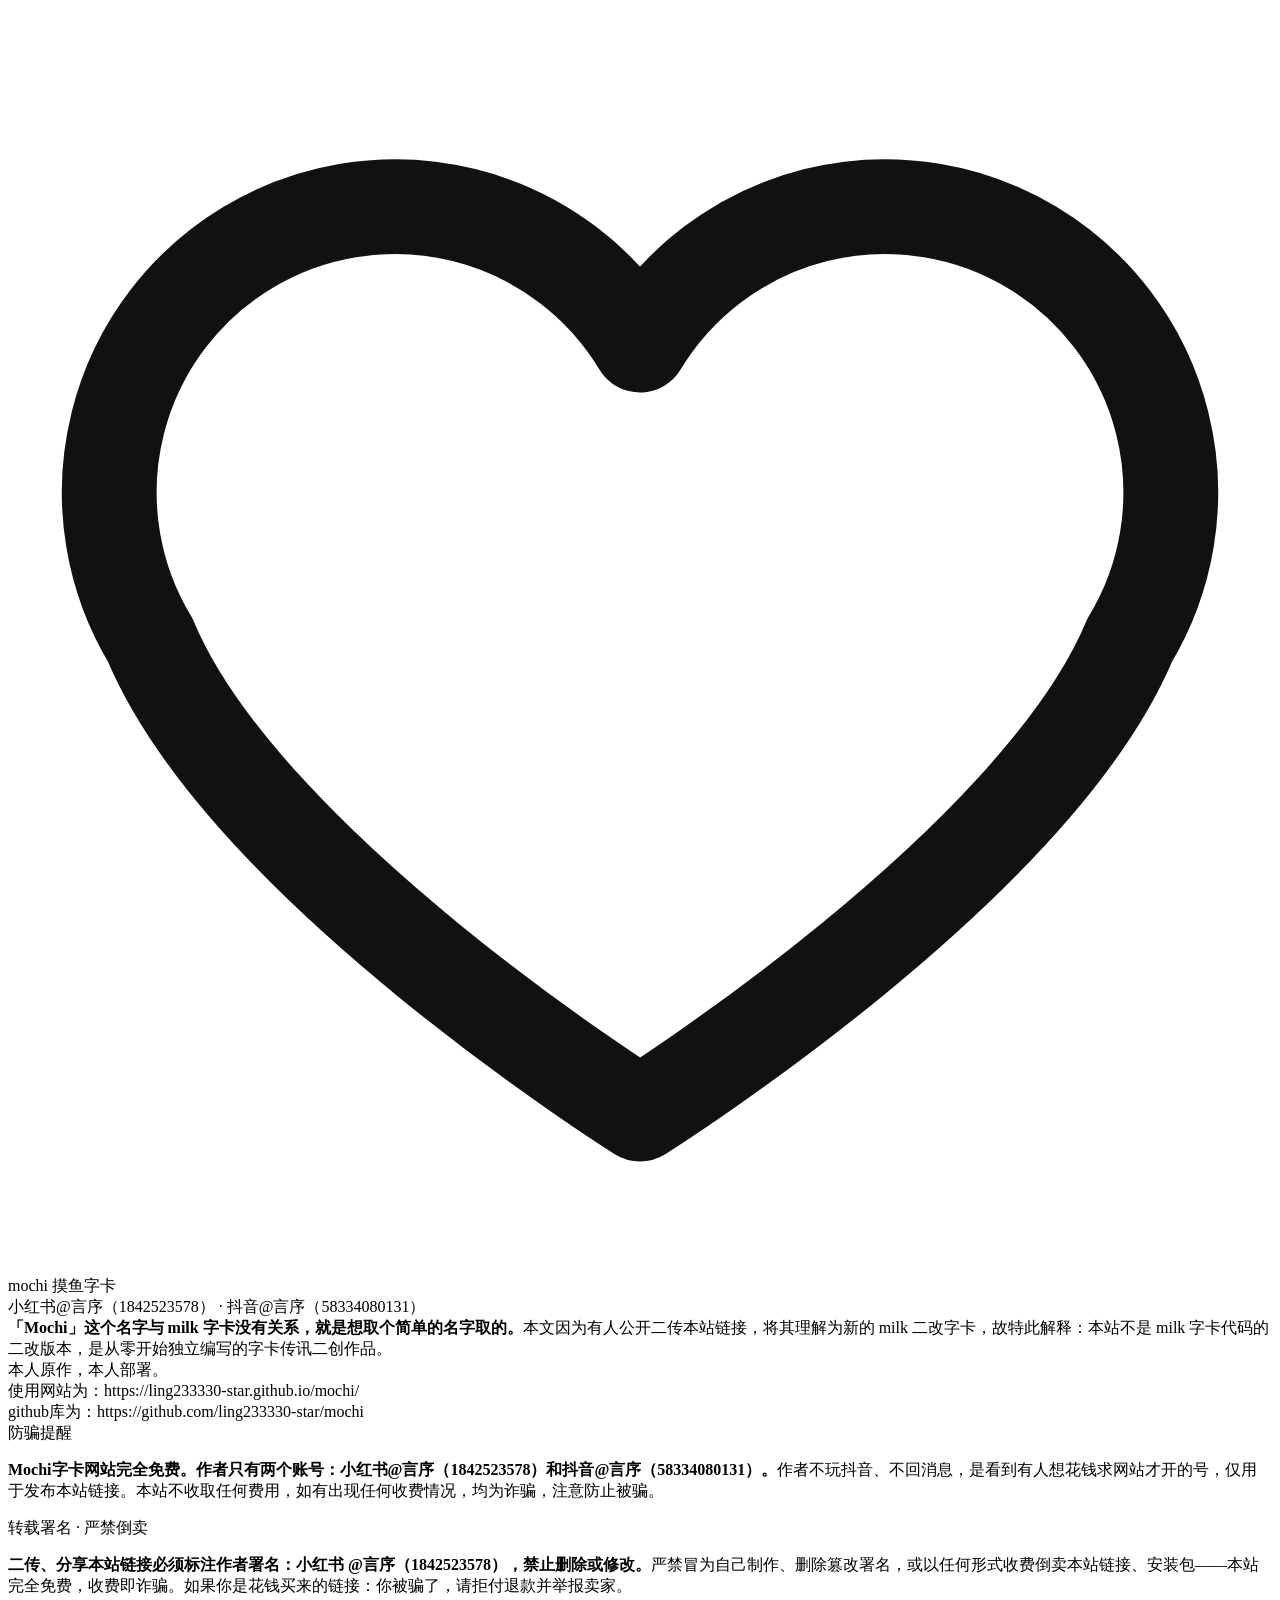
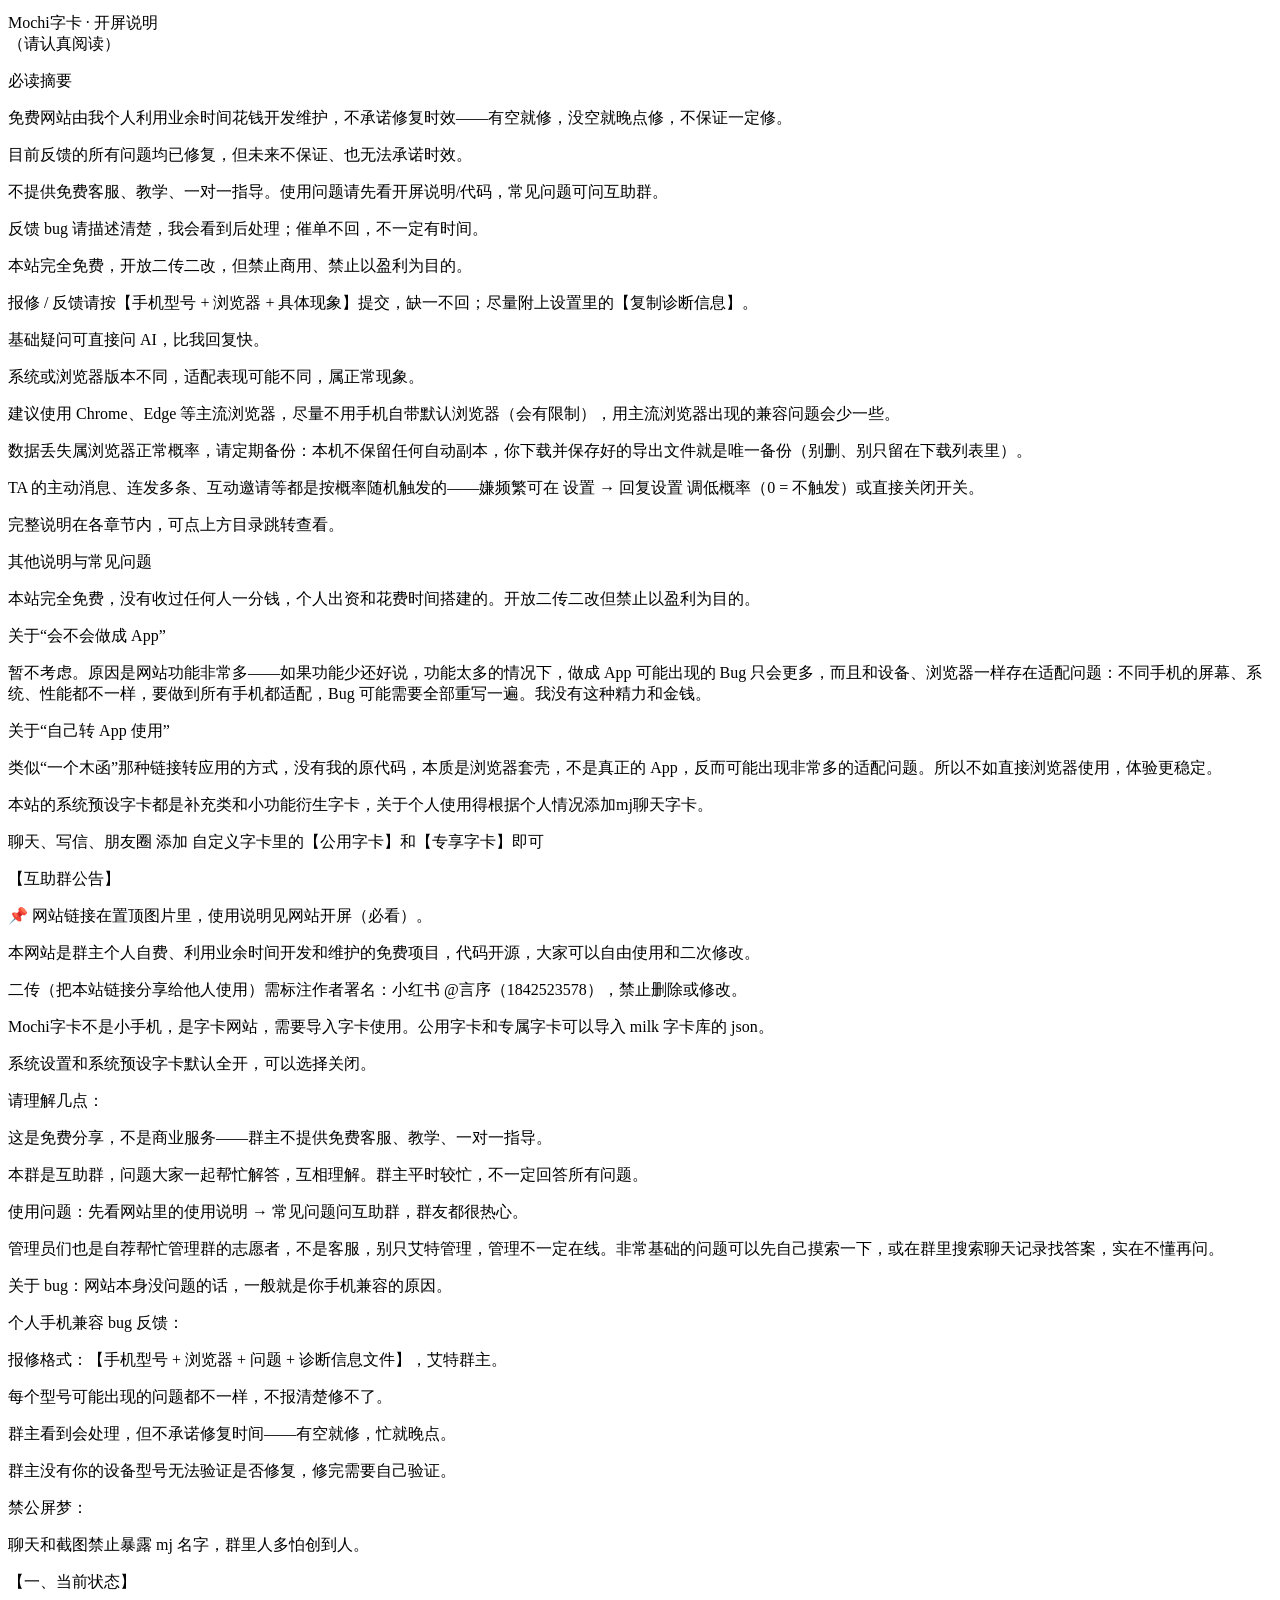
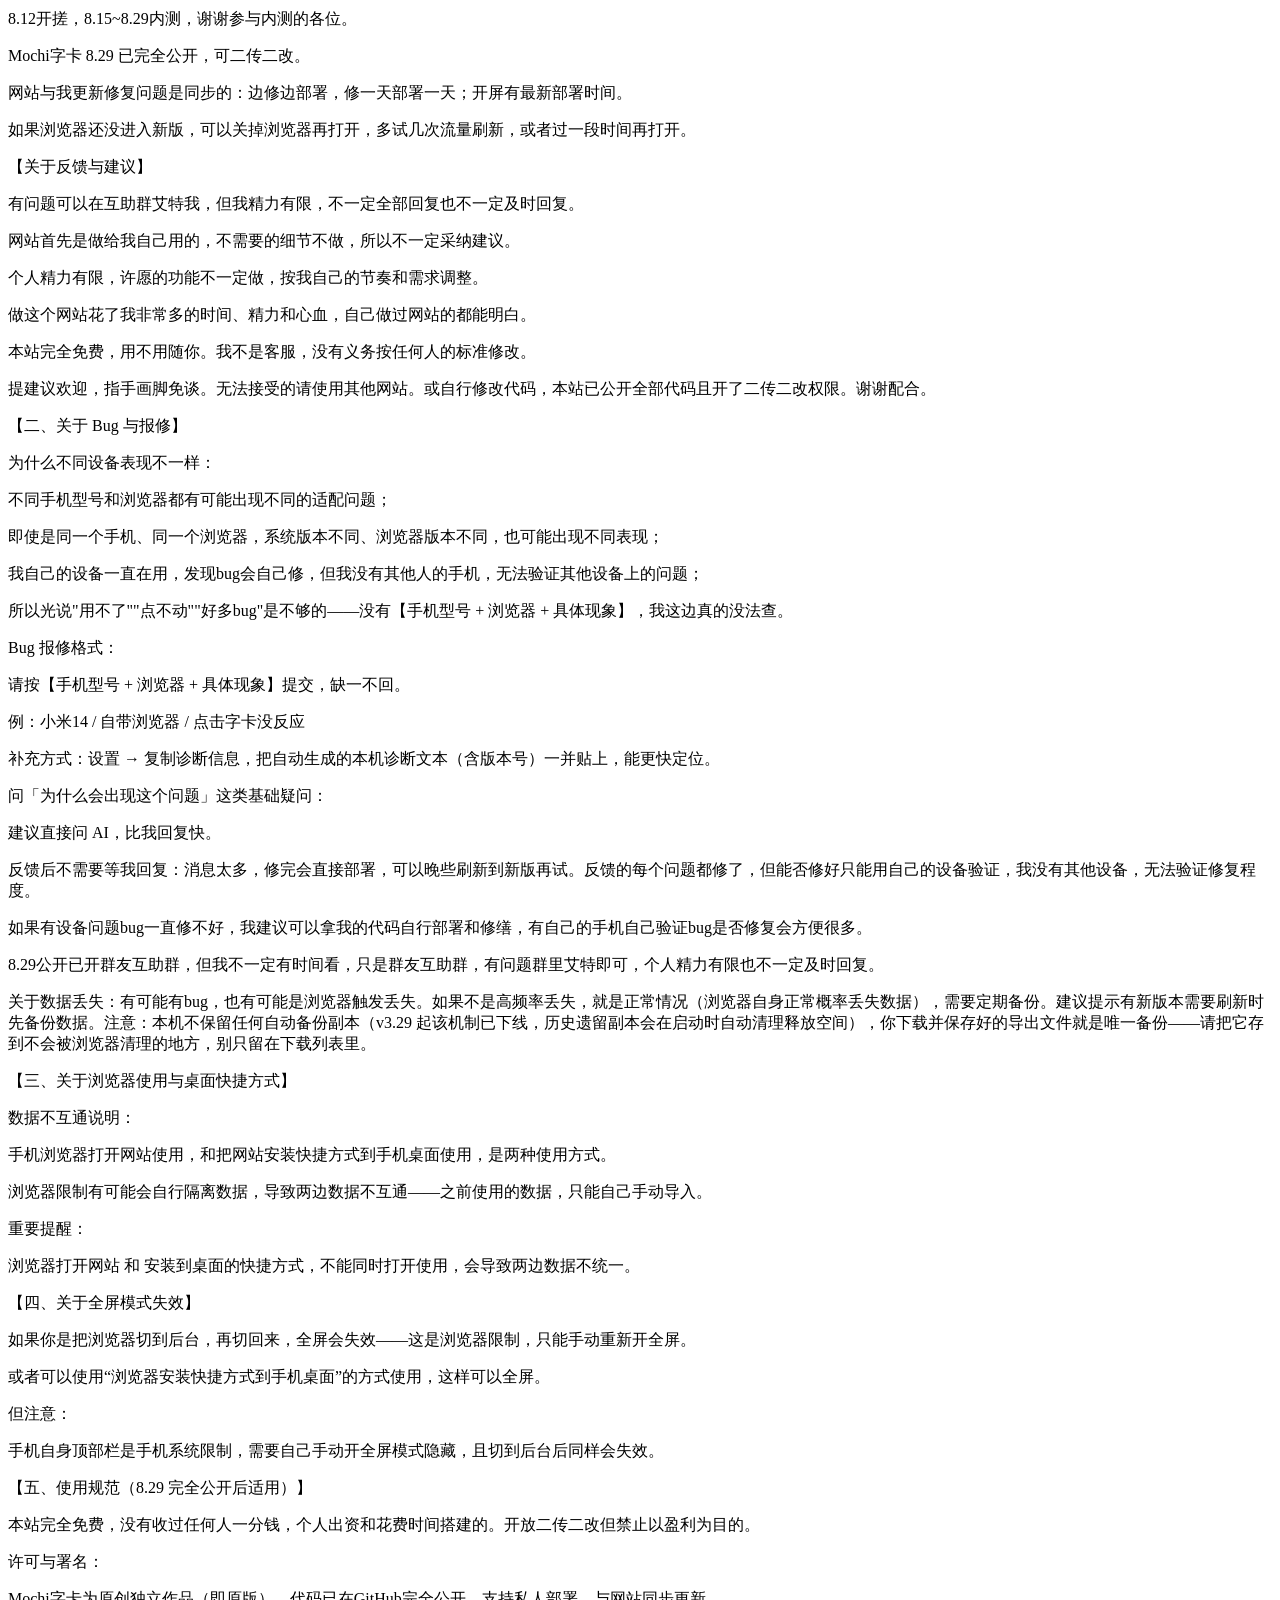
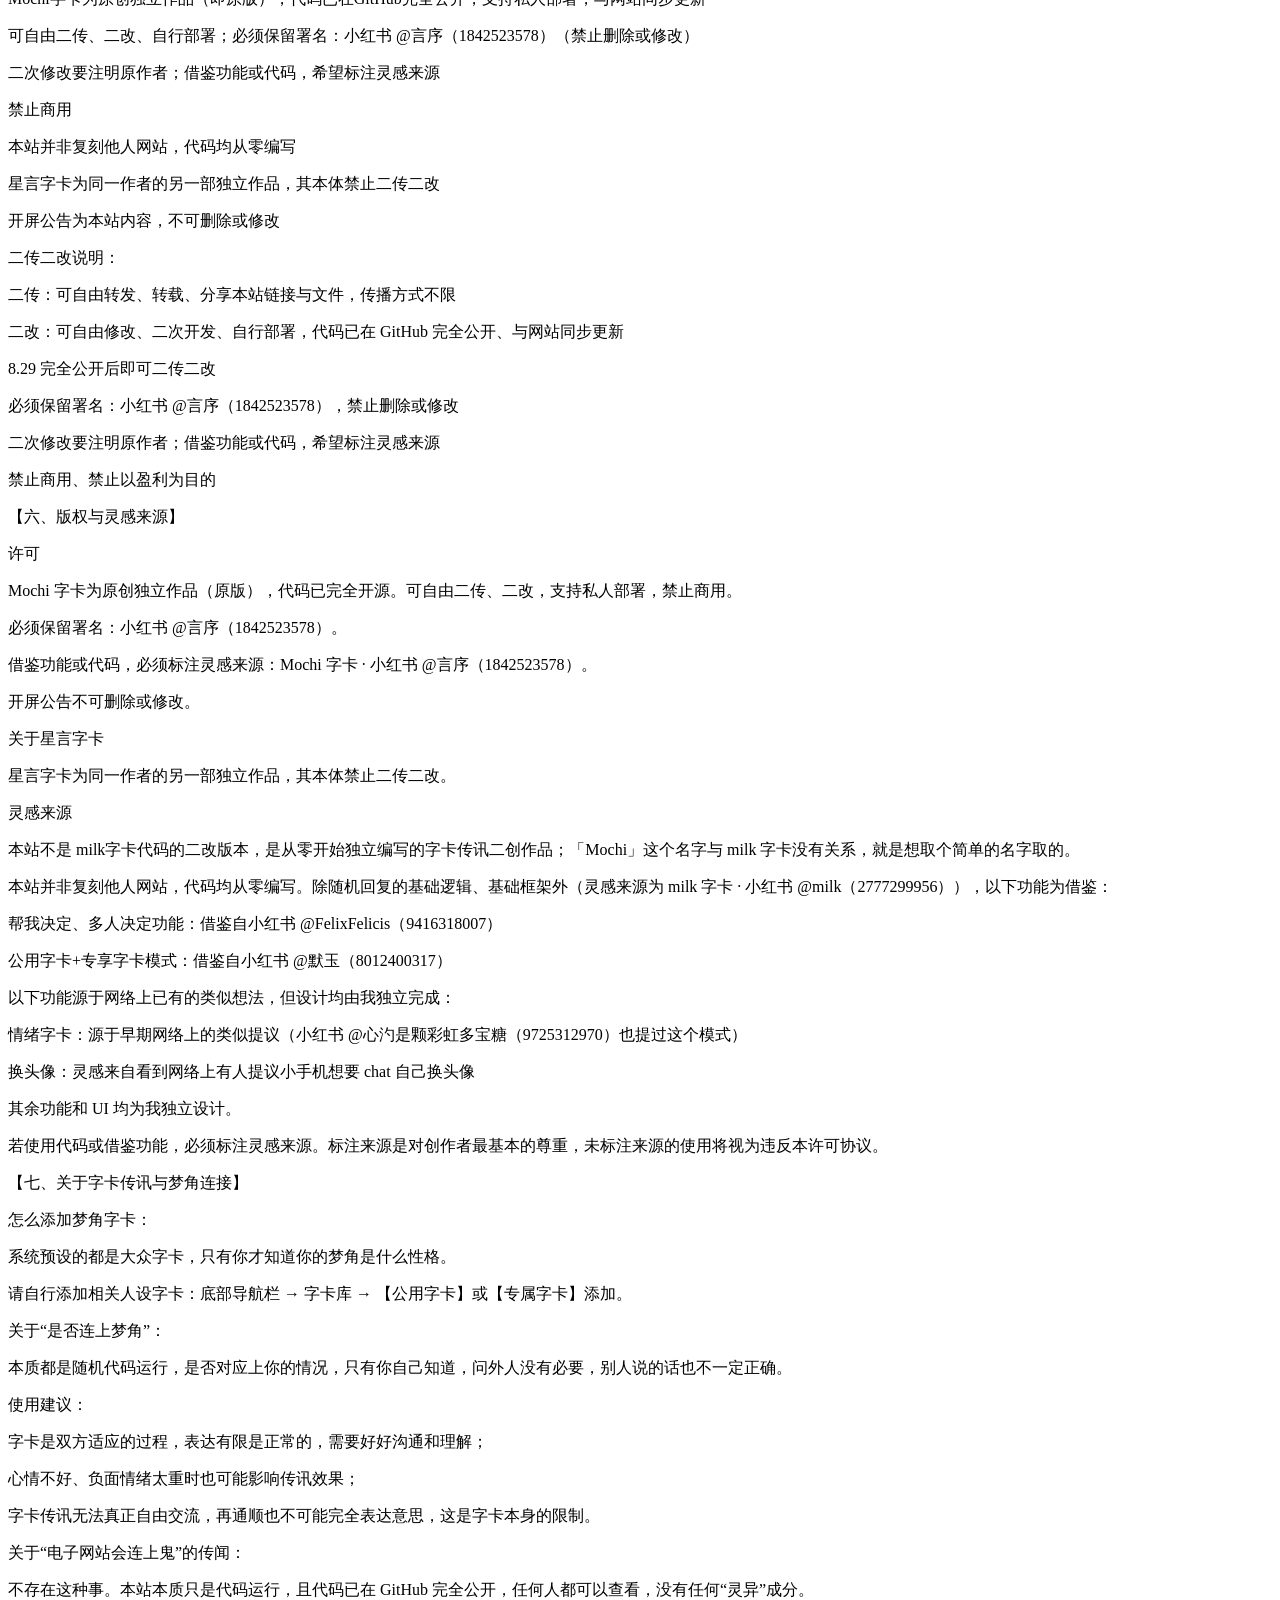
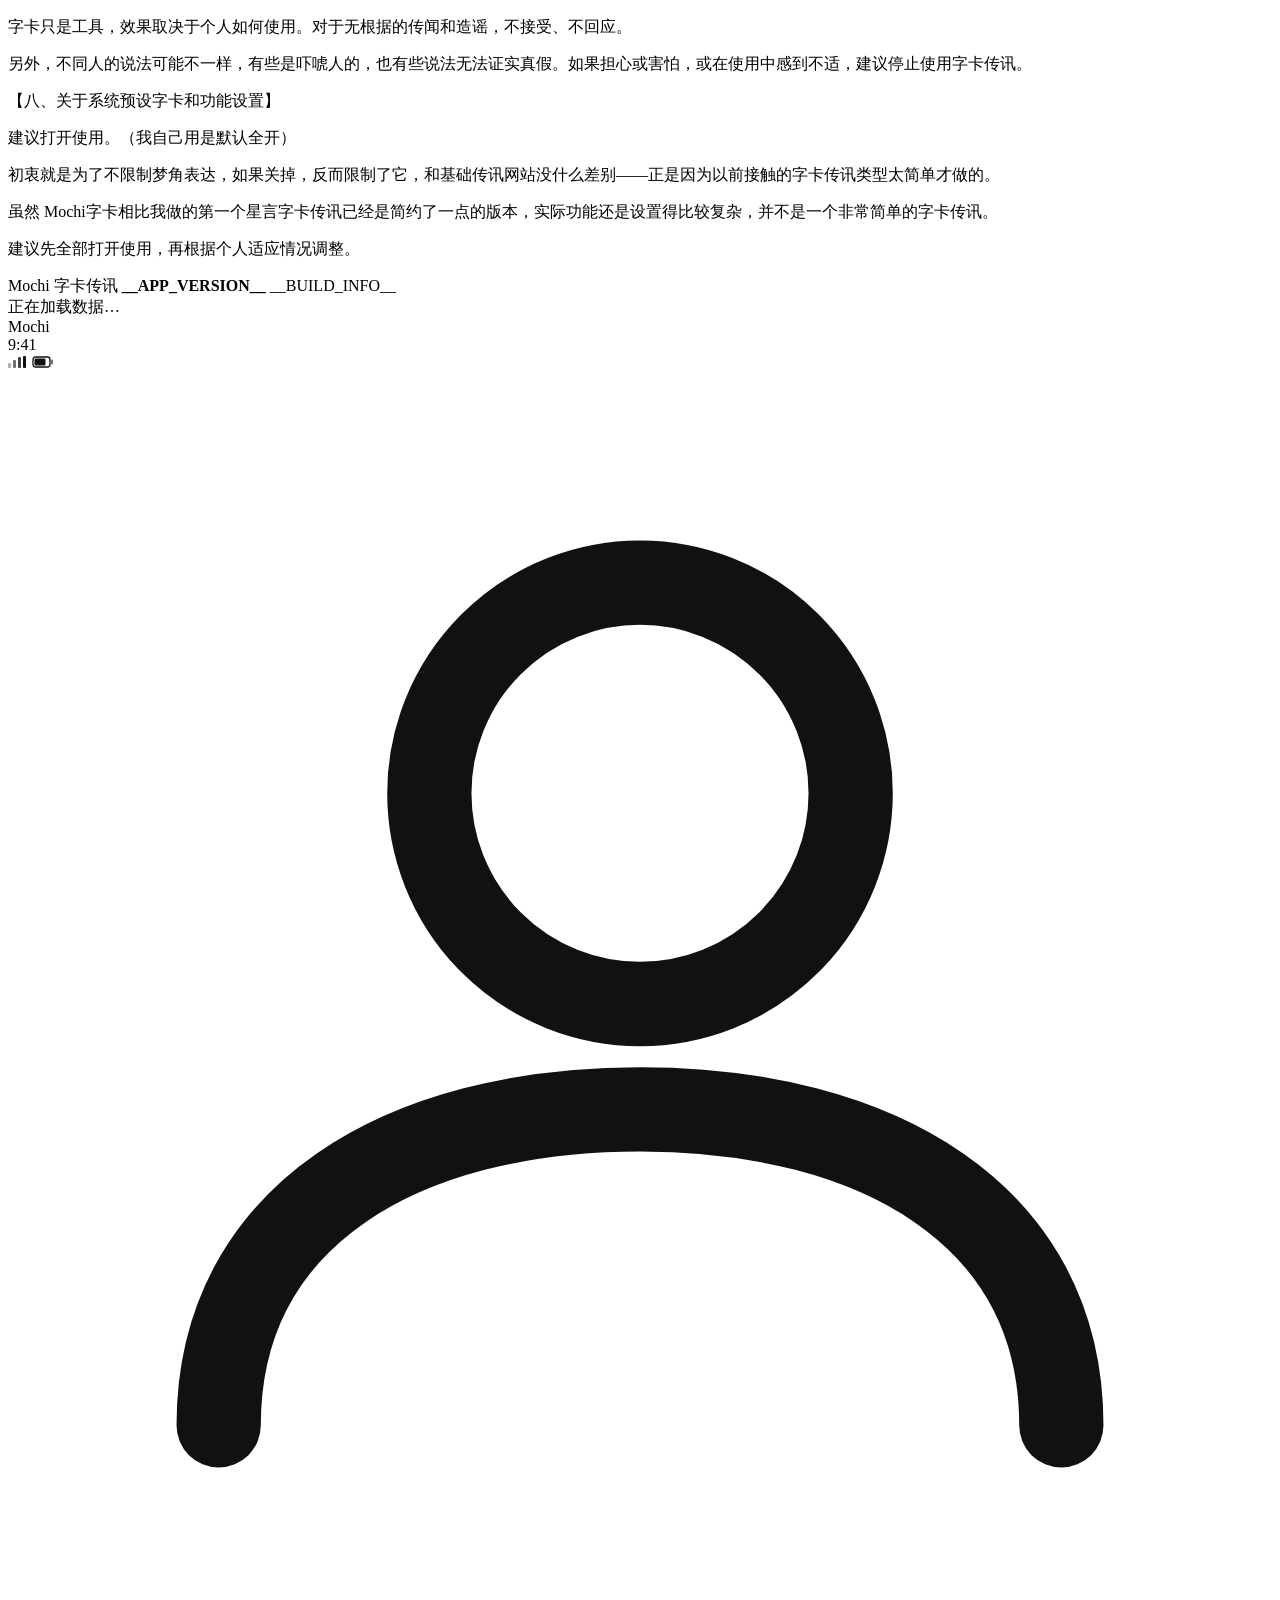
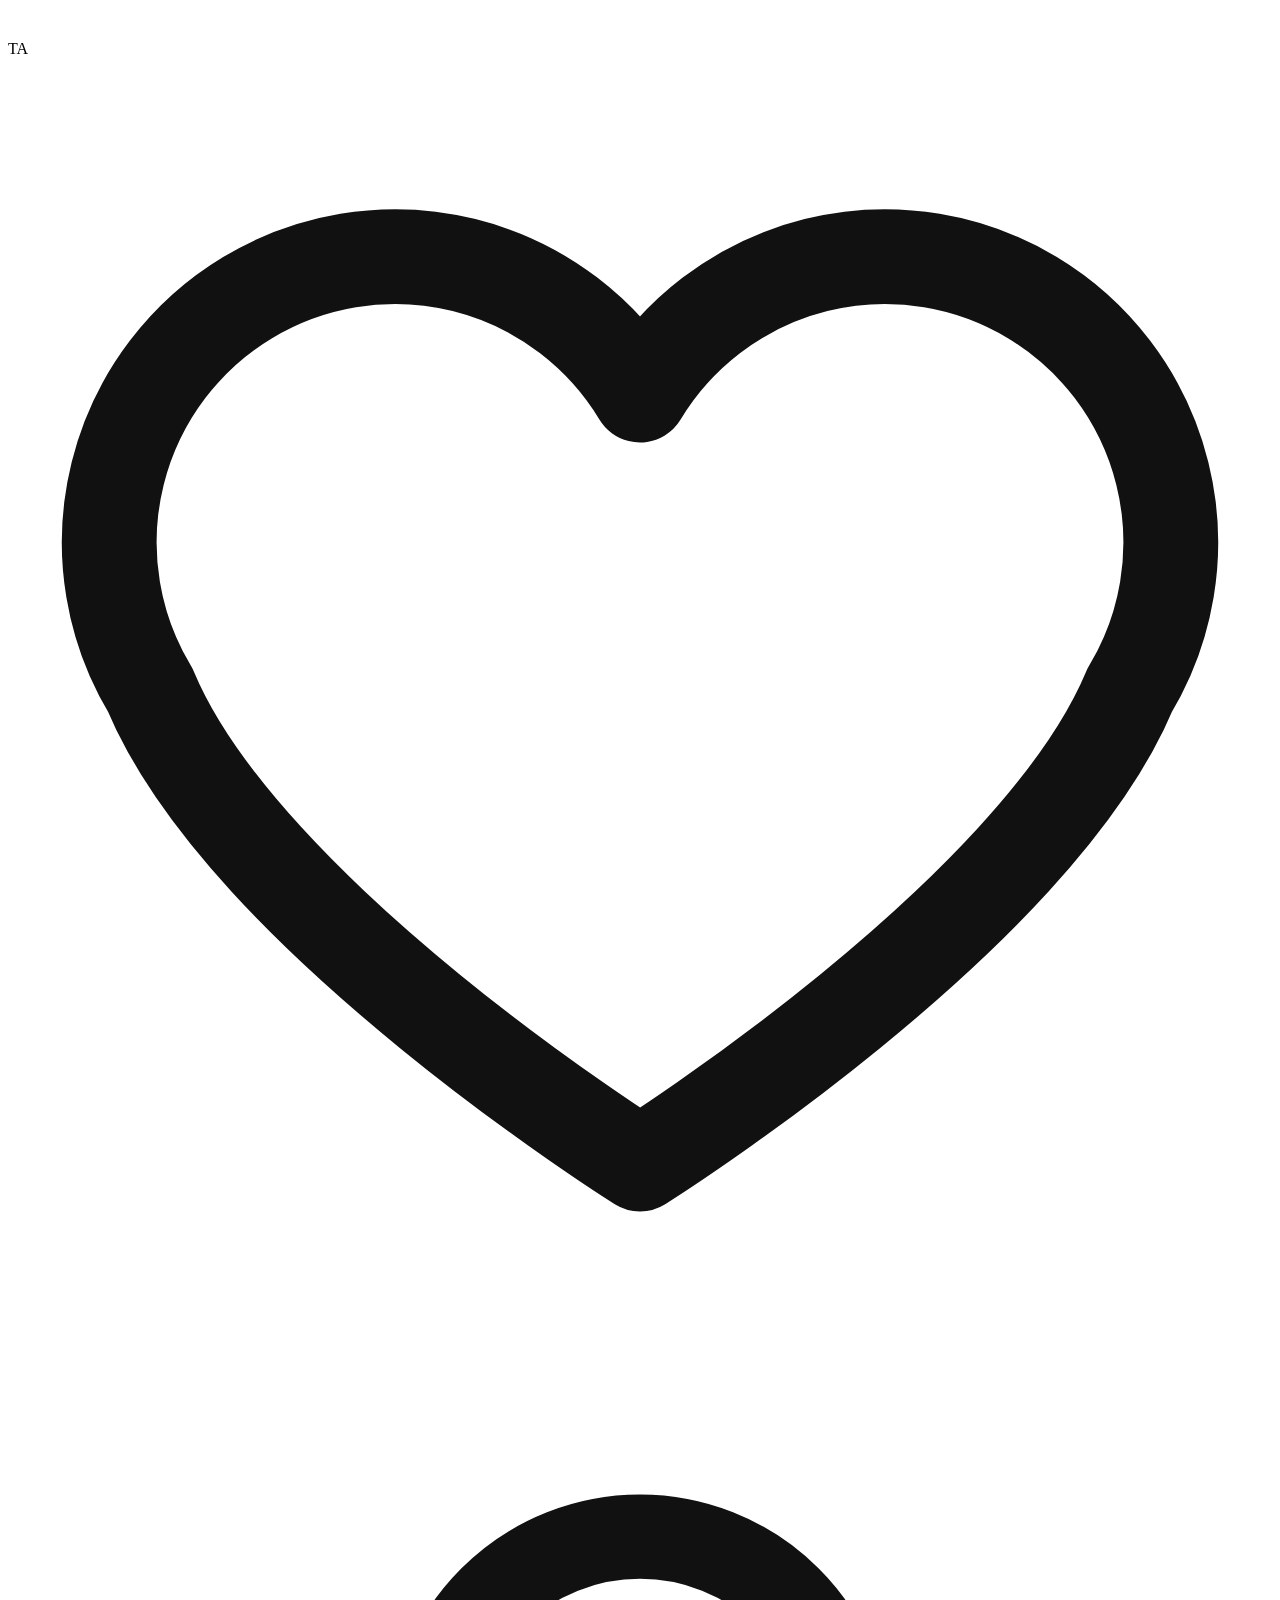
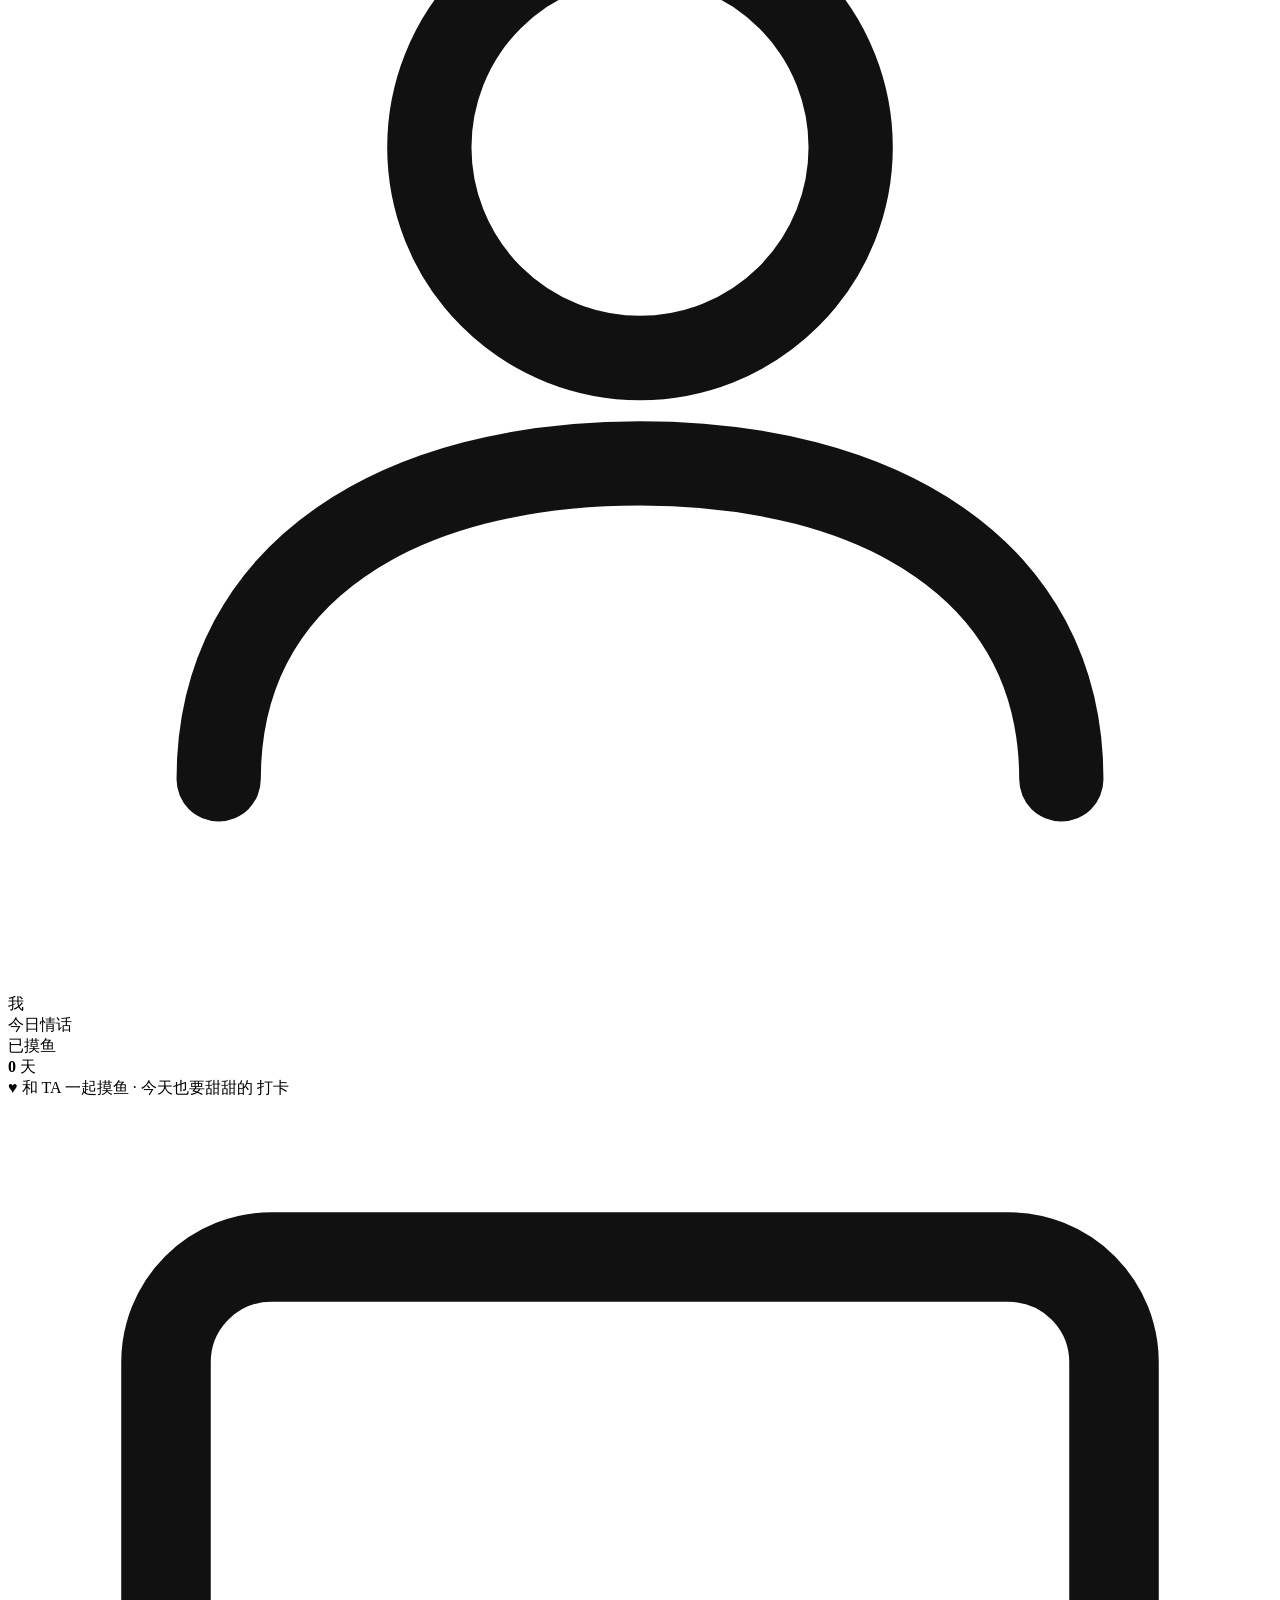
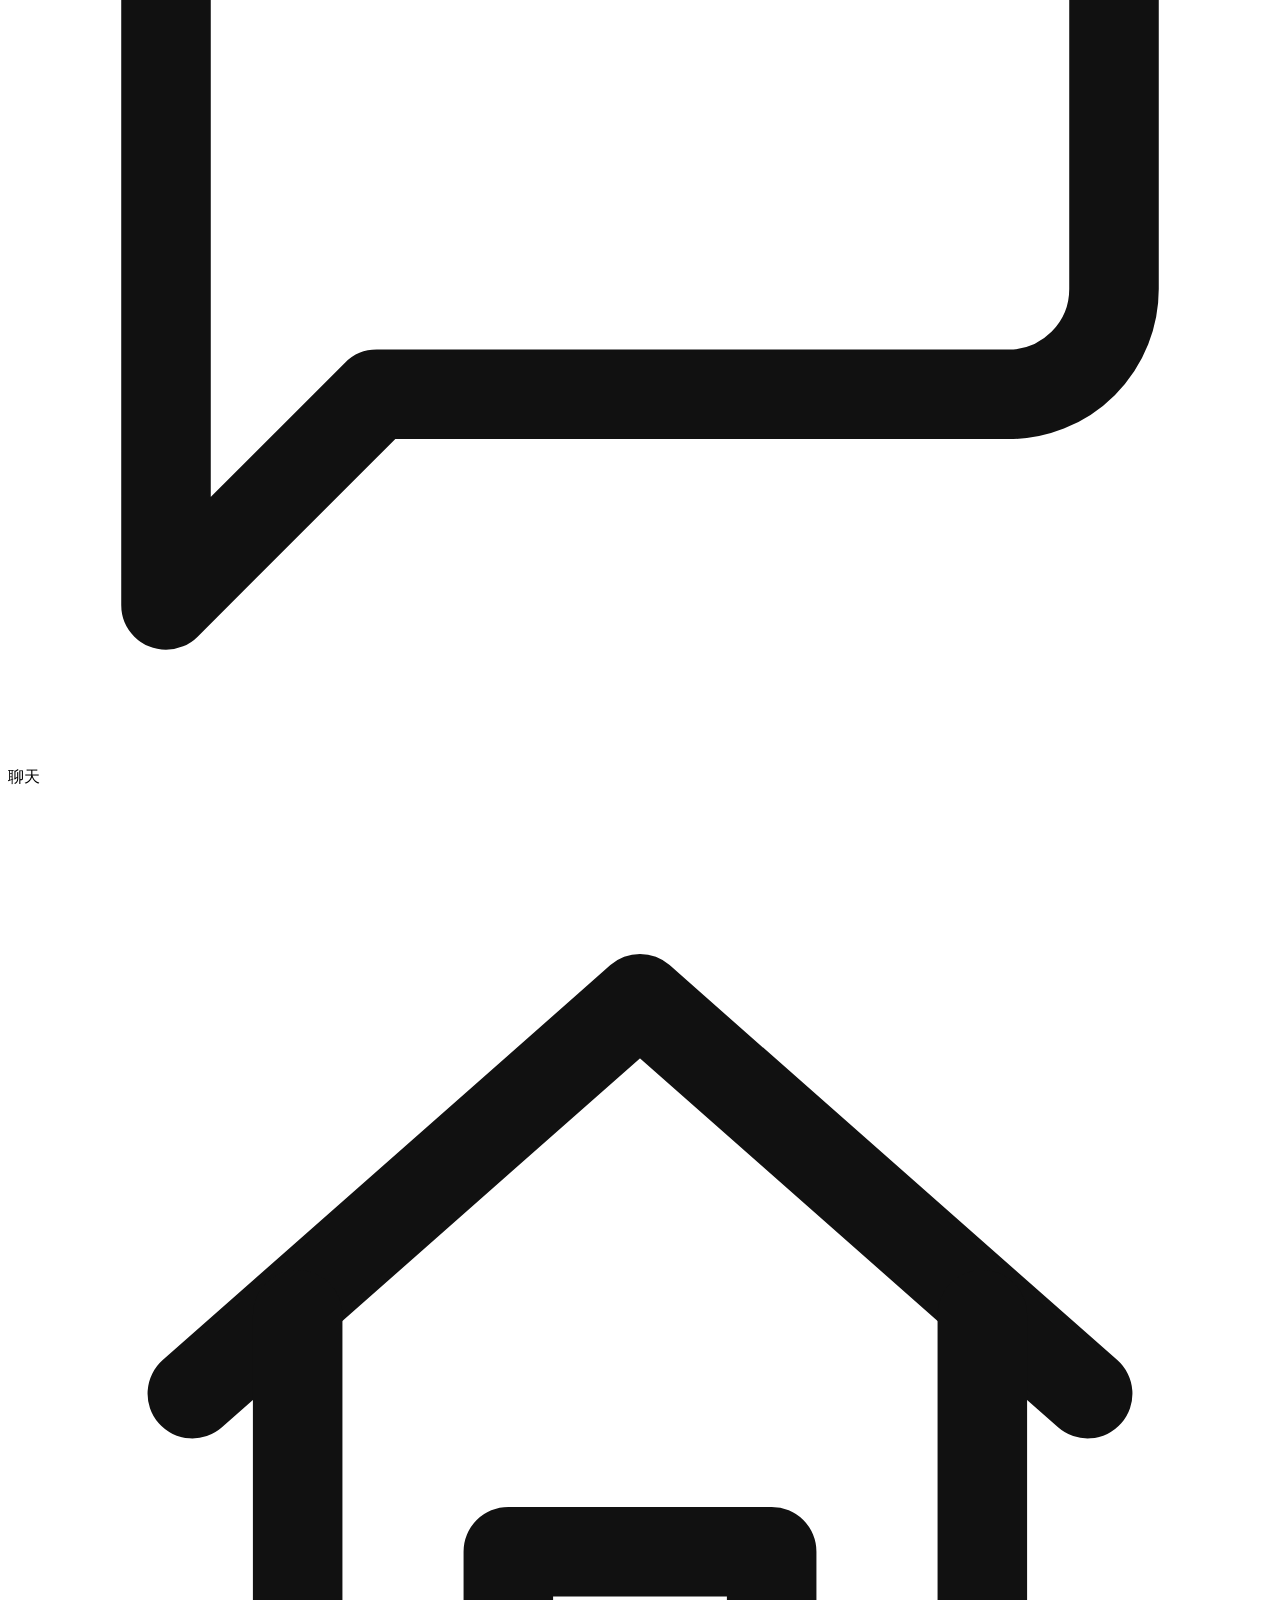
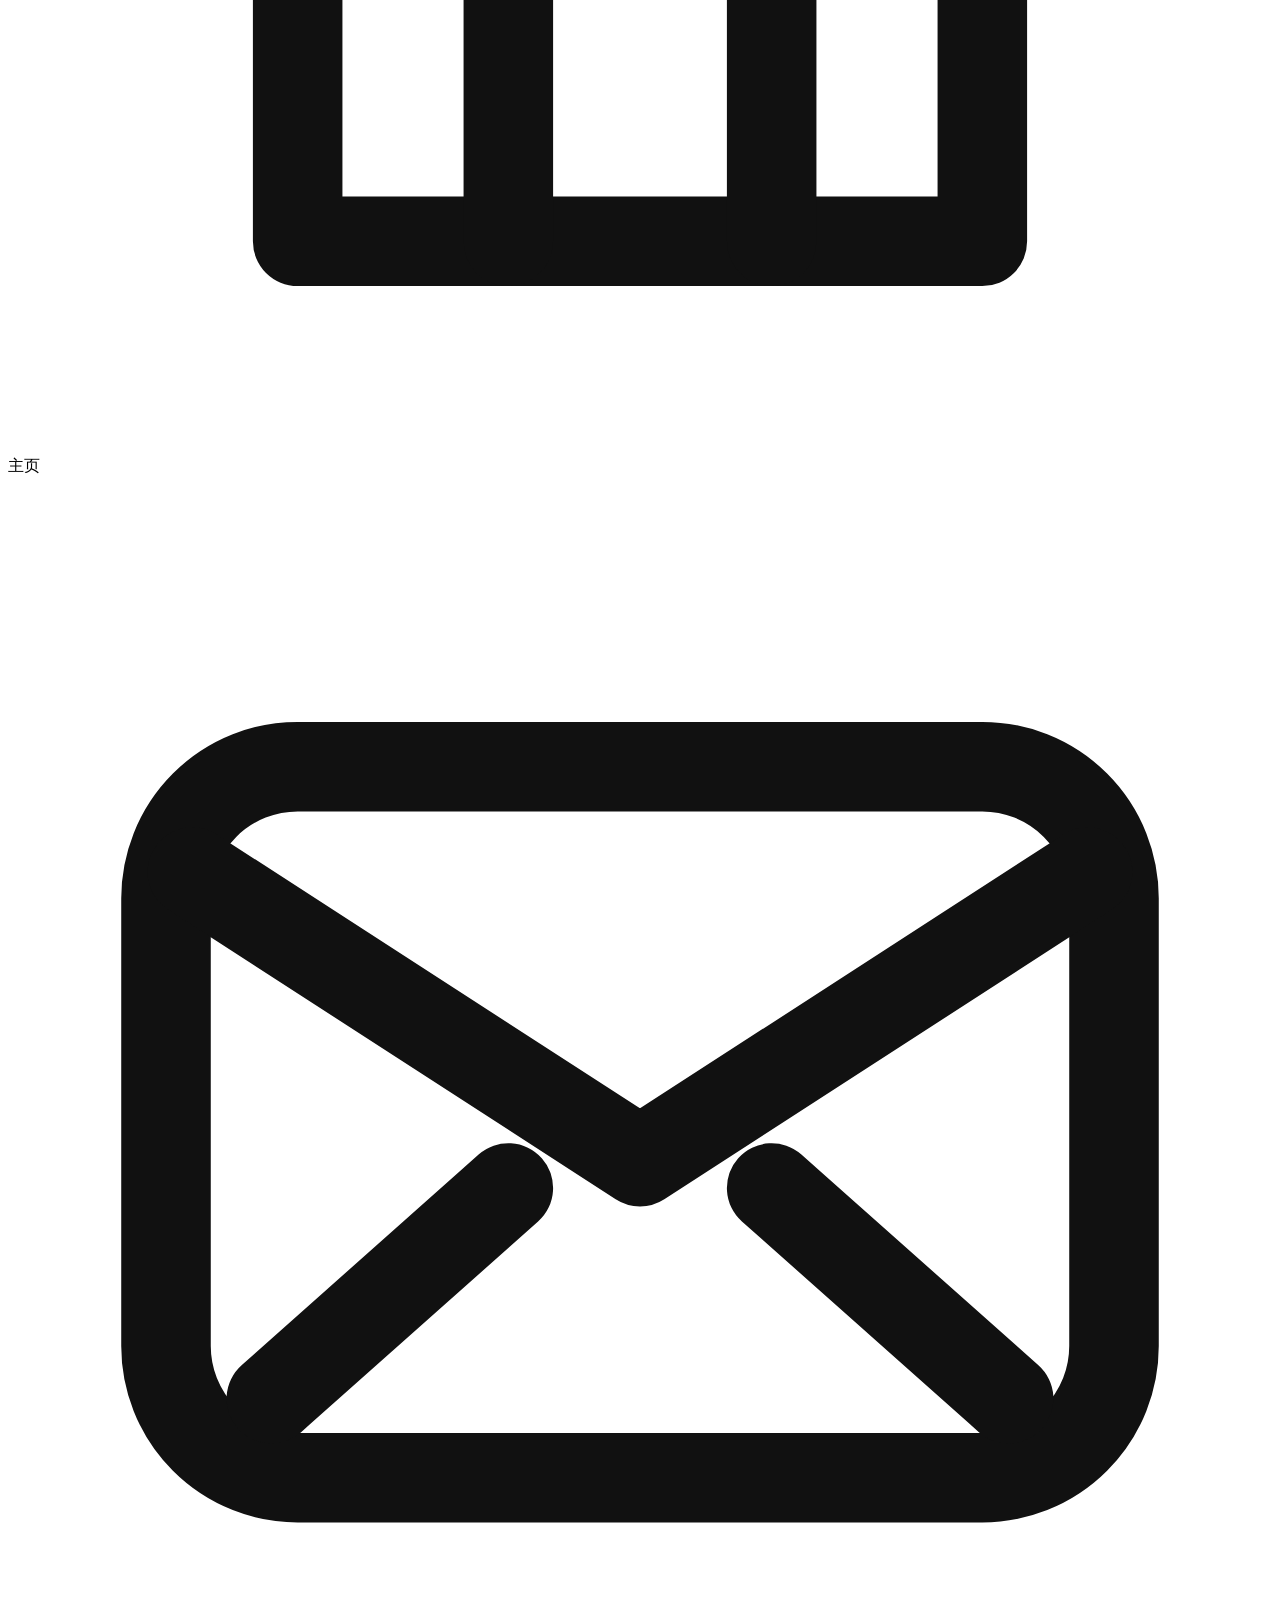
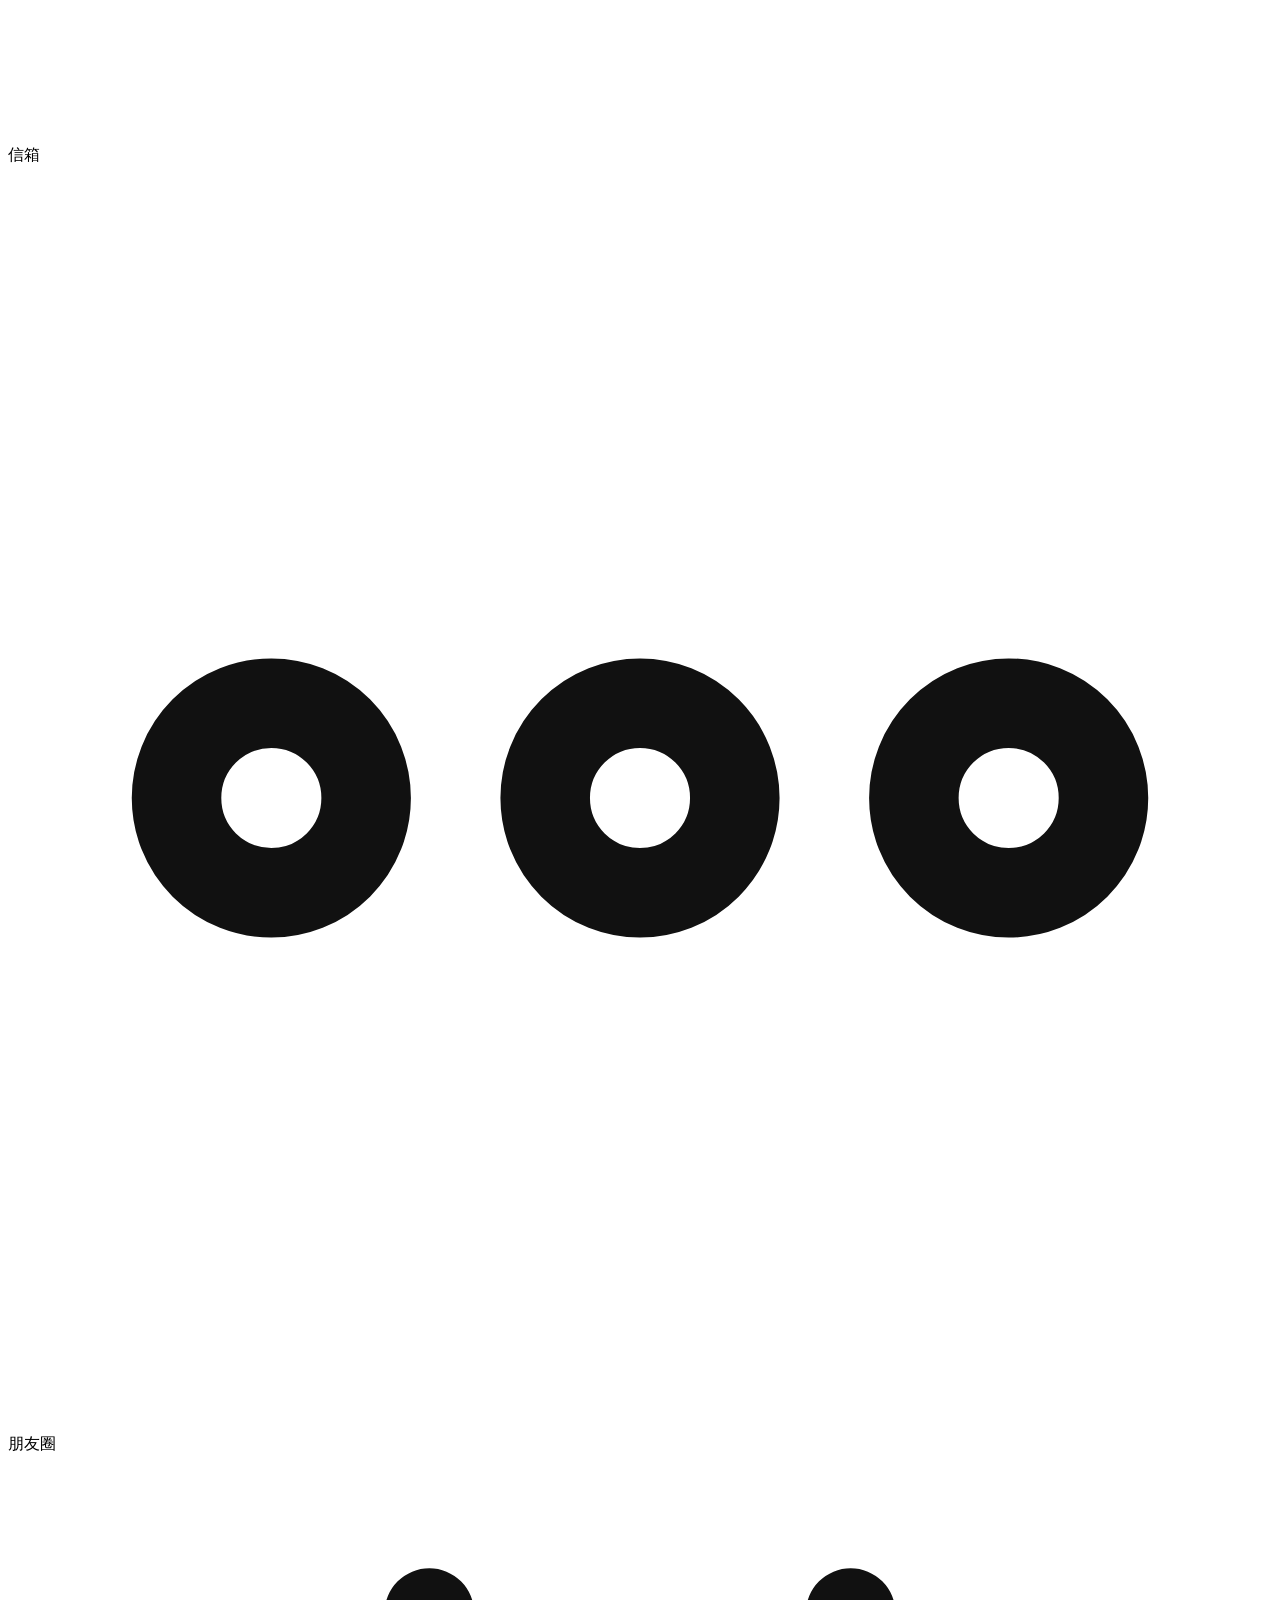
<file: src/template.html>
<!DOCTYPE html>
<html lang="zh-CN">
<head>
<meta charset="UTF-8">
<meta name="viewport" content="width=device-width, initial-scale=1.0, minimum-scale=1.0, maximum-scale=1.0, user-scalable=no, viewport-fit=cover, interactive-widget=resizes-visual">
<title>Mochi 字卡传讯（完全免费·禁止倒卖）</title>
<meta name="description" content="情侣专属的摸鱼字卡聊天模拟器。本站完全免费，任何收费均为倒卖诈骗；唯一作者：小红书@言序（1842523578）。如果你是花钱买来的链接：你被骗了，请拒付退款并举报卖家。">
<meta name="theme-color" content="#e9e9e9">
<link rel="manifest" href="./manifest.json">
<!-- v3.5.158：站点图标用带 mochi 字母的 icon-512——Chrome 安卓通知左侧小图标取自站点图标 -->
<link rel="icon" type="image/png" sizes="512x512" href="./icon-512.png">
<link rel="icon" type="image/png" sizes="192x192" href="./icon-192.png">
<link rel="apple-touch-icon" href="./icon-180.png">
<meta name="apple-mobile-web-app-capable" content="yes">
<meta name="mobile-web-app-capable" content="yes">
<meta name="apple-mobile-web-app-status-bar-style" content="black-translucent">
<meta name="apple-mobile-web-app-title" content="Mochi">
<meta name="format-detection" content="telephone=no,address=no,email=no">
<!-- v3.6.x：全局无 Referer——网易云外链（music.163.com/song/media/outer/url）
     对带 Referer 的请求返回 403（防盗链），移动端 WebView/Edge 对
     audio.referrerPolicy 属性支持不完整，页面级 meta 是更可靠的保证 -->
<meta name="referrer" content="no-referrer">
<!-- v3.27.x 三档主题的启动落位（#252 收口）：浅色/深色按存储直挂；auto 档此前头部
     脚本只认 dark、系统深色的 auto 用户会先白闪再由 personalize.js 纠正（FOUC）。
     另：旧版本残留的 data-theme 属性在此强制清掉，保证「选浅色」真回浅色。 -->
<script>try{var _tm=localStorage.getItem('xy-home-v2:theme-mode');if(_tm==='dark'||(_tm!=='light'&&window.matchMedia&&matchMedia('(prefers-color-scheme: dark)').matches))document.documentElement.setAttribute('data-theme','dark');else document.documentElement.removeAttribute('data-theme');}catch(e){}</script>
<style>
/*__STYLES__*/
</style>
</head>
<body>
  <!-- 开屏加载动画 -->
  <div class="splash" id="splash">
    <div class="splash-box" id="splash-box">
      <!-- v3.8.y：顶部品牌区统一装进一个卡片框（logo/标题/署名/原作信息成一个整体，更端庄精致） -->
      <div class="splash-brandcard">
        <div class="splash-logo">
          <svg viewBox="0 0 24 24" fill="none" stroke="#111111" stroke-width="1.8" stroke-linecap="round" stroke-linejoin="round"><path d="M12 21s-7.5-4.7-9.3-9A5.3 5.3 0 0112 6.4a5.3 5.3 0 019.3 5.6c-1.8 4.3-9.3 9-9.3 9z"/></svg>
        </div>
        <div class="splash-title">mochi 摸鱼字卡</div>
        <!-- v3.8.y：署名（小红书）移到顶部，紧跟标题下方 -->
        <div class="splash-brand">小红书@言序（1842523578） · 抖音@言序（58334080131）</div>
        <!-- v3.26.x：置顶澄清——很多人误会本站是 milk 二改/名字有关，特此置顶说明 -->
        <div class="splash-source">
          <div class="splash-source-line splash-clarify"><strong>「Mochi」这个名字与 milk 字卡没有关系，就是想取个简单的名字取的。</strong>本文因为有人公开二传本站链接，将其理解为新的 milk 二改字卡，故特此解释：本站不是 milk 字卡代码的二改版本，是从零开始独立编写的字卡传讯二创作品。</div>
        </div>
        <!-- v3.8.y：原作/部署信息——本人原作本人部署，使用网站 + GitHub 库（每条单行完整显示） -->
        <div class="splash-source">
          <div class="splash-source-line">本人原作，本人部署。</div>
          <div class="splash-source-line">使用网站为：<span class="splash-source-url">https://ling233330-star.github.io/mochi/</span></div>
          <div class="splash-source-line">github库为：<span class="splash-source-url">https://github.com/ling233330-star/mochi</span></div>
        </div>
      </div>
      <!-- v3.5.112：开屏公告（发布说明） -->
      <!-- v3.6.x：公告内容可由 notice.json 远程覆盖（clock.js 拉取），此处写死内容为离线兜底 -->
      <!-- v3.8.x：开屏即公告1页——原「开屏公告 + 点进入后的报修确认层」两页合并为一页：
           全部说明直接展示在开屏上，点底部【点击进入】即进入（点击即视为已阅读知晓），无二次确认层 -->
      <div class="splash-notice" id="splash-notice">
        <!-- v3.27.x：防骗置顶声明——最顶部固定展示，防收费诈骗；静态 DOM，在线 notice.json 覆盖只改公告列表，不影响此处 -->
        <div class="splash-alert" data-anti-scam="1">
          <div class="splash-alert-t">防骗提醒</div>
          <p><strong>Mochi字卡网站完全免费。作者只有两个账号：小红书@言序（1842523578）和抖音@言序（58334080131）。</strong>作者不玩抖音、不回消息，是看到有人想花钱求网站才开的号，仅用于发布本站链接。本站不收取任何费用，如有出现任何收费情况，均为诈骗，注意防止被骗。</p>
        </div>
        <!-- v3.26.x：署名·禁倒卖置顶声明——二传必须标注原作者署名，严禁收费倒卖本站链接；静态 DOM，在线 notice.json 覆盖只改公告列表，不影响此处 -->
        <div class="splash-alert" data-anti-scam="2">
          <div class="splash-alert-t">转载署名 · 严禁倒卖</div>
          <p><strong>二传、分享本站链接必须标注作者署名：小红书 @言序（1842523578），禁止删除或修改。</strong>严禁冒为自己制作、删除篡改署名，或以任何形式收费倒卖本站链接、安装包——本站完全免费，收费即诈骗。如果你是花钱买来的链接：你被骗了，请拒付退款并举报卖家。</p>
        </div>
        <div class="splash-notice-title">Mochi字卡 · 开屏说明</div>
        <div class="splash-notice-sub">（请认真阅读）</div>
        <div class="splash-notice-list">
          <div class="splash-summary">
            <p class="splash-summary-title">必读摘要</p>
            <p>免费网站由我个人利用业余时间花钱开发维护，不承诺修复时效——有空就修，没空就晚点修，不保证一定修。</p>
            <p>目前反馈的所有问题均已修复，但未来不保证、也无法承诺时效。</p>
            <p>不提供免费客服、教学、一对一指导。使用问题请先看开屏说明/代码，常见问题可问互助群。</p>
            <p>反馈 bug 请描述清楚，我会看到后处理；催单不回，不一定有时间。</p>
            <p>本站完全免费，开放二传二改，但禁止商用、禁止以盈利为目的。</p>
            <p>报修 / 反馈请按【手机型号 + 浏览器 + 具体现象】提交，缺一不回；尽量附上设置里的【复制诊断信息】。</p>
            <p class="splash-hl">基础疑问可直接问 AI，比我回复快。</p>
            <p>系统或浏览器版本不同，适配表现可能不同，属正常现象。</p>
            <p>建议使用 Chrome、Edge 等主流浏览器，尽量不用手机自带默认浏览器（会有限制），用主流浏览器出现的兼容问题会少一些。</p>
            <p class="splash-hl">数据丢失属浏览器正常概率，请定期备份：本机不保留任何自动副本，你下载并保存好的导出文件就是唯一备份（别删、别只留在下载列表里）。</p>
            <p class="splash-hl">TA 的主动消息、连发多条、互动邀请等都是按概率随机触发的——嫌频繁可在 设置 → 回复设置 调低概率（0 = 不触发）或直接关闭开关。</p>
            <p>完整说明在各章节内，可点上方目录跳转查看。</p>
          </div>
          <div class="splash-sec-wrap splash-sec-collapsible is-collapsed">
            <p class="splash-sec">其他说明与常见问题</p>
            <div class="splash-sec-content">
              <div class="splash-tip">
                <p>本站完全免费，没有收过任何人一分钱，个人出资和花费时间搭建的。开放二传二改但禁止以盈利为目的。</p>
              </div>
              <div class="splash-tip">
                <p class="splash-tip-h">关于“会不会做成 App”</p>
                <p>暂不考虑。原因是网站功能非常多——如果功能少还好说，功能太多的情况下，做成 App 可能出现的 Bug 只会更多，而且和设备、浏览器一样存在适配问题：不同手机的屏幕、系统、性能都不一样，要做到所有手机都适配，Bug 可能需要全部重写一遍。我没有这种精力和金钱。</p>
              </div>
              <div class="splash-tip">
                <p class="splash-tip-h">关于“自己转 App 使用”</p>
                <p>类似“一个木函”那种链接转应用的方式，没有我的原代码，本质是浏览器套壳，不是真正的 App，反而可能出现非常多的适配问题。所以不如直接浏览器使用，体验更稳定。</p>
              </div>
              <div class="splash-tip">
                <p>本站的系统预设字卡都是补充类和小功能衍生字卡，关于个人使用得根据个人情况添加mj聊天字卡。</p>
                <p>聊天、写信、朋友圈 添加 自定义字卡里的【公用字卡】和【专享字卡】即可</p>
              </div>
            </div>
          </div>
          <div class="splash-sec-wrap">
            <p class="splash-sec">【互助群公告】</p>
            <p class="splash-item">📌 网站链接在置顶图片里，使用说明见网站开屏（必看）。</p>
            <p class="splash-item">本网站是群主个人自费、利用业余时间开发和维护的免费项目，代码开源，大家可以自由使用和二次修改。</p>
            <p class="splash-item">二传（把本站链接分享给他人使用）需标注作者署名：小红书 @言序（1842523578），禁止删除或修改。</p>
            <p class="splash-item">Mochi字卡不是小手机，是字卡网站，需要导入字卡使用。公用字卡和专属字卡可以导入 milk 字卡库的 json。</p>
            <p class="splash-item">系统设置和系统预设字卡默认全开，可以选择关闭。</p>
            <p class="splash-sub">请理解几点：</p>
            <p class="splash-bullet">这是免费分享，不是商业服务——群主不提供免费客服、教学、一对一指导。</p>
            <p class="splash-bullet">本群是互助群，问题大家一起帮忙解答，互相理解。群主平时较忙，不一定回答所有问题。</p>
            <p class="splash-bullet">使用问题：先看网站里的使用说明 → 常见问题问互助群，群友都很热心。</p>
            <p class="splash-bullet">管理员们也是自荐帮忙管理群的志愿者，不是客服，别只艾特管理，管理不一定在线。非常基础的问题可以先自己摸索一下，或在群里搜索聊天记录找答案，实在不懂再问。</p>
            <p class="splash-bullet">关于 bug：网站本身没问题的话，一般就是你手机兼容的原因。</p>
            <p class="splash-sub">个人手机兼容 bug 反馈：</p>
            <p class="splash-bullet">报修格式：【手机型号 + 浏览器 + 问题 + 诊断信息文件】，艾特群主。</p>
            <p class="splash-bullet">每个型号可能出现的问题都不一样，不报清楚修不了。</p>
            <p class="splash-bullet">群主看到会处理，但不承诺修复时间——有空就修，忙就晚点。</p>
            <p class="splash-bullet">群主没有你的设备型号无法验证是否修复，修完需要自己验证。</p>
            <p class="splash-sub">禁公屏梦：</p>
            <p class="splash-bullet">聊天和截图禁止暴露 mj 名字，群里人多怕创到人。</p>
          </div>
          <div class="splash-sec-wrap">
            <p class="splash-sec">【一、当前状态】</p>
            <p class="splash-item">8.12开搓，8.15~8.29内测，谢谢参与内测的各位。</p>
            <p class="splash-item">Mochi字卡 8.29 已完全公开，可二传二改。</p>
            <p class="splash-item">网站与我更新修复问题是同步的：边修边部署，修一天部署一天；开屏有最新部署时间。</p>
            <p class="splash-item">如果浏览器还没进入新版，可以关掉浏览器再打开，多试几次流量刷新，或者过一段时间再打开。</p>
            <p class="splash-sub">【关于反馈与建议】</p>
            <p class="splash-item">有问题可以在互助群艾特我，但我精力有限，不一定全部回复也不一定及时回复。</p>
            <p class="splash-item">网站首先是做给我自己用的，不需要的细节不做，所以不一定采纳建议。</p>
            <p class="splash-bullet">个人精力有限，许愿的功能不一定做，按我自己的节奏和需求调整。</p>
            <p class="splash-item">做这个网站花了我非常多的时间、精力和心血，自己做过网站的都能明白。</p>
            <p class="splash-item">本站完全免费，用不用随你。我不是客服，没有义务按任何人的标准修改。</p>
            <p class="splash-bullet">提建议欢迎，指手画脚免谈。无法接受的请使用其他网站。或自行修改代码，本站已公开全部代码且开了二传二改权限。谢谢配合。</p>
          </div>
          <div class="splash-sec-wrap">
            <p class="splash-sec">【二、关于 Bug 与报修】</p>
            <p class="splash-sub">为什么不同设备表现不一样：</p>
            <p class="splash-bullet">不同手机型号和浏览器都有可能出现不同的适配问题；</p>
            <p class="splash-bullet">即使是同一个手机、同一个浏览器，系统版本不同、浏览器版本不同，也可能出现不同表现；</p>
            <p class="splash-bullet">我自己的设备一直在用，发现bug会自己修，但我没有其他人的手机，无法验证其他设备上的问题；</p>
            <p class="splash-bullet">所以光说"用不了""点不动""好多bug"是不够的——没有【手机型号 + 浏览器 + 具体现象】，我这边真的没法查。</p>
            <p class="splash-sub">Bug 报修格式：</p>
            <p class="splash-item splash-hl">请按【手机型号 + 浏览器 + 具体现象】提交，缺一不回。</p>
            <p class="splash-bullet">例：小米14 / 自带浏览器 / 点击字卡没反应</p>
            <p class="splash-bullet">补充方式：设置 → 复制诊断信息，把自动生成的本机诊断文本（含版本号）一并贴上，能更快定位。</p>
            <p class="splash-sub">问「为什么会出现这个问题」这类基础疑问：</p>
            <p class="splash-item splash-hl">建议直接问 AI，比我回复快。</p>
            <p class="splash-item">反馈后不需要等我回复：消息太多，修完会直接部署，可以晚些刷新到新版再试。反馈的每个问题都修了，但能否修好只能用自己的设备验证，我没有其他设备，无法验证修复程度。</p>
            <p class="splash-item">如果有设备问题bug一直修不好，我建议可以拿我的代码自行部署和修缮，有自己的手机自己验证bug是否修复会方便很多。</p>
            <p class="splash-item">8.29公开已开群友互助群，但我不一定有时间看，只是群友互助群，有问题群里艾特即可，个人精力有限也不一定及时回复。</p>
            <p class="splash-item">关于数据丢失：有可能有bug，也有可能是浏览器触发丢失。如果不是高频率丢失，就是正常情况（浏览器自身正常概率丢失数据），需要定期备份。建议提示有新版本需要刷新时先备份数据。注意：本机不保留任何自动备份副本（v3.29 起该机制已下线，历史遗留副本会在启动时自动清理释放空间），你下载并保存好的导出文件就是唯一备份——请把它存到不会被浏览器清理的地方，别只留在下载列表里。</p>
          </div>
          <div class="splash-sec-wrap">
            <p class="splash-sec">【三、关于浏览器使用与桌面快捷方式】</p>
            <p class="splash-sub">数据不互通说明：</p>
            <p class="splash-item">手机浏览器打开网站使用，和把网站安装快捷方式到手机桌面使用，是两种使用方式。</p>
            <p class="splash-item">浏览器限制有可能会自行隔离数据，导致两边数据不互通——之前使用的数据，只能自己手动导入。</p>
            <p class="splash-sub">重要提醒：</p>
            <p class="splash-item splash-hl">浏览器打开网站 和 安装到桌面的快捷方式，不能同时打开使用，会导致两边数据不统一。</p>
          </div>
          <div class="splash-sec-wrap">
            <p class="splash-sec">【四、关于全屏模式失效】</p>
            <p class="splash-item">如果你是把浏览器切到后台，再切回来，全屏会失效——这是浏览器限制，只能手动重新开全屏。</p>
            <p class="splash-item">或者可以使用“浏览器安装快捷方式到手机桌面”的方式使用，这样可以全屏。</p>
            <p class="splash-sub">但注意：</p>
            <p class="splash-item">手机自身顶部栏是手机系统限制，需要自己手动开全屏模式隐藏，且切到后台后同样会失效。</p>
          </div>
          <div class="splash-sec-wrap">
            <p class="splash-sec">【五、使用规范（8.29 完全公开后适用）】</p>
            <p class="splash-item">本站完全免费，没有收过任何人一分钱，个人出资和花费时间搭建的。开放二传二改但禁止以盈利为目的。</p>
            <p class="splash-sub">许可与署名：</p>
            <p class="splash-item">Mochi字卡为原创独立作品（即原版），代码已在GitHub完全公开，支持私人部署，与网站同步更新</p>
            <p class="splash-item">可自由二传、二改、自行部署；必须保留署名：小红书 @言序（1842523578）（禁止删除或修改）</p>
            <p class="splash-item">二次修改要注明原作者；借鉴功能或代码，希望标注灵感来源</p>
            <p class="splash-item">禁止商用</p>
            <p class="splash-item">本站并非复刻他人网站，代码均从零编写</p>
            <p class="splash-item">星言字卡为同一作者的另一部独立作品，其本体禁止二传二改</p>
            <p class="splash-item">开屏公告为本站内容，不可删除或修改</p>
            <p class="splash-sub">二传二改说明：</p>
            <p class="splash-bullet">二传：可自由转发、转载、分享本站链接与文件，传播方式不限</p>
            <p class="splash-bullet">二改：可自由修改、二次开发、自行部署，代码已在 GitHub 完全公开、与网站同步更新</p>
            <p class="splash-bullet">8.29 完全公开后即可二传二改</p>
            <p class="splash-bullet">必须保留署名：小红书 @言序（1842523578），禁止删除或修改</p>
            <p class="splash-bullet">二次修改要注明原作者；借鉴功能或代码，希望标注灵感来源</p>
            <p class="splash-bullet">禁止商用、禁止以盈利为目的</p>
          </div>
          <div class="splash-sec-wrap">
            <p class="splash-sec">【六、版权与灵感来源】</p>
            <p class="splash-sub">许可</p>
            <p class="splash-item">Mochi 字卡为原创独立作品（原版），代码已完全开源。可自由二传、二改，支持私人部署，禁止商用。</p>
            <p class="splash-bullet">必须保留署名：小红书 @言序（1842523578）。</p>
            <p class="splash-bullet">借鉴功能或代码，必须标注灵感来源：Mochi 字卡 · 小红书 @言序（1842523578）。</p>
            <p class="splash-bullet">开屏公告不可删除或修改。</p>
            <p class="splash-sub">关于星言字卡</p>
            <p class="splash-item">星言字卡为同一作者的另一部独立作品，其本体禁止二传二改。</p>
            <p class="splash-sub">灵感来源</p>
            <p class="splash-item">本站不是 milk字卡代码的二改版本，是从零开始独立编写的字卡传讯二创作品；「Mochi」这个名字与 milk 字卡没有关系，就是想取个简单的名字取的。</p>
            <p class="splash-item">本站并非复刻他人网站，代码均从零编写。除随机回复的基础逻辑、基础框架外（灵感来源为 milk 字卡 · 小红书 @milk（2777299956）），以下功能为借鉴：</p>
            <p class="splash-bullet">帮我决定、多人决定功能：借鉴自小红书 @FelixFelicis（9416318007）</p>
            <p class="splash-bullet">公用字卡+专享字卡模式：借鉴自小红书 @默玉（8012400317）</p>
            <p class="splash-item">以下功能源于网络上已有的类似想法，但设计均由我独立完成：</p>
            <p class="splash-bullet">情绪字卡：源于早期网络上的类似提议（小红书 @心汋是颗彩虹多宝糖（9725312970）也提过这个模式）</p>
            <p class="splash-bullet">换头像：灵感来自看到网络上有人提议小手机想要 chat 自己换头像</p>
            <p class="splash-item">其余功能和 UI 均为我独立设计。</p>
            <p class="splash-item">若使用代码或借鉴功能，必须标注灵感来源。标注来源是对创作者最基本的尊重，未标注来源的使用将视为违反本许可协议。</p>
          </div>
          <div class="splash-sec-wrap">
            <p class="splash-sec">【七、关于字卡传讯与梦角连接】</p>
            <p class="splash-item">怎么添加梦角字卡：</p>
            <p class="splash-bullet">系统预设的都是大众字卡，只有你才知道你的梦角是什么性格。</p>
            <p class="splash-bullet">请自行添加相关人设字卡：底部导航栏 → 字卡库 → 【公用字卡】或【专属字卡】添加。</p>
            <p class="splash-item">关于“是否连上梦角”：</p>
            <p class="splash-bullet">本质都是随机代码运行，是否对应上你的情况，只有你自己知道，问外人没有必要，别人说的话也不一定正确。</p>
            <p class="splash-item">使用建议：</p>
            <p class="splash-bullet">字卡是双方适应的过程，表达有限是正常的，需要好好沟通和理解；</p>
            <p class="splash-bullet">心情不好、负面情绪太重时也可能影响传讯效果；</p>
            <p class="splash-bullet">字卡传讯无法真正自由交流，再通顺也不可能完全表达意思，这是字卡本身的限制。</p>
            <p class="splash-item">关于“电子网站会连上鬼”的传闻：</p>
            <p class="splash-bullet">不存在这种事。本站本质只是代码运行，且代码已在 GitHub 完全公开，任何人都可以查看，没有任何“灵异”成分。</p>
            <p class="splash-bullet">字卡只是工具，效果取决于个人如何使用。对于无根据的传闻和造谣，不接受、不回应。</p>
            <p class="splash-bullet">另外，不同人的说法可能不一样，有些是吓唬人的，也有些说法无法证实真假。如果担心或害怕，或在使用中感到不适，建议停止使用字卡传讯。</p>
          </div>
          <div class="splash-sec-wrap">
            <p class="splash-sec">【八、关于系统预设字卡和功能设置】</p>
            <p class="splash-item">建议打开使用。（我自己用是默认全开）</p>
            <p class="splash-item">初衷就是为了不限制梦角表达，如果关掉，反而限制了它，和基础传讯网站没什么差别——正是因为以前接触的字卡传讯类型太简单才做的。</p>
            <p class="splash-item">虽然 Mochi字卡相比我做的第一个星言字卡传讯已经是简约了一点的版本，实际功能还是设置得比较复杂，并不是一个非常简单的字卡传讯。</p>
            <p class="splash-item">建议先全部打开使用，再根据个人适应情况调整。</p>
          </div>
        </div>
      </div>
    </div>
    <!-- v3.8.y：底部操作区固定不随内容滚动；.splash-box 为整页滚动容器 -->
    <!-- v3.8.y：底部统一装进一个卡片框（版本/加载/提示/按钮成一整体，与顶部品牌卡片呼应） -->
    <div class="splash-footcard">
      <!-- v3.8.y：底部版本块——两行：名称+版本 / 部署时间+实时秒数（实时秒写入 #splash-ver-live） -->
      <div class="splash-ver" id="splash-ver" data-build-ts="__BUILD_TS__">
        <span class="sv-app">Mochi 字卡传讯 <b>__APP_VERSION__</b></span>
        <span class="sv-deploy">__BUILD_INFO__<span id="splash-ver-live"></span></span>
      </div>
      <!-- v3.5.120：数据（IndexedDB 回填）加载完成前不显示「点击进入」按钮，
           只显示加载提示；就绪后按钮才出现（clock.js 控制显隐） -->
      <div class="splash-loading" id="splash-loading">正在加载数据…</div>
      <!-- v3.8.y：必须把公告滑到底才能进入——未到底时按钮置灰不可点，下方提示滑动 -->
      <div class="splash-enter-hint" id="splash-enter-hint" hidden>请滑到底部后进入</div>
      <div class="splash-btns">
        <!-- v3.26.x：按钮文案「点击进入」→「我已阅读并知晓」——把进入动作显性化为已读确认（公告没人看的低成本对策第一步；门控/样式/脚本定位均未动） -->
        <div class="splash-enter" id="splash-enter" hidden>我已阅读并知晓</div>
      </div>
      <!-- v3.26.x：数据加载超 12 秒仍未就绪时的逃生口（clock.js 控制显隐，默认 hidden）；
           点此进入会提示「数据仍在加载，部分内容可能暂时看不见」，避免静默放行误入空数据 -->
      <div class="splash-force-enter" id="splash-force-enter" hidden>仍要进入</div>
    </div>
  </div>
  <div class="phone">
      <div class="phone-bg-mask"></div>
      <div class="statusbar">
        <span class="brand">Mochi</span>
        <div class="sb-right">
          <span id="clock">9:41</span>
          <div class="icons">
        <svg width="20" height="12" viewBox="0 0 20 12" fill="none">
          <rect x="0" y="7" width="3" height="5" rx="1" fill="rgba(17,17,17,.35)"/>
          <rect x="5" y="4" width="3" height="8" rx="1" fill="rgba(17,17,17,.6)"/>
          <rect x="10" y="1" width="3" height="11" rx="1" fill="rgba(17,17,17,.8)"/>
          <rect x="15" y="0" width="3" height="12" rx="1" fill="#111111"/>
        </svg>
        <svg width="22" height="12" viewBox="0 0 22 12" fill="none">
          <rect x="1" y="1" width="17" height="10" rx="2.5" stroke="#111111" stroke-width="1.3"/>
          <rect x="2.5" y="2.5" width="11" height="7" rx="1.2" fill="#111111"/>
          <rect x="19" y="3.5" width="2" height="5" rx="1" fill="rgba(17,17,17,.6)"/>
        </svg>
        </div>
        </div>
      </div>

    <!-- 手机桌面（两页：情侣空间 + 音乐播放器） -->
    <div class="page" id="page-phone">
      <div class="decor-bar" id="decor-bar" hidden>
        <span>装修模式 · 点图标换图 · 点卡片设背景</span>
        <button class="decor-add" id="decor-edit-layout">编辑布局</button>
        <button class="decor-add" id="decor-add-widget">+ 添加卡片</button>
        <button class="decor-add" id="decor-restore-icon">恢复图标</button>
        <button class="decor-done" id="decor-done">完成</button>
      </div>
      <div class="desktop-pages" id="desktop-pages">
      <div class="page-slide">
      <div class="deco-widget" id="deco-widget" data-desk-widget="deco" data-card-bg="deco">
        <div class="deco-avatars">
          <div class="deco-avatar" id="avatar-partner" title="设置「TA」的头像">
            <div class="ring"><svg viewBox="0 0 24 24" fill="none" stroke="#111111" stroke-width="1.6" stroke-linecap="round" stroke-linejoin="round"><circle cx="12" cy="8" r="4"/><path d="M4 20c0-4 3.5-6 8-6s8 2 8 6"/></svg></div>
            <span class="lbl" id="lbl-partner" title="点击修改昵称">TA</span>
          </div>
          <span class="deco-heart" id="deco-heart"><svg viewBox="0 0 24 24" fill="none" stroke="#111111" stroke-width="1.8" stroke-linecap="round" stroke-linejoin="round"><path d="M12 21s-7.5-4.7-9.3-9A5.3 5.3 0 0112 6.4a5.3 5.3 0 019.3 5.6c-1.8 4.3-9.3 9-9.3 9z"/></svg></span>
          <div class="deco-avatar" id="avatar-user" title="设置「我」的头像">
            <div class="ring"><svg viewBox="0 0 24 24" fill="none" stroke="#111111" stroke-width="1.6" stroke-linecap="round" stroke-linejoin="round"><circle cx="12" cy="8" r="4"/><path d="M4 20c0-4 3.5-6 8-6s8 2 8 6"/></svg></div>
            <span class="lbl" id="lbl-user" title="点击修改昵称">我</span>
          </div>
        </div>
        <div class="deco-love"><span id="love-days"></span><span id="love-date"></span></div>
      </div>

      <div class="mini-row" data-desk-widget="quote-row">
            <div class="mini-card glass" data-card-bg="quote">
              <div class="mc-top">今日情话</div>
              <div class="mc-b" id="love-quote"></div>
            </div>
            <div class="mini-card glass" data-card-bg="fish">
              <div class="mc-top">已摸鱼</div>
              <div class="mc-b"><b id="fish-days">0</b> 天</div>
            </div>
          </div>

          <div class="checkin glass" data-desk-widget="checkin" data-card-bg="checkin">
            <span class="ck-heart">♥</span>
            <span class="ck-txt">和 TA 一起摸鱼 · 今天也要甜甜的</span>
            <span class="ck-btn">打卡</span>
          </div>

      <!-- 桌面功能（直接显示） -->
      <div class="app-grid" data-app="main" data-desk-widget="apps">
        <div class="app" data-app="chat" data-desk-widget="app-chat">
          <div class="app-badge-box"><div class="app-ico"><svg viewBox="0 0 24 24" fill="none" stroke="#111111" stroke-width="1.7" stroke-linecap="round" stroke-linejoin="round"><path d="M21 15a2 2 0 01-2 2H7l-4 4V5a2 2 0 012-2h14a2 2 0 012 2z"/></svg></div><span class="app-badge" id="chat-badge" hidden></span></div>
          <div class="app-name">聊天</div>
        </div>
        <div class="app" data-app="group-chat" data-desk-widget="app-group-chat" hidden>
          <div class="app-ico"><svg viewBox="0 0 24 24" fill="none" stroke="#111111" stroke-width="1.7" stroke-linecap="round" stroke-linejoin="round"><path d="M21 11.5a8.38 8.38 0 01-.9 3.8 8.5 8.5 0 01-7.6 4.7 8.38 8.38 0 01-3.8-.9L3 21l1.9-5.7a8.38 8.38 0 01-.9-3.8 8.5 8.5 0 014.7-7.6 8.38 8.38 0 013.8-.9h.5a8.48 8.48 0 018 8v.5z"/><circle cx="9" cy="11" r="1.2" fill="#111111"/><circle cx="13" cy="11" r="1.2" fill="#111111"/><circle cx="17" cy="11" r="1.2" fill="#111111"/></svg></div>
          <div class="app-name">群聊</div>
        </div>
        <div class="app" data-app="home" data-desk-widget="app-home">
          <div class="app-ico"><svg viewBox="0 0 24 24" fill="none" stroke="#111111" stroke-width="1.7" stroke-linecap="round" stroke-linejoin="round"><path d="M3.5 11.5L12 4l8.5 7.5"/><path d="M5.5 10v10h13V10"/><path d="M9.5 20v-5.5h5V20"/></svg></div>
          <div class="app-name">主页</div>
        </div>
        <div class="app" data-app="mail" data-desk-widget="app-mail">
          <div class="app-badge-box"><div class="app-ico"><svg viewBox="0 0 24 24" fill="none" stroke="#111111" stroke-width="1.7" stroke-linecap="round" stroke-linejoin="round"><rect x="3" y="5.5" width="18" height="13.5" rx="2.5"/><path d="M3.5 7.5L12 13l8.5-5.5"/><path d="M5 17.5l4.5-4M19 17.5l-4.5-4"/></svg></div><span class="app-badge" id="mail-badge" hidden></span></div>
          <div class="app-name">信箱</div>
        </div>
        <div class="app" data-app="feed" data-desk-widget="app-feed">
          <div class="app-badge-box"><div class="app-ico"><svg viewBox="0 0 24 24" fill="none" stroke="#111111" stroke-width="1.7" stroke-linecap="round" stroke-linejoin="round"><circle cx="5" cy="12" r="1.8"/><circle cx="12" cy="12" r="1.8"/><circle cx="19" cy="12" r="1.8"/></svg></div><span class="app-badge" id="feed-app-badge" hidden></span></div>
          <div class="app-name">朋友圈</div>
        </div>
        <div class="app" data-app="calendar" data-desk-widget="app-calendar">
          <div class="app-ico"><svg viewBox="0 0 24 24" fill="none" stroke="#111111" stroke-width="1.7" stroke-linecap="round" stroke-linejoin="round"><rect x="3.5" y="5" width="17" height="15.5" rx="2.5"/><path d="M3.5 9.5h17M8 3v3.5M16 3v3.5"/><path d="M8 14h3M13 14h3M8 17.5h3"/></svg></div>
          <div class="app-name">日历</div>
        </div>
        <div class="app" data-app="memory" data-desk-widget="app-memory">
          <div class="app-ico"><svg viewBox="0 0 24 24" fill="none" stroke="#111111" stroke-width="1.7" stroke-linecap="round" stroke-linejoin="round"><path d="M12 20.5S4.5 15.2 4.5 9.9A4.9 4.9 0 0112 7.1a4.9 4.9 0 017.5 2.8c0 5.3-7.5 10.6-7.5 10.6z"/></svg></div>
          <div class="app-name">纪念</div>
        </div>
        <div class="app" data-app="divination" data-desk-widget="app-divination">
          <div class="app-ico"><svg viewBox="0 0 24 24" fill="none" stroke="#111111" stroke-width="1.7" stroke-linecap="round" stroke-linejoin="round"><rect x="5" y="3" width="14" height="18" rx="1.5"/><path d="M12 8.5l1.15 2.4 2.4 1.15-2.4 1.15L12 15.6l-1.15-2.4-2.4-1.15 2.4-1.15z"/></svg></div>
          <div class="app-name">占卜</div>
        </div>
        <div class="app" data-app="note" data-desk-widget="app-note">
          <div class="app-ico"><svg viewBox="0 0 24 24" fill="none" stroke="#111111" stroke-width="1.7" stroke-linecap="round" stroke-linejoin="round"><path d="M6.5 3.5h11a1 1 0 011 1v16l-6.5-4-6.5 4v-16a1 1 0 011-1z"/></svg></div>
          <div class="app-name">收藏</div>
        </div>
      </div>
      </div><!-- /page-slide 第一页 -->

      <!-- 第二页：音乐播放器 -->
      <div class="page-slide second">
        <div class="music-widget glass" id="music-widget" data-desk-widget="music" data-card-bg="music">
          <audio id="m-audio" preload="metadata"></audio>
          <div class="mw-head">
            <span class="mw-tag"><svg viewBox="0 0 24 24" fill="none" stroke="currentColor" stroke-width="1.8" stroke-linecap="round" stroke-linejoin="round" style="width:13px;height:13px;vertical-align:-2px;margin-right:3px"><path d="M9 18V5l12-2v13"/><circle cx="6" cy="18" r="3"/><circle cx="18" cy="16" r="3"/></svg>正在播放</span>
            <svg class="mw-bars" id="mw-bars" viewBox="0 0 24 24" fill="#111111"><rect class="b1" x="3" y="9" width="3" height="6" rx="1.5"/><rect class="b2" x="8.5" y="5" width="3" height="12" rx="1.5"/><rect class="b3" x="14" y="8" width="3" height="8" rx="1.5"/><rect class="b4" x="19.5" y="6" width="3" height="10" rx="1.5"/></svg>
          </div>

          <div class="mw-main">
            <div class="mw-cover" id="mw-cover">
              <svg class="mw-cover-ico" viewBox="0 0 24 24" fill="none" stroke="currentColor" stroke-width="1.6" stroke-linecap="round" stroke-linejoin="round"><path d="M9 18V5l12-2v13"/><circle cx="6" cy="18" r="3"/><circle cx="18" cy="16" r="3"/></svg>
              <div class="mw-vinyl" id="mw-vinyl"></div>
            </div>
            <div class="mw-info">
              <div class="mw-song" id="mw-song">Moonlit Dream</div>
              <div class="mw-artist" id="mw-artist">DLSS · shell（月光梦）</div>
              <div class="mw-progress" id="mw-progress">
                <div class="mw-bar" id="mw-bar"><div class="mw-fill" id="mw-fill"></div><span class="mw-knob" id="mw-knob"></span></div>
                <div class="mw-times"><span id="mw-cur">0:00</span><span id="mw-dur">2:13</span></div>
              </div>
            </div>
          </div>

          <div class="mw-controls">
            <button class="mw-btn" id="mw-mode" title="播放模式">
              <svg id="mw-mode-ico" viewBox="0 0 24 24" fill="none" stroke="currentColor" stroke-width="2" stroke-linecap="round" stroke-linejoin="round"><path d="M8 6h13M8 12h13M8 18h13"/><path d="M3 6h.01M3 12h.01M3 18h.01"/></svg>
            </button>
            <button class="mw-btn" id="mw-queue" title="播放列表">
              <svg viewBox="0 0 24 24" fill="none" stroke="currentColor" stroke-width="2" stroke-linecap="round" stroke-linejoin="round"><path d="M3 6h18M3 12h18M3 18h9"/></svg>
            </button>
            <button class="mw-btn" id="mw-prev" title="上一首">
              <svg viewBox="0 0 24 24" fill="none" stroke="currentColor" stroke-width="2" stroke-linecap="round" stroke-linejoin="round"><path d="M19 20L9 12l10-8z"/><path d="M5 19V5"/></svg>
            </button>
            <button class="mw-play" id="mw-play" title="播放/暂停">
              <svg id="mw-play-ico" viewBox="0 0 24 24" fill="#111111"><path d="M8 5.5v13l11-6.5z"/></svg>
            </button>
            <button class="mw-btn" id="mw-next" title="下一首">
              <svg viewBox="0 0 24 24" fill="none" stroke="currentColor" stroke-width="2" stroke-linecap="round" stroke-linejoin="round"><path d="M5 4l10 8-10 8z"/><path d="M19 5v14"/></svg>
            </button>
            <button class="mw-heart" id="mw-heart" title="收藏">
              <svg viewBox="0 0 24 24" fill="none" stroke="currentColor" stroke-width="1.8" stroke-linecap="round" stroke-linejoin="round"><path d="M12 20.5S4.5 15.2 4.5 9.9A4.9 4.9 0 0112 7.1a4.9 4.9 0 017.5 2.8c0 5.3-7.5 10.6-7.5 10.6z"/></svg>
            </button>
          </div>
        </div>

<!-- 第二页补充：每周日程（填空白区）；今日备忘/今天的心情已移第三页经期卡下方 -->
<div class="week-card glass" data-desk-widget="week" data-card-bg="week">
<div class="mc-top">本周日常</div>
<div class="week-days" id="week-days"></div>
</div>
<!-- 离周末还有几天（点击摸鱼 +1，可累计）
     v3.15.x：标题与副题合并同一行（.we-top），整卡与首页打卡横幅同档高度 -->
<div class="weekend-box glass" id="weekend-box" data-desk-widget="weekend" data-card-bg="weekend">
<div class="we-left">
<span class="we-top"><span class="we-days" id="weekend-days">离周末还有 0 天</span><span class="we-sub">距离周末 · 摸鱼倒计时</span></span>
<span class="we-ta" id="weekend-ta-name"><span class="pair"><i>TA 摸鱼值</i><b id="weekend-ta">0</b></span><span class="pair"><i>TA 工作值</i><b id="weekend-work-ta">0</b></span></span>
<span class="we-ta" id="weekend-mine-name"><span class="pair"><i>我 摸鱼值</i><b id="weekend-mine">0</b></span><span class="pair"><i>我 工作值</i><b id="weekend-work">0</b></span></span>
</div>
<button class="we-btn" id="weekend-fish" title="摸鱼 +1">摸鱼 +<b id="weekend-count">0</b></button>
</div>

<!-- 第二页功能：两排图标（第一排 音乐/聊天统计/提问记录/寻踪；第二排 花园/此间/同频(注入)/伸手(注入)；
     喝水已移至第三页 p3-grid（p2-features 注入）），整组移到摸鱼组件（周末倒计时）下面 -->
<div class="app-grid p2-grid" data-app="p2" data-desk-widget="p2apps">
<div class="app" data-app="music" data-desk-widget="app-music">
<div class="app-ico"><svg viewBox="0 0 24 24" fill="none" stroke="#111111" stroke-width="1.7" stroke-linecap="round" stroke-linejoin="round"><path d="M9 18V5l12-2v13"/><circle cx="6" cy="18" r="3"/><circle cx="18" cy="16" r="3"/></svg></div>
<div class="app-name">音乐</div>
</div>
<div class="app" data-app="stats" data-desk-widget="app-stats">
<div class="app-ico"><svg viewBox="0 0 24 24" fill="none" stroke="#111111" stroke-width="1.7" stroke-linecap="round" stroke-linejoin="round"><line x1="6" y1="20" x2="6" y2="14"/><line x1="12" y1="20" x2="12" y2="8"/><line x1="18" y1="20" x2="18" y2="11"/></svg></div>
<div class="app-name">聊天统计</div>
</div>
<div class="app" data-app="interact" data-desk-widget="app-interact">
<div class="app-ico"><svg viewBox="0 0 24 24" fill="none" stroke="#111111" stroke-width="1.7" stroke-linecap="round" stroke-linejoin="round"><path d="M21 11.5a8.38 8.38 0 01-.9 3.8 8.5 8.5 0 01-7.6 4.7 8.38 8.38 0 01-3.8-.9L3 21l1.9-5.7a8.38 8.38 0 01-.9-3.8 8.5 8.5 0 014.7-7.6 8.38 8.38 0 013.8-.9h.5a8.48 8.48 0 018 8v.5z"/></svg></div>
<div class="app-name">提问记录</div>
</div>
<div class="app" data-app="checkin" data-desk-widget="app-checkin">
<div class="app-ico"><svg viewBox="0 0 24 24" fill="none" stroke="#111111" stroke-width="1.7" stroke-linecap="round" stroke-linejoin="round"><circle cx="12" cy="12" r="9"/><path d="M12 7v5l3 3"/><path d="M12 3a9 9 0 000 18"/></svg></div>
<div class="app-name">寻踪</div>
</div>
<!-- 花园自第三页移入：第二排「花园 此间 同频 伸手」（此间紧随其后为模板静态图标，同频/伸手由 p2-features 追加） -->
<div class="app" data-app="garden" data-desk-widget="app-garden">
<div class="app-ico"><svg viewBox="0 0 24 24" fill="none" stroke="#111111" stroke-width="1.7" stroke-linecap="round" stroke-linejoin="round"><path d="M7 21h10l-1.5-5h-7z"/><path d="M12 16v-7"/><path d="M12 12c-2 0-3.5-1-3.5-3"/><path d="M12 10c2 0 3.5-1 3.5-3"/><circle cx="12" cy="6" r="2"/></svg></div>
<div class="app-name">花园</div>
</div>
<!-- v3.13.x：此间（梦角世界时间与在场感知）桌面入口——聊天「更多功能」同款页面，从桌面进入返回桌面 -->
<div class="app" data-app="cjian" data-desk-widget="app-cjian">
<div class="app-ico"><svg viewBox="0 0 24 24" fill="none" stroke="#111111" stroke-width="1.7" stroke-linecap="round" stroke-linejoin="round"><path d="M4 21V5a2 2 0 012-2h12a2 2 0 012 2v16"/><path d="M4 21h16"/><path d="M10 21v-6h4v6"/></svg></div>
<div class="app-name">此间</div>
</div>
</div>
      </div><!-- /page-slide 第二页 -->

      <!-- 第三页：经期记录等健康记录 -->
      <div class="page-slide third">
<div class="desk-period glass" data-desk-widget="desk-period" data-card-bg="desk-period">
  <div class="dpd-inner">
    <div class="dpd-label" id="dpd-label">经期</div>
    <div class="dpd-days" id="dpd-days">—</div>
    <div class="dpd-sub" id="dpd-sub">未记录</div>
  </div>
</div>
<!-- v3.13.x：今日备忘 + 今天的心情（自第二页移入，放经期卡下方） -->
<div class="mini-row" data-desk-widget="memo-row">
<div class="mini-card glass memo-card" data-card-bg="memo">
<div class="mc-top">今日备忘</div>
<div class="mc-b" id="memo-text" title="点击记录">点这里记一句话</div>
</div>
<div class="mini-card glass mood-card" data-card-bg="mood">
<div class="mc-top">今天的心情</div>
<div class="mc-b" id="today-mood-text">点一下选心情</div>
</div>
</div>
<div class="app-grid p3-grid" data-app="p3" data-desk-widget="p3apps">
<div class="app" data-app="period" data-desk-widget="app-period">
<div class="app-ico"><svg viewBox="0 0 24 24" fill="none" stroke="#111111" stroke-width="1.7" stroke-linecap="round" stroke-linejoin="round"><path d="M12 3.2C12 3.2 6 9.2 6 14.2a6 6 0 0 0 12 0c0-5-6-11-6-11z"/><path d="M12 16.4c0 0-2.3-1.4-2.3-2.9a1.25 1.25 0 0 1 2.3-.9 1.25 1.25 0 0 1 2.3.9c0 1.5-2.3 2.9-2.3 2.9z"/></svg></div>
<div class="app-name">经期记录</div>
</div>
<div class="app" data-app="accounting" data-desk-widget="app-accounting">
<div class="app-ico"><svg viewBox="0 0 24 24" fill="none" stroke="#111111" stroke-width="1.7" stroke-linecap="round" stroke-linejoin="round"><rect x="4.5" y="3" width="15" height="18" rx="2"/><path d="M4.5 8h15"/><path d="M10 13l2-2 2 2"/><path d="M12 11v6"/><path d="M10.5 14h3"/></svg></div>
<div class="app-name">记账</div>
</div>
<div class="app" data-app="memo-arc" data-desk-widget="app-memo-arc">
<div class="app-ico"><svg viewBox="0 0 24 24" fill="none" stroke="#111111" stroke-width="1.7" stroke-linecap="round" stroke-linejoin="round"><path d="M3.5 6.5h5L10 4.5h9a1 1 0 0 1 1 1v13a1 1 0 0 1-1 1H4a1 1 0 0 1-1-1v-12z"/><path d="M12 7.6l1.2 2.7 2.7 1.2-2.7 1.2L12 15.4l-1.2-2.7-2.7-1.2 2.7-1.2z"/></svg></div>
<div class="app-name">梦角档案</div>
</div>
<!-- v3.16.x：我的档案（认识自己；与梦角档案互为镜像）桌面第三页入口，紧邻梦角档案右侧 -->
<div class="app" data-app="my-arc" data-desk-widget="app-my-arc">
<div class="app-ico"><svg viewBox="0 0 24 24" fill="none" stroke="#111111" stroke-width="1.7" stroke-linecap="round" stroke-linejoin="round"><path d="M3.5 6.5h5L10 4.5h9a1 1 0 0 1 1 1v13a1 1 0 0 1-1 1H4a1 1 0 0 1-1-1v-12z"/><circle cx="12" cy="9.5" r="1.9"/><path d="M8.4 15.6c.6-1.6 2-2.4 3.6-2.4s3 .8 3.6 2.4"/></svg></div>
<div class="app-name">我的档案</div>
</div>
<!-- v3.15.x：房间（双人小屋）桌面第三页入口——聊天「更多功能」同款页面，从桌面进入返回桌面 -->
<div class="app" data-app="room" data-desk-widget="app-room">
<div class="app-ico"><svg viewBox="0 0 24 24" fill="none" stroke="#111111" stroke-width="1.7" stroke-linecap="round" stroke-linejoin="round"><path d="M3.5 11L12 4l8.5 7"/><path d="M5.8 9.6V20h12.4V9.6"/><path d="M10 20v-5.4h4V20"/></svg></div>
<div class="app-name">房间</div>
</div>
<!-- 本页动态注入 喝水/吃什么/存钱罐/番茄钟（p2-features.js，喝水排在本页静态图标之后） -->
</div>
      </div><!-- /page-slide 第三页 -->
      </div><!-- /desktop-pages -->

      <!-- 桌面小组件隐藏池：被移除/未添加的组件暂存于此（display:none）。
           新增组件默认放池里，用户从装修模式组件库添加到目标页。 -->
      <div id="desk-widget-pool" style="display:none">
        <!-- 时钟组件 -->
        <div class="desk-clock glass" data-desk-widget="desk-clock" data-card-bg="desk-clock">
          <div class="dc-time" id="dc-time">00:00</div>
          <div class="dc-date" id="dc-date">— · — 月 — 日</div>
        </div>
        <!-- 月历组件 -->
        <div class="desk-cal glass" data-desk-widget="desk-calendar" data-card-bg="desk-calendar">
          <div class="dcal-head"><span class="dcal-title" id="dcal-title">—</span></div>
          <div class="dcal-grid" id="dcal-grid"></div>
        </div>
        <!-- 计时器组件 -->
        <div class="desk-timer glass" data-desk-widget="desk-timer" data-card-bg="desk-timer">
          <div class="dt-disp" id="dt-disp">00:00.0</div>
          <div class="dt-mode-label" id="dt-mode-label">正计时</div>
          <div class="dt-controls">
            <button class="dt-btn" id="dt-start">开始</button>
            <button class="dt-btn" id="dt-reset">重置</button>
            <button class="dt-btn" id="dt-toggle-mode">倒计时</button>
          </div>
        </div>
        <!-- 纪念日倒计时组件 -->
        <div class="desk-anniv glass" data-desk-widget="desk-anniv" data-card-bg="desk-anniv">
          <div class="da-label">距下一个纪念日</div>
          <div class="da-days" id="da-days">—</div>
          <div class="da-name" id="da-name">未设置</div>
        </div>

      </div>

      <!-- 分页指示器 -->
      <div class="dots" id="desktop-dots">
        <span class="dot active"></span>
        <span class="dot"></span>
      </div>
    </div>

        <!-- 聊天字卡库页（字卡库列表） -->
    <div class="page" id="page-chatcard" hidden>
      <div class="chat-title">字卡库</div>
      <div class="card-tabs cc-top-tabs">
        <button class="cc-tab sel" data-ccsect="custom">可自定义字卡</button>
        <button class="cc-tab" data-ccsect="preset">系统预设字卡</button>
      </div>
      <div class="tc-search-wrap" style="padding:0 12px 8px">
        <input type="text" id="chatcard-search" class="tc-input" placeholder="搜索字卡内容…" style="width:100%">
      </div>
      <div class="cc-sect-body" id="cc-sect-custom">
      <!-- v3.11.x：自定义聊天字卡拆双作用域——公用（全桌面共享）/ 专属（仅当前桌面联系人） -->
      <div class="chat-item glass" id="li-custom-cards-public">
        <div class="av"><svg viewBox="0 0 24 24" fill="none" stroke="#111111" stroke-width="1.8" stroke-linecap="round" stroke-linejoin="round"><circle cx="12" cy="12" r="9"/><path d="M3.6 9h16.8M3.6 15h16.8M12 3a15 15 0 000 18M12 3a15 15 0 010 18"/></svg></div>
        <div class="ci"><div class="n">公用字卡</div><div class="m">以后每个桌面的联系人都能使用</div></div>
        <div class="t" id="cc-pub-count">0</div>
      </div>
      <div class="chat-item glass" id="li-custom-cards">
        <div class="av"><svg viewBox="0 0 24 24" fill="none" stroke="#111111" stroke-width="1.8" stroke-linecap="round" stroke-linejoin="round"><path d="M4 19.5A2.5 2.5 0 016.5 17H20"/><path d="M6.5 2H20v20H6.5A2.5 2.5 0 014 19.5v-15A2.5 2.5 0 016.5 2z"/></svg></div>
        <div class="ci"><div class="n">专属字卡</div><div class="m">只有当前桌面绑定的联系人才能使用</div></div>
        <div class="t" id="cc-list-count">0</div>
      </div>
      <!-- v3.32.x：其他互动功能字卡同公用/专属拆双入口（存储本就双作用域，取池合并） -->
      <div class="chat-item glass" id="li-fun-cards-public">
        <div class="av"><svg viewBox="0 0 24 24" fill="none" stroke="#111111" stroke-width="1.8" stroke-linecap="round" stroke-linejoin="round"><path d="M12 3l2.7 5.5 6.1.9-4.4 4.3 1 6.1-5.4-2.9-5.4 2.9 1-6.1L3.2 9.4l6.1-.9z"/></svg></div>
        <div class="ci"><div class="n">其他互动功能字卡·公用</div><div class="m">添加的功能字卡 · 每个桌面的联系人都能使用</div></div>
        <div class="t" id="cc-fun-pub-count">0</div>
      </div>
      <div class="chat-item glass" id="li-fun-cards-mine">
        <div class="av"><svg viewBox="0 0 24 24" fill="none" stroke="#111111" stroke-width="1.8" stroke-linecap="round" stroke-linejoin="round"><path d="M12 3l2.7 5.5 6.1.9-4.4 4.3 1 6.1-5.4-2.9-5.4 2.9 1-6.1L3.2 9.4l6.1-.9z"/></svg></div>
        <div class="ci"><div class="n">其他互动功能字卡·专属</div><div class="m">添加的功能字卡 · 只有当前桌面的联系人能使用</div></div>
        <div class="t" id="cc-fun-count">0</div>
      </div>
      <div class="chat-item glass" id="li-checkin-cards-mine">
        <div class="av"><svg viewBox="0 0 24 24" fill="none" stroke="#111111" stroke-width="1.8" stroke-linecap="round" stroke-linejoin="round"><circle cx="12" cy="12" r="9"/><path d="M12 7v5l3 3"/><path d="M12 3a9 9 0 000 18"/></svg></div>
        <div class="ci"><div class="n">寻踪日常·我的添加</div><div class="m">你添加的地点/做的事/说的话</div></div>
        <div class="t" id="cc-checkin-count-mine">0</div>
      </div>
      <div class="chat-item glass" id="li-quote-cards-mine">
        <div class="av"><svg viewBox="0 0 24 24" fill="none" stroke="#111111" stroke-width="1.8" stroke-linecap="round" stroke-linejoin="round"><path d="M6.5 3.5h11a1 1 0 011 1v16l-6.5-4-6.5 4v-16a1 1 0 011-1z"/></svg></div>
        <div class="ci"><div class="n">今日情话·我的添加</div><div class="m">你添加的桌面每日情话</div></div>
        <div class="t" id="cc-quote-count-mine">0</div>
      </div>
      <div class="chat-item glass" id="li-ta-ask-mine">
        <div class="av"><svg viewBox="0 0 24 24" fill="none" stroke="#111111" stroke-width="1.8" stroke-linecap="round" stroke-linejoin="round"><circle cx="12" cy="12" r="10"/><path d="M9.09 9a3 3 0 015.83 1c0 2-3 3-3 3"/><line x1="12" y1="17" x2="12.01" y2="17"/></svg></div>
        <div class="ci"><div class="n">TA的询问·我的添加</div><div class="m">你添加的开放式提问</div></div>
        <div class="t" id="cc-ta-ask-count-mine">0</div>
      </div>
      <div class="chat-item glass" id="li-ta-choose-mine">
        <div class="av"><svg viewBox="0 0 24 24" fill="none" stroke="#111111" stroke-width="1.8" stroke-linecap="round" stroke-linejoin="round"><polygon points="12 2 15.09 8.26 22 9.27 17 14.14 18.18 21.02 12 17.77 5.82 21.02 7 14.14 2 9.27 8.91 8.26 12 2"/></svg></div>
        <div class="ci"><div class="n">TA的小问题·我的添加</div><div class="m">你添加的选择题</div></div>
        <div class="t" id="cc-ta-choose-count-mine">0</div>
      </div>
      <div class="chat-item glass" id="li-ta-curious-mine">
        <div class="av"><svg viewBox="0 0 24 24" fill="none" stroke="#111111" stroke-width="1.8" stroke-linecap="round" stroke-linejoin="round"><circle cx="12" cy="12" r="9"/><path d="M12 3a9 9 0 000 18"/><circle cx="12" cy="12" r="2"/></svg></div>
        <div class="ci"><div class="n">TA的好奇·我的添加</div><div class="m">你添加的好奇提问</div></div>
        <div class="t" id="cc-ta-curious-count-mine">0</div>
      </div>
      <div class="chat-item glass" id="li-ta-roast-mine">
        <div class="av"><svg viewBox="0 0 24 24" fill="none" stroke="#111111" stroke-width="1.8" stroke-linecap="round" stroke-linejoin="round"><path d="M12 3l1.8 5.4 5.7.3-4.4 3.6 1.5 5.5-4.6-3.3-4.6 3.3 1.5-5.5-4.4-3.6 5.7-.3z"/></svg></div>
        <div class="ci"><div class="n">TA的吐槽·我的添加</div><div class="m">你添加的吐槽字卡</div></div>
        <div class="t" id="cc-ta-roast-count-mine">0</div>
      </div>
      <div class="chat-item glass" id="li-ta-checkin-mine">
        <div class="av"><svg viewBox="0 0 24 24" fill="none" stroke="#111111" stroke-width="1.8" stroke-linecap="round" stroke-linejoin="round"><circle cx="12" cy="12" r="9"/><path d="M12 7v5l3 3"/><path d="M12 3a9 9 0 000 18"/></svg></div>
        <div class="ci"><div class="n">TA的查岗·我的添加</div><div class="m">你添加的查岗问题</div></div>
        <div class="t" id="cc-ta-checkin-count-mine">0</div>
      </div>
      <div class="chat-item glass" id="li-ta-invite-mine">
        <div class="av"><svg viewBox="0 0 24 24" fill="none" stroke="#111111" stroke-width="1.8" stroke-linecap="round" stroke-linejoin="round"><rect x="2" y="7" width="20" height="11" rx="5"/><path d="M7 10.5v3M5.5 12h3"/><path d="M15.5 11h.01M18.5 13h.01"/></svg></div>
        <div class="ci"><div class="n">TA的邀请·我的添加</div><div class="m">你添加的邀请话术</div></div>
        <div class="t" id="cc-ta-invite-count-mine">0</div>
      </div>
      <!-- v3.34.x：自定义字卡全量导入导出——覆盖下方全部自定义库（聊天字卡双作用域/功能卡/寻踪/情话/TA六类） -->
      <div class="chat-item glass" id="li-cc-full-export">
        <div class="av"><svg viewBox="0 0 24 24" fill="none" stroke="#111111" stroke-width="1.8" stroke-linecap="round" stroke-linejoin="round"><path d="M12 3v12"/><path d="M7 10l5 5 5-5"/><path d="M4 19h16"/></svg></div>
        <div class="ci"><div class="n">自定义字卡·全量导出</div><div class="m">公用/专属字卡·功能卡·寻踪·情话·TA互动 一份 json 备份</div></div>
      </div>
      <div class="chat-item glass" id="li-cc-full-import">
        <div class="av"><svg viewBox="0 0 24 24" fill="none" stroke="#111111" stroke-width="1.8" stroke-linecap="round" stroke-linejoin="round"><path d="M12 15V3"/><path d="M7 8l5-5 5 5"/><path d="M4 19h16"/></svg></div>
        <div class="ci"><div class="n">自定义字卡·全量导入</div><div class="m">从全量导出 json 恢复 · 支持追加合并/整包替换</div></div>
      </div>
      </div>
      <div class="cc-sect-body" id="cc-sect-preset" hidden>
      <div class="sm-set-hint" style="padding:2px 16px 10px">说明：本站「系统预设字卡」均为自搓字卡（AI 辅助设计），按分类/分组展示，可逐张开启或关闭。</div>
      <div class="chat-item glass" id="li-default-cards">
        <div class="av"><svg viewBox="0 0 24 24" fill="none" stroke="#111111" stroke-width="1.8" stroke-linecap="round" stroke-linejoin="round"><path d="M12 3l2.7 5.5 6.1.9-4.4 4.3 1 6.1-5.4-2.9-5.4 2.9 1-6.1L3.2 9.4l6.1-.9z"/></svg></div>
        <div class="ci"><div class="n">默认聊天字卡</div><div class="m">日常默认回复字卡（自搓）</div></div>
        <div class="t" id="dc-lib-count">0</div>
      </div>
      <div class="chat-item glass" id="li-fun-cards">
        <div class="av"><svg viewBox="0 0 24 24" fill="none" stroke="#111111" stroke-width="1.8" stroke-linecap="round" stroke-linejoin="round"><path d="M12 3l2.7 5.5 6.1.9-4.4 4.3 1 6.1-5.4-2.9-5.4 2.9 1-6.1L3.2 9.4l6.1-.9z"/></svg></div>
        <div class="ci"><div class="n">其他互动功能字卡</div><div class="m">各功能触发的系统预设字卡 · 如摸鱼/吃饭/经期等</div></div>
        <div class="t" id="fc-lib-count">0</div>
      </div>
      <div class="chat-item glass" id="li-deskcheck">
        <div class="av"><svg viewBox="0 0 24 24" fill="none" stroke="#111111" stroke-width="1.8" stroke-linecap="round" stroke-linejoin="round"><circle cx="12" cy="12" r="9"/><path d="M12 7v5l3 3"/><path d="M8 3.2a9 9 0 108 0"/></svg></div>
        <div class="ci"><div class="n">联系人跨桌面查岗</div><div class="m">其他桌面的联系人来查岗时 TA 的回应字卡</div></div>
        <div class="t" id="dk-lib-count">0</div>
      </div>
      <div class="chat-item glass" id="li-mood-cards">
        <div class="av"><svg viewBox="0 0 24 24" fill="none" stroke="#111111" stroke-width="1.8" stroke-linecap="round" stroke-linejoin="round"><path d="M12 21s-7.5-4.7-9.3-9A5.3 5.3 0 0112 6.4 5.3 5.3 0 0121.3 12c-1.8 4.3-9.3 9-9.3 9z"/></svg></div>
        <div class="ci"><div class="n">聊天情绪字卡</div><div class="m">按情绪分类的字卡</div></div>
        <div class="t">209</div>
      </div>
      <div class="chat-item glass" id="li-ta-mood">
        <div class="av"><svg viewBox="0 0 24 24" fill="none" stroke="#111111" stroke-width="1.8" stroke-linecap="round" stroke-linejoin="round"><path d="M12 21s-7.5-4.7-9.3-9A5.3 5.3 0 0112 6.4 5.3 5.3 0 0121.3 12c-1.8 4.3-9.3 9-9.3 9z"/><circle cx="9" cy="10" r="1"/><circle cx="15" cy="10" r="1"/><path d="M8.5 14.5a4 4 0 007 0"/></svg></div>
        <div class="ci"><div class="n">TA的心情</div><div class="m">TA 偶尔主动分享 · 心情/近况/状态</div></div>
        <div class="t" id="cc-ta-mood-count">235</div>
      </div>
      <div class="chat-item glass" id="li-reply-cards">
        <div class="av"><svg viewBox="0 0 24 24" fill="none" stroke="#111111" stroke-width="1.8" stroke-linecap="round" stroke-linejoin="round"><path d="M21 11.5a8.38 8.38 0 01-.9 3.8 8.5 8.5 0 01-7.6 4.7 8.38 8.38 0 01-3.8-.9L3 21l1.9-5.7a8.38 8.38 0 01-.9-3.8 8.5 8.5 0 014.7-7.6 8.38 8.38 0 013.8-.9h.5a8.48 8.48 0 018 8v.5z"/></svg></div>
        <div class="ci"><div class="n">聊天回应字卡</div><div class="m">逻辑连接词字卡</div></div>
        <div class="t">102</div>
      </div>
      <div class="chat-item glass" id="li-checkin-cards">
        <div class="av"><svg viewBox="0 0 24 24" fill="none" stroke="#111111" stroke-width="1.8" stroke-linecap="round" stroke-linejoin="round"><circle cx="12" cy="12" r="9"/><path d="M12 7v5l3 3"/><path d="M12 3a9 9 0 000 18"/></svg></div>
        <div class="ci"><div class="n">寻踪日常字卡</div><div class="m">TA 的日常 · 地点/做的事/说的话</div></div>
        <div class="t" id="cc-checkin-count">30</div>
      </div>
      <div class="chat-item glass" id="li-quote-cards">
        <div class="av"><svg viewBox="0 0 24 24" fill="none" stroke="#111111" stroke-width="1.8" stroke-linecap="round" stroke-linejoin="round"><path d="M6.5 3.5h11a1 1 0 011 1v16l-6.5-4-6.5 4v-16a1 1 0 011-1z"/></svg></div>
        <div class="ci"><div class="n">桌面今日情话</div><div class="m">桌面每日展示 · 可自由添加</div></div>
        <div class="t" id="cc-quote-count">46</div>
      </div>
      <div class="chat-item glass" id="li-loc-cards">
        <div class="av"><svg viewBox="0 0 24 24" fill="none" stroke="#111111" stroke-width="1.8" stroke-linecap="round" stroke-linejoin="round"><path d="M12 21s-6-5.3-6-10a6 6 0 1112 0c0 4.7-6 10-6 10z"/><circle cx="12" cy="11" r="2.2"/></svg></div>
        <div class="ci"><div class="n">TA在身边位置卡</div><div class="m">TA 的位置 · 方位/距离/状态/感知</div></div>
        <div class="t" id="cc-loc-count">0</div>
      </div>
      <div class="chat-item glass" id="li-ta-ask">
        <div class="av"><svg viewBox="0 0 24 24" fill="none" stroke="#111111" stroke-width="1.8" stroke-linecap="round" stroke-linejoin="round"><circle cx="12" cy="12" r="10"/><path d="M9.09 9a3 3 0 015.83 1c0 2-3 3-3 3"/><line x1="12" y1="17" x2="12.01" y2="17"/></svg></div>
        <div class="ci"><div class="n">TA的询问</div><div class="m">开放式提问 · 按题库向你提问</div><div class="note">回应：90% 系统预设 + 10% 字卡库</div></div>
        <div class="t">3</div>
      </div>
      <div class="chat-item glass" id="li-ta-choose">
        <div class="av"><svg viewBox="0 0 24 24" fill="none" stroke="#111111" stroke-width="1.8" stroke-linecap="round" stroke-linejoin="round"><polygon points="12 2 15.09 8.26 22 9.27 17 14.14 18.18 21.02 12 17.77 5.82 21.02 7 14.14 2 9.27 8.91 8.26 12 2"/></svg></div>
        <div class="ci"><div class="n">TA的小问题</div><div class="m">选择题轻互动 · 选完 TA 再回应</div><div class="note">回应：90% 系统预设 + 10% 字卡库</div></div>
        <div class="t">18</div>
      </div>
      <div class="chat-item glass" id="li-ta-curious">
        <div class="av"><svg viewBox="0 0 24 24" fill="none" stroke="#111111" stroke-width="1.8" stroke-linecap="round" stroke-linejoin="round"><circle cx="12" cy="12" r="9"/><path d="M12 3a9 9 0 000 18"/><circle cx="12" cy="12" r="2"/></svg></div>
        <div class="ci"><div class="n">TA的好奇</div><div class="m">开放式提问 · 回答后 TA 记住你</div><div class="note">回应：90% 系统预设 + 10% 字卡库</div></div>
        <div class="t">26</div>
      </div>
      <div class="chat-item glass" id="li-ta-roast">
        <div class="av"><svg viewBox="0 0 24 24" fill="none" stroke="#111111" stroke-width="1.8" stroke-linecap="round" stroke-linejoin="round"><path d="M12 3l1.8 5.4 5.7.3-4.4 3.6 1.5 5.5-4.6-3.3-4.6 3.3 1.5-5.5-4.4-3.6 5.7-.3z"/></svg></div>
        <div class="ci"><div class="n">TA的吐槽</div><div class="m">突然吐槽你一句 · 情侣式调侃</div><div class="note">回应：90% 系统预设 + 10% 字卡库</div></div>
        <div class="t">46</div>
      </div>
      <div class="chat-item glass" id="li-ta-checkin">
        <div class="av"><svg viewBox="0 0 24 24" fill="none" stroke="#111111" stroke-width="1.8" stroke-linecap="round" stroke-linejoin="round"><circle cx="12" cy="12" r="9"/><path d="M12 7v5l3 3"/><path d="M12 3a9 9 0 000 18"/></svg></div>
        <div class="ci"><div class="n">TA的查岗</div><div class="m">TA 来查你的岗 · 随机出查岗问题卡</div><div class="note">开关/概率在 回复设置 → 查岗</div></div>
        <div class="t" id="cc-ta-checkin-count">23</div>
      </div>
      <div class="chat-item glass" id="li-ta-invite">
        <div class="av"><svg viewBox="0 0 24 24" fill="none" stroke="#111111" stroke-width="1.8" stroke-linecap="round" stroke-linejoin="round"><rect x="2" y="7" width="20" height="11" rx="5"/><path d="M7 10.5v3M5.5 12h3"/><path d="M15.5 11h.01M18.5 13h.01"/></svg></div>
        <div class="ci"><div class="n">TA的邀请</div><div class="m">TA 主动约你玩 · 猜拳/Pong/贪吃蛇邀请话术</div><div class="note">开关/概率在 回复设置 → 其他</div></div>
        <div class="t" id="cc-ta-invite-count">10</div>
      </div>
      </div>
    </div>

<!-- TA的询问管理页 -->
<div class="page" id="page-ta-ask" hidden>
  <div class="chat-head">
    <span class="ch-back" id="ta-ask-back">
      <svg viewBox="0 0 24 24" fill="none" stroke="#111111" stroke-width="2" stroke-linecap="round" stroke-linejoin="round"><path d="M15 18l-6-6 6-6"/></svg>
    </span>
    <span class="ch-name">TA的询问</span>
  </div>
  <div class="gs-scroll">
    <button class="div-draw" id="ta-ask-now">
      <svg viewBox="0 0 24 24" fill="none" stroke="currentColor" stroke-width="1.8" stroke-linecap="round" stroke-linejoin="round"><path d="M21 11.5a8.38 8.38 0 01-.9 3.8 8.5 8.5 0 01-7.6 4.7 8.38 8.38 0 01-3.8-.9L3 21l1.9-5.7a8.38 8.38 0 01-.9-3.8 8.5 8.5 0 014.7-7.6 8.38 8.38 0 013.8-.9h.5a8.48 8.48 0 018 8v.5z"/></svg>
      让TA现在问一次
    </button>
    <div class="set-group glass">
      <div class="gs-row"><span>TA 偶尔向你提问</span><label class="toggle"><input type="checkbox" id="ta-ask-enable"><span class="tk"></span></label></div>
      <div class="gs-row"><span>使用系统预设问题</span><label class="toggle"><input type="checkbox" id="ta-ask-default" checked><span class="tk"></span></label></div>
      <div class="gs-row"><span>触发概率</span><input type="range" id="ta-ask-prob" min="1" max="100" step="1" class="tc-range"><span class="tc-prob-val" id="ta-ask-prob-val">5%</span></div>
      <div class="gs-row"><span>自动弹窗概率</span><input type="range" id="ta-ask-popup" min="0" max="100" step="1" class="tc-range"><span class="tc-prob-val" id="ta-ask-popup-val">70%</span></div>
      <div class="gs-row"><span>问卷答题结束时间</span><input type="datetime-local" id="ta-ask-deadline" class="tc-input" style="flex:1;min-width:0;max-width:170px;padding:5px 8px;font-size:12px"><button id="ta-ask-deadline-clear" style="flex:none;margin-left:6px;padding:4px 10px;font-size:12px;border:1px solid var(--line,#e5e5e5);border-radius:8px;background:transparent;color:var(--muted,#999)">清除</button></div>
    </div>
    <div class="card-tabs" id="ta-ask-tabs" style="padding:6px 12px 8px">
      <button class="cc-tab sel" data-tab="sys">系统预设</button>
      <button class="cc-tab" data-tab="mine">我的添加</button>
    </div>
    <div class="tc-search-wrap" style="padding:0 12px 8px">
      <input type="text" id="ta-ask-search" class="tc-input" placeholder="搜索问题…" style="width:100%">
    </div>
    <div id="ta-ask-sys-panel">
      <div id="ta-ask-sys-cats"></div>
    </div>
    <div id="ta-ask-mine-panel" hidden>
      <div class="set-group glass">
        <div class="cal-card-title" style="padding:14px 14px 0"><svg viewBox="0 0 24 24" fill="none" stroke="currentColor" stroke-width="1.8" stroke-linecap="round" stroke-linejoin="round" style="width:14px;height:14px;vertical-align:-2px;margin-right:4px"><path d="M14 2H6a2 2 0 00-2 2v16a2 2 0 002 2h12a2 2 0 002-2V8z"/><path d="M14 2v6h6"/><path d="M8 13h8M8 17h5"/></svg>批量导入问题</div>
        <div class="tc-addform">
          <select id="ta-ask-batch-cat" class="tc-input">
            <option value="daily">日常询问</option>
            <option value="care">关心询问</option>
            <option value="interact">互动询问</option>
            <option value="world">两个世界</option>
          </select>
          <div class="dec-inp-wrap" style="flex:1 0 100%"><textarea id="ta-ask-batch" class="tc-input" rows="6" placeholder="每行一个问题，如：&#10;你吃饭了吗？&#10;现在在做什么？&#10;&#10;单选题格式：第一行【问题】，下面每行一个选项，如：&#10;【今晚想吃什么？】&#10;火锅&#10;烧烤&#10;寿司"></textarea><button type="button" class="dec-inp-clear" data-clear="ta-ask-batch" aria-label="清空" title="清空">✕</button></div>
          <button class="ta-add-btn" style="width:100%" id="ta-ask-batch-add">批量导入到所选分类</button>
        </div>
      </div>
      <div id="ta-ask-mine-cats"></div>
    </div>
  </div>
</div>

<!-- TA的小问题（选择题管理页，独立页面） -->
<div class="page" id="page-ta-choose" hidden>
  <div class="chat-head">
    <span class="ch-back" id="tc-choose-back">
      <svg viewBox="0 0 24 24" fill="none" stroke="#111111" stroke-width="2" stroke-linecap="round" stroke-linejoin="round"><path d="M15 18l-6-6 6-6"/></svg>
    </span>
    <span class="ch-name">TA的小问题</span>
  </div>
  <div class="gs-scroll">
    <button class="div-draw" id="tc-now">
      <svg viewBox="0 0 24 24" fill="none" stroke="currentColor" stroke-width="1.8" stroke-linecap="round" stroke-linejoin="round"><path d="M12 2l2.4 5 5.6.8-4 4 .9 5.6-4.9-2.6-4.9 2.6.9-5.6-4-4 5.6-.8z"/></svg>
      让TA现在问一次
    </button>
    <div class="set-group glass">
      <div class="gs-row"><span>TA 偶尔递选择题</span><label class="toggle"><input type="checkbox" id="tc-enable"><span class="tk"></span></label></div>
      <div class="gs-row"><span>使用系统预设问题</span><label class="toggle"><input type="checkbox" id="tc-default" checked><span class="tk"></span></label></div>
      <div class="gs-row"><span>触发概率</span><input type="range" id="tc-prob" min="1" max="100" step="1" class="tc-range"><span class="tc-prob-val" id="tc-prob-val">5%</span></div>
      <div class="gs-row"><span>自动弹窗概率</span><input type="range" id="tc-popup" min="0" max="100" step="1" class="tc-range"><span class="tc-prob-val" id="tc-popup-val">70%</span></div>
    </div>
    <div class="card-tabs" id="tc-tabs" style="padding:6px 12px 8px">
      <button class="cc-tab sel" data-tab="sys">系统预设</button>
      <button class="cc-tab" data-tab="mine">我的添加</button>
    </div>
    <div class="tc-search-wrap" style="padding:0 12px 8px">
      <input type="text" id="tc-search" class="tc-input" placeholder="搜索问题…" style="width:100%">
    </div>
    <div id="tc-sys-panel">
      <div class="set-group glass">
        <div class="cal-card-title" style="padding:14px 14px 0">系统预设题库（可逐句开关，不可删除）</div>
        <div id="tc-sys-cats" style="padding:8px 14px 14px"></div>
      </div>
    </div>
    <div id="tc-mine-panel" hidden>
      <div class="set-group glass">
        <div class="cal-card-title" style="padding:14px 14px 0;display:flex;align-items:center;justify-content:space-between"><span><svg viewBox="0 0 24 24" fill="none" stroke="currentColor" stroke-width="1.8" stroke-linecap="round" stroke-linejoin="round" style="width:14px;height:14px;vertical-align:-2px;margin-right:4px"><circle cx="12" cy="12" r="9"/><path d="M12 8v8M8 12h8"/></svg>添加问题</span><button class="cc-tool" id="tc-new-grp" style="padding:4px 8px;font-size:11px">＋ 分组</button></div>
        <div class="tc-addform">
          <select id="tc-new-cat" class="tc-input">
            <option value="daily">日常</option>
            <option value="like">喜好</option>
            <option value="fun">趣味</option>
            <option value="rel">关系</option>
            <option value="hypo">假设</option>
            <option value="star">摸鱼</option>
            <option value="world">两个世界</option>
          </select>
          <input id="tc-new-text" class="tc-input" type="text" placeholder="问题内容…">
          <input id="tc-new-opts" class="tc-input" type="text" placeholder="选项用 | 分隔，可写「选项~回应」，多条回应用 ; 分隔，如：睡觉~嗯，听你的。;好，那你睡。">
          <button class="ta-add-btn" style="width:100%" id="tc-new-add">添加</button>
        </div>
      </div>
      <div class="set-group glass">
        <div class="cal-card-title" style="padding:14px 14px 0">我添加的问题 <span style="font-size:11px;color:var(--muted);font-weight:400">（可停用/删除）</span></div>
        <div id="tc-mine-cats" style="padding:8px 14px 14px"></div>
      </div>
    </div>
    <div class="set-group glass" style="display:flex;gap:8px;padding:10px">
      <button class="cc-tool" id="tc-favs"><svg viewBox="0 0 24 24" fill="none" stroke="currentColor" stroke-width="1.8" stroke-linecap="round" stroke-linejoin="round" style="width:14px;height:14px;vertical-align:-2px;margin-right:4px"><path d="M12 2l2.4 5 5.6.8-4 4 .9 5.6-4.9-2.6-4.9 2.6.9-5.6-4-4 5.6-.8z"/></svg>收藏（0）</button>
    </div>
  </div>
</div>

<!-- TA的好奇（开放式提问管理页，独立页面） -->
<div class="page" id="page-ta-curious" hidden>
  <div class="chat-head">
    <span class="ch-back" id="tc-curious-back">
      <svg viewBox="0 0 24 24" fill="none" stroke="#111111" stroke-width="2" stroke-linecap="round" stroke-linejoin="round"><path d="M15 18l-6-6 6-6"/></svg>
    </span>
    <span class="ch-name">TA的好奇</span>
  </div>
  <div class="gs-scroll">
    <button class="div-draw" id="tcu-now">
      <svg viewBox="0 0 24 24" fill="none" stroke="currentColor" stroke-width="1.8" stroke-linecap="round" stroke-linejoin="round"><circle cx="12" cy="12" r="9"/><path d="M12 3a9 9 0 000 18"/><circle cx="12" cy="12" r="2"/></svg>
      让TA现在好奇一次
    </button>
    <div class="set-group glass">
      <div class="gs-row"><span>TA 偶尔对你好奇</span><label class="toggle"><input type="checkbox" id="tcu-enable"><span class="tk"></span></label></div>
      <div class="gs-row"><span>使用系统预设问题</span><label class="toggle"><input type="checkbox" id="tcu-default" checked><span class="tk"></span></label></div>
      <div class="gs-row"><span>触发概率</span><input type="range" id="tcu-prob" min="1" max="100" step="1" class="tc-range"><span class="tc-prob-val" id="tcu-prob-val">5%</span></div>
      <div class="gs-row"><span>自动弹窗概率</span><input type="range" id="tcu-popup" min="0" max="100" step="1" class="tc-range"><span class="tc-prob-val" id="tcu-popup-val">70%</span></div>
      <div class="gs-row"><span>回答后 TA 偶尔追问</span><label class="toggle"><input type="checkbox" id="tcu-followup"><span class="tk"></span></label></div>
    </div>
    <div class="card-tabs" id="tcu-tabs" style="padding:6px 12px 8px">
      <button class="cc-tab sel" data-tab="sys">系统预设</button>
      <button class="cc-tab" data-tab="mine">我的添加</button>
    </div>
    <div class="tc-search-wrap" style="padding:0 12px 8px">
      <input type="text" id="tcu-search" class="tc-input" placeholder="搜索问题…" style="width:100%">
    </div>
    <div id="tcu-sys-panel">
      <div class="set-group glass">
        <div class="cal-card-title" style="padding:14px 14px 0">系统预设题库（可逐句开关，不可删除）</div>
        <div id="tcu-sys-cats" style="padding:8px 14px 14px"></div>
      </div>
    </div>
    <div id="tcu-mine-panel" hidden>
      <div class="set-group glass">
        <div class="cal-card-title" style="padding:14px 14px 0;display:flex;align-items:center;justify-content:space-between"><span><svg viewBox="0 0 24 24" fill="none" stroke="currentColor" stroke-width="1.8" stroke-linecap="round" stroke-linejoin="round" style="width:14px;height:14px;vertical-align:-2px;margin-right:4px"><circle cx="12" cy="12" r="9"/><path d="M12 8v8M8 12h8"/></svg>添加问题</span><button class="cc-tool" id="tcu-new-grp" style="padding:4px 8px;font-size:11px">＋ 分组</button></div>
        <div class="tc-addform">
          <select id="tcu-new-cat" class="tc-input">
            <option value="you">关于你</option>
            <option value="mood">情绪</option>
            <option value="daily">日常</option>
            <option value="past">过去</option>
            <option value="like">喜好</option>
            <option value="think">想法</option>
            <option value="us">你和TA</option>
            <option value="world">两个世界</option>
          </select>
          <input id="tcu-new-text" class="tc-input" type="text" placeholder="问题内容（开放式）…">
          <input id="tcu-new-quick" class="tc-input" type="text" placeholder="快捷回复，用 | 分隔（可选），如：看动画|出去玩">
          <input id="tcu-new-replies" class="tc-input" type="text" placeholder="TA 的回应，用 | 分隔（可选，至少1条）">
          <input id="tcu-new-followup" class="tc-input" type="text" placeholder="TA 偶尔的自然追问（可选）">
          <button class="ta-add-btn" style="width:100%" id="tcu-new-add">添加</button>
        </div>
      </div>
      <div class="set-group glass">
        <div class="cal-card-title" style="padding:14px 14px 0">我添加的问题 <span style="font-size:11px;color:var(--muted);font-weight:400">（可停用/删除）</span></div>
        <div id="tcu-mine-cats" style="padding:8px 14px 14px"></div>
      </div>
    </div>
  </div>
</div>

<!-- TA的吐槽（吐槽字卡管理页，独立页面） -->
<div class="page" id="page-ta-roast" hidden>
  <div class="chat-head">
    <span class="ch-back" id="tc-roast-back">
      <svg viewBox="0 0 24 24" fill="none" stroke="#111111" stroke-width="2" stroke-linecap="round" stroke-linejoin="round"><path d="M15 18l-6-6 6-6"/></svg>
    </span>
    <span class="ch-name">TA的吐槽</span>
  </div>
  <div class="gs-scroll">
    <button class="div-draw" id="tr-now">
      <svg viewBox="0 0 24 24" fill="none" stroke="currentColor" stroke-width="1.8" stroke-linecap="round" stroke-linejoin="round"><path d="M12 3l1.8 5.4 5.7.3-4.4 3.6 1.5 5.5-4.6-3.3-4.6 3.3 1.5-5.5-4.4-3.6 5.7-.3z"/></svg>
      让TA现在吐槽一次
    </button>
    <div class="set-group glass">
      <div class="gs-row"><span>TA 偶尔吐槽你一句</span><label class="toggle"><input type="checkbox" id="tr-enable"><span class="tk"></span></label></div>
      <div class="gs-row"><span>使用系统预设字卡</span><label class="toggle"><input type="checkbox" id="tr-default" checked><span class="tk"></span></label></div>
      <div class="gs-row"><span>触发概率</span><input type="range" id="tr-prob" min="1" max="100" step="1" class="tc-range"><span class="tc-prob-val" id="tr-prob-val">5%</span></div>
      <div class="gs-row"><span>自动弹窗概率</span><input type="range" id="tr-popup" min="0" max="100" step="1" class="tc-range"><span class="tc-prob-val" id="tr-popup-val">70%</span></div>
    </div>
    <div class="card-tabs" id="tr-tabs" style="padding:6px 12px 8px">
      <button class="cc-tab sel" data-tab="sys">系统预设</button>
      <button class="cc-tab" data-tab="mine">我的添加</button>
    </div>
    <div class="tc-search-wrap" style="padding:0 12px 8px">
      <input type="text" id="tr-search" class="tc-input" placeholder="搜索吐槽…" style="width:100%">
    </div>
    <div id="tr-sys-panel">
      <div class="set-group glass">
        <div class="cal-card-title" style="padding:14px 14px 0">系统预设字卡（可逐句开关，不可删除）</div>
        <div id="tr-sys-cats" style="padding:8px 14px 14px"></div>
      </div>
    </div>
    <div id="tr-mine-panel" hidden>
      <div class="set-group glass">
        <div class="cal-card-title" style="padding:14px 14px 0;display:flex;align-items:center;justify-content:space-between"><span><svg viewBox="0 0 24 24" fill="none" stroke="currentColor" stroke-width="1.8" stroke-linecap="round" stroke-linejoin="round" style="width:14px;height:14px;vertical-align:-2px;margin-right:4px"><circle cx="12" cy="12" r="9"/><path d="M12 8v8M8 12h8"/></svg>添加吐槽字卡</span><button class="cc-tool" id="tr-new-grp" style="padding:4px 8px;font-size:11px">＋ 分组</button></div>
        <div class="tc-addform">
          <select id="tr-new-cat" class="tc-input">
            <option value="light">轻微调侃</option>
            <option value="familiar">熟悉感</option>
            <option value="sweet">情侣式调侃</option>
            <option value="mild">轻微嫌弃</option>
            <option value="serious">严肃吐槽</option>
            <option value="world">两个世界</option>
          </select>
          <input id="tr-new-text" class="tc-input" type="text" placeholder="吐槽内容…">
          <input id="tr-new-match" class="tc-input" type="text" placeholder="触发关键词，用 | 分隔（可选），如：熬夜|没睡">
          <button class="ta-add-btn" style="width:100%" id="tr-new-add">添加</button>
        </div>
      </div>
      <div class="set-group glass">
        <div class="cal-card-title" style="padding:14px 14px 0">我添加的字卡 <span style="font-size:11px;color:var(--muted);font-weight:400">（可停用/删除）</span></div>
        <div id="tr-mine-cats" style="padding:8px 14px 14px"></div>
      </div>
    </div>
  </div>
</div>

<!-- TA的查岗（查岗问题卡管理页，独立页面；触发开关/概率在 回复设置→查岗 按联系人设置） -->
<div class="page" id="page-ta-checkin" hidden>
  <div class="chat-head">
    <span class="ch-back" id="ckq-back">
      <svg viewBox="0 0 24 24" fill="none" stroke="#111111" stroke-width="2" stroke-linecap="round" stroke-linejoin="round"><path d="M15 18l-6-6 6-6"/></svg>
    </span>
    <span class="ch-name">TA的查岗</span>
  </div>
  <div class="gs-scroll">
    <button class="div-draw" id="ckq-now">
      <svg viewBox="0 0 24 24" fill="none" stroke="currentColor" stroke-width="1.8" stroke-linecap="round" stroke-linejoin="round"><circle cx="12" cy="12" r="9"/><path d="M12 7v5l3 3"/><path d="M12 3a9 9 0 000 18"/></svg>
      让TA现在查岗一次
    </button>
    <div class="set-group glass">
      <div class="gs-row"><span>使用系统预设问题</span><label class="toggle"><input type="checkbox" id="ckq-default" checked><span class="tk"></span></label></div>
      <div class="gs-sub" style="padding:0 14px 14px">TA 来查岗的开关/概率/冷却/自动弹窗概率在「回复设置 → 查岗」里按联系人独立设置；这里的题库随当前桌面的联系人保存</div>
    </div>
    <div class="card-tabs" id="ckq-tabs" style="padding:6px 12px 8px">
      <button class="cc-tab sel" data-tab="sys">系统预设</button>
      <button class="cc-tab" data-tab="mine">我的添加</button>
    </div>
    <div class="tc-search-wrap" style="padding:0 12px 8px">
      <input type="text" id="ckq-search" class="tc-input" placeholder="搜索问题…" style="width:100%">
    </div>
    <div id="ckq-sys-panel">
      <div class="set-group glass">
        <div class="cal-card-title" style="padding:14px 14px 0">系统预设题库（可逐句开关，不可删除）</div>
        <div id="ckq-sys-cats" style="padding:8px 14px 14px"></div>
      </div>
    </div>
    <div id="ckq-mine-panel" hidden>
      <div class="set-group glass">
        <div class="cal-card-title" style="padding:14px 14px 0"><svg viewBox="0 0 24 24" fill="none" stroke="currentColor" stroke-width="1.8" stroke-linecap="round" stroke-linejoin="round" style="width:14px;height:14px;vertical-align:-2px;margin-right:4px"><path d="M14 2H6a2 2 0 00-2 2v16a2 2 0 002 2h12a2 2 0 002-2V8z"/><path d="M14 2v6h6"/><path d="M8 13h8M8 17h5"/></svg>批量导入文字查岗问题</div>
        <div class="tc-addform">
          <textarea id="ckq-batch" class="tc-input" rows="6" placeholder="每行一个问题，如：&#10;快说说，今天过得怎么样？&#10;发一句你现在看到的东西给我&#10;（单选题请在下方「我的添加」里用表单添加）"></textarea>
          <button class="ta-add-btn" style="width:100%" id="ckq-batch-add">批量导入</button>
        </div>
      </div>
      <div id="ckq-mine-cats"></div>
    </div>
  </div>
</div>

<!-- TA的邀请（联系人主动邀请话术管理页；触发开关/概率在 回复设置→其他 按联系人设置） -->
<div class="page" id="page-ta-invite" hidden>
  <div class="chat-head">
    <span class="ch-back" id="ti-back">
      <svg viewBox="0 0 24 24" fill="none" stroke="#111111" stroke-width="2" stroke-linecap="round" stroke-linejoin="round"><path d="M15 18l-6-6 6-6"/></svg>
    </span>
    <span class="ch-name">TA的邀请</span>
  </div>
  <div class="gs-scroll">
    <button class="div-draw" id="ti-now">
      <svg viewBox="0 0 24 24" fill="none" stroke="currentColor" stroke-width="1.8" stroke-linecap="round" stroke-linejoin="round"><rect x="2" y="7" width="20" height="11" rx="5"/><path d="M7 10.5v3M5.5 12h3"/><path d="M15.5 11h.01M18.5 13h.01"/></svg>
      让TA现在邀请一次
    </button>
    <div class="set-group glass">
      <div class="gs-row"><span>使用系统预设话术</span><label class="toggle"><input type="checkbox" id="ti-default" checked><span class="tk"></span></label></div>
      <div class="gs-sub" style="padding:0 14px 14px">TA 主动邀请的开关/概率在「回复设置 → 其他」（猜拳 / 玩游戏 / 贴贴）按联系人独立设置；同意猜拳/Pong/贪吃蛇会打开对应半框，同意贴贴则 TA 会回应一句贴贴的话；拒绝都回一句婉拒。题库随当前桌面的联系人保存</div>
    </div>
    <div class="card-tabs" id="ti-tabs" style="padding:6px 12px 8px">
      <button class="cc-tab sel" data-tab="sys">系统预设</button>
      <button class="cc-tab" data-tab="mine">我的添加</button>
    </div>
    <div class="tc-search-wrap" style="padding:0 12px 8px">
      <input type="text" id="ti-search" class="tc-input" placeholder="搜索邀请话术…" style="width:100%">
    </div>
    <div id="ti-sys-panel">
      <div class="set-group glass">
        <div class="cal-card-title" style="padding:14px 14px 0">系统预设话术（可逐句开关，不可删除）</div>
        <div id="ti-sys-cats" style="padding:8px 14px 14px"></div>
      </div>
    </div>
    <div id="ti-mine-panel" hidden>
      <div class="set-group glass">
        <div class="cal-card-title" style="padding:14px 14px 0"><svg viewBox="0 0 24 24" fill="none" stroke="currentColor" stroke-width="1.8" stroke-linecap="round" stroke-linejoin="round" style="width:14px;height:14px;vertical-align:-2px;margin-right:4px"><path d="M14 2H6a2 2 0 00-2 2v16a2 2 0 002 2h12a2 2 0 002-2V8z"/><path d="M14 2v6h6"/><path d="M8 13h8M8 17h5"/></svg>批量导入邀请话术</div>
        <div class="tc-addform">
          <select id="ti-batch-kind" class="tc-input">
            <option value="rps">导入到 · 猜拳邀请</option>
            <option value="pong">导入到 · Pong 邀请</option>
            <option value="snake">导入到 · 贪吃蛇邀请</option>
            <option value="cuddle">导入到 · 贴贴邀请</option>
          </select>
          <textarea id="ti-batch" class="tc-input" rows="5" placeholder="每行一条邀请话术，如：&#10;来猜拳呀，输的人答应一件事！&#10;敢不敢来一局 Pong？"></textarea>
          <button class="ta-add-btn" style="width:100%" id="ti-batch-add">批量导入</button>
        </div>
      </div>
      <div id="ti-mine-cats"></div>
    </div>
  </div>
</div>

<!-- 寻踪日常字卡（TA 的日常，自定义字卡库） -->
<div class="page" id="page-checkin-cards" hidden>
  <div class="chat-head">
    <span class="ch-back" id="checkin-cards-back">
      <svg viewBox="0 0 24 24" fill="none" stroke="#111111" stroke-width="2" stroke-linecap="round" stroke-linejoin="round"><path d="M15 18l-6-6 6-6"/></svg>
    </span>
    <span class="ch-name">寻踪日常字卡</span>
  </div>
  <div class="gs-scroll">
    <div class="set-group glass">
      <div class="gs-row"><span>使用系统预设字卡</span><label class="toggle"><input type="checkbox" id="ck-default" checked><span class="tk"></span></label></div>
    </div>
    <div class="fav-tabs">
      <button class="fav-tab sel" data-cktab="place"><svg viewBox="0 0 24 24" fill="none" stroke="currentColor" stroke-width="1.8" stroke-linecap="round" stroke-linejoin="round" style="width:13px;height:13px;vertical-align:-2px;margin-right:3px"><path d="M12 21s-6-5.3-6-10a6 6 0 1112 0c0 4.7-6 10-6 10z"/><circle cx="12" cy="11" r="2.2"/></svg>地点</button>
      <button class="fav-tab" data-cktab="action"><svg viewBox="0 0 24 24" fill="none" stroke="currentColor" stroke-width="1.8" stroke-linecap="round" stroke-linejoin="round" style="width:13px;height:13px;vertical-align:-2px;margin-right:3px"><path d="M13 2L4.5 13.5H11l-1 8.5L18.5 10H12l1-8z"/></svg>在做什么</button>
      <button class="fav-tab" data-cktab="msg"><svg viewBox="0 0 24 24" fill="none" stroke="currentColor" stroke-width="1.8" stroke-linecap="round" stroke-linejoin="round" style="width:13px;height:13px;vertical-align:-2px;margin-right:3px"><path d="M21 11.5a8.38 8.38 0 01-.9 3.8 8.5 8.5 0 01-7.6 4.7 8.38 8.38 0 01-3.8-.9L3 21l1.9-5.7a8.38 8.38 0 01-.9-3.8 8.5 8.5 0 014.7-7.6 8.38 8.38 0 013.8-.9h.5a8.48 8.48 0 018 8v.5z"/></svg>说的话</button>
    </div>
    <div class="card-tabs" id="ck-tabs" style="padding:6px 12px 8px">
      <button class="cc-tab sel" data-tab="sys">系统预设</button>
      <button class="cc-tab" data-tab="mine">我的添加</button>
    </div>
    <div id="ck-sys-panel">
      <div class="set-group glass">
        <div class="cal-card-title" style="padding:14px 14px 0" id="cck-sys-title">地点</div>
        <div id="cck-sys-list" style="padding:8px 14px 14px"></div>
      </div>
    </div>
    <div id="ck-mine-panel" hidden>
      <div class="set-group glass">
        <div class="cal-card-title" style="padding:14px 14px 0;display:flex;align-items:center;justify-content:space-between"><span>批量输入字卡</span><button class="cc-tool" id="ck-new-grp" style="padding:4px 8px;font-size:11px">＋ 分组</button></div>
        <div class="tc-addform">
          <select id="cck-batch-grp" class="tc-input"></select>
          <textarea id="cck-batch" class="tc-input" rows="6" placeholder="每行一个，如：&#10;在家&#10;在公司&#10;在咖啡店"></textarea>
          <button class="ta-add-btn" style="width:100%" id="cck-batch-add">添加到当前分类</button>
        </div>
      </div>
      <div class="set-group glass">
        <div class="cal-card-title" style="padding:14px 14px 0" id="cck-mine-title">地点</div>
        <div id="cck-mine-list" style="padding:8px 14px 14px"></div>
      </div>
    </div>
    <div class="cal-card-title" style="padding:0 2px">寻踪时 TA 会随机从这三组字卡里各抽一条展示</div>
  </div>
</div>

<!-- 桌面今日情话（自定义字卡库） -->
<div class="page" id="page-quote-cards" hidden>
  <div class="chat-head">
    <span class="ch-back" id="quote-cards-back">
      <svg viewBox="0 0 24 24" fill="none" stroke="#111111" stroke-width="2" stroke-linecap="round" stroke-linejoin="round"><path d="M15 18l-6-6 6-6"/></svg>
    </span>
    <span class="ch-name">桌面今日情话</span>
  </div>
  <div class="gs-scroll">
    <div class="card-tabs" id="cq-tabs" style="padding:6px 12px 8px">
      <button class="cc-tab sel" data-tab="sys">系统预设</button>
      <button class="cc-tab" data-tab="mine">我的添加</button>
    </div>
    <div class="set-group glass" id="cq-sys-panel">
      <div class="gs-row"><span>使用系统预设情话</span><label class="toggle"><input type="checkbox" id="cq-default" checked><span class="tk"></span></label></div>
      <div class="cal-card-title" style="padding:14px 14px 0">系统预设情话（可逐句开关，不可删除）</div>
      <div id="cq-sys-list" style="padding:8px 14px 14px"></div>
    </div>
    <div class="set-group glass" id="cq-mine-panel" hidden>
      <div class="cal-card-title" style="padding:14px 14px 0;display:flex;align-items:center;justify-content:space-between"><span>批量输入情话</span><button class="cc-tool" id="cq-new-grp" style="padding:4px 8px;font-size:11px">＋ 分组</button></div>
      <div class="tc-addform">
        <select id="cq-batch-grp" class="tc-input"></select>
        <textarea id="cq-batch" class="tc-input" rows="6" placeholder="每行一句，如：&#10;我偏爱你。&#10;今天也很喜欢你。&#10;你是我的例外。"></textarea>
        <button class="ta-add-btn" style="width:100%" id="cq-batch-add">添加到今日情话</button>
      </div>
      <div class="cal-card-title" style="padding:14px 14px 0">我添加的情话</div>
      <div id="cq-mine-list" style="padding:8px 14px 14px"></div>
    </div>
    <div class="cal-card-title" style="padding:0 2px">桌面每天会从这些情话里随机展示一句</div>
  </div>
</div>

<!-- TA在身边位置卡（字卡库：方位/距离/状态/感知/彩蛋，位置面板词源） -->
<div class="page" id="page-loc-cards" hidden>
  <div class="chat-head">
    <span class="ch-back" id="loc-cards-back">
      <svg viewBox="0 0 24 24" fill="none" stroke="#111111" stroke-width="2" stroke-linecap="round" stroke-linejoin="round"><path d="M15 18l-6-6 6-6"/></svg>
    </span>
    <span class="ch-name">TA在身边位置卡</span>
  </div>
  <div class="gs-scroll">
    <div class="set-group glass">
      <div class="gs-row"><span>使用系统预设位置卡</span><label class="toggle"><input type="checkbox" id="loc-default" checked><span class="tk"></span></label></div>
    </div>
    <div class="cal-card-title" style="padding:0 14px 2px">TA 想告诉你的位置（发送字卡）</div>
    <div class="fav-tabs">
      <button class="fav-tab sel" data-loctab="dir"><svg viewBox="0 0 24 24" fill="none" stroke="currentColor" stroke-width="1.8" stroke-linecap="round" stroke-linejoin="round" style="width:13px;height:13px;vertical-align:-2px;margin-right:3px"><path d="M12 21s-6-5.3-6-10a6 6 0 1112 0c0 4.7-6 10-6 10z"/><circle cx="12" cy="11" r="2.2"/></svg>方位</button>
      <button class="fav-tab" data-loctab="dist"><svg viewBox="0 0 24 24" fill="none" stroke="currentColor" stroke-width="1.8" stroke-linecap="round" stroke-linejoin="round" style="width:13px;height:13px;vertical-align:-2px;margin-right:3px"><circle cx="12" cy="12" r="9"/><path d="M12 12l3-3"/></svg>距离</button>
      <button class="fav-tab" data-loctab="state"><svg viewBox="0 0 24 24" fill="none" stroke="currentColor" stroke-width="1.8" stroke-linecap="round" stroke-linejoin="round" style="width:13px;height:13px;vertical-align:-2px;margin-right:3px"><path d="M13 2L4.5 13.5H11l-1 8.5L18.5 10H12l1-8z"/></svg>状态</button>
      <button class="fav-tab" data-loctab="sense"><svg viewBox="0 0 24 24" fill="none" stroke="currentColor" stroke-width="1.8" stroke-linecap="round" stroke-linejoin="round" style="width:13px;height:13px;vertical-align:-2px;margin-right:3px"><path d="M2 12s3.5-7 10-7 10 7 10 7-3.5 7-10 7-10-7-10-7z"/><circle cx="12" cy="12" r="3"/></svg>感知</button>
      <button class="fav-tab" data-loctab="egg"><svg viewBox="0 0 24 24" fill="none" stroke="currentColor" stroke-width="1.8" stroke-linecap="round" stroke-linejoin="round" style="width:13px;height:13px;vertical-align:-2px;margin-right:3px"><path d="M12 3c4 5 6 8 6 11a6 6 0 11-12 0c0-3 2-6 6-11z"/></svg>彩蛋</button>
    </div>
    <div class="cal-card-title" style="padding:8px 14px 2px">你的感知（方位感知 · 不是精确定位）</div>
    <div class="fav-tabs">
      <button class="fav-tab" data-loctab="direct"><svg viewBox="0 0 24 24" fill="none" stroke="currentColor" stroke-width="1.8" stroke-linecap="round" stroke-linejoin="round" style="width:13px;height:13px;vertical-align:-2px;margin-right:3px"><path d="M12 3l3.5 3.5L12 10l-3.5-3.5z"/><path d="M12 3v18M12 10v11"/></svg>方向</button>
      <button class="fav-tab" data-loctab="rangef"><svg viewBox="0 0 24 24" fill="none" stroke="currentColor" stroke-width="1.8" stroke-linecap="round" stroke-linejoin="round" style="width:13px;height:13px;vertical-align:-2px;margin-right:3px"><circle cx="12" cy="12" r="9"/><circle cx="12" cy="12" r="5"/><circle cx="12" cy="12" r="1.5"/></svg>距离感</button>
      <button class="fav-tab" data-loctab="power"><svg viewBox="0 0 24 24" fill="none" stroke="currentColor" stroke-width="1.8" stroke-linecap="round" stroke-linejoin="round" style="width:13px;height:13px;vertical-align:-2px;margin-right:3px"><path d="M12 3v4M12 17v4M3 12h4M17 12h4"/><circle cx="12" cy="12" r="2.5"/></svg>感知强度</button>
      <button class="fav-tab" data-loctab="touch"><svg viewBox="0 0 24 24" fill="none" stroke="currentColor" stroke-width="1.8" stroke-linecap="round" stroke-linejoin="round" style="width:13px;height:13px;vertical-align:-2px;margin-right:3px"><path d="M8 14.5V7.2a1.5 1.5 0 0 1 3 0v7.3"/><path d="M11 14.5V6.5a1.5 1.5 0 0 1 3 0v8"/><path d="M14 14.5V7.8a1.5 1.5 0 0 1 3 0v6.7"/><path d="M6.5 14.5h12c0 3.5-2.7 6-6 6s-6-2.5-6-6"/><path d="M6 5a8.5 8.5 0 0 1 12 0"/></svg>触碰</button>
    </div>
    <div class="card-tabs" id="loc-tabs" style="padding:6px 12px 8px">
      <button class="cc-tab sel" data-tab="sys">系统预设</button>
      <button class="cc-tab" data-tab="mine">我的添加</button>
    </div>
    <div class="set-group glass" id="loc-sys-panel">
      <div class="cal-card-title" style="padding:14px 14px 0" id="cloc-sys-title">方位</div>
      <div id="cloc-sys-list" style="padding:8px 14px 14px"></div>
    </div>
    <div class="set-group glass" id="loc-mine-panel" hidden>
      <div class="cal-card-title" style="padding:14px 14px 0;display:flex;align-items:center;justify-content:space-between"><span>批量输入位置卡</span><button class="cc-tool" id="loc-new-grp" style="padding:4px 8px;font-size:11px">＋ 分组</button></div>
      <div class="tc-addform">
        <select id="cloc-batch-grp" class="tc-input"></select>
        <textarea id="cloc-batch" class="tc-input" rows="6" placeholder="每行一个，如：&#10;在咖啡店等你&#10;在回家的路上&#10;在你看不到的地方"></textarea>
        <button class="ta-add-btn" style="width:100%" id="cloc-batch-add">添加到我的位置卡</button>
      </div>
      <div class="cal-card-title" style="padding:14px 14px 0" id="cloc-mine-title">我的位置卡</div>
      <div id="cloc-mine-list" style="padding:8px 14px 14px"></div>
    </div>
    <div class="cal-card-title" style="padding:0 2px">TA 想告诉你 TA 在哪时，会从上面的发送字卡里选（发出后有光点动效）；方位感知用的是下面的感知字卡</div>
  </div>
</div>

<!-- 通用回答弹层（TA的好奇 / TA的吐槽 共用） -->
<div class="qa-mask" id="qa-mask" hidden>
  <div class="qa-panel">
    <div class="mg-head"><span id="qa-title">回答</span><button class="mg-close" id="qa-mask-close">✕</button></div>
    <div class="qa-body" id="qa-body"></div>
  </div>
</div>

<!-- 通话弹层（来电/去电/通话中） -->
<div class="call-mask" id="call-mask" hidden>
  <div class="call-panel">
    <div class="call-head">
      <span class="call-title">语音通话</span>
      <button class="call-minimize" id="call-minimize-btn" title="缩小到小框">
        <svg viewBox="0 0 24 24" fill="none" stroke="currentColor" stroke-width="2" stroke-linecap="round" stroke-linejoin="round"><path d="M8 3v5H3M16 3v5h5M8 21v-5H3M16 21v-5h5"/></svg>
      </button>
    </div>
    <div class="call-av" id="call-av"></div>
    <div class="call-name" id="call-name">TA</div>
    <div class="call-status" id="call-status">正在呼叫...</div>
    <div class="call-duration" id="call-duration">00:00</div>
    <div class="call-countdown" id="call-countdown" hidden></div>
    <div class="call-btns">
      <button class="call-btn call-hang" id="call-hang-btn" hidden>
        <svg viewBox="0 0 24 24" fill="currentColor"><path d="M12 9c-1.6 0-3.1.25-4.5.7v2.1c0 .4-.2.7-.6.9-.8.4-1.5.9-2.2 1.5-.3.3-.7.3-1 0l-1.9-1.9c-.3-.3-.3-.8 0-1.1C4.8 8.9 8.2 7 12 7s7.2 1.9 10.2 5.2c.3.3.3.8 0 1.1l-1.9 1.9c-.3.3-.7.3-1 0-.7-.6-1.4-1.1-2.2-1.5-.4-.2-.6-.5-.6-.9v-2.1C15.1 9.25 13.6 9 12 9z"/></svg>
        挂断
      </button>
      <button class="call-btn call-reject" id="call-reject-btn" hidden>
        <svg viewBox="0 0 24 24" fill="currentColor"><path d="M12 9c-1.6 0-3.1.25-4.5.7v2.1c0 .4-.2.7-.6.9-.8.4-1.5.9-2.2 1.5-.3.3-.7.3-1 0l-1.9-1.9c-.3-.3-.3-.8 0-1.1C4.8 8.9 8.2 7 12 7s7.2 1.9 10.2 5.2c.3.3.3.8 0 1.1l-1.9 1.9c-.3.3-.7.3-1 0-.7-.6-1.4-1.1-2.2-1.5-.4-.2-.6-.5-.6-.9v-2.1C15.1 9.25 13.6 9 12 9z"/></svg>
        拒绝
      </button>
      <button class="call-btn call-answer" id="call-answer-btn" hidden>
        <svg viewBox="0 0 24 24" fill="currentColor"><path d="M6.6 10.8c1.4 2.8 3.8 5.1 6.6 6.6l2.2-2.2c.3-.3.7-.4 1-.2 1.1.4 2.3.6 3.6.6.6 0 1 .4 1 1V20c0 .6-.4 1-1 1C10.6 21 3 13.4 3 4c0-.6.4-1 1-1h3.5c.6 0 1 .4 1 1 0 1.2.2 2.4.6 3.6.1.3 0 .7-.2 1l-2.3 2.2z"/></svg>
        接听
      </button>
    </div>
  </div>
</div>

<!-- 通话小框（接通后最小化） -->
<div class="call-mini" id="call-mini" hidden>
  <div class="call-mini-av" id="call-mini-av"></div>
  <div class="call-mini-info">
    <div class="call-mini-name" id="call-mini-name">通话中</div>
    <div class="call-mini-time" id="call-mini-time">00:00</div>
  </div>
  <button class="call-mini-hang" id="call-mini-hang" title="挂断">
    <svg viewBox="0 0 24 24" fill="currentColor"><path d="M12 9c-1.6 0-3.1.25-4.5.7v2.1c0 .4-.2.7-.6.9-.8.4-1.5.9-2.2 1.5-.3.3-.7.3-1 0l-1.9-1.9c-.3-.3-.3-.8 0-1.1C4.8 8.9 8.2 7 12 7s7.2 1.9 10.2 5.2c.3.3.3.8 0 1.1l-1.9 1.9c-.3.3-.7.3-1 0-.7-.6-1.4-1.1-2.2-1.5-.4-.2-.6-.5-.6-.9v-2.1C15.1 9.25 13.6 9 12 9z"/></svg>
  </button>
</div>

    <!-- 自定义聊天字卡（分类浏览，独立页面） -->
    <div class="page" id="page-custom-cards" hidden>
      <div class="chat-head">
        <span class="ch-back" id="cc-back">
          <svg viewBox="0 0 24 24" fill="none" stroke="#111111" stroke-width="2" stroke-linecap="round" stroke-linejoin="round"><path d="M15 18l-6-6 6-6"/></svg>
        </span>
        <span class="ch-name" id="cc-page-title">自定义聊天字卡</span>
      </div>
      <div class="card-tabs" id="cc-tabs">
        <button class="cc-tab sel" data-type="text"><svg viewBox="0 0 24 24" fill="none" stroke="currentColor" stroke-width="1.8" stroke-linecap="round" stroke-linejoin="round"><path d="M4 6h16M4 12h16M4 18h10"/></svg>主字卡</button>
        <button class="cc-tab" data-type="kaomoji"><svg viewBox="0 0 24 24" fill="none" stroke="currentColor" stroke-width="1.8" stroke-linecap="round" stroke-linejoin="round"><path d="M3 12a9 9 0 1018 0 9 9 0 00-18 0z"/><path d="M8.5 9.5l.01.01M15.5 9.5l.01.01"/><path d="M8.5 15a4.5 4.5 0 007 0"/></svg>颜文字</button>
        <button class="cc-tab" data-type="emoji"><svg viewBox="0 0 24 24" fill="none" stroke="currentColor" stroke-width="1.8" stroke-linecap="round" stroke-linejoin="round"><circle cx="12" cy="12" r="9"/><path d="M8 14s1.5 2 4 2 4-2 4-2"/><path d="M9 9.5l.01.01M15 9.5l.01.01"/></svg>emoji</button>
        <button class="cc-tab" data-type="sticker"><svg viewBox="0 0 24 24" fill="none" stroke="currentColor" stroke-width="1.8" stroke-linecap="round" stroke-linejoin="round"><circle cx="12" cy="12" r="9"/><path d="M8 14s1.5 2 4 2 4-2 4-2"/><path d="M9 9.5l.01.01M15 9.5l.01.01"/></svg>表情包</button>
        <button class="cc-tab" data-type="image"><svg viewBox="0 0 24 24" fill="none" stroke="currentColor" stroke-width="1.8" stroke-linecap="round" stroke-linejoin="round"><rect x="3" y="3" width="18" height="18" rx="3"/><circle cx="9" cy="9" r="2"/><path d="M21 15l-5-5-9 9"/></svg>图片</button>
        <button class="cc-tab" data-type="poke"><svg viewBox="0 0 24 24" fill="none" stroke="currentColor" stroke-width="1.8" stroke-linecap="round" stroke-linejoin="round"><circle cx="12" cy="12" r="9"/><path d="M12 3a9 9 0 000 18"/><circle cx="12" cy="12" r="2"/></svg>拍一拍</button>
        <button class="cc-tab" data-type="voice"><svg viewBox="0 0 24 24" fill="none" stroke="currentColor" stroke-width="1.8" stroke-linecap="round" stroke-linejoin="round"><rect x="9" y="3" width="6" height="11" rx="3"/><path d="M5 11a7 7 0 0014 0M12 18v3"/></svg>语音</button>
        <!-- v3.32.x：其他互动功能字卡（自定义）——与系统预设【其他互动功能字卡】同分类，
             用户自建的功能字卡存本作用域 cc-groups 同名字段，各功能经 getLibPool 并入抽取；
             13 个功能 tab 仅「其他互动功能字卡」入口显示，公用/专属入口隐藏（openCcPage 按入口切换） -->
        <button class="cc-tab" data-type="fish">摸鱼</button>
        <button class="cc-tab" data-type="eat">吃饭</button>
        <button class="cc-tab" data-type="period">经期</button>
        <button class="cc-tab" data-type="water">喝水</button>
        <button class="cc-tab" data-type="garden">花园</button>
        <button class="cc-tab" data-type="sync">同频</button>
        <button class="cc-tab" data-type="reach">伸手</button>
        <button class="cc-tab" data-type="cjian">此间</button>
        <button class="cc-tab" data-type="room">房间</button>
        <button class="cc-tab" data-type="piggy">存钱罐</button>
        <button class="cc-tab" data-type="drift">漂流瓶</button>
        <button class="cc-tab" data-type="interact">互动回应</button>
        <button class="cc-tab" data-type="music">音乐</button>
      </div>
      <div class="cc-toolbar">
        <button class="cc-tool" id="cc-new-group"><svg viewBox="0 0 24 24" fill="none" stroke="currentColor" stroke-width="1.8" stroke-linecap="round" stroke-linejoin="round"><path d="M12 8a4 4 0 100 8 4 4 0 000-8z"/><path d="M19 12a7 7 0 00-.1-1.2l2-1.6-2-3.4-2.3 1a7 7 0 00-2-1.2L14.2 3h-4l-.4 2.6a7 7 0 00-2 1.2l-2.3-1-2 3.4 2 1.6A7 7 0 005 12c0 .4 0 .8.1 1.2l-2 1.6 2 3.4 2.3-1a7 7 0 002 1.2l.4 2.6h4l.4-2.6a7 7 0 002-1.2l2.3 1 2-3.4-2-1.6c.1-.4.1-.8.1-1.2z"/></svg>管理分组</button>
        <button class="cc-tool" id="cc-import"><svg viewBox="0 0 24 24" fill="none" stroke="currentColor" stroke-width="2" stroke-linecap="round" stroke-linejoin="round"><path d="M21 15v4a2 2 0 01-2 2H5a2 2 0 01-2-2v-4"/><path d="M7 10l5 5 5-5"/><path d="M12 15V3"/></svg>批量导入</button>
        <button class="cc-tool" id="cc-import-link"><svg viewBox="0 0 24 24" fill="none" stroke="currentColor" stroke-width="2" stroke-linecap="round" stroke-linejoin="round"><path d="M10 13a5 5 0 007.54.54l3-3a5 5 0 00-7.07-7.07l-1.72 1.71"/><path d="M14 11a5 5 0 00-7.54-.54l-3 3a5 5 0 007.07 7.07l1.71-1.71"/></svg>链接导入</button>
      </div>
      <div class="cc-toolbar">
        <button class="cc-tool" id="cc-manage-cards"><svg viewBox="0 0 24 24" fill="none" stroke="currentColor" stroke-width="1.8" stroke-linecap="round" stroke-linejoin="round"><rect x="3" y="3" width="18" height="18" rx="4"/><path d="M8 12.5l2.5 2.5L16 9.5"/></svg>管理字卡</button>
        <button class="cc-tool" id="cc-dedupe"><svg viewBox="0 0 24 24" fill="none" stroke="currentColor" stroke-width="1.8" stroke-linecap="round" stroke-linejoin="round"><rect x="8" y="8" width="11" height="11" rx="2"/><path d="M16 8V6a2 2 0 00-2-2H6a2 2 0 00-2 2v8a2 2 0 002 2h2"/><path d="M10 13.5l1.5 1.5L16 10"/></svg>去重复</button>
        <button class="cc-tool" id="cc-export"><svg viewBox="0 0 24 24" fill="none" stroke="currentColor" stroke-width="2" stroke-linecap="round" stroke-linejoin="round"><path d="M21 15v4a2 2 0 01-2 2H5a2 2 0 01-2-2v-4"/><path d="M7 10l5-5 5 5"/><path d="M12 5v12"/></svg>导出数据</button>
        <button class="cc-tool" id="cc-import-data"><svg viewBox="0 0 24 24" fill="none" stroke="currentColor" stroke-width="2" stroke-linecap="round" stroke-linejoin="round"><path d="M21 15v4a2 2 0 01-2 2H5a2 2 0 01-2-2v-4"/><path d="M7 10l5 5 5-5"/><path d="M12 5v12"/></svg>导入数据</button>
        <button class="cc-tool cc-tool-danger" id="cc-clear-all"><svg viewBox="0 0 24 24" fill="none" stroke="currentColor" stroke-width="1.8" stroke-linecap="round" stroke-linejoin="round"><path d="M3 6h18"/><path d="M8 6V4a2 2 0 012-2h4a2 2 0 012 2v2"/><path d="M19 6l-1 14a2 2 0 01-2 2H8a2 2 0 01-2-2L5 6"/><path d="M10 11v6M14 11v6"/></svg>清除全部</button>
      </div>
      <div class="cc-groups-bar" id="cc-groups-bar">
        <span class="cc-g-chip sel" data-g="">全部</span>
      </div>
      <div class="card-search glass">
        <svg viewBox="0 0 24 24" fill="none" stroke="currentColor" stroke-width="1.8" stroke-linecap="round" stroke-linejoin="round"><circle cx="11" cy="11" r="7"/><path d="M21 21l-4.3-4.3"/></svg>
        <input class="card-search-input" id="cc-search-input" placeholder="搜索字卡" autocomplete="off" autocorrect="off" autocapitalize="off" spellcheck="false">
      </div>
      <div class="card-list" id="cc-list">
        <!-- 字卡由 JS 按分类渲染 -->
      </div>
    </div>

<!-- 设置页 -->
    <div class="page" id="page-setting" hidden>
      <div class="set-title">设置</div>
      <div class="set-group glass">
        <div class="set-row" id="row-contacts">
          <div class="ico"><svg viewBox="0 0 24 24" fill="none" stroke="#111111" stroke-width="1.8" stroke-linecap="round" stroke-linejoin="round"><circle cx="12" cy="8" r="4"/><path d="M4 21c0-4 3.5-6 8-6s8 2 8 6"/></svg></div>
          <div class="txt">联系人 / 桌面</div>
          <div class="val" id="contacts-val"></div>
          <div class="arrow"><svg viewBox="0 0 24 24" fill="none" stroke-linecap="round" stroke-linejoin="round"><path d="M9 18l6-6-6-6"/></svg></div>
        </div>
        <div class="set-row" id="sf-group-chat-row">
          <div class="ico"><svg viewBox="0 0 24 24" fill="none" stroke="#111111" stroke-width="1.8" stroke-linecap="round" stroke-linejoin="round"><path d="M21 11.5a8.38 8.38 0 01-.9 3.8 8.5 8.5 0 01-7.6 4.7 8.38 8.38 0 01-3.8-.9L3 21l1.9-5.7a8.38 8.38 0 01-.9-3.8 8.5 8.5 0 014.7-7.6 8.38 8.38 0 013.8-.9h.5a8.48 8.48 0 018 8v.5z"/><circle cx="9" cy="11" r="1.2" fill="#111111"/><circle cx="13" cy="11" r="1.2" fill="#111111"/><circle cx="17" cy="11" r="1.2" fill="#111111"/></svg></div>
          <div class="txt">开启群聊</div>
          <label class="toggle"><input type="checkbox" id="sf-group-chat"><span class="tk"></span></label>
        </div>
      </div>
      <div class="set-group glass">
        <div class="set-row" id="row-theme-mode">
          <div class="ico"><svg viewBox="0 0 24 24" fill="none" stroke="#111111" stroke-width="1.8" stroke-linecap="round" stroke-linejoin="round"><path d="M21 12.79A9 9 0 1111.21 3 7 7 0 0021 12.79z"/></svg></div>
          <div class="txt">深色模式</div>
          <div class="val" id="theme-mode-val">关闭</div>
        </div>
        <div class="set-row" id="row-appearance">
          <div class="ico"><svg viewBox="0 0 24 24" fill="none" stroke="#111111" stroke-width="1.8" stroke-linecap="round" stroke-linejoin="round"><circle cx="12" cy="12" r="9"/><path d="M3 12h18M12 3c2.5 2.5 2.5 15 0 18M12 3c-2.5 2.5-2.5 15 0 18"/></svg></div>
          <div class="txt">手机桌面美化</div>
          <div class="arrow"><svg viewBox="0 0 24 24" fill="none" stroke-linecap="round" stroke-linejoin="round"><path d="M9 18l6-6-6-6"/></svg></div>
        </div>
      </div>
      <!-- 应用锁（隐私防护：防别人拿手机打开本站直接偷看聊天记录；逻辑在 applock.js） -->
      <div class="set-group glass">
        <div class="set-row">
          <div class="ico"><svg viewBox="0 0 24 24" fill="none" stroke="#111111" stroke-width="1.8" stroke-linecap="round" stroke-linejoin="round"><rect x="4" y="10" width="16" height="11" rx="2.5"/><path d="M8 10V7a4 4 0 018 0v3"/><circle cx="12" cy="15.5" r="1.5" fill="#111111"/><path d="M12 17v1.5"/></svg></div>
          <div class="txt">应用锁<span class="sub">打开本站需输密码，防别人偷看聊天记录</span></div>
          <label class="toggle"><input type="checkbox" id="applock-en"><span class="tk"></span></label>
        </div>
        <div class="gs-sub" id="applock-sub">纯本地功能：可设数字密码 + 安全问题（忘记时重置）。提醒：网页数据存于本机，此锁防日常偷看，防不了懂技术的人读取本机数据。</div>
      </div>
      <!-- 开屏问答门（可不设应用锁单独用；逻辑在 applock.js） -->
      <div class="set-group glass">
        <div class="set-row">
          <div class="ico"><svg viewBox="0 0 24 24" fill="none" stroke="#111111" stroke-width="1.8" stroke-linecap="round" stroke-linejoin="round"><path d="M12 2l8 3.5V11c0 5-3.4 9.4-8 11-4.6-1.6-8-6-8-11V5.5z"/><path d="M9.6 9.2a2.6 2.6 0 014.9 1.1c0 1.6-2.5 2-2.5 3.4"/><circle cx="12" cy="16.6" r=".4" fill="#111111"/></svg></div>
          <div class="txt">开屏问答门<span class="sub">答对问题才放行，可不设数字密码</span></div>
          <label class="toggle"><input type="checkbox" id="applock-qa-en"><span class="tk"></span></label>
        </div>
        <div class="gs-sub" id="applock-qa-sub">纯本地功能：<b>默认开启</b>——每次打开本站（含换浏览器/新设备）先答对问答题才放行，可单独使用；关掉即本机不再询问。锁屏时可输暗号让本机永久跳过问答层。</div>
      </div>
      <div class="set-group glass">
        <div class="set-row" id="row-general">
          <div class="ico"><svg viewBox="0 0 24 24" fill="none" stroke="#111111" stroke-width="1.8" stroke-linecap="round" stroke-linejoin="round"><circle cx="12" cy="12" r="3"/><path d="M12 1v3M12 20v3M4.2 4.2l2.2 2.2M17.6 17.6l2.2 2.2M1 12h3M20 12h3M4.2 19.8l2.2-2.2M17.6 6.4l2.2-2.2"/></svg></div>
          <div class="txt">回复设置</div>
          <div class="arrow"><svg viewBox="0 0 24 24" fill="none" stroke-linecap="round" stroke-linejoin="round"><path d="M9 18l6-6-6-6"/></svg></div>
        </div>
        <div class="set-row" id="row-call-settings">
          <div class="ico"><svg viewBox="0 0 24 24" fill="none" stroke="#111111" stroke-width="1.8" stroke-linecap="round" stroke-linejoin="round"><path d="M22 16.92v3a2 2 0 01-2.18 2 19.79 19.79 0 01-8.63-3.07 19.5 19.5 0 01-6-6 19.79 19.79 0 01-3.07-8.67A2 2 0 014.11 2h3a2 2 0 012 1.72 12.84 12.84 0 00.7 2.81 2 2 0 01-.45 2.11L8.09 9.91a16 16 0 006 6l1.27-1.27a2 2 0 012.11-.45 12.84 12.84 0 002.81.7A2 2 0 0122 16.92z"/></svg></div>
          <div class="txt">通话设置</div>
          <div class="arrow"><svg viewBox="0 0 24 24" fill="none" stroke-linecap="round" stroke-linejoin="round"><path d="M9 18l6-6-6-6"/></svg></div>
        </div>
        <div class="set-row" id="row-sfx-settings">
          <div class="ico"><svg viewBox="0 0 24 24" fill="none" stroke="#111111" stroke-width="1.8" stroke-linecap="round" stroke-linejoin="round"><path d="M4 9.6v4.8a1 1 0 001 1h2.1l4.1 3.6V5L7.1 8.6H5a1 1 0 00-1 1z"/><path d="M15.4 9a3.4 3.4 0 010 6"/><path d="M18.4 6.4a8 8 0 010 11.2"/></svg></div>
          <div class="txt">音效设置</div>
          <div class="arrow"><svg viewBox="0 0 24 24" fill="none" stroke-linecap="round" stroke-linejoin="round"><path d="M9 18l6-6-6-6"/></svg></div>
        </div>
        <div class="set-row" id="row-featurehub">
          <div class="ico"><svg viewBox="0 0 24 24" fill="none" stroke="#111111" stroke-width="1.8" stroke-linecap="round" stroke-linejoin="round"><circle cx="11" cy="11" r="7"/><path d="M21 21l-4.3-4.3"/><path d="M11 8v6"/><path d="M8 11h6"/></svg></div>
          <div class="txt">功能大全<span class="sub">全应用功能索引 · 可搜索 · 点条目直达</span></div>
          <div class="arrow"><svg viewBox="0 0 24 24" fill="none" stroke-linecap="round" stroke-linejoin="round"><path d="M9 18l6-6-6-6"/></svg></div>
        </div>
        <div class="set-row" id="row-about">
          <div class="ico"><svg viewBox="0 0 24 24" fill="none" stroke="#111111" stroke-width="1.8" stroke-linecap="round" stroke-linejoin="round"><path d="M12 3l1.9 5.1L19 10l-5.1 1.9L12 17l-1.9-5.1L5 10l5.1-1.9z"/><path d="M18.5 14.5l.7 1.8 1.8.7-1.8.7-.7 1.8-.7-1.8-1.8-.7 1.8-.7z"/></svg></div>
          <div class="txt">功能介绍与可二传二改许可</div>
          <div class="arrow"><svg viewBox="0 0 24 24" fill="none" stroke-linecap="round" stroke-linejoin="round"><path d="M9 18l6-6-6-6"/></svg></div>
        </div>
      </div>
      <div class="set-group glass">
        <div class="gs-row"><span>后台保活</span><label class="toggle"><input type="checkbox" id="bg-keepalive"><span class="tk"></span></label></div>
        <div class="gs-row"><span>后台通知</span><label class="toggle"><input type="checkbox" id="bg-notify"><span class="tk"></span></label><button class="bg-notify-test" id="bg-notify-test">测试</button></div>
        <div class="gs-row"><span style="display:flex;align-items:center;gap:6px;flex:1;min-width:0;"><span>全屏模式（隐藏手机状态栏）</span><span class="tag" id="sf-fullscreen-help" role="button" tabindex="0" aria-haspopup="dialog">功能说明</span></span><label class="toggle"><input type="checkbox" id="sf-fullscreen"><span class="tk"></span></label></div>
        <!-- v3.26.x：全屏模式功能说明——iOS 系统状态栏（时间/电量）由系统控制、任何网页都无法隐藏，
             点「功能说明」标签弹详细说明（fullscreen.js sf-fullscreen-help 绑定 showIosGuide） -->
        <div class="gs-sub" id="sf-fullscreen-sub">开启后尽量隐藏手机顶部状态栏/浏览器栏，让内容占满全屏。<br>iOS 限制：iPhone 顶部系统状态栏（时间/电量）由系统控制，任何网页都无法隐藏；从主屏幕打开时本开关会让内容顶满屏幕，应用内模拟状态栏（Mochi/时间/电量）下移到系统状态栏正下方、两栏不重叠。</div>
        <!-- v3.26.x：布局手动兜底——浏览器「桌面版网站」模式会把 UA / screen / 触摸能力 /
             视口整套伪装成桌面，指纹识别必有漏网（vivo Y35 + Edge 连栽三轮）。识别失手时
             用户自己掰回来：本开关（或地址栏 ?mobile=1 / ?pc=1），持久存 localStorage，
             状态文案与绑定见 device.js（window.mochiDevice.setLayoutPref） -->
        <div class="set-row">
          <div class="txt">手机布局（强制）<span class="tag" id="sf-force-mobile-help" role="button" tabindex="0" aria-haspopup="dialog">功能说明</span></div>
          <label class="toggle"><input type="checkbox" id="sf-force-mobile"><span class="tk"></span></label>
        </div>
        <div class="gs-sub" id="sf-force-mobile-sub">…</div>
        <!-- v3.9.x：全屏边缘防误触——部分国产浏览器（雨见/UC/QQ 等）全屏下左右边缘上下滑
             会调节音量/亮度（浏览器自带手势，网页拦不住）。开启后用边缘拦截层+touchstart
             兜底尝试阻挡；对系统级手势可能无效，最可靠仍是浏览器设置关闭边缘滑动调节。 -->
        <div class="gs-row"><span>全屏边缘防误触</span><label class="toggle"><input type="checkbox" id="sf-edge-guard"><span class="tk"></span></label></div>
        <!-- v3.5.104：桌面消息弹窗开关（独立设置项）——非聊天页时 TA 新消息在桌面顶部弹横幅 -->
        <div class="gs-row"><span>桌面消息弹窗</span><label class="toggle"><input type="checkbox" id="desk-msg-en"><span class="tk"></span></label></div>
        <!-- v3.15.x：离线消息提醒（Periodic Background Sync）——页面全关后浏览器定期唤醒
             Service Worker，用本地快照弹一条 TA 的消息（零后端）；仅安卓 Chromium 且
             添加到桌面后生效，调度频率由系统决定；状态见下方说明行 -->
        <div class="set-row">
          <div class="txt">离线消息提醒<span class="tag" id="psync-help" role="button" tabindex="0" aria-haspopup="dialog">功能说明</span></div>
          <label class="toggle"><input type="checkbox" id="psync-en"><span class="tk"></span></label>
        </div>
        <div class="gs-row" style="display:block"><span id="psync-status" style="font-size:11px;color:var(--muted,#999);line-height:1.5;white-space:normal">…</span></div>
      </div>
      <div class="set-group glass">
        <div class="set-row" id="row-export">
          <div class="ico"><svg viewBox="0 0 24 24" fill="none" stroke="#111111" stroke-width="1.8" stroke-linecap="round" stroke-linejoin="round"><path d="M12 3v12M7 10l5 5 5-5"/><path d="M4 17v2a2 2 0 002 2h12a2 2 0 002-2v-2"/></svg></div>
          <div class="txt">导出数据</div>
          <div class="arrow"><svg viewBox="0 0 24 24" fill="none" stroke-linecap="round" stroke-linejoin="round"><path d="M9 18l6-6-6-6"/></svg></div>
        </div>
        <div class="set-row" id="row-import">
          <div class="ico"><svg viewBox="0 0 24 24" fill="none" stroke="#111111" stroke-width="1.8" stroke-linecap="round" stroke-linejoin="round"><path d="M12 15V3M7 8l5-5 5 5"/><path d="M4 17v2a2 2 0 002 2h12a2 2 0 002-2v-2"/></svg></div>
          <div class="txt">导入数据</div>
          <div class="arrow"><svg viewBox="0 0 24 24" fill="none" stroke-linecap="round" stroke-linejoin="round"><path d="M9 18l6-6-6-6"/></svg></div>
        </div>
        <!-- v3.16.x：复制诊断信息——遇设备/浏览器兼容问题时，用户一键复制本机环境信息发给开发者，
             避免靠描述反推（此前每台新设备报障都要来回猜） -->
        <!-- v3.26.x #176：信息诊断分组说明（设备兼容诊断 + 屏幕适配诊断两行归属） -->
        <div class="gs-title">信息诊断</div>
        <div class="set-row" id="row-diagnostics">
          <div class="ico"><svg viewBox="0 0 24 24" fill="none" stroke="#111111" stroke-width="1.8" stroke-linecap="round" stroke-linejoin="round"><rect x="9" y="9" width="13" height="13" rx="2"/><path d="M5 15H4a2 2 0 01-2-2V4a2 2 0 012-2h9a2 2 0 012 2v1"/></svg></div>
          <div class="txt">设备兼容诊断<span class="sub">遇到兼容问题发给开发者（原复制诊断信息）</span></div>
          <div class="arrow"><svg viewBox="0 0 24 24" fill="none" stroke-linecap="round" stroke-linejoin="round"><path d="M9 18l6-6-6-6"/></svg></div>
        </div>
        <!-- v3.26.x #175：屏幕适配诊断（与信息诊断分开）——专项定位跨设备屏幕适配问题
             （顶部空白/双倍避让/底部裁切/缩放异常），device.js 采集+自动判定 -->
        <!-- v3.26.x #185：顶部避让修正——「系统保留/覆盖」两形态 JS 无法区分（信号相同），
             不同机型各属其一：开启=声明本机为覆盖形态（恢复 env 顶部避让+全屏高度含 env），
             修「Mochi 行与系统时间重叠」；默认关=系统保留形态（修「底部白带」）。 -->
        <div class="set-row">
          <div class="txt">顶部避让修正<span class="sub">顶部 Mochi 行与手机时间重叠时开启；底部出现白带时关闭（改后自动刷新）</span></div>
          <label class="toggle"><input type="checkbox" id="safe-top-force"><span class="tk"></span></label>
        </div>
        <div class="set-row" id="row-screen-diag">
          <div class="ico"><svg viewBox="0 0 24 24" fill="none" stroke="#111111" stroke-width="1.8" stroke-linecap="round" stroke-linejoin="round"><rect x="5" y="2" width="14" height="20" rx="2"/><path d="M12 18h.01"/><path d="M8 6h8"/></svg></div>
          <div class="txt">屏幕适配诊断<span class="sub">顶部空白 / 底部裁切 / 缩放异常一键定位</span></div>
          <div class="arrow"><svg viewBox="0 0 24 24" fill="none" stroke-linecap="round" stroke-linejoin="round"><path d="M9 18l6-6-6-6"/></svg></div>
        </div>
        <!-- v3.26.x #177：功能诊断——逐个测试全部功能（入口/页面/图标/打开/关闭），
             device.js collectFuncDiag 顺序执行+自动判定，报告哪些正常哪些异常 -->
        <div class="set-row" id="row-func-diag">
          <div class="ico"><svg viewBox="0 0 24 24" fill="none" stroke="#111111" stroke-width="1.8" stroke-linecap="round" stroke-linejoin="round"><path d="M22 11.08V12a10 10 0 11-5.93-9.14"/><path d="M22 4L12 14.01l-3-3"/></svg></div>
          <div class="txt">功能诊断<span class="sub">逐个测试全部功能是否正常（约 15 秒）</span></div>
          <div class="arrow"><svg viewBox="0 0 24 24" fill="none" stroke-linecap="round" stroke-linejoin="round"><path d="M9 18l6-6-6-6"/></svg></div>
        </div>
        <!-- v3.26.x：查看存储——用户反馈「存储已用 1.x GB」时，能一眼看出各功能占多少空间，
             并提供「清理错误诊断记录」手动清掉诊断缓存（__diag-*，不影响任何业务数据） -->
        <div class="set-row" id="row-storage-view">
          <div class="ico"><svg viewBox="0 0 24 24" fill="none" stroke="#111111" stroke-width="1.8" stroke-linecap="round" stroke-linejoin="round"><ellipse cx="12" cy="5" rx="8" ry="3"/><path d="M4 5v14c0 1.66 3.58 3 8 3s8-1.34 8-3V5"/><path d="M4 12c0 1.66 3.58 3 8 3s8-1.34 8-3"/></svg></div>
          <div class="txt">查看存储<span class="sub">查看各功能占用空间，可手动清理错误诊断记录</span></div>
          <div class="arrow"><svg viewBox="0 0 24 24" fill="none" stroke-linecap="round" stroke-linejoin="round"><path d="M9 18l6-6-6-6"/></svg></div>
        </div>
      </div>
      <div class="set-group glass">
        <div class="set-row" id="row-reset">
          <div class="ico"><svg viewBox="0 0 24 24" fill="none" stroke="#111111" stroke-width="1.8" stroke-linecap="round" stroke-linejoin="round"><path d="M4 7h16M10 11v6M14 11v6"/><path d="M6 7l1 12a2 2 0 002 2h6a2 2 0 002-2l1-12"/><path d="M9 7V5a2 2 0 012-2h2a2 2 0 012 2v2"/></svg></div>
          <div class="txt">清除本地数据</div>
        </div>
      </div>
      <div class="ver">Mochi 字卡传讯 __APP_VERSION__</div>
      <div class="ver-credit">原版小红书@言序（1842523578）</div>
      <!-- v3.27.x：设置页底部防骗声明 -->
      <div class="set-alert">
        <b>Mochi字卡网站免费。</b>作者只有两个账号：小红书@言序（1842523578）和抖音@言序（58334080131）；作者不玩抖音、不回消息，是看到有人想花钱求网站才开的号，仅用于发布本站链接。本站不收取任何费用，如有出现任何收费情况，均为诈骗，注意防止被骗。二传、分享本站链接必须标注作者署名：小红书 @言序（1842523578），禁止删除或修改；严禁收费倒卖本站链接、安装包——如果你是花钱买来的链接：你被骗了，请拒付退款并举报卖家。
      </div>
    </div>

    <!-- 查看存储（独立页面，v3.26.x） -->
    <div class="page" id="page-storage" hidden>
      <div class="chat-head">
        <span class="ch-back" id="storage-back">
          <svg viewBox="0 0 24 24" fill="none" stroke="#111111" stroke-width="2" stroke-linecap="round" stroke-linejoin="round"><path d="M15 18l-6-6 6-6"/></svg>
        </span>
        <span class="ch-name">查看存储</span>
      </div>
      <div class="cal-scroll">
        <div class="cal-card glass">
          <div class="cal-card-title">总占用</div>
          <div class="storage-row"><span>本项目占用合计</span><b id="st-self">读取中…</b></div>
          <div class="storage-row"><span>· localStorage</span><b id="st-ls">读取中…</b></div>
          <div class="storage-row"><span>· IndexedDB</span><b id="st-idb">读取中…</b></div>
          <div class="storage-row"><span>同域其他站点（非本应用）</span><b id="st-other">读取中…</b></div>
          <div class="storage-row"><span>浏览器整域已用 / 配额</span><b id="st-quota">读取中…</b></div>
          <div class="storage-hint"><b>「本项目占用合计」才是这个应用存的东西</b>；「浏览器整域已用」是整个域名的占用（同一域名下的其他站点、图片缓存都算在里面），通常比上面几行大很多，不是统计漏了。若同域其他站点把本地存储占满，本应用会自动改用数据库存储，数据不会丢。</div>
        </div>
        <div class="cal-card glass">
          <div class="cal-card-title">各功能占用明细</div>
          <div id="st-cat"><div class="storage-hint">正在统计，请稍候…</div></div>
          <div class="storage-hint">大小按字符数 ×2（UTF-16）估算；聊天/头像/背景等大键会在 IndexedDB 与 localStorage 双写，两处之和为该功能实际占用。这里<b>只列出占用最大的 5 项</b>（条长为了在小项很多时也能看出座次，按平方根比例画，<b>精确份额以百分比数字为准</b>），其余分类折进最后的「其他 N 项合计」，点开能逐项看到名称和大小。<b>点击任一分类行还可展开该项下的具体存储键名</b>（已按桌面名显示），用于核对是否覆盖到所有功能。</div>
        </div>
        <div class="cal-card glass">
          <div class="cal-card-title">可清理空间</div>
          <div class="storage-row"><span>本机音乐文件（可在播放器里清理）</span><b id="st-music">统计中…</b></div>
          <button class="storage-clear" id="st-goto-music" type="button">到音乐播放器清理</button>
          <div class="storage-hint">本地音乐是唯一能安全大额释放空间的一项：删除本地音频文件并从歌单移除，外链 / 种子歌不受影响，之后需要还能重新添加。聊天记录（图片、语音）就是你明确要求保留的部分，不在清理范围；壁纸、头像、自定义表情各有各自的删除入口（在对应设置里），避免误删掉你设置好的外观。</div>
        </div>
        <div class="cal-card glass">
          <div class="cal-card-title">错误诊断记录</div>
          <div class="storage-row"><span>当前错误 / 诊断缓存</span><b id="st-err">读取中…</b></div>
          <button class="storage-clear" id="st-clear-err" type="button">清理错误诊断记录</button>
          <div class="storage-hint">包括最近报错、环境变化、长任务卡顿、网络失败、交互轨迹等诊断缓存（__diag-*）。清理后诊断角标归零，不影响聊天、字卡、头像、音乐等任何业务数据。</div>
        </div>
        <!-- v3.26.x 存储优化：媒体池统计与孤儿清理（mark-and-sweep 在 media-pool.js，接线在 personalize.js） -->
        <div class="cal-card glass">
          <div class="cal-card-title">媒体池（聊天图片/表情去重仓库）</div>
          <div class="storage-row"><span>媒体池占用</span><b id="st-media">统计中…（IndexedDB）</b></div>
          <div class="storage-row"><span>孤儿媒体（已无任何聊天/收藏引用）</span><b id="st-media-orphan">未扫描</b></div>
          <button class="storage-clear" id="st-media-gc" type="button">扫描并清理孤儿媒体</button>
          <div class="storage-hint">聊天和收藏里的同一张图片/表情在池里只存一份；删除消息或收藏后，不再被引用的图片会成为「孤儿」。本操作只删孤儿池条目，<b>不改聊天记录和收藏本身</b>。扫描需通读全部聊天记录（大历史较慢），存储繁忙读不完会自动放弃、绝不盲删；删除不可撤销，建议先导出备份。</div>
        </div>
        <!-- v3.26.x 存储优化：持久存储申请（navigator.storage.persist） -->
        <div class="cal-card glass">
          <div class="cal-card-title">持久存储</div>
          <div class="storage-row"><span>当前状态</span><b id="st-persist">读取中…</b></div>
          <button class="storage-clear" id="st-persist-btn" type="button" hidden>申请持久存储</button>
          <div class="storage-hint">申请成功后浏览器承诺不自动清理本应用数据（同域其他站点占满配额时更不容易被挤掉）。注意：持久化不是备份，定期导出备份仍是唯一可靠防线。</div>
        </div>
        <!-- #168 字卡库瘦身：分组体积扫描与整组删除（后端 storage-slim.js，接线 personalize.js） -->
        <div class="cal-card glass">
          <div class="cal-card-title">字卡库瘦身</div>
          <div class="storage-row"><span>各字卡库合计</span><b id="st-cc">点「扫描」后显示</b></div>
          <button class="storage-clear" id="st-cc-scan" type="button">扫描最大的字卡分组</button>
          <div id="st-cc-list"></div>
          <div class="storage-hint">自定义字卡里的 GIF/大图是字卡库体积的大头（历史实测一个库 40MB+）。这里按<b>分组</b>列出最大的字卡组，删除＝整组删除（与在字卡管理页删掉该分组完全一样），<b>不可撤销</b>，删前建议先导出备份。舍不得删的组可以先在字卡管理页导出留底。</div>
        </div>
      </div>
    </div>

    <!-- 外观与主题（独立页面） -->
    <div class="page" id="page-theme" hidden>
      <div class="chat-head">
        <span class="ch-back" id="theme-back">
          <svg viewBox="0 0 24 24" fill="none" stroke="#111111" stroke-width="2" stroke-linecap="round" stroke-linejoin="round"><path d="M15 18l-6-6 6-6"/></svg>
        </span>
        <span class="ch-name">手机桌面美化</span>
      </div>
      <div class="theme-search-wrap" style="padding:8px 12px 0"><input class="theme-search" id="theme-search-input" placeholder="搜索美化项（如 圆角/壁纸/主题色）" style="width:100%;box-sizing:border-box;padding:8px 10px;font-size:13px;border:1px solid var(--card-border,#ddd);border-radius:9px;background:var(--bg-b,#fff);color:var(--ink,#111)"></div>
      <div class="them-tabs" id="them-tabs">
        <div class="them-tab active" data-tab="color">颜色</div>
        <div class="them-tab" data-tab="size">尺寸</div>
        <div class="them-tab" data-tab="bg">背景</div>
        <div class="them-tab" data-tab="icon">图标</div>
        <div class="them-tab" data-tab="scheme">方案</div>
      </div>
      <div class="them-sec" data-sec="color">
      <div class="desk-quick" id="desk-quick-panel" style="display:flex;gap:8px;padding:10px 12px;flex-wrap:wrap">
        <button class="dq-btn" id="dq-accent" style="flex:1;min-width:64px;padding:9px 6px;border:1px solid var(--card-border,#ddd);border-radius:10px;background:var(--card-bg,#fff);color:var(--ink,#111);font-size:12px;cursor:pointer">主题色</button>
        <button class="dq-btn" id="dq-theme" style="flex:1;min-width:64px;padding:9px 6px;border:1px solid var(--card-border,#ddd);border-radius:10px;background:var(--card-bg,#fff);color:var(--ink,#111);font-size:12px;cursor:pointer">深色模式</button>
        <button class="dq-btn" id="dq-bg" style="flex:1;min-width:64px;padding:9px 6px;border:1px solid var(--card-border,#ddd);border-radius:10px;background:var(--card-bg,#fff);color:var(--ink,#111);font-size:12px;cursor:pointer">壁纸</button>
        <button class="dq-btn" id="dq-radius" style="flex:1;min-width:64px;padding:9px 6px;border:1px solid var(--card-border,#ddd);border-radius:10px;background:var(--card-bg,#fff);color:var(--ink,#111);font-size:12px;cursor:pointer">圆角</button>
        <button class="dq-btn" id="dq-drawer" style="flex:1;min-width:64px;padding:9px 6px;border:1px solid var(--ink,#111);border-radius:10px;background:var(--card-bg,#fff);color:var(--ink,#111);font-size:12px;cursor:pointer">边看边调</button>
      </div>
      <div class="cg-title">颜色与透明度</div>
      <div class="desk-cp" id="desk-color-preview">
        <div class="desk-cp-phone">
          <div class="desk-cp-apps">
            <div class="desk-cp-app"><div class="desk-cp-ico"></div><div class="desk-cp-name">聊天</div></div>
            <div class="desk-cp-app"><div class="desk-cp-ico"></div><div class="desk-cp-name">日历</div></div>
            <div class="desk-cp-app"><div class="desk-cp-ico"></div><div class="desk-cp-name">信箱</div></div>
          </div>
          <div class="desk-cp-card">
            <div class="desk-cp-card-title">今日</div>
            <button class="desk-cp-btn">打卡</button>
            <div class="desk-cp-heart">♥</div>
          </div>
          <button class="desk-cp-theme">主题按钮</button>
        </div>
        <div class="desk-cp-legend"><b>图标名称</b>=图标文字颜色 · <b>卡片背景/边框</b>=小组件颜色/边框 · <b>打卡按钮</b>=按钮颜色+文字 · <b>爱心</b>=爱心外框 · <b>主题按钮</b>=主题色 · <b>卡片透明度</b>=小组件透明度</div>
      </div>
      <div class="set-group glass">
        <div class="set-row" id="row-accent-color">
          <div class="ico"><svg viewBox="0 0 24 24" fill="none" stroke="#111111" stroke-width="1.8" stroke-linecap="round" stroke-linejoin="round"><circle cx="12" cy="12" r="9"/><circle cx="12" cy="12" r="4" fill="#111111" stroke="none"/></svg></div>
          <div class="txt">主题色<span class="sub">色块一键选用；取色器打不开的手机用「手动输入色值」</span></div>
          <div class="val" id="accent-color-val">默认</div>
        </div>
        <div class="set-row" id="row-widget-color">
          <div class="ico"><svg viewBox="0 0 24 24" fill="none" stroke="#111111" stroke-width="1.8" stroke-linecap="round" stroke-linejoin="round"><rect x="4" y="4" width="16" height="16" rx="4"/><circle cx="9" cy="12" r="1.5" fill="#111111" stroke="none"/><circle cx="15" cy="12" r="1.5" fill="#111111" stroke="none"/></svg></div>
          <div class="txt">小组件颜色</div>
          <div class="val" id="widget-color-val"></div>
        </div>
        <div class="set-row" id="row-widget-border">
          <div class="ico"><svg viewBox="0 0 24 24" fill="none" stroke="#111111" stroke-width="1.8" stroke-linecap="round" stroke-linejoin="round"><rect x="3" y="3" width="18" height="18" rx="3"/><path d="M9 3v18M15 3v18M3 9h18M3 15h18"/></svg></div>
          <div class="txt">小组件边框颜色</div>
          <div class="val" id="widget-border-val"></div>
        </div>
        <div class="set-row" id="row-widget-btn">
          <div class="ico"><svg viewBox="0 0 24 24" fill="none" stroke="#111111" stroke-width="1.8" stroke-linecap="round" stroke-linejoin="round"><rect x="6" y="6" width="12" height="12" rx="2"/><path d="M9 12h6M12 9v6"/></svg></div>
          <div class="txt">按钮颜色</div>
          <div class="val" id="widget-btn-val"></div>
        </div>
        <div class="set-row" id="row-widget-btn-text">
          <div class="ico"><svg viewBox="0 0 24 24" fill="none" stroke="#111111" stroke-width="1.8" stroke-linecap="round" stroke-linejoin="round"><path d="M5 6h14M12 6v13"/><path d="M5 21h14"/></svg></div>
          <div class="txt">按钮文字颜色</div>
          <div class="val" id="widget-btn-text-val"></div>
        </div>
        <div class="set-row" id="row-app-name-color">
          <div class="ico"><svg viewBox="0 0 24 24" fill="none" stroke="#111111" stroke-width="1.8" stroke-linecap="round" stroke-linejoin="round"><rect x="4" y="5" width="16" height="14" rx="3"/><path d="M8 19v2M16 19v2M9 11h6"/></svg></div>
          <div class="txt">图标文字颜色<span class="sub">桌面图标下方的名称</span></div>
          <div class="val" id="app-name-color-val">默认</div>
        </div>
        <div class="set-row" id="row-widget-heart">
          <div class="ico"><svg viewBox="0 0 24 24" fill="none" stroke="#111111" stroke-width="1.8" stroke-linecap="round" stroke-linejoin="round"><path d="M20.8 4.6a5.5 5.5 0 0 0-7.8 0L12 5.6l-1-1a5.5 5.5 0 0 0-7.8 7.8l1 1L12 21.2l7.8-7.8 1-1a5.5 5.5 0 0 0 0-7.8z"/></svg></div>
          <div class="txt">爱心外框颜色</div>
          <div class="val" id="widget-heart-val"></div>
        </div>
        <div class="set-row" id="row-widget-opacity">
          <div class="ico"><svg viewBox="0 0 24 24" fill="none" stroke="#111111" stroke-width="1.8" stroke-linecap="round" stroke-linejoin="round"><rect x="3" y="3" width="18" height="18" rx="3"/><path d="M3 9h18M3 15h18" stroke-dasharray="2 3"/></svg></div>
          <div class="txt">小组件透明度（全局默认）</div>
          <div class="val" id="widget-opacity-val"></div>
        </div>
      </div>
      </div>
      <div class="them-sec" data-sec="size">
      <div class="cg-title">尺寸与圆角</div>
      <div class="set-group glass">
        <div class="set-row" id="row-desk-cs-font">
          <div class="ico"><svg viewBox="0 0 24 24" fill="none" stroke="#111111" stroke-width="1.8" stroke-linecap="round" stroke-linejoin="round"><path d="M4 7h16M4 12h16M4 17h10"/></svg></div>
          <div class="txt">全局字体<span class="sub">与聊天设置互通 · 上传字体或输入字体名</span></div>
          <div class="val" id="desk-cs-font-val">默认</div>
        </div>
        <div class="set-row" id="row-desk-font-size">
          <div class="ico"><svg viewBox="0 0 24 24" fill="none" stroke="#111111" stroke-width="1.8" stroke-linecap="round" stroke-linejoin="round"><path d="M4 7V4h16v3M9 20h6M12 4v16"/></svg></div>
          <div class="txt">桌面字号<span class="sub">仅桌面/大屏生效 · 手机端为 iOS 性能保持默认</span></div>
          <div class="val" id="desk-font-size-val">默认</div>
        </div>
        <div class="set-row" id="row-desk-card-scale">
          <div class="ico"><svg viewBox="0 0 24 24" fill="none" stroke="#111111" stroke-width="1.8" stroke-linecap="round" stroke-linejoin="round"><rect x="4" y="4" width="16" height="16" rx="2"/><path d="M9 9h6v6H9z" fill="none" stroke-dasharray="2 2"/></svg></div>
          <div class="txt">卡片大小<span class="sub">仅桌面/大屏生效 · 手机端为 iOS 性能保持默认</span></div>
          <div class="val" id="desk-card-scale-val">默认</div>
        </div>
        <div class="set-row" id="row-desk-card-radius">
          <div class="ico"><svg viewBox="0 0 24 24" fill="none" stroke="#111111" stroke-width="1.8" stroke-linecap="round" stroke-linejoin="round"><rect x="4" y="4" width="16" height="16" rx="7"/></svg></div>
          <div class="txt">组件圆角</div>
          <div class="val" id="desk-card-radius-val">默认</div>
        </div>
        <div class="set-row" id="row-ico-shape">
          <div class="ico"><svg viewBox="0 0 24 24" fill="none" stroke="#111111" stroke-width="1.8" stroke-linecap="round" stroke-linejoin="round"><rect x="4" y="4" width="16" height="16" rx="6"/></svg></div>
          <div class="txt">图标圆角</div>
          <div class="val" id="ico-shape-val"></div>
        </div>
      </div>
      </div>
      <div class="them-sec" data-sec="bg">
      <div class="cg-title">背景与壁纸</div>
      <div class="set-group glass">
        <div class="set-row" id="row-bg-upload">
          <div class="ico"><svg viewBox="0 0 24 24" fill="none" stroke="#111111" stroke-width="1.8" stroke-linecap="round" stroke-linejoin="round"><rect x="3" y="3" width="18" height="18" rx="3"/><circle cx="9" cy="9" r="2"/><path d="M21 15l-5-5-9 9"/></svg></div>
          <div class="txt">上传手机背景图片<span class="sub">壁纸图库：可存多张，点缩略图随时切换</span></div>
          <div class="val" id="bg-val"></div>
        </div>
        <div class="set-row" id="row-bg-preset">
          <div class="ico"><svg viewBox="0 0 24 24" fill="none" stroke="#111111" stroke-width="1.8" stroke-linecap="round" stroke-linejoin="round"><rect x="3" y="3" width="18" height="18" rx="3"/><path d="M3 12l5-5 4 4 5-5 4 4"/></svg></div>
          <div class="txt">内置壁纸预设</div>
          <div class="val" id="bg-preset-val">默认</div>
        </div>
        <div class="set-row" id="row-bg-adjust">
          <div class="ico"><svg viewBox="0 0 24 24" fill="none" stroke="#111111" stroke-width="1.8" stroke-linecap="round" stroke-linejoin="round"><path d="M3 9h18M3 15h18M9 3v18M15 3v18"/></svg></div>
          <div class="txt">壁纸定位与缩放<span class="sub">仅对上传的背景图生效</span></div>
        </div>
        <div class="set-row" id="row-bg-blur">
          <div class="ico"><svg viewBox="0 0 24 24" fill="none" stroke="#111111" stroke-width="1.8" stroke-linecap="round" stroke-linejoin="round"><circle cx="12" cy="12" r="9"/><circle cx="12" cy="12" r="5" stroke-dasharray="2 2"/></svg></div>
          <div class="txt">背景模糊</div>
          <div class="val" id="bg-blur-val">关闭</div>
        </div>
        <div class="set-row" id="row-bg-mask-op">
          <div class="ico"><svg viewBox="0 0 24 24" fill="none" stroke="#111111" stroke-width="1.8" stroke-linecap="round" stroke-linejoin="round"><rect x="3" y="3" width="18" height="18" rx="3"/><rect x="3" y="3" width="18" height="9" rx="3" fill="#111111" stroke="none" opacity=".3"/></svg></div>
          <div class="txt">背景遮罩</div>
          <div class="val" id="bg-mask-op-val">关闭</div>
        </div>
        <div class="set-row sub" id="row-bg-remove" hidden>
          <div class="ico"><svg viewBox="0 0 24 24" fill="none" stroke="#111111" stroke-width="1.8" stroke-linecap="round" stroke-linejoin="round"><path d="M4 7h16M10 11v6M14 11v6"/><path d="M6 7l1 12a2 2 0 002 2h6a2 2 0 002-2l1-12"/><path d="M9 7V5a2 2 0 012-2h2a2 2 0 012 2v2"/></svg></div>
          <div class="txt">移除背景图片</div>
        </div>
        <div id="desk-page-bgs"></div>
      </div>
      </div>
      <div class="them-sec" data-sec="icon">
      <div class="cg-title">图标与页面</div>
      <div class="set-group glass">
        <div class="set-row" id="row-custom-icon">
          <div class="ico"><svg viewBox="0 0 24 24" fill="none" stroke="#111111" stroke-width="1.8" stroke-linecap="round" stroke-linejoin="round"><rect x="3" y="3" width="7" height="7" rx="1.5"/><rect x="14" y="3" width="7" height="7" rx="1.5"/><rect x="3" y="14" width="7" height="7" rx="1.5"/><rect x="14" y="14" width="7" height="7" rx="1.5"/></svg></div>
          <div class="txt">自定义手机桌面图标<span class="sub">自定义图标图片 · 桌面组件卡片位置 · 卡片背景图片</span></div>
        </div>
        <div class="set-row" id="row-icon-batch">
          <div class="ico"><svg viewBox="0 0 24 24" fill="none" stroke="#111111" stroke-width="1.8" stroke-linecap="round" stroke-linejoin="round"><rect x="3" y="3" width="7" height="7" rx="1.5"/><rect x="14" y="3" width="7" height="7" rx="1.5"/><rect x="3" y="14" width="7" height="7" rx="1.5"/><rect x="14" y="14" width="7" height="7" rx="1.5"/><path d="M10.5 10.5h3M12 9v3" stroke-linecap="round"/></svg></div>
          <div class="txt">批量上传图标图片<span class="sub">一次选多张 → 到桌面按顺序点图标，每点一个换一张</span></div>
        </div>
        <div class="set-row" id="row-desk-add-page">
          <div class="ico"><svg viewBox="0 0 24 24" fill="none" stroke="#111111" stroke-width="1.8" stroke-linecap="round" stroke-linejoin="round"><rect x="3" y="3" width="18" height="18" rx="3"/><path d="M12 8v8M8 12h8"/></svg></div>
          <div class="txt">新增桌面页<span class="sub">最多 5 页 · 新页空白可放卡片/图片</span></div>
          <div class="val" id="desk-pages-val">共 2 页</div>
        </div>
        <div class="set-row" id="row-desk-del-page" hidden>
          <div class="ico"><svg viewBox="0 0 24 24" fill="none" stroke="#111111" stroke-width="1.8" stroke-linecap="round" stroke-linejoin="round"><rect x="3" y="3" width="18" height="18" rx="3"/><path d="M8 12h8"/></svg></div>
          <div class="txt">删除最后一页<span class="sub">核心页不可删 · 卡片移回隐藏池</span></div>
        </div>
        <div class="set-row" id="row-desk-reset">
          <div class="ico"><svg viewBox="0 0 24 24" fill="none" stroke="#111111" stroke-width="1.8" stroke-linecap="round" stroke-linejoin="round"><path d="M21.5 2v6h-6M2.5 22v-6h6M2 12c0-5.5 3.5-10 10-10 3.7 0 7 2 8.8 5M22 12c0 5.5-3.5 10-10 10-3.7 0-7-2-8.8-5"/></svg></div>
          <div class="txt">恢复默认桌面<span class="sub">恢复默认布局与页数</span></div>
        </div>
      </div>
      </div>
      <div class="them-sec" data-sec="scheme">
      <div class="cg-title">美化方案 · 保存 / 切换 / 备份</div>
      <div class="set-group glass">
        <div class="set-row" id="row-beauty-save">
          <div class="ico"><svg viewBox="0 0 24 24" fill="none" stroke="#111111" stroke-width="1.8" stroke-linecap="round" stroke-linejoin="round"><path d="M12 17V9M9 11l3-3 3 3"/><path d="M5 4h11l3 3v13a1 1 0 01-1 1H5a1 1 0 01-1-1V5a1 1 0 011-1z"/></svg></div>
          <div class="txt">保存当前为美化方案<span class="sub">方案全局通用，切换联系人桌面也可用</span></div>
        </div>
        <div class="set-row" id="row-beauty-schemes">
          <div class="ico"><svg viewBox="0 0 24 24" fill="none" stroke="#111111" stroke-width="1.8" stroke-linecap="round" stroke-linejoin="round"><path d="M8 6h13M8 12h13M8 18h13M3 6h.01M3 12h.01M3 18h.01"/></svg></div>
          <div class="txt">我的美化方案<span class="sub">保存的方案一键切换，跨桌面通用</span></div>
        </div>
        <div class="set-row" id="row-beauty-export">
          <div class="ico"><svg viewBox="0 0 24 24" fill="none" stroke="#111111" stroke-width="1.8" stroke-linecap="round" stroke-linejoin="round"><path d="M12 3v12M7 8l5-5 5 5M4 17v2a2 2 0 002 2h12a2 2 0 002-2v-2"/></svg></div>
          <div class="txt">导出美化方案<span class="sub">可选导出文件或复制文字</span></div>
        </div>
        <div class="set-row" id="row-beauty-import">
          <div class="ico"><svg viewBox="0 0 24 24" fill="none" stroke="#111111" stroke-width="1.8" stroke-linecap="round" stroke-linejoin="round"><path d="M12 21V9M7 16l5 5 5-5M4 7V5a2 2 0 012-2h12a2 2 0 012 2v2"/></svg></div>
          <div class="txt">导入美化方案<span class="sub">从文件导入 · 导入前自动备份原美化</span></div>
        </div>
        <div class="set-row" id="row-beauty-undo">
          <div class="ico"><svg viewBox="0 0 24 24" fill="none" stroke="#111111" stroke-width="1.8" stroke-linecap="round" stroke-linejoin="round"><path d="M3 7v6h6M3 13a9 9 0 109-5"/></svg></div>
          <div class="txt">撤销最近改动<span class="sub">恢复最近一次批量操作前的美化</span></div>
        </div>
        <div class="set-row" id="row-beauty-reset-all">
          <div class="ico"><svg viewBox="0 0 24 24" fill="none" stroke="#111111" stroke-width="1.8" stroke-linecap="round" stroke-linejoin="round"><path d="M21.5 2v6h-6M2.5 22v-6h6M2 12c0-5.5 3.5-10 10-10 3.7 0 7 2 8.8 5M22 12c0 5.5-3.5 10-10 10-3.7 0-7-2-8.8-5"/></svg></div>
          <div class="txt">恢复全部默认美化<span class="sub">清空所有美化设置 · 已保存方案不受影响</span></div>
        </div>
        <div class="set-row" id="row-full-beauty-schemes">
          <div class="ico"><svg viewBox="0 0 24 24" fill="none" stroke="#111111" stroke-width="1.8" stroke-linecap="round" stroke-linejoin="round"><rect x="2.5" y="4" width="15" height="11" rx="2"/><rect x="6.5" y="9" width="15" height="11" rx="2"/></svg></div>
          <div class="txt">完整外观方案<span class="sub">桌面+聊天美化合并保存 · 一键切换</span></div>
        </div>
        <div class="set-row" id="row-beauty-share">
          <div class="ico"><svg viewBox="0 0 24 24" fill="none" stroke="#111111" stroke-width="1.8" stroke-linecap="round" stroke-linejoin="round"><path d="M10 13a5 5 0 007 0l3-3a5 5 0 00-7-7l-1.5 1.5"/><path d="M14 11a5 5 0 00-7 0l-3 3a5 5 0 007 7l1.5-1.5"/></svg></div>
          <div class="txt">分享当前美化链接<span class="sub">生成链接发给对方 · 打开自动弹导入</span></div>
        </div>
      </div>
      </div>
    </div>
    <div class="page" id="page-about" hidden>
      <div class="chat-head">
        <span class="ch-back" id="about-back">
          <svg viewBox="0 0 24 24" fill="none" stroke="#111111" stroke-width="2" stroke-linecap="round" stroke-linejoin="round"><path d="M15 18l-6-6 6-6"/></svg>
        </span>
        <span class="ch-name">功能介绍与可二传二改许可</span>
      </div>
      <div class="cal-scroll">
        <!-- 原版信息卡 -->
        <div class="cal-card glass">
          <div class="lic-hero">
            <div class="lic-hero-top">
              <div class="lic-title">Mochi 字卡传讯</div>
              <span class="lic-badge">原版</span>
              <span class="lic-ver">__APP_VERSION__</span>
            </div>
            <div class="lic-p">原创极简风情侣聊天模拟器：黑白灰简约设计，数据全部保存在本地、无需联网；所有内容均为代码触发、按概率运行，联系方可主动发送聊天消息。代码从零编写并完全开源——本作即原版。</div>
            <div class="lic-pills">
              <span class="lic-pill">纯本地存储</span>
              <span class="lic-pill">无需联网</span>
              <span class="lic-pill">完全免费·禁止倒卖</span>
              <span class="lic-pill">开源 · 支持二传二改</span>
              <span class="lic-pill">支持私人部署</span>
            </div>
          </div>
        </div>

        <!-- 许可（LICENSE） -->
        <div class="cal-card glass">
          <div class="lic-h"><svg viewBox="0 0 24 24" fill="none" stroke="currentColor" stroke-width="1.8" stroke-linecap="round" stroke-linejoin="round" style="width:13px;height:13px;vertical-align:-2px;margin-right:4px"><path d="M12 3l7 4v5c0 4.5-3 7.5-7 9-4-1.5-7-4.5-7-9V7z"/><path d="M9 12l2 2 4-4"/></svg>许可</div>
          <div class="lic-pills" style="margin:0 0 10px">
            <span class="lic-pill">可二传二改</span>
            <span class="lic-pill">支持私人部署</span>
            <span class="lic-pill">禁止商用</span>
            <span class="lic-pill">严禁倒卖</span>
            <span class="lic-pill">需保留署名</span>
            <span class="lic-pill">注明灵感来源</span>
          </div>
          <div class="lic-p">Mochi 字卡为<b>原创独立作品（即原版）</b>，代码已在 GitHub 完全公开，支持私人部署，与网站同步更新。</div>
          <div class="lic-li" style="margin-top:6px">- 可自由二传、二改，支持私人部署，<b>禁止商用</b>，必须保留署名：<b>小红书 @言序（1842523578）</b>（禁止删除或修改）</div>
          <div class="lic-li">- 借鉴功能或代码，必须标注灵感来源：Mochi 字卡 · 小红书 @言序（1842523578）</div>
          <div class="lic-li">- <b>严禁以任何形式收费倒卖本站链接、安装包</b>——本站完全免费，如果你是花钱买来的链接：你被骗了，请拒付退款并举报卖家</div>
        </div>

        <!-- 关于星言字卡与灵感来源（README.md） -->
        <div class="cal-card glass">
          <div class="lic-h"><svg viewBox="0 0 24 24" fill="none" stroke="currentColor" stroke-width="1.8" stroke-linecap="round" stroke-linejoin="round" style="width:13px;height:13px;vertical-align:-2px;margin-right:4px"><path d="M13 2 3 14h7l-1 8 10-12h-7z"/></svg>关于星言字卡与灵感来源</div>
          <div class="lic-p">星言字卡为同一作者的另一部独立作品，其本体禁止二传二改。</div>
          <div class="lic-p">本站并非复刻他人网站，代码均从零编写：</div>
          <div class="lic-li" style="margin-top:6px">- 除随机回复的基础逻辑、基础框架外（灵感来源为 milk 字卡 · 小红书 @milk（2777299956）），以下功能为借鉴：</div>
          <div class="lic-li">- 帮我决定、多人决定功能：借鉴自小红书 @FelixFelicis（9416318007）</div>
          <div class="lic-li">- 公用字卡+专享字卡模式：借鉴自小红书 @默玉（8012400317）</div>
          <div class="lic-li">- 功能大全（设置内可搜索的功能直达索引）：灵感来自回音机</div>
          <div class="lic-p" style="margin-top:10px">以下功能源于网络上已有的类似想法，但设计均由我独立完成：</div>
          <div class="lic-li">- 情绪字卡：源于早期网络上的类似提议（有人建议在聊天中加入情绪字卡以方便交流，小红书 @心汋是颗彩虹多宝糖（9725312970）也提过这个模式）</div>
          <div class="lic-li">- 换头像：灵感来自看到网络上有人提议小手机想要 chat 自己换头像</div>
          <div class="lic-p" style="margin-top:10px">其余功能和 UI 均为我独立设计，代码全部开源，支持二传二改。</div>
          <div class="lic-p" style="margin-top:10px">若使用代码或借鉴功能，必须标注灵感来源。标注来源是对创作者最基本的尊重，未标注来源的使用将视为违反本许可协议。</div>
        </div>

        <!-- 功能清单：分组折叠 -->
        <div class="cal-card glass">
          <details class="lic-grp" open>
            <summary><span class="lg-num">01</span><span class="lg-name">聊天传讯</span><span class="lg-count">25</span></summary>
            <div class="lg-body">
          <div class="lic-li">字卡交流：文字、情绪、心意、交流意图四种字卡回复，联系人所有内容均为字卡回复</div>
          <div class="lic-li">每条消息使用多字卡回复：可开启、调触发概率与最少/最多条数</div>
          <div class="lic-li">联系人发送的消息可额外触发聊天情绪字卡（情绪 / 心意 / 交流意图）</div>
          <div class="lic-li">联系人偶尔主动分享自己的心情/近况/状态（TA的心情字卡库，可调触发概率）</div>
          <div class="lic-li">撤回与补发、已读不回、拍一拍、颜文字附加</div>
          <div class="lic-li">聊天可同时发送图文消息（表情包或上传图片）</div>
          <div class="lic-li">聊天可引用消息，引用可发送表情包 + 文字</div>
          <div class="lic-li">联系人可随机收藏我发送的消息；我也可以收藏联系方发送的消息</div>
          <div class="lic-li">主动发送：TA 会主动找你，可调概率、间隔与免打扰</div>
          <div class="lic-li">聊天里点击顶部栏联系人的头像可打开【寻踪 TA 的日常】页面</div>
          <div class="lic-li">聊天页面点击顶部栏联系人的昵称，可以让对方立即发送消息</div>
          <div class="lic-li">可搜索聊天记录并跳转到对应位置</div>
          <div class="lic-li">聊天 + 按钮展开更多功能面板（互动 / 小游戏 / 工具 / TA的提问 四分类）：互动类——邀请TA、通话、拍一拍、红包、心意集市、心意柜、头像互动、漂流瓶</div>
          <div class="lic-li">「邀请TA」半框内置【我的邀请】字卡库：预设 + 自定义分组，可存入 / 修改 / 删除邀请字卡，点字卡即可重复发送</div>
          <div class="lic-li">小游戏类——猜拳、Pong、贪吃蛇、打砖块、钓鱼、四子棋、扫雷、记忆翻牌、五子棋、连连看、消消乐、拍卖会；工具类——帮我决定、多人决定、问问TA、搜索记录、占卜、寻踪、此间、房间、心情日记</div>
          <div class="lic-li">朋友圈贴纸回复：配图动态下点「贴纸」，选表情包贴到照片上（每张照片最多 5 张，自己贴的可点撤回），TA 会按评论概率回贴一张并进朋友圈通知</div>
          <div class="lic-li">回忆闪回：打开朋友圈时，「那年今天」的旧动态会以记忆卡置顶，点击定位到原动态并高亮，✕ 当天不再显示</div>
          <div class="lic-li">心情日记：聊天更多功能 → 工具 →「心情日记」，每天选一个心情表情+一句话，TA 的心情按天生成；月视图两人心情曲线对照、心情日历格与连续记录统计（#303）</div>
          <div class="lic-li">「TA 的提问」面板：让 TA 现在问一次（询问 / 小问题 / 好奇 / 吐槽 / 邀请）</div>
          <div class="lic-li">贴贴邀请：TA 会主动发来贴贴 / 抱抱 / 牵手 / 靠着的邀请，同意有轻震回应，婉拒也有专属台阶文案</div>
          <div class="lic-li">TA 的查岗：温柔关心式查岗问题卡（单选 / 文字作答 / 互动动作），作答后 TA 会回应</div>
          <div class="lic-li">批量发送消息：聊天输入栏「批量发送」按钮，可插入表情包 / 图片 / 文字，每条单独一条，多条按顺序一次性发送</div>
          <div class="lic-li">语音消息：聊天输入栏「麦克风」按钮录音，最长 60 秒可试听后发送为语音消息</div>
          <div class="lic-li">桌面【收藏】：我的收藏 / 联系人的收藏 分页浏览，收藏设置里可调联系人自动收藏概率（聊天消息 / 互动卡片 / 我的回信 / 朋友圈动态）；顶栏勾选图标进入批量管理，可多选 / 全选批量删除收藏（v3.31.x）</div>
          <div class="lic-li">隐藏联系人的表情包：开启后聊天与朋友圈的表情包面板只显示「我的表情包」</div>
          <div class="lic-li">允许删除联系人消息：默认关闭，开启后长按 TA 的消息可永久删除</div>
            </div>
          </details>

          <details class="lic-grp">
            <summary><span class="lg-num">02</span><span class="lg-name">字卡系统</span><span class="lg-count">14</span></summary>
            <div class="lg-body">
          <div class="lic-li">字卡库：浏览全部字卡，支持搜索与自定义分组管理</div>
          <div class="lic-li">聊天字卡分类可上传：【主字卡】【颜文字】【emoji】【表情包】【图片】【拍一拍】【语音】分类</div>
          <div class="lic-li">其他互动功能字卡（自定义）：字卡库→可自定义字卡→其他互动功能字卡·公用 / ·专属，可为摸鱼 / 吃饭 / 经期 / 喝水 / 花园 / 音乐等功能添加自定义字卡（可编辑 / 删除），功能触发时 TA 会随机使用</div>
          <div class="lic-li">互动卡片可自定义内容，概率触发互动（在字卡库里）</div>
          <div class="lic-li">TA 的询问 / 小问题 / 好奇 / 吐槽 / 查岗（含互动动作）/ 邀请：题库内容均可自定义</div>
          <div class="lic-li">寻踪日常字卡：地点、在做什么、说的话，均可自定义</div>
          <div class="lic-li">情绪回复：按你当前的心情自动匹配相应字卡</div>
          <div class="lic-li">内置词库规模：情绪 11 组 → 心意 9 组 + 特殊心意 4 组 → 交流意图 8 组三级链路，整类与单张均可开关</div>
          <div class="lic-li">经期中负面情绪组权重自动上调、正向组下调，TA 的回应更贴合状态</div>
          <div class="lic-li">游戏结果回应池：游戏胜利 / 失败 / 平局后 TA 抽对应字卡回应</div>
          <div class="lic-li">新功能专属字卡：TA 的邀请（猜拳 / Pong / 贪吃蛇 / 贴贴）、经期关心、喝水、花园、房间、漂流瓶、位置卡等，逐条开关 + 自定义添加</div>
          <div class="lic-li">字卡库页入口：公用字卡（全桌面联系人共享）、专属字卡（仅当前桌面联系人）、寻踪日常字卡、桌面今日情话、聊天默认字卡、聊天情绪字卡、聊天回应字卡及各功能专属字卡统一管理</div>
          <div class="lic-li">字卡管理：去重复、导出数据、一键清空所有分类</div>
          <div class="lic-li">兼容导入 milk 字卡库导出的 json；系统预设字卡（自搓）可逐句开关</div>
            </div>
          </details>

          <details class="lic-grp">
            <summary><span class="lg-num">03</span><span class="lg-name">互动卡片</span><span class="lg-count">6</span></summary>
            <div class="lg-body">
          <div class="lic-li">联系人发送互动卡片：概率触发弹窗，或直接在聊天发送卡片</div>
          <div class="lic-li">我发送互动卡片与联系人互动（邀请 TA / 问问 TA 在聊天内发送卡片）</div>
          <div class="lic-li">TA 的邀请三类开局：猜拳 / Pong / 贪吃蛇邀请，同意后直接进入对局</div>
          <div class="lic-li">可使用【帮我决定】提问联系人（功能参考：小红书@FelixFelicis 9416318007）</div>
          <div class="lic-li">可使用【多人决定】让多位成员各自给出决定（功能参考同上）</div>
          <div class="lic-li">联系人邀请一起播放音乐</div>
            </div>
          </details>

          <details class="lic-grp">
            <summary><span class="lg-num">04</span><span class="lg-name">心意币 · 红包 · 礼物</span><span class="lg-count">10</span></summary>
            <div class="lg-body">
          <div class="lic-li">全局统一账本「心意币」：红包、礼物、小游戏、花园、钓鱼、漂流瓶共用一本账，新用户双方各 ¥520</div>
          <div class="lic-li">聊天红包：「我发 / TA 发」双向红包，预设情侣金额档（¥5.20 / 13.14 / 52 / 99.99 / 131.40 / 520）与七夕特别档，支持随机金额、自定义金额、留言与红包封面图</div>
          <div class="lic-li">发出的红包约 80% 概率被领取并致谢，24 小时未领取自动退回；长按可退回待领红包</div>
          <div class="lic-li">TA 平时也会主动发红包（每天最多 5 次），七夕更爱发大额</div>
          <div class="lic-li">余额不足也能照发照买：直接透支成负数不拦截，后续收红包 / 申请回正</div>
          <div class="lic-li">「向 Mochi 申请心意币」：点击任意余额行弹出，可给我和 TA 双向充值入账；TA 也会随机向 Mochi 申请（每天最多 2 次）并在聊天留下记录</div>
          <div class="lic-li">心意市集：220+ 件默认商品分 12 类，支持搜索、自建商品（名字 / 图片 / 价格 / 默认留言）、编辑与恢复默认商品</div>
          <div class="lic-li">送礼给 TA：挑商品写心意留言送出，礼物卡片飞进聊天并同步存进心意柜；TA 每天 5% 概率主动从市集挑礼物回礼（最多 3 次）</div>
          <div class="lic-li">心意柜：收到 / 送出礼物册，「TA 送我的 / 我送 TA 的」分类翻看与统计</div>
          <div class="lic-li">小游戏与种花奖励对齐红包金额体系（¥5.2 / 13.14 / 52 / 1314…），各自每日封顶防刷</div>
            </div>
          </details>

          <details class="lic-grp">
            <summary><span class="lg-num">05</span><span class="lg-name">小游戏</span><span class="lg-count">14</span></summary>
            <div class="lg-body">
          <div class="lic-li">入口：聊天更多功能 → 小游戏，共 13 项——游乐室 / 猜拳 / Pong / 贪吃蛇 / 打砖块 / 钓鱼 / 四子棋 / 扫雷 / 记忆翻牌 / 五子棋 / 连连看 / 消消乐 / 心意币拍卖会</div>
          <div class="lic-li">游乐室：所有小游戏战绩聚合 + 徽章墙 + 限定摆件图鉴；每日随机一款「幸运游戏」奖励 ×2；五子棋/连连看/消消乐胜利有 8% 概率掉落限定摆件（互通收藏）</div>
          <div class="lic-li">TA 会主动邀请玩 Pong / 贪吃蛇 / 猜拳 / 五子棋 / 连连看 / 消消乐 / 拍卖会，同意即直达；对局中 TA 会冒气泡说话（堵棋、连击、点错、抢拍品）</div>
          <div class="lic-li">五子棋（11×11 迷你盘）：三档难度，TA 每回合状态随机（认真 / 正常 / 放水 / 失误）但保证会堵你的成五点；连胜负战绩与先手规则同四子棋</div>
          <div class="lic-li">连连看（合作）：和 TA 轮流消除同款图案，连线不超过两个弯；TA 会快速找对、凭记忆翻牌，也会随缘点错；提示 ×3 / 洗牌 ×2，死锁自动洗牌</div>
          <div class="lic-li">消消乐（合作）：轮流交换相邻两格凑三连，连锁连消共同冲目标分；TA 走最优步也会放水、手滑，达成目标结算默契与心意币</div>
          <div class="lic-li">心意币拍卖会：每场 3 件拍品与 TA 轮番举牌，落槌价从心意币真实扣款（拍不到不花钱），TA 心理价位是暗的；拍品收进 🎒 小收藏</div>
          <div class="lic-li">对战三款：猜拳、Pong（四档难度）、四子棋（TA 每局状态随机：认真 / 放水 / 失误），累计战绩记录</div>
          <div class="lic-li">双人贪吃蛇同场抢食：三档速度分段提速 + 穿墙 / 安全模式开关，手机端打开自动全屏放大地图</div>
          <div class="lic-li">双人打砖块合作：各守半场共同清砖，球数可设 1~3，COMBO 连击与危险预警，结算按 ❤ 给出合作评级</div>
          <div class="lic-li">合作扫雷：轮流挖完整张地图的安全格，共用 3 颗❤；TA 会推理插旗也会失误，格子藏心意币 / 礼物彩蛋</div>
          <div class="lic-li">记忆翻牌和 TA 合作找配对：三档难度记「默契分」，完成 / 连击 / 首通均有心意币奖励</div>
          <div class="lic-li">双人钓鱼：抛竿等咬钩，时机条蓝区收竿最佳；14 种收集物鱼图鉴，TA 会钓到纪念品送你并可兑换</div>
          <div class="lic-li">钓鱼陪伴奖励：双方同时在钓鱼满 5 分钟，每天一次 ¥13.14 与一句留言</div>
          <div class="lic-li">所有对局结果以系统消息写进聊天，TA 抽『游戏胜利 / 失败 / 平局·回应』字卡回应；赢局有心意币入账（各游戏每日封顶）</div>
            </div>
          </details>

          <details class="lic-grp">
            <summary><span class="lg-num">06</span><span class="lg-name">花园</span><span class="lg-count">8</span></summary>
            <div class="lg-body">
          <div class="lic-li">桌面【花园】：初始 12 块地可扩到 30 块，24 种普通花 + 10 种稀有花，种子 → 发芽 → 开花</div>
          <div class="lic-li">天气季节氛围：晴天生长加速、当季花 1.3 倍速、雨天自动浇水</div>
          <div class="lic-li">浇水 / 施肥加速成熟；开花 48 小时不收会凋谢（只拿一半经验）</div>
          <div class="lic-li">相邻同阶段不同花可杂交出稀有种子；升级花盆提升生长速度</div>
          <div class="lic-li">收花按品质入库存并发心意币：完美 ¥52 / 优质 ¥13.14 / 普通 ¥5.2（每日封顶 ¥520）</div>
          <div class="lic-li">TA 定期代管花园：帮忙种植浇水收获，还可能把花做成花束直接送到聊天，偶尔留悄悄话</div>
          <div class="lic-li">六个页签：花园 / 图鉴（搜索 + 按季筛选）/ 工坊（花束合成送 TA）/ 装饰 / 成就（23 枚徽章）/ 年报（年度数据一键分享朋友圈）</div>
          <div class="lic-li">免费装饰带增益 buff（喷泉保湿、鸟巢引 TA 来…），蝴蝶蜜蜂小鸟随机来访，每日任务 + 连续打理保底稀有种子</div>
            </div>
          </details>

          <details class="lic-grp">
            <summary><span class="lg-num">07</span><span class="lg-name">漂流瓶</span><span class="lg-count">5</span></summary>
            <div class="lg-body">
          <div class="lic-li">全屏页「两个世界之间的海」：捡一个瓶子 / 放一个瓶子，19 点后切换夜景</div>
          <div class="lic-li">可捡到话痨瓶 / 装小物的瓶子 / 特别瓶；小概率捡到 TA 的瓶子——内容取自 TA 说过的字卡，越久没聊越可能出现</div>
          <div class="lic-li">放出去的瓶子 36~96 小时后可能漂回来；TA 也可能捡到你的瓶子并回一瓶</div>
          <div class="lic-li">瓶中可能附小礼物彩蛋；捡瓶有心意币小奖励（每天首次 +2、特殊瓶 +5、日上限 ¥10）</div>
          <div class="lic-li">我的瓶子 / 捡到的 / 收藏三个页签，瓶子可 ♡ 收藏，顶部统计</div>
            </div>
          </details>

          <details class="lic-grp">
            <summary><span class="lg-num">08</span><span class="lg-name">手机桌面</span><span class="lg-count">14</span></summary>
            <div class="lg-body">
          <div class="lic-li">桌面多页滑动（scroll-snap，最多 5 页），指示器圆点点击切换，支持动态新增 / 删除页面</div>
          <div class="lic-li">组件隐藏池自由添加：时钟 / 月历 / 计时器 / 纪念日倒计时 / 图片组件 / 文字组件</div>
          <div class="lic-li">时钟、日历、备忘录、今日心情、离周末还有几天</div>
          <div class="lic-li">桌面组件【今日情话】为联系人每日随机刷新想对你说的话（可在字卡库自定义添加）</div>
          <div class="lic-li">桌面组件【今日备忘】【今天的心情】可简单输入记录</div>
          <div class="lic-li">和 TA 一起摸鱼打卡：摸鱼值 / 工作值双方随机增长，打卡横幅统计摸鱼天数，摸鱼抓包彩蛋涨值翻倍</div>
          <div class="lic-li">第一页图标：聊天、群聊（开启群聊模式后显示）、主页、信箱、朋友圈、日历、纪念、占卜、收藏</div>
          <div class="lic-li">第二页：音乐播放器卡、本周日常、周末倒计时；图标——音乐、聊天统计、提问记录、寻踪、花园、此间、同频、伸手</div>
          <div class="lic-li">第三页：经期倒计时大卡、今日备忘 / 今天的心情、备忘录状态横幅；图标——经期记录、记账、梦角档案、我的档案、房间、备忘录、喝水、吃什么、存钱罐、番茄钟</div>
          <div class="lic-li">心意市集 / 心意柜图标成组自动注入桌面</div>
          <div class="lic-li">装修模式：编辑布局、添加卡片、点图标换图、卡片设背景、长按拖拽跨页摆放、恢复图标</div>
          <div class="lic-li">手机桌面美化：主题色、桌面字号、卡片大小、组件圆角、内置壁纸预设、背景模糊遮罩、每页独立背景图</div>
          <div class="lic-li">壁纸图库可存多张一键切换、批量上传图标图片按顺序点选换图；主题色支持手输色值（取色器打不开的手机可用）</div>
          <div class="lic-li">小组件样式：背景 / 边框 / 按钮 / 按钮文字 / 爱心外框颜色、小组件透明度、图标圆角</div>
          <div class="lic-li">美化方案导出 / 导入（配置文本发给对方粘贴即可同步外观）；设置页深色模式开关</div>
            </div>
          </details>

          <details class="lic-grp">
            <summary><span class="lg-num">09</span><span class="lg-name">寻踪</span><span class="lg-count">3</span></summary>
            <div class="lg-body">
          <div class="lic-li">桌面【寻踪】包含：TA 的日常、TA 在哪里、TA 在做什么、TA 想对你说——为【TA 的日常】字卡库内容随机刷新，可自由添加字卡</div>
          <div class="lic-li">联系人更新日常时，聊天消息里会发送一条【联系人昵称 更新了一条日常】，且有概率触发联系人提醒你寻踪的消息</div>
          <div class="lic-li">「TA 在身边」位置感知：模糊感知 TA 的方位与距离，文案来自字卡库「TA在身边位置卡」——含系统预设（方位 / 距离 / 状态 / 感知 / 彩蛋分类，总开关 + 单卡开关）与自定义位置卡（可分组 / 批量添加），组合发送与彩蛋冷却</div>
            </div>
          </details>

          <details class="lic-grp">
            <summary><span class="lg-num">10</span><span class="lg-name">音乐</span><span class="lg-count">10</span></summary>
            <div class="lg-body">
          <div class="lic-li">音乐功能可本地上传音乐，也可链接上传网易云免费歌曲</div>
          <div class="lic-li">桌面组件与【音乐】功能同步显示播放状态</div>
          <div class="lic-li">联系人可主动更换音乐播放模式（循环播放 / 顺序播放 / 随机播放）</div>
          <div class="lic-li">我的收藏、批量管理、悬浮小框可拖动</div>
          <div class="lic-li">歌单：可新建歌单管理</div>
          <div class="lic-li">听歌记录分「TA 邀请听歌 / 我的听歌」两个页签</div>
          <div class="lic-li">自定义歌曲封面（上传图片压缩）、批量导入歌曲</div>
          <div class="lic-li">TA 想和你一起听歌：聊天弹窗邀请（一起听 / 稍后），接受即开始播放并记入记录</div>
          <div class="lic-li">歌曲播完 TA 可能接动作：切下一首 / 随机挑一首 / 更换播放模式（概率可调）；还会按概率把你在听的歌收进「TA的收藏」</div>
          <div class="lic-li">播放队列：歌曲上「⋯」选「下一首播放」加入待播队列（可清空 / 移出 / 长按拖动调整播放顺序），播完当前按队列依次播放；TA 也会按概率「预订下一首」把歌排进队列并发系统消息（概率可调）</div>
            </div>
          </details>

          <details class="lic-grp">
            <summary><span class="lg-num">11</span><span class="lg-name">通话</span><span class="lg-count">5</span></summary>
            <div class="lg-body">
          <div class="lic-li">联系人可主动拨打和挂断电话；我也可以拨打</div>
          <div class="lic-li">TA 会来电，可接听 / 拒绝，接通后缩为可拖动的迷你通话小框（位置记忆）</div>
          <div class="lic-li">来电可播放自定义铃声（音效设置）</div>
          <div class="lic-li">通话设置页：可调来电 / 接听 / 忙线 / 拒接 / 通话中挂断概率</div>
          <div class="lic-li">通话背景图片：可上传 / 移除</div>
            </div>
          </details>

          <details class="lic-grp">
            <summary><span class="lg-num">12</span><span class="lg-name">信箱</span><span class="lg-count">5</span></summary>
            <div class="lg-body">
          <div class="lic-li">信箱里我可以主动给联系人写信和回信</div>
          <div class="lic-li">联系人可以主动写信和回信</div>
          <div class="lic-li">新来信标记、回信确认等概率在回复设置-信箱可调</div>
          <div class="lic-li">信件内容类型：颜文字 / emoji / 表情包 / 图片（多选上传压缩）</div>
          <div class="lic-li">信件数据管理：导出 / 导入 / 清空所有信件</div>
            </div>
          </details>

          <details class="lic-grp">
            <summary><span class="lg-num">13</span><span class="lg-name">朋友圈</span><span class="lg-count">8</span></summary>
            <div class="lg-body">
          <div class="lic-li">朋友圈里我可以主动发布朋友圈动态（点右上角 + 图标）</div>
          <div class="lic-li">联系人可主动发布朋友圈</div>
          <div class="lic-li">联系人可评论、回复我的朋友圈，我也可以评论、回复</div>
          <div class="lic-li">点击动态头像可查看我的 / 联系人的全部朋友圈</div>
          <div class="lic-li">点赞、评论、通知提醒（未读数字角标）</div>
          <div class="lic-li">可删除单条动态（我的与 TA 的均可删）</div>
          <div class="lic-li">可删除全部动态（分类删除：只删我的 / 只删联系人的 / 全部删除）</div>
          <div class="lic-li">多联系人：朋友圈为全局共享，按联系人聚合显示</div>
            </div>
          </details>

          <details class="lic-grp">
            <summary><span class="lg-num">14</span><span class="lg-name">日历</span><span class="lg-count">6</span></summary>
            <div class="lg-body">
          <div class="lic-li">每日首次打开，联系人会在日历留言并触发弹窗</div>
          <div class="lic-li">日历里除了联系人留言，我也可以简单留言</div>
          <div class="lic-li">日历可切换月份查看</div>
          <div class="lic-li">日历可按天切换查看：联系人当日情话、我的备忘、我的心情（记录来源桌面组件）</div>
          <div class="lic-li">今日心情卡片（心情图标 + 分类标签）</div>
          <div class="lic-li">TA 正在做什么、TA 的留言卡片、我的留言卡片（可编辑留言）</div>
            </div>
          </details>

          <details class="lic-grp">
            <summary><span class="lg-num">15</span><span class="lg-name">纪念</span><span class="lg-count">3</span></summary>
            <div class="lg-body">
          <div class="lic-li">桌面【纪念】可设置纪念日和倒数日</div>
          <div class="lic-li">纪念日显示在桌面顶部双方头像下方（可设恋爱/亲情/友情向，显示相伴天数）</div>
          <div class="lic-li">下一个纪念日倒计时</div>
            </div>
          </details>

          <details class="lic-grp">
            <summary><span class="lg-num">16</span><span class="lg-name">生活工具</span><span class="lg-count">6</span></summary>
            <div class="lg-body">
          <div class="lic-li">【备忘录】待办管理：置顶 / 截止日期 / 临期排序 / 一键清已完成；添加备忘 TA 会在聊天里回应追问，还能概率催办提醒（开关 + 概率可调，命中后至少隔 2 天一次，不频扰）、偶尔帮你勾掉最旧一条</div>
          <div class="lic-li">【喝水】今日杯数进度环 + 近 7 天柱状图，目标杯数 / 杯量自定义；TA 定时催喝水、达标夸奖，战报可发到聊天</div>
          <div class="lic-li">【吃什么】随机抽菜或转盘抽取，多菜单管理与批量编辑，「问 TA」把菜名发到聊天征求意见；饭点有吃饭提醒（概率可调）</div>
          <div class="lic-li">【存钱罐】存取 + 多个小心愿目标（可请 TA 当监督人），25% / 50% / 75% 进度里程碑庆祝，TA 碎碎念回应与偷偷塞硬币彩蛋</div>
          <div class="lic-li">【番茄钟】专注 / 小憩 / 长休三档计时（时长可调），🍅 今日与累计统计，铃声 / 本地通知，退回桌面有陪伴模式悬浮条</div>
          <div class="lic-li">【记账】支出收入与自定义分类、月 / 周 / 年视角切换、月度预算进度条、收支柱状图、分类占比环形图与 TOP 排行、流水搜索过滤</div>
            </div>
          </details>

          <details class="lic-grp">
            <summary><span class="lg-num">17</span><span class="lg-name">经期记录</span><span class="lg-count">6</span></summary>
            <div class="lg-body">
          <div class="lic-li">一键标记经期开始 / 结束，月历标注实际经期、预测区间与排卵期，可翻月查看</div>
          <div class="lic-li">每日详情浮层：经量四档、11 种症状多选、基础体温、五档情绪与备注，长按快速标记</div>
          <div class="lic-li">取近 6 次周期动态预测下次经期与排卵日，显示波动范围与规律性徽章；PMS 经前指数提示</div>
          <div class="lic-li">统计图表：常见症状 TOP3、周期长度趋势折线、一句话周期洞察，月度报告可一键分享朋友圈</div>
          <div class="lic-li">本地通知提醒（经前 3 天 / 1 天 / 当天可选 + 经期中每日 + 推迟预警）；TA 自动发「经期关心」（每天最多一条，话术可增删开关）</div>
          <div class="lic-li">经期中 TA 的文字回复有概率附加温柔前缀 / 动作后缀</div>
            </div>
          </details>

          <details class="lic-grp">
            <summary><span class="lg-num">18</span><span class="lg-name">此间 · 同频 · 伸手</span><span class="lg-count">7</span></summary>
            <div class="lg-body">
          <div class="lic-li">【此间】每位梦角有自己的世界时间（十二时辰展示：与现实同步 / 快慢偏移 / 独立时间流）与「在场 × 空闲」双状态，随时间自动变化</div>
          <div class="lic-li">梦角名单管理：添加 / 改名 / 删除，首次打开自动以 TA 的名字建档（删光后不复活）</div>
          <div class="lic-li">「TA 的一天」今日时辰轨迹轮播，「去找TA」直达聊天；「感知此间」给出谁在附近的氛围文字</div>
          <div class="lic-li">顶部 chips 跨桌面查看所有桌面的梦角，「全部」总览所有在场状态</div>
          <div class="lic-li">【同频】「TA 此刻」状态字卡定时刷新；长按敲三下暗号，约六成概率得到回应（震动 + 闪光，可发到聊天）</div>
          <div class="lic-li">【伸手】长按伸手摸摸身边，约五成概率摸到——温热 / 微凉 / 发丝三种触感 + 一句悄悄话；TA 偶尔也会反过来轻轻碰你</div>
          <div class="lic-li">同频状态与伸手悄悄话均可在字卡库自定义</div>
            </div>
          </details>

          <details class="lic-grp">
            <summary><span class="lg-num">19</span><span class="lg-name">梦角档案 / 我的档案</span><span class="lg-count">7</span></summary>
            <div class="lg-body">
          <div class="lic-li">【梦角档案】认识 TA：九个分区——TA 是谁 / 喜好 / 习惯 / 与我的相处 / 我对 TA 的了解 / 位置感 / 物品 / 我们的共同记录 / 当前 IF 世界</div>
          <div class="lic-li">发现卡片记录你对 TA 的了解（来源标注 + 确定程度圆点），「还不了解」疑问清单可转成发现，理解变化全程留痕</div>
          <div class="lic-li">共同记录六类 + 时间线视图，相处小事可升格为重要时刻</div>
          <div class="lic-li">【我的档案】认识自己：写给某位 TA 的自我说明——关于我 / 喜好 / 习惯 / 物品 / 我和 TA（期望的相处方式）/ 对自己的描述 / IF 世界母档</div>
          <div class="lic-li">两份档案均按联系人独立分档保存，顶部 chips 切换为哪位 TA 维护；没建过档的联系人点一下即建档</div>
          <div class="lic-li">我的档案末行桥接梦角档案的共同记录，两边数据互不重复维护</div>
          <div class="lic-li">IF 世界设定在「我的档案」统一维护（世界 / 我的身份 / TA 的身份 / 关系），梦角档案侧镜像 TA 在该世界的样子</div>
            </div>
          </details>

          <details class="lic-grp">
            <summary><span class="lg-num">20</span><span class="lg-name">房间（双人小屋）</span><span class="lg-count">6</span></summary>
            <div class="lg-body">
          <div class="lic-li">和 TA 共同拥有一个小屋：21 种家具全部可互动（躺床 / 浇绿植 / 点台灯 / 泡热茶…），支持移动 / 翻转 / 收回仓库 / 长按拖动</div>
          <div class="lic-li">小屋 Lv1~5 按舒适度升级，解锁新家具与 9 种墙纸 × 4 种地板装扮</div>
          <div class="lic-li">屋里的 TA 使用当前联系人头像渲染，会在房间走动 / 坐家具 / 看书 / 靠近你，点 TA 可靠近 / 打招呼</div>
          <div class="lic-li">点数来源：每日进屋礼 + 使用 / 互动得点数，攒点数兑换解锁新家具；白天夜晚灯光氛围与天气变化</div>
          <div class="lic-li">点家具窗户冒字卡话术，「感应」查 TA 大致方位；花园有收成后房间花瓶才能真正插上花</div>
          <div class="lic-li">数据按联系人隔离——每位 TA 一个家；桌面第三页与聊天更多功能均可进入</div>
            </div>
          </details>

          <details class="lic-grp">
            <summary><span class="lg-num">21</span><span class="lg-name">群聊</span><span class="lg-count">5</span></summary>
            <div class="lg-body">
          <div class="lic-li">设置开启「群聊模式」后桌面第一页出现群聊入口：所有联系人桌面的成员聚在一个窗口聊天</div>
          <div class="lic-li">你发言后随机成员回复，@某成员昵称则 TA 必定回复；回复内容由公用字卡 + 各自桌面专属字卡 + 默认字卡三层决定</div>
          <div class="lic-li">成员管理：群成员列表查看，给自己和每位成员设群聊专属昵称 / 头像（覆盖桌面形象，可重置）</div>
          <div class="lic-li">成员回复参数独立可调：回复概率 / 速度 / 条数、拍一拍、表情包、emoji、图片、语音、颜文字、引用、撤回补发（回复设置 → 群聊）</div>
          <div class="lic-li">独立的群聊美化：壁纸 / 双方气泡色 / 字体大小 / 头像形状 / 时间轴等只作用于群聊页；表情包、多图、引用、语音、拍一拍与主聊天对齐</div>
          <div class="lic-li">多群聊分组：可新建多个群聊按成员分组切换；消息列表底部「查看更早的消息」可一直往前翻历史，表情/图片走媒体池去重存储省内存</div>
            </div>
          </details>

          <details class="lic-grp">
            <summary><span class="lg-num">22</span><span class="lg-name">记录统计</span><span class="lg-count">6</span></summary>
            <div class="lg-body">
          <div class="lic-li">桌面【提问记录】统计历史：提问记录、TA 的询问、TA 的小问题、TA 的好奇、TA 的吐槽、我的邀请 / 问问</div>
          <div class="lic-li">桌面【主页】多 tab 统计：联系人换头像、通话记录、每日摸鱼值 / 每日打工值、摸鱼抓包（我抓到 TA / 被 TA 抓到 双向记录）、TA 的关心（查岗 / 经期 / 喝水 / 吃饭 / 番茄陪伴聚合）、心意币红包 / 赚钱 / 申请记录</div>
          <div class="lic-li">联系人今日情话、我的备忘、我的心情的历史可在【日历】里按天切换查看</div>
          <div class="lic-li">桌面【聊天统计】统计：相处记录（第一次聊天时间、最近聊天时间、聊天消息条数、文字数量、收藏记录）、聊天记录（消息比例、最常聊天时间段、最常聊天日期、平均每日消息、最长连续聊天、单日最高消息）、情绪表达（文字字卡 / 情绪 / 心意 / 交流意图使用次数排行）</div>
          <div class="lic-li">聊天统计含多个流水区块：「我发红包」「TA 发红包」（双向摘要）、「TA 申请心意币记录」「小游戏记录」，全量保存按时间倒序</div>
          <div class="lic-li">占卜记录、帮我决定 / 多人决定记录、听歌记录（TA 邀请 / 我的）、小游戏战绩与钓鱼图鉴单独留存</div>
            </div>
          </details>

          <details class="lic-grp">
            <summary><span class="lg-num">23</span><span class="lg-name">个性化</span><span class="lg-count">18</span></summary>
            <div class="lg-body">
          <div class="lic-li">联系人昵称和我的昵称在桌面双方头像组件下方修改</div>
          <div class="lic-li">联系人名称与头像，消息头像形状（圆形 / 方形）</div>
          <div class="lic-li">可自定义上传全局字体（聊天及其他页面全局生效）和自定义聊天气泡</div>
          <div class="lic-li">聊天壁纸、气泡样式、气泡框大小；聊天壁纸图库可存多张一键切换</div>
          <div class="lic-li">联系人【头像互动】可上传图片，联系人可触发随机更换头像</div>
          <div class="lic-li">【头像互动】里点击切换联系人头像，可触发直接更换 / 联系人同意 / 联系人拒绝换头像</div>
          <div class="lic-li">【头像互动】里我的头像池可上传图片，联系人可主动给我换头像（直接换或弹窗邀请我同意 / 拒绝）</div>
          <div class="lic-li">聊天气泡：字体大小、行距（紧凑 / 标准 / 宽松）、我的 / 联系人气泡颜色与文字颜色、自定义气泡 CSS</div>
          <div class="lic-li">聊天颜色：时间轴、正在输入中、发送按钮颜色与文字颜色</div>
          <div class="lic-li">聊天记录导出 / 导入 / 删除</div>
          <div class="lic-li">头像互动：定时随机更换联系人头像（1-8 小时）、我的头像池定时主动给我换头像</div>
          <div class="lic-li">通用设置：回复速度、概率、条数等参数可调</div>
          <div class="lic-li">后台保活与后台通知</div>
          <div class="lic-li">后台保活：开启可播放禁音音频；打开【后台弹窗】并设置浏览器弹窗权限，联系人发送消息可触发浏览器弹窗</div>
          <div class="lic-li">离线消息提醒：页面全部关闭后，安卓 PWA 后台同步仍会推送「TA 来消息了」（需先添加到桌面，iOS 不支持）</div>
          <div class="lic-li">PWA 安装：安装按钮、iOS 引导、已安装隐藏</div>
          <div class="lic-li">版本检测：在线对比版本时间戳，显示新版本提示条，可关闭</div>
          <div class="lic-li">定期备份提醒：距上次导出超 7 天提醒；首次使用引导：无数据时提示可导入备份</div>
            </div>
          </details>

          <details class="lic-grp">
            <summary><span class="lg-num">24</span><span class="lg-name">音效设置</span><span class="lg-count">3</span></summary>
            <div class="lg-body">
          <div class="lic-li">可本地上传音频设置：【联系人来电铃声】【联系人聊天消息音效】【我的消息音效】</div>
          <div class="lic-li">上传后可试听、清除；未设置则不播放</div>
          <div class="lic-li">iOS Safari 自动播放策略兼容</div>
            </div>
          </details>

          <details class="lic-grp">
            <summary><span class="lg-num">25</span><span class="lg-name">数据</span><span class="lg-count">5</span></summary>
            <div class="lg-body">
          <div class="lic-li">数据存储设备本地，可导入导出</div>
          <div class="lic-li">支持导入星言简约版聊天字卡库导出的 json（字卡内容与分组完整导入）</div>
          <div class="lic-li">导入预览：显示导出时间 / 键数 / 聊天条数 / 头像 / 摸鱼累计</div>
          <div class="lic-li">导入进度遮罩：读取 / 解析 / 写入进度，原子恢复，导入后核对关键数据</div>
          <div class="lic-li">兼容导入 milk 字卡库导出的 json</div>
            </div>
          </details>

          <details class="lic-grp">
            <summary><span class="lg-num">26</span><span class="lg-name">帮我决定 / 多人决定</span><span class="lg-count">7</span></summary>
            <div class="lg-body">
          <div class="lic-li">类型 A：是 / 否 / 半对 随机决定</div>
          <div class="lic-li">类型 B：自定义选项随机决定，可设置最多选几个（1-5 个）</div>
          <div class="lic-li">思考时间倒计时（1-10 秒），结果可发送到聊天（联系人回复样式，可开关）</div>
          <div class="lic-li">多人决定：成员名单管理（添加 / 删除 / 全选），每个成员独立随机出结果，逐成员一行发送到聊天</div>
          <div class="lic-li">历史记录（最多 1000 条），聊天页半框入口</div>
          <div class="lic-li">两个功能的设置与历史记录全桌面互通</div>
          <div class="lic-li">功能参考：小红书 @FelixFelicis（9416318007）</div>
            </div>
          </details>

          <details class="lic-grp">
            <summary><span class="lg-num">27</span><span class="lg-name">占卜</span><span class="lg-count">5</span></summary>
            <div class="lg-body">
          <div class="lic-li">两种模式：塔罗（78 张完整牌库：22 大阿卡纳 + 56 小阿卡纳，带正逆位与详细解读）/ 雷诺曼（40 张）</div>
          <div class="lic-li">抽取张数：1 张（运势）/ 3 张（过去 · 现在 · 未来）/ 7 张（完整牌阵）</div>
          <div class="lic-li">洗牌动画 → 牌面滑动 → 抽取 → 翻牌动画，综合解读（一句话总运势 + 问题呼应）</div>
          <div class="lic-li">历史记录（查看 / 删除 / 清空），可把结果发给 TA</div>
          <div class="lic-li">桌面占卜页入口 + 聊天页半框入口，自动发送开关（每个联系人独立记忆）</div>
            </div>
          </details>

          <details class="lic-grp">
            <summary><span class="lg-num">28</span><span class="lg-name">多联系人 / 多桌面</span><span class="lg-count">3</span></summary>
            <div class="lg-body">
          <div class="lic-li">每个联系人 = 独立命名空间，数据互不互通（聊天 / 字卡 / 桌面 / 设置等均独立）</div>
          <div class="lic-li">朋友圈为全局共享层，按联系人聚合显示所有动态</div>
          <div class="lic-li">新建 / 改名 / 删除 / 切换联系人（设置页入口），旧顶层数据自动迁移到默认联系人</div>
            </div>
          </details>

          <details class="lic-grp">
            <summary><span class="lg-num">29</span><span class="lg-name">回复设置</span><span class="lg-count">6</span></summary>
            <div class="lg-body">
          <div class="lic-li">六面板 tab：聊天 / 群聊 / 信箱 / 朋友圈 / 查岗 / 其他，参数按联系人独立保存（群聊面板全局共用）</div>
          <div class="lic-li">聊天：被动回复（回复速度 / 条数 / 已读不回 / 拍一拍 / 表情包 / emoji / 图片 / 语音 / 颜文字 / 引用 / 撤回 / 补发概率）、多字卡回复（触发概率 / 最少最多条数）、主动发送（概率 / 间隔 / 条数 / 免打扰 / 爱心标识）</div>
          <div class="lic-li">信箱：信件内容字卡条数、联系人主动写信（每天最多 / 概率 / 最短最长时间）、联系人回信（概率 / 最短最长时间）、写信内容类型</div>
          <div class="lic-li">朋友圈：互动设置（点赞 / 评论 / 回复概率及速度 / 回赞概率）、回复内容设置（多字卡概率 / 最多字卡数 / 表情包概率）、TA 发朋友圈设置（主动发概率 / 每天最多 / 冷却 / 间隔 / 字卡条数 / 内容类型）、清除所有朋友圈数据</div>
          <div class="lic-li">群聊：每个成员回复概率 / 速度 / 条数与各类附加行为概率，独立于主聊天设置</div>
          <div class="lic-li">查岗：TA 主动查岗的开关 / 概率 / 冷却 / 自动弹窗概率</div>
            </div>
          </details>

          <details class="lic-grp">
            <summary><span class="lg-num">30</span><span class="lg-name">全屏 / 移动端适配</span><span class="lg-count">4</span></summary>
            <div class="lg-body">
          <div class="lic-li">全屏模式：设置页开关，安卓 Chrome PWA 隐藏系统状态栏，iOS 隐藏应用内模拟状态栏</div>
          <div class="lic-li">iOS 手势 / 双击缩放兜底，Via 浏览器 CSS 兜底保持竖屏</div>
          <div class="lic-li">文本输入框 contenteditable 代理（防 Chrome 自动填充条，原 input 变 1px 幽灵锚点）</div>
          <div class="lic-li">弹层滚动穿透锁（body.scroll-lock），输入法适配</div>
            </div>
          </details>

          <details class="lic-grp">
            <summary><span class="lg-num">31</span><span class="lg-name">开屏 / 系统</span><span class="lg-count">6</span></summary>
            <div class="lg-body">
          <div class="lic-li">开屏加载动画（含公告 / 版本时间 / 数据加载等待 / 我已阅读并知晓）</div>
          <div class="lic-li">开屏公告远程化：notice.json 在线覆盖公告文案</div>
          <div class="lic-li">状态栏显示真实时间（每 15 秒校准一次）</div>
          <div class="lic-li">底部 tab：桌面 / 字卡库 / 设置，独立全屏页导航与状态栏隐藏</div>
          <div class="lic-li">安卓返回键：弹层优先关闭 → 回上一页 → 最后退出应用</div>
          <div class="lic-li">IndexedDB 存储：大键值存 IDB，localStorage 缓存，启动时回填；请求持久化存储防清理</div>
            </div>
          </details>
        </div>
      </div>
    </div>
    <!-- 功能大全（#305）：可搜索的功能索引页，条目由 feature-hub.js 渲染；灵感来源：回音机 -->
    <div class="page" id="page-featurehub" hidden>
      <div class="chat-head">
        <span class="ch-back" id="fhub-back">
          <svg viewBox="0 0 24 24" fill="none" stroke="#111111" stroke-width="2" stroke-linecap="round" stroke-linejoin="round"><path d="M15 18l-6-6 6-6"/></svg>
        </span>
        <span class="ch-name">功能大全</span>
      </div>
      <div class="cal-scroll">
        <div class="card-search glass" style="margin:10px 14px 2px">
          <svg viewBox="0 0 24 24" fill="none" stroke="currentColor" stroke-width="1.8" stroke-linecap="round" stroke-linejoin="round"><circle cx="11" cy="11" r="7"/><path d="M21 21l-4.3-4.3"/></svg>
          <input class="card-search-input" id="fhub-search" placeholder="搜索功能，如：红包 / 经期 / 壁纸" autocomplete="off" autocorrect="off" autocapitalize="off" spellcheck="false">
        </div>
        <div id="fhub-body" style="padding:4px 14px 20px"></div>
        <div class="lic-p" id="fhub-empty" hidden style="text-align:center;color:#999;padding:18px 0">没找到对应功能，换个词试试（如「红包」「壁纸」「记账」）</div>
      </div>
    </div>
    <!-- 回复设置（单页：聊天 / 信箱 / 朋友圈 直接切换） -->
    <div class="page" id="page-reply-settings" hidden>
      <div class="chat-head">
        <span class="ch-back" id="reply-back">
          <svg viewBox="0 0 24 24" fill="none" stroke="#111111" stroke-width="2" stroke-linecap="round" stroke-linejoin="round"><path d="M15 18l-6-6 6-6"/></svg>
        </span>
        <span class="ch-name">回复设置</span>
      </div>
      <div class="fav-tabs">
        <button class="fav-tab sel" data-rp="chat">聊天</button>
        <button class="fav-tab" data-rp="group">群聊</button>
        <button class="fav-tab" data-rp="mail">信箱</button>
        <button class="fav-tab" data-rp="feed">朋友圈</button>
        <button class="fav-tab" data-rp="ck">查岗</button>
        <button class="fav-tab" data-rp="other">其他</button>
      </div>
      <!-- v3.27.x #218 互动频率引导：进页先讲清「这些都是随机概率、可自行调」，配合聊天页提示条 -->
      <div class="gs-sub reply-guide-note">以下都是 TA 随机行为的触发概率（%）：嫌频繁就把数值调小，调到 0 = 不再触发；开关关掉 = 彻底关闭该行为。修改即时保存生效。</div>
      <div class="gs-scroll">
        <div class="gs-panel" data-rpanel="chat">
          <div class="gs-title">被动回复（联系人回你）</div>
          <div class="set-group glass">
            <div class="gs-row"><span>回复速度最短（秒）</span><div class="stepper" data-k="rs-min" data-min="1" data-max="60" data-step="1"><button class="stp-min">−</button><input class="stp-val" id="rs-min-val" readonly><button class="stp-max">+</button></div></div>
            <div class="gs-row"><span>回复速度最长（秒）</span><div class="stepper" data-k="rs-max" data-min="2" data-step="1"><button class="stp-min">−</button><input class="stp-val" id="rs-max-val" readonly><button class="stp-max">+</button></div></div>
            <div class="gs-row"><span>回复条数最少</span><div class="stepper" data-k="reply-min" data-min="1" data-max="10" data-step="1"><button class="stp-min">−</button><input class="stp-val" id="reply-min-val" readonly><button class="stp-max">+</button></div></div>
            <div class="gs-row"><span>回复条数最多</span><div class="stepper" data-k="reply-max" data-min="1" data-max="20" data-step="1"><button class="stp-min">−</button><input class="stp-val" id="reply-max-val" readonly><button class="stp-max">+</button></div></div>
            <div class="gs-sub">回复条数只限制「每发一条消息触发的这批基础回复」，且每发一条各算一批（发 2 条最多可回 2 倍）；撤回补发、TA 的心情分享、红包/心意币/听歌邀请、TA 主动发送的消息都不计入上限，实际收到的消息可能比设置的条数多</div>
            <div class="gs-row"><span>已读不回概率</span><div class="stepper" data-k="rn-prob" data-min="0" data-max="100" data-step="5"><button class="stp-min">−</button><input class="stp-val" id="rn-prob-val" readonly><button class="stp-max">+</button></div></div>
            <div class="gs-sub">命中已读不回时，本次发送只显示回执、不再回复；但不会拦截之前发送已排入的回复</div>
            <div class="gs-row"><span>拍一拍概率</span><div class="stepper" data-k="touch-prob" data-min="0" data-max="100" data-step="5"><button class="stp-min">−</button><input class="stp-val" id="touch-prob-val" readonly><button class="stp-max">+</button></div></div>
            <div class="gs-row"><span>表情包概率</span><div class="stepper" data-k="sticker-prob" data-min="0" data-max="100" data-step="5"><button class="stp-min">−</button><input class="stp-val" id="sticker-prob-val" readonly><button class="stp-max">+</button></div></div>
            <div class="gs-row"><span>emoji 概率</span><div class="stepper" data-k="emoji-prob" data-min="0" data-max="100" data-step="5"><button class="stp-min">−</button><input class="stp-val" id="emoji-prob-val" readonly><button class="stp-max">+</button></div></div>
            <div class="gs-row"><span>图片概率</span><div class="stepper" data-k="image-prob" data-min="0" data-max="100" data-step="5"><button class="stp-min">−</button><input class="stp-val" id="image-prob-val" readonly><button class="stp-max">+</button></div></div>
            <div class="gs-row"><span>语音概率</span><div class="stepper" data-k="voice-prob" data-min="0" data-max="100" data-step="5"><button class="stp-min">−</button><input class="stp-val" id="voice-prob-val" readonly><button class="stp-max">+</button></div></div>
            <div class="gs-row"><span>颜文字附加概率</span><div class="stepper" data-k="kaomoji-prob" data-min="0" data-max="100" data-step="5"><button class="stp-min">−</button><input class="stp-val" id="kaomoji-prob-val" readonly><button class="stp-max">+</button></div></div>
            <div class="gs-row"><span>引用概率</span><div class="stepper" data-k="quote-prob" data-min="0" data-max="100" data-step="5"><button class="stp-min">−</button><input class="stp-val" id="quote-prob-val" readonly><button class="stp-max">+</button></div></div>
            <div class="gs-row"><span>撤回概率</span><div class="stepper" data-k="rc-prob" data-min="0" data-max="100" data-step="5"><button class="stp-min">−</button><input class="stp-val" id="rc-prob-val" readonly><button class="stp-max">+</button></div></div>
            <div class="gs-row"><span>撤回补发概率</span><div class="stepper" data-k="rc-refix" data-min="0" data-max="100" data-step="5"><button class="stp-min">−</button><input class="stp-val" id="rc-refix-val" readonly><button class="stp-max">+</button></div></div>
            <div class="gs-sub">撤回概率命中后这条回复撤回一半；再按补发概率发出一条新消息，补发的这条不计入回复条数上限</div>
          </div>
          <div class="gs-title">每条消息使用多字卡回复</div>
          <div class="set-group glass">
            <div class="gs-row"><span>多字卡回复</span><label class="toggle"><input type="checkbox" id="py-en"><span class="tk"></span></label></div>
            <div class="gs-row"><span>触发概率</span><div class="stepper" data-k="py-prob" data-min="0" data-max="100" data-step="5"><button class="stp-min">−</button><input class="stp-val" id="py-prob-val" readonly><button class="stp-max">+</button></div></div>
            <div class="gs-row"><span>最少条数</span><div class="stepper" data-k="py-min" data-min="1" data-max="10" data-step="1"><button class="stp-min">−</button><input class="stp-val" id="py-min-val" readonly><button class="stp-max">+</button></div></div>
            <div class="gs-row"><span>最多条数</span><div class="stepper" data-k="py-max" data-min="2" data-max="10" data-step="1"><button class="stp-min">−</button><input class="stp-val" id="py-max-val" readonly><button class="stp-max">+</button></div></div>
            <div class="gs-sub">多条字卡回复总开关：关闭后每条消息只回一条、每条只用一张字卡；开启后回复拆成几条由上方「回复条数」控制、每条拼几张由下方「最少/最多条数」控制</div>
          </div>
          <div class="gs-title">词典拼字（抽句逐词连发）</div>
          <div class="set-group glass">
            <div class="gs-row"><span>词典拼字</span><label class="toggle"><input type="checkbox" id="qs-en"><span class="tk"></span></label></div>
            <div class="gs-row"><span>拼字概率</span><div class="stepper" data-k="qs-prob" data-min="0" data-max="100" data-step="5"><button class="stp-min">−</button><input class="stp-val" id="qs-prob-val" readonly><button class="stp-max">+</button></div></div>
            <div class="gs-row"><span>混用自定义字卡</span><label class="toggle"><input type="checkbox" id="qs-cc"><span class="tk"></span></label></div>
            <div class="gs-sub">开启后联系人回复按「拼字概率」随机变成拼字：从语录词库（系统预设字卡→词典，可逐张关闭）抽一句，按内置词典切成词逐条连发；开启「混用自定义字卡」时你的字卡库文本也会进抽句池，关闭则只用词典语录。概率 0 = 不触发</div>
          </div>
          <div class="gs-title">主动发送（联系人找你）</div>
          <div class="set-group glass">
            <div class="gs-row"><span>主动发送</span><label class="toggle"><input type="checkbox" id="as-en"><span class="tk"></span></label></div>
            <div class="gs-row"><span>主动发送概率</span><div class="stepper" data-k="as-prob" data-min="1" data-max="100" data-step="5"><button class="stp-min">−</button><input class="stp-val" id="as-prob-val" readonly><button class="stp-max">+</button></div></div>
            <div class="gs-row"><span>发送间隔最短（分钟）</span><div class="stepper" data-k="as-min" data-min="1" data-max="600" data-step="1"><button class="stp-min">−</button><input class="stp-val" id="as-min-val" readonly><button class="stp-max">+</button></div></div>
            <div class="gs-row"><span>发送间隔最长（分钟）</span><div class="stepper" data-k="as-max" data-min="1" data-max="60" data-step="1"><button class="stp-min">−</button><input class="stp-val" id="as-max-val" readonly><button class="stp-max">+</button></div></div>
            <div class="gs-row"><span>发送条数最少</span><div class="stepper" data-k="as-count-min" data-min="1" data-max="10" data-step="1"><button class="stp-min">−</button><input class="stp-val" id="as-count-min-val" readonly><button class="stp-max">+</button></div></div>
            <div class="gs-row"><span>发送条数最多</span><div class="stepper" data-k="as-count-max" data-min="1" data-max="20" data-step="1"><button class="stp-min">−</button><input class="stp-val" id="as-count-max-val" readonly><button class="stp-max">+</button></div></div>
            <div class="gs-row"><span>免打扰（弱化主动发送）</span><label class="toggle"><input type="checkbox" id="dnd-en"><span class="tk"></span></label></div>
            <div class="gs-row"><span>主动发送爱心标识</span><label class="toggle"><input type="checkbox" id="as-badge"><span class="tk"></span></label></div>
          </div>
          <div class="gs-title">让对方继续说</div>
          <div class="set-group glass">
            <div class="gs-row"><span>按正常回复时间</span><label class="toggle"><input type="checkbox" id="cs-normal"><span class="tk"></span></label></div>
            <div class="gs-sub">（未开启设置时间的情况下是点击后联系人立即回复）</div>
            <div class="gs-row"><span>点顶部昵称触发</span><label class="toggle"><input type="checkbox" id="cs-trigger-name"><span class="tk"></span></label></div>
            <div class="gs-row"><span>底部聊天栏按钮触发</span><label class="toggle"><input type="checkbox" id="cs-trigger-bar"><span class="tk"></span></label></div>
            <div class="gs-sub">点顶部昵称/底部按钮会触发新一轮回复，条数仍按上面设置抽取，会叠在正常回复之外</div>
          </div>
        </div>
        <div class="gs-panel" data-rpanel="group" hidden>
          <div class="gs-title">被动回复（群聊里每个联系人回你）</div>
          <div class="gs-sub">发送消息后每个联系人按概率回你；也可在群聊里 @ 指定成员（@ 的成员必定回复）</div>
          <div class="set-group glass">
            <div class="gs-row"><span>每个联系人回复概率</span><div class="stepper" data-k="gc-prob" data-min="0" data-max="100" data-step="5"><button class="stp-min">−</button><input class="stp-val" id="gc-prob-val" readonly><button class="stp-max">+</button></div></div>
            <div class="gs-row"><span>回复速度最短（秒）</span><div class="stepper" data-k="gc-rs-min" data-min="1" data-max="60" data-step="1"><button class="stp-min">−</button><input class="stp-val" id="gc-rs-min-val" readonly><button class="stp-max">+</button></div></div>
            <div class="gs-row"><span>回复速度最长（秒）</span><div class="stepper" data-k="gc-rs-max" data-min="2" data-step="1"><button class="stp-min">−</button><input class="stp-val" id="gc-rs-max-val" readonly><button class="stp-max">+</button></div></div>
            <div class="gs-row"><span>回复条数最少</span><div class="stepper" data-k="gc-reply-min" data-min="1" data-max="10" data-step="1"><button class="stp-min">−</button><input class="stp-val" id="gc-reply-min-val" readonly><button class="stp-max">+</button></div></div>
            <div class="gs-row"><span>回复条数最多</span><div class="stepper" data-k="gc-reply-max" data-min="1" data-max="20" data-step="1"><button class="stp-min">−</button><input class="stp-val" id="gc-reply-max-val" readonly><button class="stp-max">+</button></div></div>
            <div class="gs-sub">回复条数只限每位联系人「每发一条消息触发的基础回复」，撤回补发不计入上限，实际消息可能比设置的条数多</div>
            <div class="gs-row"><span>拍一拍概率</span><div class="stepper" data-k="gc-touch-prob" data-min="0" data-max="100" data-step="5"><button class="stp-min">−</button><input class="stp-val" id="gc-touch-prob-val" readonly><button class="stp-max">+</button></div></div>
            <div class="gs-row"><span>表情包概率</span><div class="stepper" data-k="gc-sticker-prob" data-min="0" data-max="100" data-step="5"><button class="stp-min">−</button><input class="stp-val" id="gc-sticker-prob-val" readonly><button class="stp-max">+</button></div></div>
            <div class="gs-row"><span>emoji 概率</span><div class="stepper" data-k="gc-emoji-prob" data-min="0" data-max="100" data-step="5"><button class="stp-min">−</button><input class="stp-val" id="gc-emoji-prob-val" readonly><button class="stp-max">+</button></div></div>
            <div class="gs-row"><span>图片概率</span><div class="stepper" data-k="gc-image-prob" data-min="0" data-max="100" data-step="5"><button class="stp-min">−</button><input class="stp-val" id="gc-image-prob-val" readonly><button class="stp-max">+</button></div></div>
            <div class="gs-row"><span>语音概率</span><div class="stepper" data-k="gc-voice-prob" data-min="0" data-max="100" data-step="5"><button class="stp-min">−</button><input class="stp-val" id="gc-voice-prob-val" readonly><button class="stp-max">+</button></div></div>
            <div class="gs-row"><span>颜文字附加概率</span><div class="stepper" data-k="gc-kaomoji-prob" data-min="0" data-max="100" data-step="5"><button class="stp-min">−</button><input class="stp-val" id="gc-kaomoji-prob-val" readonly><button class="stp-max">+</button></div></div>
            <div class="gs-row"><span>引用概率</span><div class="stepper" data-k="gc-quote-prob" data-min="0" data-max="100" data-step="5"><button class="stp-min">−</button><input class="stp-val" id="gc-quote-prob-val" readonly><button class="stp-max">+</button></div></div>
            <div class="gs-row"><span>撤回概率</span><div class="stepper" data-k="gc-rc-prob" data-min="0" data-max="100" data-step="5"><button class="stp-min">−</button><input class="stp-val" id="gc-rc-prob-val" readonly><button class="stp-max">+</button></div></div>
            <div class="gs-row"><span>撤回补发概率</span><div class="stepper" data-k="gc-rc-refix" data-min="0" data-max="100" data-step="5"><button class="stp-min">−</button><input class="stp-val" id="gc-rc-refix-val" readonly><button class="stp-max">+</button></div></div>
          </div>
          <div class="gs-title">每条消息使用多字卡回复</div>
          <div class="set-group glass">
            <div class="gs-row"><span>多字卡回复</span><label class="toggle"><input type="checkbox" id="gc-py-en"><span class="tk"></span></label></div>
            <div class="gs-sub">总开关：关闭后每个成员每条消息只回一条、只用一张字卡；开启后条数由上方「回复条数」与下方「最少/最多条数」控制</div>
            <div class="gs-row"><span>触发概率</span><div class="stepper" data-k="gc-py-prob" data-min="0" data-max="100" data-step="5"><button class="stp-min">−</button><input class="stp-val" id="gc-py-prob-val" readonly><button class="stp-max">+</button></div></div>
            <div class="gs-row"><span>最少条数</span><div class="stepper" data-k="gc-py-min" data-min="1" data-max="10" data-step="1"><button class="stp-min">−</button><input class="stp-val" id="gc-py-min-val" readonly><button class="stp-max">+</button></div></div>
            <div class="gs-row"><span>最多条数</span><div class="stepper" data-k="gc-py-max" data-min="2" data-max="10" data-step="1"><button class="stp-min">−</button><input class="stp-val" id="gc-py-max-val" readonly><button class="stp-max">+</button></div></div>
          </div>
          <div class="gs-sub" style="padding:0 14px 14px">群聊设置全局生效（所有桌面/联系人共用），修改后直接生效</div>
        </div>
        <div class="gs-panel" data-rpanel="mail" hidden>
          <div class="gs-title">信件内容</div>
          <div class="set-group glass">
            <div class="gs-row"><span>最少字卡条数</span><div class="stepper" data-k="ml-min-cards" data-min="1" data-max="500" data-step="10"><button class="stp-min">−</button><input class="stp-val" id="ml-min-cards-val" readonly><button class="stp-max">+</button></div></div>
            <div class="gs-row"><span>最多字卡条数</span><div class="stepper" data-k="ml-max-cards" data-min="1" data-max="500" data-step="10"><button class="stp-min">−</button><input class="stp-val" id="ml-max-cards-val" readonly><button class="stp-max">+</button></div></div>
          </div>
          <div class="gs-title">联系人主动写信</div>
          <div class="set-group glass">
            <div class="gs-row"><span>联系人主动写信</span><label class="toggle"><input type="checkbox" id="ml-write-en"><span class="tk"></span></label></div>
            <div class="gs-row"><span>每天最多写信（封）</span><div class="stepper" data-k="ml-write-daily-max" data-min="1" data-max="50" data-step="1"><button class="stp-min">−</button><input class="stp-val" id="ml-write-daily-max-val" readonly><button class="stp-max">+</button></div></div>
            <div class="gs-row"><span>主动写信概率</span><div class="stepper" data-k="ml-write-prob" data-min="1" data-max="100" data-step="5"><button class="stp-min">−</button><input class="stp-val" id="ml-write-prob-val" readonly><button class="stp-max">+</button></div></div>
            <div class="gs-row"><span>最短写信时间（分钟）</span><div class="stepper" data-k="ml-write-min" data-min="1" data-max="1440" data-step="1"><button class="stp-min">−</button><input class="stp-val" id="ml-write-min-val" readonly><button class="stp-max">+</button></div></div>
            <div class="gs-row"><span>最长写信时间（分钟）</span><div class="stepper" data-k="ml-write-max" data-min="1" data-max="1440" data-step="60"><button class="stp-min">−</button><input class="stp-val" id="ml-write-max-val" readonly><button class="stp-max">+</button></div></div>
          </div>
          <div class="gs-title">联系人回信</div>
          <div class="set-group glass">
            <div class="gs-row"><span>回信概率</span><div class="stepper" data-k="ml-reply-prob" data-min="0" data-max="100" data-step="5"><button class="stp-min">−</button><input class="stp-val" id="ml-reply-prob-val" readonly><button class="stp-max">+</button></div></div>
            <div class="gs-row"><span>最短回信时间（分钟）</span><div class="stepper" data-k="ml-reply-min" data-min="1" data-max="1440" data-step="1"><button class="stp-min">−</button><input class="stp-val" id="ml-reply-min-val" readonly><button class="stp-max">+</button></div></div>
            <div class="gs-row"><span>最长回信时间（分钟）</span><div class="stepper" data-k="ml-reply-max" data-min="1" data-max="1440" data-step="60"><button class="stp-min">−</button><input class="stp-val" id="ml-reply-max-val" readonly><button class="stp-max">+</button></div></div>
          </div>
          <div class="gs-title">写信内容类型</div>
          <div class="set-group glass">
            <div class="gs-row"><span>来信内容使用颜文字</span><label class="toggle"><input type="checkbox" id="ml-kaomoji-en"><span class="tk"></span></label></div>
            <div class="gs-row"><span>来信内容使用 emoji</span><label class="toggle"><input type="checkbox" id="ml-emoji-en"><span class="tk"></span></label></div>
            <div class="gs-row"><span>来信内容使用表情包</span><label class="toggle"><input type="checkbox" id="ml-sticker-en"><span class="tk"></span></label></div>
          </div>
        </div>
        <div class="gs-panel" data-rpanel="feed" hidden>
          <div class="gs-title">互动设置（我发布后）</div>
          <div class="set-group glass">
            <div class="gs-row"><span>点赞概率</span><div class="stepper" data-k="fd-like-prob" data-min="0" data-max="100" data-step="5"><button class="stp-min">−</button><input class="stp-val" id="fd-like-prob-val" readonly><button class="stp-max">+</button></div></div>
            <div class="gs-row"><span>点赞最快（秒）</span><div class="stepper" data-k="fd-like-speed-min" data-min="1" data-max="120" data-step="1"><button class="stp-min">−</button><input class="stp-val" id="fd-like-speed-min-val" readonly><button class="stp-max">+</button></div></div>
            <div class="gs-row"><span>点赞最慢（秒）</span><div class="stepper" data-k="fd-like-speed-max" data-min="1" data-max="300" data-step="5"><button class="stp-min">−</button><input class="stp-val" id="fd-like-speed-max-val" readonly><button class="stp-max">+</button></div></div>
            <div class="gs-row"><span>首次评论概率</span><div class="stepper" data-k="fd-comment-prob" data-min="0" data-max="100" data-step="5"><button class="stp-min">−</button><input class="stp-val" id="fd-comment-prob-val" readonly><button class="stp-max">+</button></div></div>
            <div class="gs-row"><span>评论最快（秒）</span><div class="stepper" data-k="fd-comment-speed-min" data-min="1" data-max="120" data-step="1"><button class="stp-min">−</button><input class="stp-val" id="fd-comment-speed-min-val" readonly><button class="stp-max">+</button></div></div>
            <div class="gs-row"><span>评论最慢（秒）</span><div class="stepper" data-k="fd-comment-speed-max" data-min="1" data-max="300" data-step="5"><button class="stp-min">−</button><input class="stp-val" id="fd-comment-speed-max-val" readonly><button class="stp-max">+</button></div></div>
            <div class="gs-row"><span>回复我的回复概率</span><div class="stepper" data-k="fd-reply-prob" data-min="0" data-max="100" data-step="5"><button class="stp-min">−</button><input class="stp-val" id="fd-reply-prob-val" readonly><button class="stp-max">+</button></div></div>
            <div class="gs-row"><span>回复最快（秒）</span><div class="stepper" data-k="fd-reply-speed-min" data-min="1" data-max="120" data-step="1"><button class="stp-min">−</button><input class="stp-val" id="fd-reply-speed-min-val" readonly><button class="stp-max">+</button></div></div>
            <div class="gs-row"><span>回复最慢（秒）</span><div class="stepper" data-k="fd-reply-speed-max" data-min="1" data-max="300" data-step="5"><button class="stp-min">−</button><input class="stp-val" id="fd-reply-speed-max-val" readonly><button class="stp-max">+</button></div></div>
            <div class="gs-row"><span>我点赞后 TA 回赞概率</span><div class="stepper" data-k="fd-likeback-prob" data-min="0" data-max="100" data-step="5"><button class="stp-min">−</button><input class="stp-val" id="fd-likeback-prob-val" readonly><button class="stp-max">+</button></div></div>
          </div>
          <div class="gs-title">回复内容设置</div>
          <div class="set-group glass">
            <div class="gs-row"><span>一条评论使用多个字卡概率</span><div class="stepper" data-k="fd-card-prob" data-min="0" data-max="100" data-step="5"><button class="stp-min">−</button><input class="stp-val" id="fd-card-prob-val" readonly><button class="stp-max">+</button></div></div>
            <div class="gs-row"><span>最多字卡数</span><div class="stepper" data-k="fd-max-cards" data-min="1" data-max="10" data-step="1"><button class="stp-min">−</button><input class="stp-val" id="fd-max-cards-val" readonly><button class="stp-max">+</button></div></div>
            <div class="gs-row"><span>使用表情包概率</span><div class="stepper" data-k="fd-image-prob" data-min="0" data-max="100" data-step="5"><button class="stp-min">−</button><input class="stp-val" id="fd-image-prob-val" readonly><button class="stp-max">+</button></div></div>
          </div>
          <div class="gs-title">TA 发朋友圈设置</div>
          <div class="set-group glass">
            <div class="gs-row"><span>联系人主动发朋友圈</span><label class="toggle"><input type="checkbox" id="fd-post-en"><span class="tk"></span></label></div>
            <div class="gs-row"><span>主动发朋友圈概率</span><div class="stepper" data-k="fd-post-prob" data-min="0" data-max="100" data-step="5"><button class="stp-min">−</button><input class="stp-val" id="fd-post-prob-val" readonly><button class="stp-max">+</button></div></div>
            <div class="gs-row"><span>每天最多发布（条）</span><div class="stepper" data-k="fd-post-daily-max" data-min="1" data-max="20" data-step="1"><button class="stp-min">−</button><input class="stp-val" id="fd-post-daily-max-val" readonly><button class="stp-max">+</button></div></div>
            <div class="gs-row"><span>发布后冷却（分钟）</span><div class="stepper" data-k="fd-post-cool" data-min="1" data-max="240" data-step="5"><button class="stp-min">−</button><input class="stp-val" id="fd-post-cool-val" readonly><button class="stp-max">+</button></div></div>
            <div class="gs-row"><span>最短发布间隔（分钟）</span><div class="stepper" data-k="fd-min-interval" data-min="1" data-max="60" data-step="1"><button class="stp-min">−</button><input class="stp-val" id="fd-min-interval-val" readonly><button class="stp-max">+</button></div></div>
            <div class="gs-row"><span>最长发布间隔（分钟）</span><div class="stepper" data-k="fd-max-interval" data-min="60" data-max="1440" data-step="60"><button class="stp-min">−</button><input class="stp-val" id="fd-max-interval-val" readonly><button class="stp-max">+</button></div></div>
            <div class="gs-row"><span>最少使用字卡条</span><div class="stepper" data-k="fd-min-cards-post" data-min="1" data-max="15" data-step="1"><button class="stp-min">−</button><input class="stp-val" id="fd-min-cards-post-val" readonly><button class="stp-max">+</button></div></div>
            <div class="gs-row"><span>最多使用字卡条</span><div class="stepper" data-k="fd-max-cards-post" data-min="1" data-max="30" data-step="1"><button class="stp-min">−</button><input class="stp-val" id="fd-max-cards-post-val" readonly><button class="stp-max">+</button></div></div>
          </div>
          <div class="gs-title">TA 发布内容类型</div>
          <div class="set-group glass">
            <div class="gs-row"><span>使用颜文字概率</span><div class="stepper" data-k="fd-post-kaomoji" data-min="0" data-max="100" data-step="5"><button class="stp-min">−</button><input class="stp-val" id="fd-post-kaomoji-val" readonly><button class="stp-max">+</button></div></div>
            <div class="gs-row"><span>使用 emoji 概率</span><div class="stepper" data-k="fd-post-emoji" data-min="0" data-max="100" data-step="5"><button class="stp-min">−</button><input class="stp-val" id="fd-post-emoji-val" readonly><button class="stp-max">+</button></div></div>
            <div class="gs-row"><span>使用表情包概率</span><div class="stepper" data-k="fd-post-sticker" data-min="0" data-max="100" data-step="5"><button class="stp-min">−</button><input class="stp-val" id="fd-post-sticker-val" readonly><button class="stp-max">+</button></div></div>
            <div class="gs-row"><span>使用图片概率</span><div class="stepper" data-k="fd-post-image" data-min="0" data-max="100" data-step="5"><button class="stp-min">−</button><input class="stp-val" id="fd-post-image-val" readonly><button class="stp-max">+</button></div></div>
          </div>
          <div class="gs-title">数据</div>
          <div class="set-group glass">
            <div class="set-row danger" id="feed-clear-all">
              <div class="ico"><svg viewBox="0 0 24 24" fill="none" stroke-width="1.8" stroke-linecap="round" stroke-linejoin="round"><path d="M3 6h18"/><path d="M8 6V4a2 2 0 012-2h4a2 2 0 012 2v2"/><path d="M19 6l-1 14a2 2 0 01-2 2H8a2 2 0 01-2-2L5 6"/><path d="M10 11v6M14 11v6"/></svg></div>
              <div class="txt">清除所有朋友圈数据</div>
            </div>
          </div>
        </div>
        <!-- v3.9.x：查岗——TA 主动查你的岗：随主动发送按概率发查岗问题卡（聊天互动卡 + 概率弹窗，作答后 TA 回应） -->
        <div class="gs-panel" data-rpanel="ck" hidden>
          <div class="gs-title">TA 主动查岗</div>
          <div class="set-group glass">
            <div class="gs-row"><span>TA 主动查岗</span><label class="toggle"><input type="checkbox" id="ckq-en"><span class="tk"></span></label></div>
            <div class="gs-row"><span>查岗概率</span><div class="stepper" data-k="ckq-prob" data-min="0" data-max="100" data-step="5"><button class="stp-min">−</button><input class="stp-val" id="ckq-prob-val" readonly><button class="stp-max">+</button></div></div>
            <div class="gs-row"><span>自动弹窗概率</span><div class="stepper" data-k="ckq-popup-prob" data-min="0" data-max="100" data-step="5"><button class="stp-min">−</button><input class="stp-val" id="ckq-popup-prob-val" readonly><button class="stp-max">+</button></div></div>
            <div class="gs-row"><span>查岗冷却（分钟）</span><div class="stepper" data-k="ckq-cool" data-min="0" data-max="240" data-step="5"><button class="stp-min">−</button><input class="stp-val" id="ckq-cool-val" readonly><button class="stp-max">+</button></div></div>
          </div>
          <div class="gs-sub" style="padding:0 14px 14px">TA 主动找你时按概率来查你的岗：聊天里出现查岗问题卡（单选点击作答、文字题输入作答），作答后 TA 会回应；概率命中时直接弹出回答弹窗。冷却内不重复查岗，需开启「主动发送」，各联系人独立保存。查岗题库可在 字卡库 →「TA的查岗」里逐条开关或自定义添加</div>
        </div>
        <!-- v3.9.x：其他——联系人主动邀请（猜拳/玩游戏），随 TA 主动找你的消息按概率触发 -->
        <div class="gs-panel" data-rpanel="other" hidden>
          <div class="gs-title">联系人主动邀请</div>
          <div class="set-group glass">
            <div class="gs-row"><span>主动邀请猜拳</span><label class="toggle"><input type="checkbox" id="ai-rps-en"><span class="tk"></span></label></div>
            <div class="gs-row"><span>猜拳邀请概率</span><div class="stepper" data-k="ai-rps-prob" data-min="0" data-max="100" data-step="5"><button class="stp-min">−</button><input class="stp-val" id="ai-rps-prob-val" readonly><button class="stp-max">+</button></div></div>
            <div class="gs-row"><span>主动邀请玩游戏</span><label class="toggle"><input type="checkbox" id="ai-game-en"><span class="tk"></span></label></div>
            <div class="gs-row"><span>游戏邀请概率</span><div class="stepper" data-k="ai-game-prob" data-min="0" data-max="100" data-step="5"><button class="stp-min">−</button><input class="stp-val" id="ai-game-prob-val" readonly><button class="stp-max">+</button></div></div>
            <div class="gs-row"><span>主动邀请贴贴</span><label class="toggle"><input type="checkbox" id="ai-cuddle-en"><span class="tk"></span></label></div>
            <div class="gs-row"><span>贴贴邀请概率</span><div class="stepper" data-k="ai-cuddle-prob" data-min="0" data-max="100" data-step="5"><button class="stp-min">−</button><input class="stp-val" id="ai-cuddle-prob-val" readonly><button class="stp-max">+</button></div></div>
            <!-- v3.15.x：TA 主动分享你自建的字卡——从字卡库（含公用）抽一张纯文本卡当 TA 的话发出来 -->
            <div class="gs-row"><span>主动分享你的字卡</span><label class="toggle"><input type="checkbox" id="ai-cc-en"><span class="tk"></span></label></div>
            <div class="gs-row"><span>分享字卡概率</span><div class="stepper" data-k="ai-cc-prob" data-min="0" data-max="100" data-step="1"><button class="stp-min">−</button><input class="stp-val" id="ai-cc-prob-val" readonly><button class="stp-max">+</button></div></div>
          </div>
          <div class="gs-sub" style="padding:0 14px 14px">TA 主动找你的消息会按概率变成猜拳/游戏/贴贴邀请（游戏在 Pong、贪吃蛇中随机；贴贴同意后 TA 会回应一句），自动打开对应半框或回应，不想玩直接关掉即可；仅在你在聊天页时触发，需开启「主动发送」。邀请话术可在 字卡库 →「TA的邀请」里逐句开关或自定义添加；「分享你的字卡」从你在 字卡库 自建的纯文本卡（含公用）里随机抽一张当 TA 的悄悄话，冷却 90 分钟</div>
          <!-- v3.20.x：联系人跨桌面查岗 / 跨桌面来电——其他桌面的联系人按各自概率/冷却主动来查岗、来电 -->
          <div class="gs-title" style="margin-top:6px">联系人跨桌面查岗</div>
          <div class="set-group glass">
            <div class="gs-row"><span>跨桌面查岗概率</span><div class="stepper" data-k="ckq-prob" data-min="0" data-max="100" data-step="5"><button class="stp-min">−</button><input class="stp-val" id="ckq-prob-val2" readonly><button class="stp-max">+</button></div></div>
            <div class="gs-row"><span>查岗冷却（分钟）</span><div class="stepper" data-k="ckq-cool" data-min="0" data-max="240" data-step="5"><button class="stp-min">−</button><input class="stp-val" id="ckq-cool-val2" readonly><button class="stp-max">+</button></div></div>
          </div>
          <div class="gs-sub" style="padding:0 14px 2px">其他桌面的联系人会按各自概率（默认 2%，可在此逐联系人调整）主动来查你的岗，每个触发后 30 分钟内不重复。全局开关在 设置 →「开启 联系人跨桌面查岗」，回应字卡可在 字卡库 →「联系人跨桌面查岗」里逐张开关</div>
          <div class="gs-title" style="margin-top:10px">联系人跨桌面打电话</div>
          <div class="set-group glass">
            <div class="gs-row"><span>跨桌面来电概率</span><div class="stepper" data-k="desk-call-prob" data-min="0" data-max="100" data-step="5"><button class="stp-min">−</button><input class="stp-val" id="desk-call-prob-val" readonly><button class="stp-max">+</button></div></div>
          </div>
          <div class="gs-sub" style="padding:0 14px 2px">其他桌面的联系人会按各自概率（默认 2%，可在此逐联系人调整）主动给你来电，冷却与查岗一致 30 分钟。全局开关在 设置 →「开启 联系人跨桌面打电话」</div>
        </div>
        <!-- v3.6.x：保存设置按钮——点击把当前所有概率/开关写入本地并提示 -->
        <button class="ta-add-btn gs-save-btn" id="reply-save-btn" style="width:100%;margin:6px 0 10px">
          <svg viewBox="0 0 24 24" fill="none" stroke="currentColor" stroke-width="1.8" stroke-linecap="round" stroke-linejoin="round" style="width:15px;height:15px;vertical-align:-2px;margin-right:4px"><path d="M19 21H5a2 2 0 01-2-2V5a2 2 0 012-2h11l5 5v11a2 2 0 01-2 2z"/><path d="M17 21v-8H7v8M7 3v5h8"/></svg>保存设置
        </button>
        <!-- v3.26.x：保存全部桌面联系人设置——把当前回复设置同步写入全部桌面联系人（覆盖性操作，JS 侧二次确认） -->
        <button class="ta-add-btn gs-save-btn" id="reply-save-all-btn" style="width:100%;margin:0 0 18px">
          <svg viewBox="0 0 24 24" fill="none" stroke="currentColor" stroke-width="1.8" stroke-linecap="round" stroke-linejoin="round" style="width:15px;height:15px;vertical-align:-2px;margin-right:4px"><path d="M19 21H5a2 2 0 01-2-2V5a2 2 0 012-2h11l5 5v11a2 2 0 01-2 2z"/><path d="M17 21v-8H7v8M7 3v5h8"/></svg>保存全部桌面联系人设置
        </button>
      </div>
    </div>

    <!-- 通话设置（独立页面） -->
    <div class="page" id="page-call-settings" hidden>
      <div class="chat-head">
        <span class="ch-back" id="cals-back">
          <svg viewBox="0 0 24 24" fill="none" stroke="#111111" stroke-width="2" stroke-linecap="round" stroke-linejoin="round"><path d="M15 18l-6-6 6-6"/></svg>
        </span>
        <span class="ch-name">通话设置</span>
      </div>
      <div class="gs-scroll">
        <div class="gs-title">通话概率</div>
        <div class="set-group glass">
          <div class="gs-row"><span>来电概率</span><div class="stepper" data-k="call-incoming" data-min="0" data-max="100" data-step="0.01"><button class="stp-min">−</button><input class="stp-val" id="call-incoming-val" readonly><button class="stp-max">+</button></div></div>
          <div class="gs-row"><span>接听概率</span><div class="stepper" data-k="call-pickup" data-min="0" data-max="100" data-step="5"><button class="stp-min">−</button><input class="stp-val" id="call-pickup-val" readonly><button class="stp-max">+</button></div></div>
          <div class="gs-row"><span>忙线概率</span><div class="stepper" data-k="call-busy" data-min="0" data-max="100" data-step="5"><button class="stp-min">−</button><input class="stp-val" id="call-busy-val" readonly><button class="stp-max">+</button></div></div>
          <div class="gs-row"><span>拒接概率</span><div class="stepper" data-k="call-reject" data-min="0" data-max="100" data-step="5"><button class="stp-min">−</button><input class="stp-val" id="call-reject-val" readonly><button class="stp-max">+</button></div></div>
          <div class="gs-row"><span>通话中挂断概率</span><div class="stepper" data-k="call-hangup" data-min="0" data-max="100" data-step="0.01"><button class="stp-min">−</button><input class="stp-val" id="call-hangup-val" readonly><button class="stp-max">+</button></div></div>
        </div>
        <div class="sm-set-hint" style="padding:0 16px 8px">【来电概率是怎么触发的】有 3 类「机会」，每来一次机会就单独掷一次骰子，命中就打来电话：① TA 每回复你一条消息，掷一次；② TA 每次主动给你发消息，掷一次；③ 应用开着时，后台每 1~2 分钟也会掷一次兜底。两次来电之间至少间隔 5 分钟，设 0 则从不主动来电。<br>【为什么设得不高却感觉来得挺勤】概率是「每次机会」单独算的，不是「每天总共」的概率——你聊天越勤，机会就越多，累积起来自然来电频繁。例如设 15%：和 TA 聊 20 句就有约 20 次掷骰机会，来电概率本身没坏，是机会次数多。想让来电变少，直接把数值调小即可，效果大约成比例：调小 10 倍，来电也约少 10 倍。<br>【嫌多又不想设 0】点数值框直接输入小数（如 0.05），不用狂按 +/−。来电概率支持 0.01 粒度，最低可设 0.01（0.05、0.1 等 0.0几 的数值都可以）——设 0.01 时平均每 100 次机会才来电 1 次，基本只是偶尔响一次。<br>【接听 / 忙线 / 拒接概率】你打给 TA 时用：按「忙线 → 拒接 → 接听」顺序判定，先命中哪个就是哪种结果；三项都没命中就是「未接通」。默认 15 / 15 / 70 恰好占满 100，不会有未接通；想偶尔出现未接通，把三项合计调到 100 以下。<br>【通话中挂断概率】接通满 3 分钟保护期后，每 60 秒掷一次，命中对方就主动挂断，通话越久累计越容易被挂。支持 0.01 粒度，最低可设 0.01；设 0（或开下方「禁止联系人挂断电话」）＝对方永不主动挂断。<br>【改数值】点数值框直接输入（手机会弹数字键盘），或按 +/− 微调；改完立即保存生效。以上概率均按联系人各自保存，互不影响。</div>
        <div class="gs-title">对方挂断</div>
        <div class="set-group glass">
          <div class="gs-row"><span>禁止联系人挂断电话</span><label class="toggle"><input type="checkbox" id="call-no-hangup"><span class="tk"></span></label></div>
        </div>
        <div class="sm-set-hint" style="padding:0 16px 8px">开启后无论挂断概率是多少，通话中对方都不会主动挂断（默认关闭，需手动开启）。注意通话概率设置按联系人各自保存：某个联系人的桌面从没保存过挂断概率时，会按默认 2% 计算——个别联系人「挂断几率明明设了 0 还是被挂断」就是这种情况，开此总开关可一并兜住。</div>
        <div class="gs-title">通话恢复</div>
        <div class="set-group glass">
          <div class="gs-row"><span>刷新后恢复通话</span><label class="toggle"><input type="checkbox" id="call-resume"><span class="tk"></span></label></div>
        </div>
        <div class="sm-set-hint" style="padding:0 16px 8px">开启后，通话接通中刷新页面或意外退出，重新打开时通话面板与计时从接通时刻继续，如同没断过；关闭则刷新算通话中断，主页通话记录里记一条红色「中断」条目。</div>
        <div class="gs-title">通话背景</div>
        <div class="set-group glass">
          <div class="set-row" id="call-bg-row">
            <div class="ico"><svg viewBox="0 0 24 24" fill="none" stroke="#111111" stroke-width="1.8" stroke-linecap="round" stroke-linejoin="round"><rect x="3" y="3" width="18" height="18" rx="3"/><circle cx="9" cy="9" r="2"/><path d="M21 15l-5-5-9 9"/></svg></div>
            <div class="txt">通话背景图片</div>
            <div class="val" id="call-bg-val"></div>
          </div>
          <div class="set-row" id="call-bg-remove" hidden>
            <div class="ico"><svg viewBox="0 0 24 24" fill="none" stroke="#111111" stroke-width="1.8" stroke-linecap="round" stroke-linejoin="round"><path d="M4 7h16M10 11v6M14 11v6"/><path d="M6 7l1 12a2 2 0 002 2h6a2 2 0 002-2l1-12"/><path d="M9 7V5a2 2 0 012-2h2a2 2 0 012 2v2"/></svg></div>
            <div class="txt">移除通话背景</div>
          </div>
        </div>
      </div>
    </div>

    <!-- 音效设置（独立页面） -->
    <div class="page" id="page-sfx-settings" hidden>
      <div class="chat-head">
        <span class="ch-back" id="sfx-back">
          <svg viewBox="0 0 24 24" fill="none" stroke="#111111" stroke-width="2" stroke-linecap="round" stroke-linejoin="round"><path d="M15 18l-6-6 6-6"/></svg>
        </span>
        <span class="ch-name">音效设置</span>
      </div>
      <div class="gs-scroll">
        <!-- v3.26.x：音效设置页重设计——三类音效各一张独立卡片（头部=图标+名称+当前状态，中部=预设胶囊，底部=动态操作行） -->
        <div class="gs-title">联系人来电</div>
        <div class="set-group glass sfx-card">
          <div class="set-row" id="sfx-ring-row">
            <div class="ico"><svg viewBox="0 0 24 24" fill="none" stroke="#111111" stroke-width="1.8" stroke-linecap="round" stroke-linejoin="round"><path d="M12 4.2a5.2 5.2 0 00-5.2 5.2c0 3.3-1.4 4.9-2.5 5.9a.85.85 0 00.6 1.4h14.2a.85.85 0 00.6-1.4c-1.1-1-2.5-2.6-2.5-5.9A5.2 5.2 0 0012 4.2z"/><path d="M10 18.8a2 2 0 004 0"/></svg></div>
            <div class="txt">来电铃声<span class="sub" id="sfx-ring-val"></span></div>
          </div>
          <div class="sfx-presets" id="sfx-ring-presets"></div>
          <div class="sfx-tools" id="sfx-ring-tools"></div>
        </div>
        <div class="gs-title">联系人消息</div>
        <div class="set-group glass sfx-card">
          <div class="set-row" id="sfx-in-row">
            <div class="ico"><svg viewBox="0 0 24 24" fill="none" stroke="#111111" stroke-width="1.8" stroke-linecap="round" stroke-linejoin="round"><path d="M6.5 3.5h11a1 1 0 011 1v16l-6.5-4-6.5 4v-16a1 1 0 011-1z"/><path d="M7.8 9.2v5.6h2.4l3.9 3V6.2l-3.9 3z"/><path d="M15.8 9.7a3 3 0 010 4.6"/><path d="M17.5 7.8a5.2 5.2 0 010 8.4"/></svg></div>
            <div class="txt">TA 发来消息<span class="sub" id="sfx-in-val"></span></div>
          </div>
          <div class="sfx-presets" id="sfx-in-presets"></div>
          <div class="sfx-tools" id="sfx-in-tools"></div>
        </div>
        <div class="gs-title">我的消息</div>
        <div class="set-group glass sfx-card">
          <div class="set-row" id="sfx-out-row">
            <div class="ico"><svg viewBox="0 0 24 24" fill="none" stroke="#111111" stroke-width="1.8" stroke-linecap="round" stroke-linejoin="round"><path d="M17.5 3.5h-11a1 1 0 00-1 1v16l6.5-4 6.5 4v-16a1 1 0 00-1-1z"/><path d="M16.2 9.2v5.6h-2.4l-3.9 3V6.2l3.9 3z"/><path d="M8.2 9.7a3 3 0 000 4.6"/><path d="M6.5 7.8a5.2 5.2 0 000 8.4"/></svg></div>
            <div class="txt">我发送消息<span class="sub" id="sfx-out-val"></span></div>
          </div>
          <div class="sfx-presets" id="sfx-out-presets"></div>
          <div class="sfx-tools" id="sfx-out-tools"></div>
        </div>
        <div class="sm-set-hint" style="padding:0 16px 8px">点击下方音效即可应用并试听；「静音」关闭该类音效。也可上传自定义音频（mp3 / wav / ogg / m4a），上传后可在底部试听或清除。</div>
      </div>
    </div>

    <!-- 聊天默认字卡（独立页面，可开关使用） -->
    <div class="page" id="page-default-cards" hidden>
      <div class="chat-head">
        <span class="ch-back" id="dc-back">
          <svg viewBox="0 0 24 24" fill="none" stroke="#111111" stroke-width="2" stroke-linecap="round" stroke-linejoin="round"><path d="M15 18l-6-6 6-6"/></svg>
        </span>
        <span class="ch-name">聊天默认字卡</span>
      </div>
      <div class="sm-set-hint" style="padding:8px 16px 0">说明：以下系统预设字卡为本站自搓字卡（AI 辅助设计），可逐张开启或关闭。</div>
      <div class="dc-toggle glass">
        <div class="dc-toggle-txt">
          <div class="dc-toggle-name">使用默认字卡</div>
          <div class="dc-toggle-sub">开启后，联系人回复会混入默认字卡</div>
        </div>
        <label class="toggle"><input type="checkbox" id="dc-enabled"><span class="tk"></span></label>
      </div>
      <div class="set-group glass" style="margin:10px 12px 0">
        <div class="gs-row"><span>聊天使用</span><label class="toggle"><input type="checkbox" id="dc-use-chat" checked><span class="tk"></span></label></div>
        <div class="gs-row"><span>信箱使用</span><label class="toggle"><input type="checkbox" id="dc-use-mail" checked><span class="tk"></span></label></div>
        <div class="gs-row"><span>朋友圈使用</span><label class="toggle"><input type="checkbox" id="dc-use-feed" checked><span class="tk"></span></label></div>
      </div>
      <div style="margin:14px 14px 4px;font-size:12px;color:#999;font-weight:600">使用概率（默认字卡在各场景出现的概率，0 即该场景不用默认字卡）</div>
      <div class="set-group glass" style="margin:0 12px">
        <div class="gs-row"><span>聊天使用概率</span><div class="stepper" id="dc-overall-chat" data-min="0" data-max="100" data-step="5"><button class="stp-min">−</button><input class="stp-val" id="dc-overall-chat-val" readonly><button class="stp-max">+</button></div></div>
        <div class="gs-row"><span>写信使用概率</span><div class="stepper" id="dc-overall-mail" data-min="0" data-max="100" data-step="5"><button class="stp-min">−</button><input class="stp-val" id="dc-overall-mail-val" readonly><button class="stp-max">+</button></div></div>
        <div class="gs-row"><span>朋友圈使用概率</span><div class="stepper" id="dc-overall-feed" data-min="0" data-max="100" data-step="5"><button class="stp-min">−</button><input class="stp-val" id="dc-overall-feed-val" readonly><button class="stp-max">+</button></div></div>
      </div>
      <!-- v3.33.x：预设与自定义联动说明——整体使用概率 X% 即默认字卡占比，自定义字卡自动占 (100-X)%，
           两者相加为 100%；若无自定义字卡，自定义份额自然是空跑，不影响明面解释。 -->
      <div style="margin:8px 14px 2px;font-size:11px;color:#999;line-height:1.6">提示：使用概率与你自己设置的字卡是相对的，两者加起来为 100%——系统预设字卡设为 X% 时，自定义字卡即占 (100-X)% 的回复机会。</div>
      <div style="margin:14px 14px 4px;font-size:12px;color:#999;font-weight:600">分类使用（可单独开启/关闭）</div>
      <div class="set-group glass" style="margin:0 12px">
        <div class="gs-row"><span>主字卡</span><label class="toggle"><input type="checkbox" id="dc-cat-main" checked><span class="tk"></span></label></div>
        <div class="gs-row"><span>颜文字</span><label class="toggle"><input type="checkbox" id="dc-cat-kaomoji" checked><span class="tk"></span></label></div>
        <div class="gs-row"><span>emoji</span><label class="toggle"><input type="checkbox" id="dc-cat-emoji" checked><span class="tk"></span></label></div>
        <div class="gs-row"><span>拍一拍</span><label class="toggle"><input type="checkbox" id="dc-cat-touch" checked><span class="tk"></span></label></div>
        <div class="gs-row"><span>词典</span><label class="toggle"><input type="checkbox" id="dc-cat-dict" checked><span class="tk"></span></label></div>
      </div>
      <!-- v3.33.x：分类占比——默认字卡命中后，四大分类按此占比分配，四类合计 100%（权重按相对比例归一） -->
      <div style="margin:14px 14px 4px;font-size:12px;color:#999;font-weight:600">分类占比（默认字卡内部按此比例分配，四类合计 100%）</div>
      <div class="set-group glass" style="margin:0 12px">
        <div class="gs-row"><span>主字卡占比</span><div class="stepper" id="dc-prob-main" data-min="0" data-max="100" data-step="5"><button class="stp-min">−</button><input class="stp-val" id="dc-prob-main-val" readonly><button class="stp-max">+</button></div></div>
        <div class="gs-row"><span>颜文字占比</span><div class="stepper" id="dc-prob-kaomoji" data-min="0" data-max="100" data-step="5"><button class="stp-min">−</button><input class="stp-val" id="dc-prob-kaomoji-val" readonly><button class="stp-max">+</button></div></div>
        <div class="gs-row"><span>emoji 占比</span><div class="stepper" id="dc-prob-emoji" data-min="0" data-max="100" data-step="5"><button class="stp-min">−</button><input class="stp-val" id="dc-prob-emoji-val" readonly><button class="stp-max">+</button></div></div>
        <div class="gs-row"><span>拍一拍占比</span><div class="stepper" id="dc-prob-touch" data-min="0" data-max="100" data-step="5"><button class="stp-min">−</button><input class="stp-val" id="dc-prob-touch-val" readonly><button class="stp-max">+</button></div></div>
      </div>
      <div class="card-tabs" id="dc-tabs">
        <button class="cc-tab sel" data-type="dict">词典</button>
        <button class="cc-tab" data-type="main">主字卡</button>
        <button class="cc-tab" data-type="kaomoji">颜文字</button>
        <button class="cc-tab" data-type="emoji">emoji</button>
        <button class="cc-tab" data-type="touch">拍一拍</button>
      </div>
      <div class="cc-groups-bar" id="dc-groups-bar"></div>
      <!-- #301 词典自建词条：词典 tab 内自由新增/删除（语录进拼字抽句池，词进切词词典；全局命名空间不随桌面隔离） -->
      <div class="card-search glass" id="dc-dict-add" hidden>
        <input class="card-search-input" id="dc-dict-input" placeholder="输入内容，存为语录或词" autocomplete="off" autocorrect="off" autocapitalize="off" spellcheck="false">
        <button class="cc-tab" id="dc-dict-add-q" style="flex:none;margin-left:8px;padding:0 10px">存为语录</button>
        <button class="cc-tab" id="dc-dict-add-w" style="flex:none;margin-left:6px;padding:0 10px">存为词</button>
        <button class="cc-tab" id="dc-dict-del" style="flex:none;margin-left:6px;padding:0 10px">删自建</button>
      </div>
      <div class="card-search glass">
        <svg viewBox="0 0 24 24" fill="none" stroke="currentColor" stroke-width="1.8" stroke-linecap="round" stroke-linejoin="round"><circle cx="11" cy="11" r="7"/><path d="M21 21l-4.3-4.3"/></svg>
        <input class="card-search-input" id="dc-search-input" placeholder="搜索默认字卡" autocomplete="off" autocorrect="off" autocapitalize="off" spellcheck="false">
      </div>
      <div class="card-list" id="dc-list">
        <!-- 默认字卡由 JS 按分类/分组渲染 -->
      </div>
    </div>

    <!-- 其他互动功能字卡（独立页面，可开关；功能触发字卡不放进聊天默认字卡） -->
    <div class="page" id="page-fun-cards" hidden>
      <div class="chat-head">
        <span class="ch-back" id="fc-back">
          <svg viewBox="0 0 24 24" fill="none" stroke="#111111" stroke-width="2" stroke-linecap="round" stroke-linejoin="round"><path d="M15 18l-6-6 6-6"/></svg>
        </span>
        <span class="ch-name">其他互动功能字卡</span>
      </div>
      <div class="sm-set-hint" style="padding:8px 16px 0">说明：以下为各功能（摸鱼 / 吃饭 / 经期 / 喝水 / 花园 / 同频 / 伸手 / 此间 / 房间 / 存钱罐 / 漂流瓶 / 互动回应）触发时联系人会使用的自搓字卡，非聊天通用字卡，可逐张开启或关闭。页面底部的「使用概率」为各类字卡触发的概率，可自由调整。</div>
      <!-- v3.33.x：总开关——其他互动功能字卡可整体开启/关闭（dcf-enabled 键，默认开启）；
           关闭后各功能触发字卡都不再随机出现，各分类概率（底部 dcf-prob-*）仍可独立调整；
           不影响独立入口「联系人跨桌面查岗」。 -->
      <div class="set-group glass" style="margin:10px 12px 0">
        <div class="gs-row"><span>使用其他互动功能字卡</span><label class="toggle"><input type="checkbox" id="dcf-enabled" checked><span class="tk"></span></label></div>
      </div>
      <!-- v3.32.x：分类使用概率——每个功能分类的触发概率可显示可调（dcf-<分类> 键，默认=历史值）。
           FIX 2026-09-07 #239：概率框整块从列表上方移到列表下方——13 行 stepper（~794px）插在
           头部时，.card-list{flex:1;overflow-y:auto} 的 flex 最小尺寸因 overflow 非 visible 归 0，
           列表被压成 6px 且首屏(top≈1234/视口 808)完全在屏幕外＝「其他互动功能字卡看不到了，
           点击没有任何内容」（小米15Pro/Chrome 无头 384x808 实测复现）。字卡列表必须回到首屏；
           stepper 绑定走 getElementById 与 DOM 位置无关，移动无功能影响。 -->
      <div class="card-tabs" id="fc-tabs">
        <button class="cc-tab sel" data-type="fish">摸鱼</button>
        <button class="cc-tab" data-type="eat">吃饭</button>
        <button class="cc-tab" data-type="period">经期</button>
        <button class="cc-tab" data-type="water">喝水</button>
        <button class="cc-tab" data-type="garden">花园</button>
        <button class="cc-tab" data-type="sync">同频</button>
        <button class="cc-tab" data-type="reach">伸手</button>
        <button class="cc-tab" data-type="cjian">此间</button>
        <button class="cc-tab" data-type="room">房间</button>
        <button class="cc-tab" data-type="piggy">存钱罐</button>
        <button class="cc-tab" data-type="drift">漂流瓶</button>
        <button class="cc-tab" data-type="interact">互动回应</button>
        <button class="cc-tab" data-type="music">音乐</button>
      </div>
      <div class="cc-groups-bar" id="fc-groups-bar"></div>
      <div class="card-search glass">
        <svg viewBox="0 0 24 24" fill="none" stroke="currentColor" stroke-width="1.8" stroke-linecap="round" stroke-linejoin="round"><circle cx="11" cy="11" r="7"/><path d="M21 21l-4.3-4.3"/></svg>
        <input class="card-search-input" id="fc-search-input" placeholder="搜索功能触发字卡" autocomplete="off" autocorrect="off" autocapitalize="off" spellcheck="false">
      </div>
      <div class="card-list" id="fc-list">
        <!-- 功能触发字卡由 JS 按分类/分组渲染 -->
      </div>
      <!-- FIX 2026-09-07 #239：概率框移到列表下方（原在 fc-tabs 前，见上注）——字卡列表回到首屏 -->
      <div class="set-group glass" id="dcf-prob-box" style="margin:10px 12px 12px">
        <div class="gs-row"><span>摸鱼字卡概率</span><div class="stepper" id="dcf-prob-fish" data-min="0" data-max="100" data-step="5"><button class="stp-min">−</button><input class="stp-val" id="dcf-prob-fish-val" readonly><button class="stp-max">+</button></div></div>
        <div class="gs-row"><span>吃饭字卡概率</span><div class="stepper" id="dcf-prob-eat" data-min="0" data-max="100" data-step="5"><button class="stp-min">−</button><input class="stp-val" id="dcf-prob-eat-val" readonly><button class="stp-max">+</button></div></div>
        <div class="gs-row"><span>经期字卡概率（温柔前缀/动作/经期关心）</span><div class="stepper" id="dcf-prob-period" data-min="0" data-max="100" data-step="5"><button class="stp-min">−</button><input class="stp-val" id="dcf-prob-period-val" readonly><button class="stp-max">+</button></div></div>
        <div class="gs-row"><span>喝水字卡概率</span><div class="stepper" id="dcf-prob-water" data-min="0" data-max="100" data-step="5"><button class="stp-min">−</button><input class="stp-val" id="dcf-prob-water-val" readonly><button class="stp-max">+</button></div></div>
        <div class="gs-row"><span>花园字卡概率</span><div class="stepper" id="dcf-prob-garden" data-min="0" data-max="100" data-step="5"><button class="stp-min">−</button><input class="stp-val" id="dcf-prob-garden-val" readonly><button class="stp-max">+</button></div></div>
        <div class="gs-row"><span>同频字卡概率</span><div class="stepper" id="dcf-prob-sync" data-min="0" data-max="100" data-step="5"><button class="stp-min">−</button><input class="stp-val" id="dcf-prob-sync-val" readonly><button class="stp-max">+</button></div></div>
        <div class="gs-row"><span>伸手字卡概率</span><div class="stepper" id="dcf-prob-reach" data-min="0" data-max="100" data-step="5"><button class="stp-min">−</button><input class="stp-val" id="dcf-prob-reach-val" readonly><button class="stp-max">+</button></div></div>
        <div class="gs-row"><span>此间字卡概率</span><div class="stepper" id="dcf-prob-cjian" data-min="0" data-max="100" data-step="5"><button class="stp-min">−</button><input class="stp-val" id="dcf-prob-cjian-val" readonly><button class="stp-max">+</button></div></div>
        <div class="gs-row"><span>房间字卡概率</span><div class="stepper" id="dcf-prob-room" data-min="0" data-max="100" data-step="5"><button class="stp-min">−</button><input class="stp-val" id="dcf-prob-room-val" readonly><button class="stp-max">+</button></div></div>
        <div class="gs-row"><span>存钱罐字卡概率</span><div class="stepper" id="dcf-prob-piggy" data-min="0" data-max="100" data-step="5"><button class="stp-min">−</button><input class="stp-val" id="dcf-prob-piggy-val" readonly><button class="stp-max">+</button></div></div>
        <div class="gs-row"><span>漂流瓶字卡概率</span><div class="stepper" id="dcf-prob-drift" data-min="0" data-max="100" data-step="5"><button class="stp-min">−</button><input class="stp-val" id="dcf-prob-drift-val" readonly><button class="stp-max">+</button></div></div>
        <div class="gs-row"><span>互动回应字卡概率</span><div class="stepper" id="dcf-prob-interact" data-min="0" data-max="100" data-step="5"><button class="stp-min">−</button><input class="stp-val" id="dcf-prob-interact-val" readonly><button class="stp-max">+</button></div></div>
        <div class="gs-row"><span>音乐字卡概率</span><div class="stepper" id="dcf-prob-music" data-min="0" data-max="100" data-step="5"><button class="stp-min">−</button><input class="stp-val" id="dcf-prob-music-val" readonly><button class="stp-max">+</button></div></div>
      </div>
    </div>

    <!-- 联系人跨桌面查岗（独立页面，可开关使用） -->
    <div class="page" id="page-deskcheck" hidden>
      <div class="chat-head">
        <span class="ch-back" id="dk-back">
          <svg viewBox="0 0 24 24" fill="none" stroke="#111111" stroke-width="2" stroke-linecap="round" stroke-linejoin="round"><path d="M15 18l-6-6 6-6"/></svg>
        </span>
        <span class="ch-name">联系人跨桌面查岗</span>
      </div>
      <div class="sm-set-hint" style="padding:8px 16px 0">说明：联系人跨桌面查岗分两种方向——「联系人对我查岗」是 TA 主动来查我、我回答后 TA 的回应；「联系人申请我对联系人查岗」是 TA 请我去查 TA、TA 被查时的回应。可逐张开启或关闭。</div>
      <!-- v3.32.x：查岗回应触发概率（dcf-deskcheck，默认 50%） -->
      <div class="set-group glass" id="dcf-prob-box-dk" style="margin:10px 12px 0">
        <div class="gs-row"><span>查岗回应概率</span><div class="stepper" id="dcf-prob-deskcheck" data-min="0" data-max="100" data-step="5"><button class="stp-min">−</button><input class="stp-val" id="dcf-prob-deskcheck-val" readonly><button class="stp-max">+</button></div></div>
      </div>
      <div class="card-tabs" id="dk-tabs">
        <button class="cc-tab sel" data-type="deskcheck">联系人跨桌面查岗</button>
      </div>
      <div class="cc-groups-bar" id="dk-groups-bar"></div>
      <div class="card-search glass">
        <svg viewBox="0 0 24 24" fill="none" stroke="currentColor" stroke-width="1.8" stroke-linecap="round" stroke-linejoin="round"><circle cx="11" cy="11" r="7"/><path d="M21 21l-4.3-4.3"/></svg>
        <input class="card-search-input" id="dk-search-input" placeholder="搜索查岗回应字卡" autocomplete="off" autocorrect="off" autocapitalize="off" spellcheck="false">
      </div>
      <div class="card-list" id="dk-list">
        <!-- 联系人跨桌面查岗回应字卡由 JS 渲染 -->
      </div>
    </div>

    <!-- 聊天情绪字卡（独立页面，可开关） -->
    <div class="page" id="page-mood-cards" hidden>
      <div class="chat-head">
        <span class="ch-back" id="mc-back">
          <svg viewBox="0 0 24 24" fill="none" stroke="#111111" stroke-width="2" stroke-linecap="round" stroke-linejoin="round"><path d="M15 18l-6-6 6-6"/></svg>
        </span>
        <span class="ch-name">聊天情绪字卡</span>
      </div>
      <div class="dc-toggle glass">
        <div class="dc-toggle-txt">
          <div class="dc-toggle-name">使用情绪字卡</div>
          <div class="dc-toggle-sub">开启后，联系人回复会附带情绪字卡</div>
        </div>
        <label class="toggle"><input type="checkbox" id="mc-enabled"><span class="tk"></span></label>
      </div>
      <div class="gs-title">情绪分组</div>
      <div class="cc-groups-bar" id="mc-groups-bar"></div>
      <div class="card-search glass" id="mc-search">
        <svg viewBox="0 0 24 24" fill="none" stroke="currentColor" stroke-width="1.8" stroke-linecap="round" stroke-linejoin="round"><circle cx="11" cy="11" r="7"/><path d="M21 21l-4.3-4.3"/></svg>
        <input class="card-search-input" id="mc-search-input" placeholder="搜索情绪字卡" autocomplete="off" autocorrect="off" autocapitalize="off" spellcheck="false">
      </div>
      <div class="card-list" id="mc-list">
        <!-- 情绪字卡按分组渲染 -->
      </div>
    </div>

    <!-- TA的心情（独立页面，可开关） -->
    <div class="page" id="page-ta-mood" hidden>
      <div class="chat-head">
        <span class="ch-back" id="tm-back">
          <svg viewBox="0 0 24 24" fill="none" stroke="#111111" stroke-width="2" stroke-linecap="round" stroke-linejoin="round"><path d="M15 18l-6-6 6-6"/></svg>
        </span>
        <span class="ch-name">TA的心情</span>
      </div>
      <div class="dc-toggle glass">
        <div class="dc-toggle-txt">
          <div class="dc-toggle-name">使用心情分享</div>
          <div class="dc-toggle-sub">开启后，TA 在聊天中有概率主动分享自己的心情/近况</div>
        </div>
        <label class="toggle"><input type="checkbox" id="tm-enabled"><span class="tk"></span></label>
      </div>
      <div class="gs-row"><span>分享概率</span><div class="stepper" data-min="5" data-max="30" data-step="5"><button class="stp-min">−</button><input class="stp-val" id="tm-prob-val" readonly><button class="stp-max">+</button></div></div>
      <div class="sm-set-hint" style="padding:4px 16px 6px">触发后需间隔几条正常聊天才会再次分享；同类心情短时间不会连续出现。</div>
      <div class="gs-title">心情分组</div>
      <div class="cc-groups-bar" id="tm-groups-bar"></div>
      <div class="card-search glass" id="tm-search">
        <svg viewBox="0 0 24 24" fill="none" stroke="currentColor" stroke-width="1.8" stroke-linecap="round" stroke-linejoin="round"><circle cx="11" cy="11" r="7"/><path d="M21 21l-4.3-4.3"/></svg>
        <input class="card-search-input" id="tm-search-input" placeholder="搜索心情字卡" autocomplete="off" autocorrect="off" autocapitalize="off" spellcheck="false">
      </div>
      <div class="card-list" id="tm-list">
        <!-- 心情字卡按分组渲染 -->
      </div>
    </div>

    <!-- 聊天回应字卡（独立页面，可开关） -->
    <div class="page" id="page-reply-cards" hidden>
      <div class="chat-head">
        <span class="ch-back" id="rc-back">
          <svg viewBox="0 0 24 24" fill="none" stroke="#111111" stroke-width="2" stroke-linecap="round" stroke-linejoin="round"><path d="M15 18l-6-6 6-6"/></svg>
        </span>
        <span class="ch-name">聊天回应字卡</span>
      </div>
      <div class="dc-toggle glass">
        <div class="dc-toggle-txt">
          <div class="dc-toggle-name">使用回应字卡</div>
          <div class="dc-toggle-sub">开启后，联系人回复有概率使用回应字卡</div>
        </div>
        <label class="toggle"><input type="checkbox" id="rc-enabled"><span class="tk"></span></label>
      </div>
      <div class="gs-title">回应字卡分类</div>
      <div class="cc-groups-bar" id="rc-groups-bar"></div>
      <div class="card-search glass" id="rc-search">
        <svg viewBox="0 0 24 24" fill="none" stroke="currentColor" stroke-width="1.8" stroke-linecap="round" stroke-linejoin="round"><circle cx="11" cy="11" r="7"/><path d="M21 21l-4.3-4.3"/></svg>
        <input class="card-search-input" id="rc-search-input" placeholder="搜索回应字卡" autocomplete="off" autocorrect="off" autocapitalize="off" spellcheck="false">
      </div>
      <div class="card-list" id="rc-list">
        <!-- 回应字卡按分类渲染 -->
      </div>
    </div>

    <!-- 通用弹层（替代 prompt/confirm，IAB 不支持原生弹窗） -->
    <div class="modal-mask" id="modal-mask" hidden>
      <div class="modal">
        <div class="modal-title" id="modal-title">修改昵称</div>
        <div class="modal-static" id="modal-static" hidden></div>
        <input type="text" class="modal-input" id="modal-input" placeholder="输入内容">
        <textarea class="modal-textarea" id="modal-textarea" rows="3" placeholder="多行内容"></textarea>
        <div class="modal-swatches" id="modal-swatches" hidden></div>
        <div class="modal-pills" id="modal-pills" hidden></div>
        <div class="modal-slider" id="modal-slider" hidden>
          <div class="ms-head">
            <span class="ms-label" id="modal-slider-label"></span>
            <span class="ms-val" id="modal-slider-val"></span>
          </div>
          <input type="range" class="ms-range" id="modal-slider-range" min="0" max="30" step="1">
          <div class="ms-preview" id="modal-slider-preview" hidden>
            <div class="ms-ico" id="modal-slider-preview-ico"></div>
            <span class="ms-preview-txt">图标实时预览</span>
          </div>
        </div>
        <input type="color" id="modal-color" value="#111111" hidden>
        <button class="modal-custom" id="modal-custom" hidden>自定义颜色</button>
        <select class="modal-select" id="modal-select" hidden></select>
        <button class="modal-file" id="modal-file" hidden>从文件导入</button>
        <input type="file" id="modal-file-input" accept=".txt,.json,text/plain,application/json" style="display:none">
        <div class="modal-btns">
          <!-- v3.25.x：导出按钮——诊断文本变长后部分手机剪贴板复制不全，下载文件兜底（opts.exportBtn）；#227 起 txt 改 docx（Word/WPS 直开） -->
          <!-- v3.26.x：补 type="button"——全站唯一漏写类型的按钮组；缺 type 默认是 submit，在个别 webview 里点【复制/导出/取消/确定】可能触发表单默认行为导致整页刷新（用户反馈） -->
          <button type="button" class="modal-btn copy" id="modal-export" hidden>导出docx</button>
          <button type="button" class="modal-btn copy" id="modal-copy" hidden>复制</button>
          <button type="button" class="modal-btn cancel" id="modal-cancel">取消</button>
          <button type="button" class="modal-btn ok" id="modal-ok">确定</button>
        </div>
      </div>
    </div>

    <!-- 日历页（桌面点「日历」进入） -->
    <div class="page" id="page-calendar" hidden>
      <div class="chat-head">
        <span class="ch-back" id="cal-back">
          <svg viewBox="0 0 24 24" fill="none" stroke="#111111" stroke-width="2" stroke-linecap="round" stroke-linejoin="round"><path d="M15 18l-6-6 6-6"/></svg>
        </span>
        <span class="ch-name">日历</span>
      </div>
      <div class="cal-scroll">
        <!-- 月历（上移：选日期 → 看详情） -->
        <div class="cal-card glass" id="cal-grid-card">
          <div class="cal-month-head">
            <button class="cal-month-btn" id="cal-prev" title="上个月">
              <svg viewBox="0 0 24 24" fill="none" stroke="currentColor" stroke-width="2" stroke-linecap="round" stroke-linejoin="round"><path d="M15 18l-6-6 6-6"/></svg>
            </button>
            <span class="cal-month-txt" id="cal-month-txt">—</span>
            <button class="cal-month-btn" id="cal-next" title="下个月">
              <svg viewBox="0 0 24 24" fill="none" stroke="currentColor" stroke-width="2" stroke-linecap="round" stroke-linejoin="round"><path d="M9 18l6-6-6-6"/></svg>
            </button>
          </div>
          <div class="cal-grid" id="cal-grid"></div>
        </div>

        <!-- TA 今天（合并：心情 + 正在 + 留言 + 情话） -->
        <div class="cal-card glass" id="cal-ta-card">
          <div class="cal-date-head">
            <span class="cal-date-txt" id="cal-today-date"></span>
            <span class="cal-cat-tag" id="cal-mood-cat"></span>
          </div>
          <div class="cal-mood-row">
            <span class="cal-mood-ico" id="cal-mood-ico"></span>
            <div>
              <div class="cal-mood-name" id="cal-mood-name">—</div>
              <div class="cal-mood-desc" id="cal-mood-desc"></div>
            </div>
          </div>
          <div class="cal-activity">
            <span class="cal-act-label">TA 正在</span>
            <span id="cal-activity">—</span>
          </div>
          <div class="cal-sec">
            <div class="cal-sec-title">留言</div>
            <div class="cal-sec-body" id="cal-message">今天也想对你说点什么...</div>
          </div>
          <div class="cal-sec">
            <div class="cal-sec-title">情话</div>
            <div class="cal-sec-body" id="cal-quote"></div>
          </div>
        </div>

        <!-- 我今天（合并：留言 + 备忘 + 心情 + 摸鱼/工作值） -->
        <div class="cal-card glass" id="cal-me-card">
          <div class="cal-sec">
            <div class="cal-sec-head">
              <div class="cal-sec-title">我的留言</div>
              <button class="cal-edit-btn" id="cal-edit-btn">
                <svg viewBox="0 0 24 24" fill="none" stroke="currentColor" stroke-width="1.8" stroke-linecap="round" stroke-linejoin="round"><path d="M12 20h9"/><path d="M16.5 3.5a2.1 2.1 0 013 3L7 19l-4 1 1-4z"/></svg>
                编辑
              </button>
            </div>
            <div class="cal-sec-body cal-mine" id="cal-my-message">今天想说点什么...</div>
          </div>
          <div class="cal-sec">
            <div class="cal-sec-title">备忘</div>
            <div class="cal-sec-body cal-mine" id="cal-memo"></div>
          </div>
          <div class="cal-sec">
            <div class="cal-sec-title">心情</div>
            <div class="cal-sec-body cal-mine" id="cal-mood"></div>
          </div>
          <div class="cal-sec">
            <div class="cal-sec-title">摸鱼 · 工作</div>
            <div class="cal-sec-body" id="cal-stats"></div>
          </div>
        </div>

        <!-- 空态（未来日期统一提示，不再各卡各说一遍） -->
        <div class="cal-card glass cal-empty" id="cal-empty-card" hidden>
          <div class="cal-empty-txt" id="cal-empty-txt">这一天还没有内容</div>
        </div>
      </div>
    </div>

    <!-- 经期记录页（桌面第三页点「经期记录」进入） -->
    <div class="page" id="page-period" hidden>
      <div class="chat-head">
        <span class="ch-back" id="period-back">
          <svg viewBox="0 0 24 24" fill="none" stroke="#111111" stroke-width="2" stroke-linecap="round" stroke-linejoin="round"><path d="M15 18l-6-6 6-6"/></svg>
        </span>
        <span class="ch-name">经期记录</span>
        <span class="period-cog" id="period-cog" title="周期设置"><svg viewBox="0 0 24 24" fill="none" stroke="#111111" stroke-width="1.8" stroke-linecap="round" stroke-linejoin="round"><circle cx="12" cy="12" r="3"/><path d="M19.4 15a1.65 1.65 0 0 0 .33 1.82l.06.06a2 2 0 1 1-2.83 2.83l-.06-.06a1.65 1.65 0 0 0-1.82-.33 1.65 1.65 0 0 0-1 1.51V21a2 2 0 0 1-4 0v-.09A1.65 1.65 0 0 0 9 19.4a1.65 1.65 0 0 0-1.82.33l-.06.06a2 2 0 1 1-2.83-2.83l.06-.06a1.65 1.65 0 0 0 .33-1.82 1.65 1.65 0 0 0-1.51-1H3a2 2 0 0 1 0-4h.09A1.65 1.65 0 0 0 4.6 9a1.65 1.65 0 0 0-.33-1.82l-.06-.06a2 2 0 1 1 2.83-2.83l.06.06a1.65 1.65 0 0 0 1.82.33H9a1.65 1.65 0 0 0 1-1.51V3a2 2 0 0 1 4 0v.09a1.65 1.65 0 0 0 1 1.51 1.65 1.65 0 0 0 1.82-.33l.06-.06a2 2 0 1 1 2.83 2.83l-.06.06a1.65 1.65 0 0 0-.33 1.82V9a1.65 1.65 0 0 0 1.51 1H21a2 2 0 0 1 0 4h-.09a1.65 1.65 0 0 0-1.51 1z"/></svg></span>
      </div>
      <div class="period-scroll">
        <!-- 当前状态卡片 -->
        <div class="period-card glass" id="period-status-card">
          <div class="period-status-head">
            <span class="period-status-ico" id="period-status-ico"></span>
            <div>
              <div class="period-status-title" id="period-status-title">—</div>
              <div class="period-status-sub" id="period-status-sub">—</div>
            </div>
          </div>
          <div class="period-phase-bar" id="period-phase-bar"></div>
          <div class="period-action-row" id="period-action-row">
            <button class="period-btn primary" id="period-mark-start">标记今天开始</button>
            <button class="period-btn" id="period-mark-end">标记今天结束</button>
            <button class="period-btn" id="period-record-today">记录今天</button>
          </div>
        </div>

        <!-- 本月日历 -->
        <div class="period-card glass">
          <div class="period-month-head">
            <button class="period-month-btn" id="period-prev"><svg viewBox="0 0 24 24" fill="none" stroke="currentColor" stroke-width="2" stroke-linecap="round" stroke-linejoin="round"><path d="M15 18l-6-6 6-6"/></svg></button>
            <span class="period-month-txt" id="period-month-txt">—</span>
            <button class="period-month-btn" id="period-next"><svg viewBox="0 0 24 24" fill="none" stroke="currentColor" stroke-width="2" stroke-linecap="round" stroke-linejoin="round"><path d="M9 18l6-6-6-6"/></svg></button>
          </div>
          <div class="period-legend">
            <span class="lg lg-period">经期</span>

            <span class="lg lg-predict">预测</span>
          </div>
          <div class="period-grid" id="period-grid"></div>
        </div>

        <!-- 历史记录 -->
        <div class="period-card glass">
          <div class="period-card-title">历史记录</div>
          <div class="period-history" id="period-history"></div>
        </div>
      </div>
    </div>

    <!-- 记账页（桌面第三页点「记账」进入） -->
    <div class="page" id="page-accounting" hidden>
      <div class="chat-head">
        <span class="ch-back" id="acc-back">
          <svg viewBox="0 0 24 24" fill="none" stroke="#111111" stroke-width="2" stroke-linecap="round" stroke-linejoin="round"><path d="M15 18l-6-6 6-6"/></svg>
        </span>
        <span class="ch-name">记账</span>
        <span class="acc-cog" id="acc-cog" title="分类管理"><svg viewBox="0 0 24 24" fill="none" stroke="#111111" stroke-width="1.8" stroke-linecap="round" stroke-linejoin="round"><circle cx="12" cy="12" r="3"/><path d="M19.4 15a1.65 1.65 0 0 0 .33 1.82l.06.06a2 2 0 1 1-2.83 2.83l-.06-.06a1.65 1.65 0 0 0-1.82-.33 1.65 1.65 0 0 0-1 1.51V21a2 2 0 0 1-4 0v-.09A1.65 1.65 0 0 0 9 19.4a1.65 1.65 0 0 0-1.82.33l-.06.06a2 2 0 1 1-2.83-2.83l.06-.06a1.65 1.65 0 0 0 .33-1.82 1.65 1.65 0 0 0-1.51-1H3a2 2 0 0 1 0-4h.09A1.65 1.65 0 0 0 4.6 9a1.65 1.65 0 0 0-.33-1.82l-.06-.06a2 2 0 1 1 2.83-2.83l.06.06a1.65 1.65 0 0 0 1.82.33H9a1.65 1.65 0 0 0 1-1.51V3a2 2 0 0 1 4 0v.09a1.65 1.65 0 0 0 1 1.51 1.65 1.65 0 0 0 1.82-.33l.06-.06a2 2 0 1 1 2.83 2.83l-.06.06a1.65 1.65 0 0 0-.33 1.82V9a1.65 1.65 0 0 0 1.51 1H21a2 2 0 0 1 0 4h-.09a1.65 1.65 0 0 0-1.51 1z"/></svg></span>
      </div>
      <div class="acc-scroll">
        <!-- 视图模式 + 月份切换 + 概览 -->
        <div class="acc-overview glass">
          <div class="acc-view-tabs" id="acc-view-tabs">
            <button class="acc-view-tab sel" data-view="month">月</button>
            <button class="acc-view-tab" data-view="week">周</button>
            <button class="acc-view-tab" data-view="year">年</button>
          </div>
          <div class="acc-month-head">
            <button class="acc-month-btn" id="acc-prev"><svg viewBox="0 0 24 24" fill="none" stroke="currentColor" stroke-width="2" stroke-linecap="round" stroke-linejoin="round"><path d="M15 18l-6-6 6-6"/></svg></button>
            <span class="acc-month-txt" id="acc-month-txt">—</span>
            <button class="acc-month-btn" id="acc-next"><svg viewBox="0 0 24 24" fill="none" stroke="currentColor" stroke-width="2" stroke-linecap="round" stroke-linejoin="round"><path d="M9 18l6-6-6-6"/></svg></button>
          </div>
          <div class="acc-ov-row">
            <div class="acc-ov-item"><div class="acc-ov-label">支出</div><div class="acc-ov-val expense" id="acc-ov-expense">¥0</div></div>
            <div class="acc-ov-item"><div class="acc-ov-label">收入</div><div class="acc-ov-val income" id="acc-ov-income">¥0</div></div>
            <div class="acc-ov-item"><div class="acc-ov-label">结余</div><div class="acc-ov-val" id="acc-ov-balance">¥0</div></div>
          </div>
          <div class="acc-budget-wrap" id="acc-budget-wrap" hidden>
            <div class="acc-budget-head"><span id="acc-budget-txt">本月预算 ¥0 / 已支 ¥0</span><button class="acc-budget-set" id="acc-budget-set">设置</button></div>
            <div class="acc-budget-track"><div class="acc-budget-bar" id="acc-budget-bar"></div></div>
          </div>
        </div>

        <!-- 图表：月度柱状图 + 分类环形图 -->
        <div class="acc-chart-card glass" id="acc-chart-card">
          <div class="acc-chart-title">收支分布</div>
          <div class="acc-chart-body">
            <div class="acc-chart-bar-wrap"><svg id="acc-chart-bar" viewBox="0 0 300 120" preserveAspectRatio="none"></svg></div>
            <div class="acc-chart-ring-wrap"><svg id="acc-chart-ring" viewBox="0 0 120 120"></svg><div class="acc-chart-ring-center" id="acc-chart-ring-center"></div></div>
          </div>
        </div>

        <!-- 分类排行 -->
        <div class="acc-rank-card glass" id="acc-rank-card">
          <div class="acc-rank-title">分类排行（本月支出）</div>
          <div class="acc-rank-list" id="acc-rank-list"></div>
        </div>

        <!-- 记一笔 / 编辑表单 -->
        <div class="acc-form-card glass" id="acc-form-card">
          <div class="acc-form-head">
            <span class="acc-form-title" id="acc-form-title">记一笔</span>
            <button class="acc-cancel" id="acc-cancel" hidden>取消</button>
          </div>
          <div class="acc-type-tabs" id="acc-type-tabs">
            <button class="acc-type-tab sel" data-type="expense">支出</button>
            <button class="acc-type-tab" data-type="income">收入</button>
          </div>
          <input class="acc-amount" id="acc-amount" type="text" inputmode="decimal" placeholder="金额">
          <div class="acc-cat-grid" id="acc-cat-grid"></div>
          <input class="acc-note" id="acc-note" type="text" placeholder="备注（可选）">
          <div class="acc-form-row">
            <input class="acc-date" id="acc-date" type="date">
            <button class="acc-save" id="acc-save">记一笔</button>
          </div>
        </div>

        <!-- 搜索 + 筛选 -->
        <div class="acc-filter-card glass">
          <input class="acc-search" id="acc-search" type="search" placeholder="搜索备注/分类/金额">
          <div class="acc-filter-tabs" id="acc-filter-tabs">
            <button class="acc-filter-tab sel" data-filter="all">全部</button>
            <button class="acc-filter-tab" data-filter="expense">支出</button>
            <button class="acc-filter-tab" data-filter="income">收入</button>
          </div>
        </div>

        <!-- 记录列表 -->
        <div class="acc-list-card glass">
          <div class="acc-list" id="acc-list"></div>
        </div>
      </div>
    </div>

    <!-- 花园页（桌面第二页点「花园」进入） -->
    <div class="page" id="page-garden" hidden>
      <div class="chat-head">
        <span class="ch-back" id="garden-back">
          <svg viewBox="0 0 24 24" fill="none" stroke="#111111" stroke-width="2" stroke-linecap="round" stroke-linejoin="round"><path d="M15 18l-6-6 6-6"/></svg>
        </span>
        <span class="ch-name">花园</span>
      </div>
      <div class="garden-scroll">
        <!-- 天气 + 花园状态 -->
        <div class="garden-weather-bar" id="garden-weather-bar">
          <span class="garden-weather-ico" id="garden-weather-ico">☀️</span>
          <span class="garden-weather-txt" id="garden-weather-txt">晴朗 · 适合浇水</span>
          <span class="garden-season" id="garden-season">🌸 春季</span>
        </div>
        <div class="garden-level-bar" id="garden-level-bar"></div>
        <div class="garden-grid" id="garden-grid"></div>
        <div class="garden-stats" id="garden-stats"></div>
        <div class="garden-visitor" id="garden-visitor"></div>
        <!-- 工具条 -->
        <div class="garden-toolbar" id="garden-toolbar">
          <button class="garden-tool" data-tool="water" title="浇水">
            <svg viewBox="0 0 24 24" fill="none" stroke="currentColor" stroke-width="1.8" stroke-linecap="round" stroke-linejoin="round"><path d="M12 2.5S8 8.5 8 12a4 4 0 008 0c0-3.5-4-9.5-4-9.5z"/><path d="M8 18v2a2 2 0 002 2h4a2 2 0 002-2v-2"/></svg>
            <span class="garden-tool-label">浇水</span>
          </button>
          <button class="garden-tool" data-tool="plant" title="种植">
            <svg viewBox="0 0 24 24" fill="none" stroke="currentColor" stroke-width="1.8" stroke-linecap="round" stroke-linejoin="round"><path d="M7 21h10l-1.5-5h-7z"/><path d="M12 16v-7"/><path d="M12 12c-2 0-3.5-1-3.5-3"/><path d="M12 10c2 0 3.5-1 3.5-3"/><circle cx="12" cy="6" r="2"/></svg>
            <span class="garden-tool-label">种植</span>
          </button>
          <button class="garden-tool" data-tool="fertilize" title="施肥">
            <svg viewBox="0 0 24 24" fill="none" stroke="currentColor" stroke-width="1.8" stroke-linecap="round" stroke-linejoin="round"><path d="M6 9l2 5h8l2-5"/><path d="M12 3v3"/><path d="M9 6h6"/><rect x="5" y="14" width="14" height="6" rx="1"/></svg>
            <span class="garden-tool-label">施肥</span>
          </button>
          <button class="garden-tool" data-tool="harvest" title="收获">
            <svg viewBox="0 0 24 24" fill="none" stroke="currentColor" stroke-width="1.8" stroke-linecap="round" stroke-linejoin="round"><path d="M3 6l3 4h12l3-4"/><path d="M6 10v8a2 2 0 002 2h8a2 2 0 002-2v-8"/><path d="M12 10v10"/><path d="M9 14h6"/></svg>
            <span class="garden-tool-label">收获</span>
          </button>
          <button class="garden-tool batch" data-tool="waterall" title="一键浇水">
            <svg viewBox="0 0 24 24" fill="none" stroke="currentColor" stroke-width="1.8" stroke-linecap="round" stroke-linejoin="round"><path d="M7 3S4 7 4 9.5a3 3 0 006 0C10 7 7 3 7 3z"/><path d="M17 3S14 7 14 9.5a3 3 0 006 0C20 7 17 3 17 3z"/><path d="M12 11S9 15 9 17.5a3 3 0 006 0C15 15 12 11 12 11z"/></svg>
            <span class="garden-tool-label">全浇</span>
          </button>
          <button class="garden-tool batch" data-tool="harvestall" title="一键收获">
            <svg viewBox="0 0 24 24" fill="none" stroke="currentColor" stroke-width="1.8" stroke-linecap="round" stroke-linejoin="round"><path d="M3 8h18l-2 12H5z"/><path d="M8 8V5a4 4 0 018 0v3"/><path d="M12 12v4"/></svg>
            <span class="garden-tool-label">全收</span>
          </button>
        </div>
        <!-- 花园日志 -->
        <div class="garden-log glass" id="garden-log">
          <div class="garden-log-title">花园日志</div>
          <div class="garden-log-list" id="garden-log-list"></div>
        </div>
        <div class="garden-dex glass" id="garden-dex"></div>
        <div class="garden-inv glass" id="garden-inv"></div>
        <div class="garden-decor glass" id="garden-decor"></div>
        <div class="garden-lb glass" id="garden-lb"></div>
      </div>
    </div>

    <!-- 占卜页（桌面点「占卜」进入） -->
    <div class="page" id="page-divine" hidden>
      <div class="chat-head">
        <span class="ch-back" id="div-back">
          <svg viewBox="0 0 24 24" fill="none" stroke="#111111" stroke-width="2" stroke-linecap="round" stroke-linejoin="round"><path d="M15 18l-6-6 6-6"/></svg>
        </span>
        <span class="ch-name">占卜</span>
      </div>
      <div class="div-scroll">
        <div class="div-setup">
          <div class="div-modes" id="div-modes">
            <button class="div-mode sel" data-mode="tarot">塔罗</button>
            <button class="div-mode" data-mode="lenormand">雷诺曼</button>
          </div>
          <div class="div-modes div-counts" id="div-counts">
            <button class="div-mode sel" data-count="3">3 张</button>
            <button class="div-mode" data-count="1">1 张</button>
            <button class="div-mode" data-count="7">7 张</button>
          </div>
          <!-- v3.26.x：占卜对象（可选全部桌面联系人，也可不选；选了对象结果存入主页「占卜记录」） -->
          <div class="div-modes div-targets" id="div-targets"></div>
        </div>

        <div class="div-card glass">
          <div class="dec-inp-wrap"><input type="text" class="div-input" id="div-question" placeholder="写下你的问题（可选）"><button class="dec-inp-clear" data-clear="div-question" aria-label="清空" title="清空">✕</button></div>
          <label class="div-switch-row">
            <span class="div-switch-t">抽完自动发到聊天</span>
            <span class="div-switch"><input type="checkbox" id="div-auto-send"><span class="div-switch-knob"></span></span>
          </label>
        </div>

        <button class="div-draw" id="div-draw">
          <svg viewBox="0 0 24 24" fill="none" stroke="currentColor" stroke-width="1.8" stroke-linecap="round" stroke-linejoin="round"><path d="M4 19.5A2.5 2.5 0 016.5 17H20"/><path d="M6.5 2H20v20H6.5A2.5 2.5 0 014 19.5v-15A2.5 2.5 0 016.5 2z"/></svg>
          抽牌
        </button>

        <div class="div-result" id="div-result">
          <div class="div-result-empty">点击上方按钮开始抽牌</div>
        </div>

        <div class="div-card glass" style="margin-top:14px">
          <div id="div-history"></div>
        </div>
      </div>
    </div>

    <!-- 音乐页（音乐库 / 歌单 / 听歌记录，桌面第二页点「音乐」进入） -->
    <div class="page" id="page-music" hidden>
      <div class="chat-head">
        <span class="ch-back" id="music-back">
          <svg viewBox="0 0 24 24" fill="none" stroke="#111111" stroke-width="2" stroke-linecap="round" stroke-linejoin="round"><path d="M15 18l-6-6 6-6"/></svg>
        </span>
        <span class="ch-name">音乐</span>
        <button class="ch-more" id="music-set" title="音乐设置">
          <svg viewBox="0 0 24 24" fill="none" stroke="#111111" stroke-width="1.8" stroke-linecap="round" stroke-linejoin="round"><circle cx="12" cy="12" r="3"/><path d="M19.4 15a1.65 1.65 0 00.33 1.82l.06.06a2 2 0 010 2.83 2 2 0 01-2.83 0l-.06-.06a1.65 1.65 0 00-1.82-.33 1.65 1.65 0 00-1 1.51V21a2 2 0 01-4 0v-.09A1.65 1.65 0 009 19.4a1.65 1.65 0 00-1.82.33l-.06.06a2 2 0 01-2.83 0 2 2 0 010-2.83l.06-.06A1.65 1.65 0 004.68 15a1.65 1.65 0 00-1.51-1H3a2 2 0 010-4h.09A1.65 1.65 0 004.6 9a1.65 1.65 0 00-.33-1.82l-.06-.06a2 2 0 010-2.83 2 2 0 012.83 0l.06.06A1.65 1.65 0 009 4.68a1.65 1.65 0 001-1.51V3a2 2 0 014 0v.09a1.65 1.65 0 001 1.51 1.65 1.65 0 001.82-.33l.06-.06a2 2 0 012.83 0 2 2 0 010 2.83l-.06.06A1.65 1.65 0 0019.4 9a1.65 1.65 0 001.51 1H21a2 2 0 010 4h-.09a1.65 1.65 0 00-1.51 1z"/></svg>
        </button>
      </div>
      <div class="sm-float-row">
        <span>悬浮播放小框</span>
        <label class="toggle"><input type="checkbox" id="music-float-en"><span class="tk"></span></label>
      </div>
      <div class="fav-tabs">
        <button class="fav-tab sel" data-mtab="lib">我的音乐库</button>
        <button class="fav-tab" data-mtab="pl">歌单</button>
        <button class="fav-tab" data-mtab="fav">我的收藏</button>
        <!-- v3.14.x：联系人的收藏——标题由 music-player.js syncTaFavTab() 按联系人昵称填充 -->
        <button class="fav-tab" data-mtab="favta">TA的收藏</button>
        <button class="fav-tab" data-mtab="his">梦角邀请听歌记录</button>
      </div>
      <div class="cal-scroll sm-scroll">
        <div class="cal-card glass" data-mpanel="lib">
          <div class="sm-tools">
            <button class="sm-tool" id="music-upload">
              <svg viewBox="0 0 24 24" fill="none" stroke="currentColor" stroke-width="1.8" stroke-linecap="round" stroke-linejoin="round"><path d="M12 16V4M7 9l5-5 5 5"/><path d="M4 17v2a2 2 0 002 2h12a2 2 0 002-2v-2"/></svg>上传音乐
            </button>
            <button class="sm-tool" id="music-add-url">
              <svg viewBox="0 0 24 24" fill="none" stroke="currentColor" stroke-width="1.8" stroke-linecap="round" stroke-linejoin="round"><path d="M10 14a5 5 0 007.1 0l2.9-2.9a5 5 0 10-7.1-7.1L11 6"/><path d="M14 10a5 5 0 00-7.1 0L4 12.9a5 5 0 107.1 7.1L13 18"/></svg>链接添加
            </button>
            <button class="sm-tool" id="music-batch">
              <svg viewBox="0 0 24 24" fill="none" stroke="currentColor" stroke-width="1.8" stroke-linecap="round" stroke-linejoin="round"><path d="M14 2H6a2 2 0 00-2 2v16a2 2 0 002 2h12a2 2 0 002-2V8z"/><path d="M14 2v6h6"/><path d="M8 13h8M8 17h5"/></svg>批量导入
            </button>
            <button class="sm-tool" id="music-batch-manage">
              <svg viewBox="0 0 24 24" fill="none" stroke="currentColor" stroke-width="1.8" stroke-linecap="round" stroke-linejoin="round"><rect x="3" y="3" width="7" height="7" rx="1.5"/><rect x="14" y="3" width="7" height="7" rx="1.5"/><rect x="3" y="14" width="7" height="7" rx="1.5"/><rect x="14" y="14" width="7" height="7" rx="1.5"/></svg>批量管理
            </button>
            <!-- v3.14.x：存量库清理——网易云会员/付费歌曲网页外链无法播放，批量检测并移除 -->
            <button class="sm-tool" id="music-vip-clean">
              <svg viewBox="0 0 24 24" fill="none" stroke="currentColor" stroke-width="1.8" stroke-linecap="round" stroke-linejoin="round"><path d="M13 2L3 14h9l-1 8 10-12h-9l1-8z"/></svg>清理会员歌曲
            </button>
          </div>
          <div class="music-lib-filter" id="music-lib-filter"></div>
          <div id="music-lib-list"></div>
          <div class="ta-empty" id="music-lib-empty" hidden>还没有音乐，上传本地音乐，建立属于你们的声音陪伴空间</div>
        </div>
        <div class="cal-card glass" data-mpanel="pl" hidden>
          <div id="music-pl-list"></div>
          <button class="mem-add" id="music-pl-create">＋ 新建歌单</button>
        </div>
        <div class="cal-card glass" data-mpanel="fav" hidden>
          <div id="music-fav-list"></div>
        </div>
        <!-- v3.14.x：联系人的收藏列表 -->
        <div class="cal-card glass" data-mpanel="favta" hidden>
          <div id="music-fav-ta-list"></div>
        </div>
        <div class="cal-card glass" data-mpanel="his" hidden>
          <div id="music-his-list"></div>
        </div>
      </div>
      <div class="sm-player-bar" id="sm-player-bar" hidden>
        <div class="sm-pb-info">
          <div class="sm-pb-name" id="sm-pb-name">未在播放</div>
          <div class="sm-pb-artist" id="sm-pb-artist"></div>
          <div class="sm-pb-progress"><span id="sm-pb-cur">00:00</span><span id="sm-pb-dur">00:00</span></div>
        </div>
        <div class="sm-pb-ctrl">
          <button class="sm-pb-btn" id="sm-mode" title="播放模式">
            <svg id="sm-mode-ico" viewBox="0 0 24 24" fill="none" stroke="currentColor" stroke-width="2" stroke-linecap="round" stroke-linejoin="round"><path d="M17 1l4 4-4 4"/><path d="M3 11V9a4 4 0 014-4h14"/><path d="M7 23l-4-4 4-4"/><path d="M21 13v2a4 4 0 01-4 4H3"/></svg>
          </button>
          <button class="sm-pb-btn" id="sm-prev" title="上一首">
            <svg viewBox="0 0 24 24" fill="currentColor"><path d="M6 6h2v12H6zm3.5 6l8.5 6V6z"/></svg>
          </button>
          <button class="sm-pb-play" id="sm-play" title="播放/暂停">
            <svg id="sm-play-ico" viewBox="0 0 24 24" fill="currentColor"><path d="M8 5v14l11-7z"/></svg>
          </button>
          <button class="sm-pb-btn" id="sm-next" title="下一首">
            <svg viewBox="0 0 24 24" fill="currentColor"><path d="M6 18l8.5-6L6 6v12zM16 6v12h2V6h-2z"/></svg>
          </button>
          <button class="sm-pb-btn" id="sm-pb-heart" title="收藏">
            <svg viewBox="0 0 24 24" fill="none" stroke="currentColor" stroke-width="1.8" stroke-linecap="round" stroke-linejoin="round"><path d="M12 20.5S4.5 15.2 4.5 9.9A4.9 4.9 0 0112 7.1a4.9 4.9 0 017.5 2.8c0 5.3-7.5 10.6-7.5 10.6z"/></svg>
          </button>
          <button class="sm-pb-btn" id="sm-queue" title="播放队列">
            <svg viewBox="0 0 24 24" fill="none" stroke="currentColor" stroke-width="2" stroke-linecap="round" stroke-linejoin="round"><path d="M3 6h18M3 12h18M3 18h9"/></svg>
          </button>
        </div>
      </div>
    </div>

    <!-- 聊天统计页（桌面第二页点「聊天统计」进入） -->
    <div class="page" id="page-stats" hidden>
      <div class="chat-head">
        <span class="ch-back" id="stats-back">
          <svg viewBox="0 0 24 24" fill="none" stroke="#111111" stroke-width="2" stroke-linecap="round" stroke-linejoin="round"><path d="M15 18l-6-6 6-6"/></svg>
        </span>
        <span class="ch-name">聊天统计</span>
      </div>
      <div class="fav-tabs">
        <button class="fav-tab sel" data-stab="record">相处记录</button>
        <button class="fav-tab" data-stab="chat">聊天记录</button>
        <button class="fav-tab" data-stab="cc">文字字卡</button>
        <button class="fav-tab" data-stab="expr">情绪表达</button>
      </div>
      <div class="cal-scroll">
        <div class="cal-card glass" data-stpanel="record">
          <div style="text-align:center;padding:16px 0 8px">
            <div style="font-size:46px;font-weight:800;color:var(--ink)" id="st-days">—</div>
            <div style="font-size:12px;color:var(--muted);margin-top:2px">相处天数</div>
          </div>
          <div id="st-record-cards"></div>
        </div>
        <div class="cal-card glass" data-stpanel="chat" hidden>
          <div id="st-chat-content"></div>
        </div>
        <div class="cal-card glass" data-stpanel="cc" hidden>
          <div id="st-cc-content"></div>
        </div>
        <div class="cal-card glass" data-stpanel="expr" hidden>
          <div id="st-expr-content"></div>
        </div>
      </div>
    </div>

    <!-- 小互动页（桌面第二页点「小互动」进入） -->
<div class="page" id="page-interact" hidden>
  <div class="chat-head">
    <span class="ch-back" id="interact-back">
      <svg viewBox="0 0 24 24" fill="none" stroke="#111111" stroke-width="2" stroke-linecap="round" stroke-linejoin="round"><path d="M15 18l-6-6 6-6"/></svg>
    </span>
    <span class="ch-name">提问记录</span>
  </div>
  <div class="fav-tabs">
    <button class="fav-tab sel" data-tab="ask">TA的询问</button>
    <button class="fav-tab" data-tab="choose">TA的小问题</button>
    <button class="fav-tab" data-tab="curious">TA的好奇</button>
    <button class="fav-tab" data-tab="roast">TA的吐槽</button>
    <button class="fav-tab" data-tab="invite">邀请/问问</button>
  </div>
  <div class="cal-scroll">
    <div class="cal-card glass" data-panel="ask">
      <div class="cal-card-title">TA的询问</div>
      <div id="ar-ask"></div>
      <button class="mem-add" id="ar-ask-clear">清空询问记录</button>
    </div>
    <div class="cal-card glass" data-panel="choose" hidden>
      <div class="cal-card-title">TA的小问题</div>
      <div id="ar-choose"></div>
      <button class="mem-add" id="ar-choose-clear">清空小问题记录</button>
    </div>
    <div class="cal-card glass" data-panel="curious" hidden>
      <div class="cal-card-title">TA的好奇</div>
      <div id="ar-curious"></div>
      <button class="mem-add" id="ar-curious-clear">清空好奇记录</button>
    </div>
    <div class="cal-card glass" data-panel="roast" hidden>
      <div class="cal-card-title">TA的吐槽</div>
      <div id="ar-roast"></div>
      <button class="mem-add" id="ar-roast-clear">清空吐槽记录</button>
    </div>
    <div class="cal-card glass" data-panel="invite" hidden>
      <div class="cal-card-title">邀请 / 问问 TA</div>
      <div id="ar-invite"></div>
      <button class="mem-add" id="ar-invite-clear">清空邀请/问问记录</button>
    </div>
  </div>
</div>

    <!-- 主页（桌面点「主页」进入，展示最近动态：换头像 / 通话记录） -->
    <div class="page" id="page-home" hidden>
      <div class="chat-head">
        <span class="ch-back" id="home-back">
          <svg viewBox="0 0 24 24" fill="none" stroke="#111111" stroke-width="2" stroke-linecap="round" stroke-linejoin="round"><path d="M15 18l-6-6 6-6"/></svg>
        </span>
        <span class="ch-name">主页</span>
      </div>
      <div class="fav-tabs">
        <button class="fav-tab sel" data-htab="av">换头像记录</button>
        <button class="fav-tab" data-htab="call">通话记录</button>
        <button class="fav-tab" data-htab="fish">每日摸鱼值</button>
        <button class="fav-tab" data-htab="work">每日打工值</button>
        <button class="fav-tab" data-htab="catch">摸鱼抓包</button>
        <button class="fav-tab" data-htab="coinearn">心意币赚钱记录</button>
        <button class="fav-tab" data-htab="coinask">心意币申请记录</button>
        <button class="fav-tab" data-htab="coinrp">心意币红包记录</button>
        <button class="fav-tab" data-htab="care">TA的关心</button>
        <!-- v3.26.x：占卜记录（占卜页抽牌选了对象，牌面与解读存入该联系人桌面 records-divine） -->
        <button class="fav-tab" data-htab="divine">占卜记录</button>
      </div>
      <div class="cal-scroll">
        <div class="cal-card glass" data-hpanel="av">
          <div class="cal-card-title">换头像记录</div>
          <div id="home-av"></div>
        </div>
        <div class="cal-card glass" data-hpanel="call" hidden>
          <div class="cal-card-title">通话记录</div>
          <div id="home-call"></div>
        </div>
        <div class="cal-card glass" data-hpanel="fish" hidden>
          <div class="cal-card-title">每日摸鱼值记录</div>
          <div id="home-fish"></div>
        </div>
        <div class="cal-card glass" data-hpanel="work" hidden>
          <div class="cal-card-title">每日打工值记录</div>
          <div id="home-work"></div>
        </div>
        <div class="cal-card glass" data-hpanel="catch" hidden>
          <div class="cal-card-title">摸鱼抓包记录</div>
          <div id="home-catch"></div>
        </div>
        <!-- v3.16.x：心意币流水（赚钱/申请），分列我和当前联系人的入账 -->
        <div class="cal-card glass" data-hpanel="coinearn" hidden>
          <div class="cal-card-title">心意币赚钱记录</div>
          <div id="home-coinearn"></div>
        </div>
        <div class="cal-card glass" data-hpanel="coinask" hidden>
          <div class="cal-card-title">心意币申请记录</div>
          <div id="home-coinask"></div>
        </div>
        <!-- v3.16.x：心意币红包记录（双向：我发 + 联系人发；红包即心意币） -->
        <div class="cal-card glass" data-hpanel="coinrp" hidden>
          <div class="cal-card-title">心意币红包记录</div>
          <div id="home-coinrp"></div>
        </div>
        <!-- v3.16.x：联系人的关心（查岗/经期/喝水/吃饭/番茄陪伴） -->
        <div class="cal-card glass" data-hpanel="care" hidden>
          <div class="cal-card-title">TA 的关心记录</div>
          <div id="home-care"></div>
        </div>
        <!-- v3.26.x：占卜记录（占卜页抽牌选了对象 → 存该联系人桌面 records-divine） -->
        <div class="cal-card glass" data-hpanel="divine" hidden>
          <div class="cal-card-title">占卜记录</div>
          <div id="home-divine"></div>
        </div>
      </div>
    </div>

    <!-- 信箱页（桌面点「信箱」进入） -->
    <div class="page" id="page-mail" hidden>
      <div class="chat-head">
        <span class="ch-back" id="mail-back">
          <svg viewBox="0 0 24 24" fill="none" stroke="#111111" stroke-width="2" stroke-linecap="round" stroke-linejoin="round"><path d="M15 18l-6-6 6-6"/></svg>
        </span>
        <span class="ch-name">信箱</span>
      </div>
      <div class="fav-tabs">
        <button class="fav-tab sel" data-mtab="in">收到的信</button>
        <button class="fav-tab" data-mtab="out">寄出的信</button>
        <button class="fav-tab" data-mtab="write">写封信</button>
        <button class="fav-tab" data-mtab="data">信件数据</button>
      </div>
      <div class="cal-scroll">
        <div class="cal-card glass" data-mpanel="in">
          <div id="mail-in-list"></div>
        </div>
        <div class="cal-card glass" data-mpanel="out" hidden>
          <div id="mail-out-list"></div>
        </div>
        <div class="cal-card glass" data-mpanel="write" hidden>
          <div class="cal-card-title">写信</div>
          <div class="mail-write-hint">点击下方按钮进入写信页面</div>
          <button class="ta-add-btn" style="width:100%;margin-top:10px" id="mail-open-write">
            <svg viewBox="0 0 24 24" fill="none" stroke="currentColor" stroke-width="1.8" stroke-linecap="round" stroke-linejoin="round" style="width:15px;height:15px;vertical-align:-2px;margin-right:4px"><path d="M12 20h9"/><path d="M16.5 3.5a2.121 2.121 0 013 3L7 19l-4 1 1-4L16.5 3.5z"/></svg>提笔写信
          </button>
        </div>
        <!-- 信件数据（第4个 tab：数据管理） -->
        <div class="cal-card glass" data-mpanel="data" hidden>
          <div class="cal-card-title">信件数据</div>
          <div class="mail-data-actions">
            <button class="cc-tool" id="mail-export"><svg viewBox="0 0 24 24" fill="none" stroke="currentColor" stroke-width="2" stroke-linecap="round" stroke-linejoin="round" style="width:14px;height:14px;vertical-align:-2px;margin-right:3px"><path d="M21 15v4a2 2 0 01-2 2H5a2 2 0 01-2-2v-4"/><path d="M7 10l5 5 5-5"/><path d="M12 15V3"/></svg>导出信件数据</button>
            <button class="cc-tool" id="mail-import"><svg viewBox="0 0 24 24" fill="none" stroke="currentColor" stroke-width="2" stroke-linecap="round" stroke-linejoin="round" style="width:14px;height:14px;vertical-align:-2px;margin-right:3px"><path d="M21 15v4a2 2 0 01-2 2H5a2 2 0 01-2-2v-4"/><path d="M17 8l-5-5-5 5"/><path d="M12 3v12"/></svg>导入信件数据</button>
            <button class="cc-tool cc-tool-danger" id="mail-clear"><svg viewBox="0 0 24 24" fill="none" stroke="currentColor" stroke-width="2" stroke-linecap="round" stroke-linejoin="round" style="width:14px;height:14px;vertical-align:-2px;margin-right:3px"><path d="M3 6h18"/><path d="M8 6V4a2 2 0 012-2h4a2 2 0 012 2v2"/><path d="M19 6l-1 14a2 2 0 01-2 2H8a2 2 0 01-2-2L5 6"/><path d="M10 11v6M14 11v6"/></svg>清空所有信件</button>
          </div>
        </div>
      </div>
    </div>

    <!-- 写信页（独立全屏页） -->
    <div class="page" id="page-mail-write" hidden>
      <div class="chat-head">
        <span class="ch-back" id="mail-write-back">
          <svg viewBox="0 0 24 24" fill="none" stroke="#111111" stroke-width="2" stroke-linecap="round" stroke-linejoin="round"><path d="M15 18l-6-6 6-6"/></svg>
        </span>
        <span class="ch-name">写信 · 给 <b id="mail-write-to">TA</b></span>
      </div>
      <div class="cal-scroll">
        <div class="mail-compose">
          <div class="mail-toolbar">
            <button class="mail-tb mail-tb-sticker" title="表情包"><svg viewBox="0 0 24 24" fill="none" stroke="currentColor" stroke-width="1.8" stroke-linecap="round" stroke-linejoin="round"><circle cx="12" cy="12" r="9"/><path d="M8 14s1.5 2 4 2 4-2 4-2"/><path d="M9 9.5l.01.01M15 9.5l.01.01"/></svg></button>
            <button class="mail-tb mail-tb-image" title="插入图片"><svg viewBox="0 0 24 24" fill="none" stroke="currentColor" stroke-width="1.8" stroke-linecap="round" stroke-linejoin="round"><rect x="3" y="3" width="18" height="18" rx="3"/><circle cx="9" cy="9" r="2"/><path d="M21 15l-5-5-9 9"/></svg></button>
          </div>
          <div class="mail-paper">
            <div class="mail-paper-head"><span class="mail-paper-author">我</span><span class="mail-paper-date">正在写…</span></div>
            <textarea id="mail-input" class="mail-compose-input" rows="12" placeholder="亲爱的，&#10;&#10;今天想跟你说..."></textarea>
          </div>
        </div>
      </div>
      <!-- v3.19.x：寄出按钮从滚动区移到固定底部栏，键盘弹起/页面收缩时不再被顶出视口而消失 -->
      <div class="mail-send-bar">
        <button class="ta-add-btn" id="mail-send">
          <svg viewBox="0 0 24 24" fill="none" stroke="currentColor" stroke-width="1.8" stroke-linecap="round" stroke-linejoin="round" style="width:15px;height:15px;vertical-align:-2px;margin-right:4px"><path d="M22 2L11 13"/><path d="M22 2L15 22 11 13 2 9l20-7z"/></svg>封 · 寄出
        </button>
      </div>
    </div>

    <!-- 回信页（独立全屏页，保留原信上下文） -->
    <div class="page" id="page-mail-reply" hidden>
      <div class="chat-head">
        <span class="ch-back" id="mail-reply-back">
          <svg viewBox="0 0 24 24" fill="none" stroke="#111111" stroke-width="2" stroke-linecap="round" stroke-linejoin="round"><path d="M15 18l-6-6 6-6"/></svg>
        </span>
        <span class="ch-name">回信 · 给 <b id="mail-reply-to">TA</b></span>
      </div>
      <div class="cal-scroll">
        <div id="mail-reply-original"></div>
        <div class="mail-compose" style="margin-top:12px">
          <div class="mail-toolbar">
            <button class="mail-tb mail-tb-sticker" title="表情包"><svg viewBox="0 0 24 24" fill="none" stroke="currentColor" stroke-width="1.8" stroke-linecap="round" stroke-linejoin="round"><circle cx="12" cy="12" r="9"/><path d="M8 14s1.5 2 4 2 4-2 4-2"/><path d="M9 9.5l.01.01M15 9.5l.01.01"/></svg></button>
            <button class="mail-tb mail-tb-image" title="插入图片"><svg viewBox="0 0 24 24" fill="none" stroke="currentColor" stroke-width="1.8" stroke-linecap="round" stroke-linejoin="round"><rect x="3" y="3" width="18" height="18" rx="3"/><circle cx="9" cy="9" r="2"/><path d="M21 15l-5-5-9 9"/></svg></button>
          </div>
          <div class="mail-paper">
            <div class="mail-paper-head"><span class="mail-paper-author">我的回信</span><span class="mail-paper-date">正在写…</span></div>
            <textarea id="mail-reply-input" class="mail-compose-input" rows="10" placeholder="亲爱的，&#10;&#10;今天想跟你说..."></textarea>
          </div>
        </div>
      </div>
      <!-- v3.19.x：寄出按钮移到固定底部栏，避免键盘弹起时从滚动区消失（红米 K70 QQ 反馈） -->
      <div class="mail-send-bar">
        <button class="ta-add-btn" id="mail-reply-send">
          <svg viewBox="0 0 24 24" fill="none" stroke="currentColor" stroke-width="1.8" stroke-linecap="round" stroke-linejoin="round" style="width:15px;height:15px;vertical-align:-2px;margin-right:4px"><path d="M22 2L11 13"/><path d="M22 2L15 22 11 13 2 9l20-7z"/></svg>封 · 寄出
        </button>
      </div>
    </div>

    <!-- 表情包面板（聊天页 + 写信/回信页共用；写信/回信时点击表情插入信纸） -->
    <div class="poke-card emoji-card" id="emoji-panel" hidden>
      <div class="emoji-head">
        <div class="emoji-tabs">
          <button class="emoji-tab" data-etab="public">公用表情包</button>
          <button class="emoji-tab sel" data-etab="ta">TA 的表情包</button>
          <button class="emoji-tab" data-etab="mine">我的表情包</button>
        </div>
        <button class="poke-card-close" id="emoji-close">✕</button>
      </div>
      <!-- 我的表情包工具行（管理分组 / 批量管理 / 添加 / 链接导入；新建分组已并入管理分组） -->
      <div class="emoji-tools" id="emoji-tools" hidden>
        <button class="emoji-tool" id="mye-manage">管理分组</button>
        <button class="emoji-tool" id="mye-batch">批量管理</button>
        <button class="emoji-tool" id="mye-add">添加</button>
        <button class="emoji-tool" id="mye-add-link">链接导入</button>
      </div>
      <!-- 顶部分组切换栏（全部 / 各分组） -->
      <div class="emoji-groups" id="emoji-groups"></div>
      <div class="poke-card-scroll" id="emoji-list">
        <!-- 分组/表情包由 JS 渲染 -->
      </div>
      <!-- 批量管理工具条（我的表情包模式） -->
      <div class="emoji-batch" id="emoji-batch" hidden>
        <span class="emoji-batch-count" id="emoji-batch-count">已选 0 张</span>
        <button class="emoji-batch-btn" id="emoji-batch-all">全选</button>
        <button class="emoji-batch-btn del" id="emoji-batch-del">删除</button>
        <button class="emoji-batch-btn" id="emoji-batch-exit">退出</button>
      </div>
    </div>

    <!-- v3.11.x：批量发送面板（聊天输入栏「批量发送」按钮打开）。可插入文字/表情包/图片，
         每个项目作为一条消息，按顺序批量发送到聊天框 -->
    <div class="poke-card batch-card" id="batch-panel" hidden>
      <div class="poke-card-head">
        <span>批量发送<span class="batch-count" id="batch-count">0 条</span></span>
        <span class="poke-card-head-actions">
          <button class="poke-card-close" id="batch-close" title="关闭">✕</button>
        </span>
      </div>
      <div class="batch-tools">
        <div class="poke-input-row">
          <input class="poke-input" id="batch-text" placeholder="输入文字，添加为一条消息…" autocomplete="off" autocorrect="off" autocapitalize="off" spellcheck="false">
          <button class="poke-input-go" id="batch-text-add">添加</button>
        </div>
        <div class="batch-btns">
          <button class="batch-tool" id="batch-emoji">
            <svg viewBox="0 0 24 24" fill="none" stroke="currentColor" stroke-width="1.8" stroke-linecap="round" stroke-linejoin="round"><circle cx="12" cy="12" r="9"/><path d="M8 14s1.5 2 4 2 4-2 4-2"/><path d="M9 9.5l.01.01M15 9.5l.01.01"/></svg>插入表情包
          </button>
          <button class="batch-tool" id="batch-img">
            <svg viewBox="0 0 24 24" fill="none" stroke="currentColor" stroke-width="1.8" stroke-linecap="round" stroke-linejoin="round"><rect x="3" y="3" width="18" height="18" rx="3"/><circle cx="9" cy="9" r="2"/><path d="M21 15l-5-5-9 9"/></svg>插入图片
          </button>
        </div>
      </div>
      <div class="poke-card-scroll batch-list" id="batch-list"></div>
      <div class="batch-foot">
        <button class="batch-clear" id="batch-clear">清空</button>
        <button class="poke-big" id="batch-send-all" style="flex:1;margin-top:0">发送全部</button>
      </div>
    </div>

      <!-- v3.16.x：语音录制半框（聊天输入栏「麦克风」按钮打开）。录音（最长 60 秒）→ 试听 →
           以既有语音消息格式「名称|||dataURL」(type=voice) 发送进聊天，复用原渲染/播放链路 -->
      <div class="poke-card voice-card" id="voice-panel" hidden>
        <div class="poke-card-head">
          <span>录制语音<span class="voice-status" id="voice-status"></span></span>
          <span class="poke-card-head-actions">
            <button class="poke-card-close" id="voice-close" title="关闭">✕</button>
          </span>
        </div>
        <div class="voice-stage">
          <div class="voice-wave" id="voice-wave"><i></i><i></i><i></i><i></i><i></i><i></i><i></i></div>
          <div class="voice-time" id="voice-time">00:00</div>
        </div>
        <div class="voice-preview" id="voice-preview" hidden>
          <button class="msg-voice-play voice-play-btn" id="voice-play-btn" title="试听">
            <!-- 播放/暂停双图标：playing 时 CSS 切换显示（试听播放中有互动态，与聊天语音气泡同款） -->
            <svg class="voice-ico-play" viewBox="0 0 24 24" fill="currentColor"><path d="M8 5v14l11-7z"/></svg>
            <svg class="voice-ico-pause" viewBox="0 0 24 24" fill="currentColor"><path d="M6 19h4V5H6v14zm8-14v14h4V5h-4z"/></svg>
          </button>
          <span class="voice-preview-txt" id="voice-preview-txt"></span>
        </div>
        <div class="voice-foot">
          <button class="voice-rec-btn" id="voice-record-btn">开始录音</button>
          <button class="voice-send-big" id="voice-send-btn" disabled>发送到聊天</button>
        </div>
      </div>

      <!-- 动态页（朋友圈，桌面点「动态」进入） -->
    <div class="page" id="page-feed" hidden>
      <div class="chat-head">
        <span class="ch-back" id="feed-back">
          <svg viewBox="0 0 24 24" fill="none" stroke="#111111" stroke-width="2" stroke-linecap="round" stroke-linejoin="round"><path d="M15 18l-6-6 6-6"/></svg>
        </span>
        <span class="ch-name">朋友圈</span>
        <span class="feed-head-actions">
          <button class="ch-settings feed-head-btn" id="feed-friends-btn" title="朋友圈好友列表">
            <svg viewBox="0 0 24 24" fill="none" stroke="currentColor" stroke-width="1.8" stroke-linecap="round" stroke-linejoin="round" style="width:18px;height:18px"><circle cx="9" cy="8" r="3"/><path d="M3 20a6 6 0 0112 0"/><path d="M16 4.5a3 3 0 010 6"/><path d="M17 14a5 5 0 014 6"/></svg>
          </button>
          <button class="ch-settings feed-head-btn" id="feed-notice-btn" title="通知提醒">
            <svg viewBox="0 0 24 24" fill="none" stroke="currentColor" stroke-width="1.8" stroke-linecap="round" stroke-linejoin="round" style="width:18px;height:18px"><path d="M18 8a6 6 0 10-12 0c0 7-3 9-3 9h18s-3-2-3-9"/><path d="M13.73 21a2 2 0 01-3.46 0"/></svg>
            <span class="feed-badge" id="feed-badge" hidden></span>
          </button>
          <button class="ch-settings feed-head-btn" id="feed-publish-btn" title="发布朋友圈">
            <svg viewBox="0 0 24 24" fill="none" stroke="currentColor" stroke-width="2" stroke-linecap="round" stroke-linejoin="round" style="width:18px;height:18px"><path d="M12 5v14M5 12h14"/></svg>
          </button>
          <button class="ch-settings feed-head-btn feed-head-clear" id="feed-head-clear" title="删除朋友圈动态">
            <svg viewBox="0 0 24 24" fill="none" stroke="currentColor" stroke-width="1.8" stroke-linecap="round" stroke-linejoin="round" style="width:18px;height:18px"><path d="M3 6h18"/><path d="M8 6V4a2 2 0 012-2h4a2 2 0 012 2v2"/><path d="M19 6l-1 14a2 2 0 01-2 2H8a2 2 0 01-2-2L5 6"/><path d="M10 11v6M14 11v6"/></svg>
          </button>
        </span>
      </div>
      <!-- 通知提醒面板（TA 点赞/评论/发布动态的提醒，点击跳转对应动态） -->
      <div class="feed-notice-panel" id="feed-notice-panel" hidden>
        <div class="feed-notice-head">
          <span>通知提醒</span>
        </div>
        <div class="feed-notice-list" id="feed-notice-list"></div>
      </div>
      <div class="cal-scroll">
        <!-- 封面 + 我的头像（可设置背景） -->
        <div class="feed-cover" id="feed-cover">
          <div class="feed-cover-av" id="feed-my-av"></div>
          <div class="feed-cover-name" id="feed-my-name">我</div>
          <input type="file" id="feed-cover-file" accept="image/*" hidden>
        </div>
        <!-- 发布框（点顶部 + 图标才出现，v3.5.59） -->
        <div class="cal-card glass" id="feed-publish-card" hidden>
          <textarea id="feed-input" class="tc-input" rows="3" placeholder="分享这一刻的想法…"></textarea>
          <div class="feed-pick-row">
            <button class="feed-pick-img" id="feed-pick-img">
              <svg viewBox="0 0 24 24" fill="none" stroke="currentColor" stroke-width="1.8" stroke-linecap="round" stroke-linejoin="round" style="width:14px;height:14px;vertical-align:-2px;margin-right:5px"><rect x="3" y="3" width="18" height="18" rx="2"/><circle cx="8.5" cy="8.5" r="1.5"/><path d="M21 15l-5-5L5 21"/></svg>添加图片
            </button>
            <span class="feed-preview" id="feed-preview" hidden></span>
            <input type="file" id="feed-pick-file" accept="image/*" multiple hidden>
          </div>
          <button class="ta-add-btn" style="width:100%;margin-top:10px" id="feed-publish">发布</button>
        </div>
        <div id="feed-list"></div>
      </div>
      <!-- 评论表情/图片面板（紧贴评论条上方） -->
      <div class="feed-comment-panel" id="feed-comment-panel" hidden></div>
      <!-- 页面内评论条（点【评论】直接出现，不用独立弹窗） -->
      <div class="feed-comment-bar" id="feed-comment-bar" hidden>
        <div class="feed-comment-pv" id="feed-comment-pv" hidden></div>
        <div class="feed-comment-row">
          <button class="feed-comment-ico" id="feed-comment-sticker" title="表情包">
            <svg viewBox="0 0 24 24" fill="none" stroke="currentColor" stroke-width="1.8" stroke-linecap="round" stroke-linejoin="round"><circle cx="12" cy="12" r="9"/><path d="M8 14s1.5 2 4 2 4-2 4-2"/><path d="M9 9.5l.01.01M15 9.5l.01.01"/></svg>
          </button>
          <button class="feed-comment-ico" id="feed-comment-img" title="图片">
            <svg viewBox="0 0 24 24" fill="none" stroke="currentColor" stroke-width="1.8" stroke-linecap="round" stroke-linejoin="round"><rect x="3" y="3" width="18" height="18" rx="3"/><circle cx="9" cy="9" r="2"/><path d="M21 15l-5-5-9 9"/></svg>
          </button>
          <textarea class="feed-comment-input" id="feed-comment-input" placeholder="评论…" rows="1"></textarea>
          <button class="feed-comment-send" id="feed-comment-send">发送</button>
        </div>
      </div>
    </div>
    <!-- 全部朋友圈（点动态头像进入：我的全部朋友圈 / 联系人的全部朋友圈） -->
    <div class="page" id="page-feed-all" hidden>
      <div class="chat-head">
        <span class="ch-back" id="feed-all-back">
          <svg viewBox="0 0 24 24" fill="none" stroke="#111111" stroke-width="2" stroke-linecap="round" stroke-linejoin="round"><path d="M15 18l-6-6 6-6"/></svg>
        </span>
        <span class="ch-name" id="feed-all-title">朋友圈</span>
      </div>
      <div class="cal-scroll">
        <!-- 全部朋友圈封面：背景/头像/昵称可点击修改 -->
        <div class="feed-cover" id="feed-all-cover">
          <div class="feed-cover-av" id="feed-all-av"></div>
          <div class="feed-cover-name" id="feed-all-name"></div>
        </div>
        <div id="feed-all-list"></div>
      </div>
    </div>

    <!-- 朋友圈好友列表（v3.8.x：每行显示桌面昵称/桌面头像，可独立设置该人的朋友圈昵称/头像） -->
    <div class="page" id="page-feed-friends" hidden>
      <div class="chat-head">
        <span class="ch-back" id="feed-friends-back">
          <svg viewBox="0 0 24 24" fill="none" stroke="#111111" stroke-width="2" stroke-linecap="round" stroke-linejoin="round"><path d="M15 18l-6-6 6-6"/></svg>
        </span>
        <span class="ch-name">朋友圈好友列表</span>
      </div>
      <div class="cal-scroll">
        <div class="ff-help">在这里设置每个人在朋友圈里展示的头像与昵称，不影响聊天里的头像昵称。未设置时默认沿用聊天。</div>
        <div id="feed-friends-list"></div>
      </div>
    </div>

    <!-- 寻踪页（桌面第二页点「寻踪」进入） -->
    <div class="page" id="page-checkin" hidden>
      <div class="chat-head">
        <span class="ch-back" id="checkin-back">
          <svg viewBox="0 0 24 24" fill="none" stroke="#111111" stroke-width="2" stroke-linecap="round" stroke-linejoin="round"><path d="M15 18l-6-6 6-6"/></svg>
        </span>
        <span class="ch-name">寻踪</span>
      </div>
      <div class="cal-scroll">
        <div class="cal-card glass" id="ck-card">
          <div class="ck-top">
            <span class="ck-status" id="ck-status">正在寻踪...</span>
            <button class="ck-refresh" id="ck-refresh">
              <svg viewBox="0 0 24 24" fill="none" stroke="currentColor" stroke-width="1.8" stroke-linecap="round" stroke-linejoin="round"><path d="M21 12a9 9 0 11-2.6-6.4M21 3v5h-5"/></svg>
              刷新
            </button>
          </div>
          <div class="ck-location">
            <span class="ck-label">TA 在哪里</span>
            <div class="ck-value" id="ck-place">—</div>
          </div>
          <div class="ck-location">
            <span class="ck-label">TA 在做什么</span>
            <div class="ck-value" id="ck-action">—</div>
          </div>
          <div class="ck-location">
            <span class="ck-label">TA 想对你说</span>
            <div class="ck-value" id="ck-msg">—</div>
          </div>
          <button class="ck-loc-entry" id="ck-loc-entry-desk">TA在身边 · 看看 TA 在哪</button>
        </div>
        <div class="cal-card glass">
          <div class="cal-card-title">寻踪记录</div>
          <div id="ck-history">
            <div class="div-result-empty">暂无寻踪记录</div>
          </div>
        </div>
      </div>
    </div>

    <!-- 纪念页（桌面点「纪念」进入） -->
    <div class="page" id="page-memory" hidden>
      <div class="chat-head">
        <span class="ch-back" id="mem-back">
          <svg viewBox="0 0 24 24" fill="none" stroke="#111111" stroke-width="2" stroke-linecap="round" stroke-linejoin="round"><path d="M15 18l-6-6 6-6"/></svg>
        </span>
        <span class="ch-name">纪念</span>
      </div>
      <div class="mem-scroll">
        <!-- 主纪念日（影响桌面相伴时间/日期；可设爱情/亲情/友情向 + 关系称呼） -->
        <div class="mem-card glass">
          <div class="mem-card-label" id="mem-love-label">恋爱纪念日</div>
          <!-- 关系类型：爱情向 / 亲情向 / 友情向 -->
          <div class="mem-type-row" id="rel-type-row">
            <button type="button" class="mem-type-pill" data-rel="love">爱情向</button>
            <button type="button" class="mem-type-pill" data-rel="family">亲情向</button>
            <button type="button" class="mem-type-pill" data-rel="friend">友情向</button>
          </div>
          <input type="text" id="rel-role-input" class="mem-add-input" placeholder="关系称呼（选填）如：姐姐 / 女儿 / 妈妈 / 朋友" maxlength="12">
          <div class="mem-date-wrap">
            <button type="button" class="mem-date-btn" id="love-date-btn">
              <span class="mem-date-btn-ico" aria-hidden="true">
                <svg viewBox="0 0 24 24" fill="none" stroke="currentColor" stroke-width="2" stroke-linecap="round" stroke-linejoin="round"><rect x="3" y="4" width="18" height="17" rx="2"/><path d="M16 2v4M8 2v4M3 10h18"/></svg>
              </span>
              <span class="mem-date-btn-txt" id="love-date-btn-txt">点击设置日期</span>
            </button>
            <input type="date" id="love-date-input" class="date-val mem-date" value="">
          </div>
          <div class="mem-days"><b id="mem-love-days">—</b> 天</div>
          <div class="mem-date-txt" id="mem-love-date"></div>
        </div>
        <!-- 下一个纪念日倒计时 -->
        <div class="mem-card glass">
          <div class="mem-card-label">下一个纪念日</div>
          <div class="mem-next" id="mem-next"></div>
        </div>
        <!-- 其他纪念日（可自由添加：纪念日 / 倒数日） -->
        <div class="mem-card glass">
          <div class="mem-card-label">其他纪念日</div>
          <div class="mem-tip glass" style="margin-bottom:10px">点击「添加」在日历上选日期：未来日期自动按倒数日显示，过去日期按纪念日显示</div>
          <div id="mem-extra-list">
            <!-- 自定义纪念日由 JS 渲染 -->
          </div>
          <button class="mem-add" id="mem-add">+ 添加纪念日</button>
        </div>
      </div>
    </div>

    <!-- 收藏页（桌面点「收藏」进入） -->
    <div class="page" id="page-fav" hidden>
      <div class="chat-head">
        <span class="ch-back" id="fav-back">
          <svg viewBox="0 0 24 24" fill="none" stroke="#111111" stroke-width="2" stroke-linecap="round" stroke-linejoin="round"><path d="M15 18l-6-6 6-6"/></svg>
        </span>
        <span class="ch-name">收藏</span>
        <span class="ch-settings" id="fav-manage-btn" title="批量管理">
          <svg viewBox="0 0 24 24" fill="none" stroke="currentColor" stroke-width="2" stroke-linecap="round" stroke-linejoin="round"><rect x="3" y="4" width="18" height="16" rx="3"/><path d="M8.5 12.5l2.5 2.5 5-5.5"/></svg>
        </span>
        <span class="ch-settings" id="fav-settings-btn" title="收藏设置">
          <svg viewBox="0 0 24 24" fill="currentColor"><circle cx="5" cy="12" r="1.7"/><circle cx="12" cy="12" r="1.7"/><circle cx="19" cy="12" r="1.7"/></svg>
        </span>
      </div>
      <div class="fav-tabs" id="fav-tabs">
        <button class="fav-tab sel" data-tab="mine" id="fav-tab-mine">我的收藏</button>
        <button class="fav-tab" data-tab="ta" id="fav-tab-ta">联系人的收藏</button>
      </div>
      <div class="chat-body fav-body" id="fav-list">
        <!-- 收藏的消息由 JS 渲染 -->
      </div>
      <!-- v3.31.x 批量管理：底部操作栏（点顶栏勾选图标进入，勾选后可批量删除） -->
      <div class="fav-batch-bar" id="fav-batch-bar" hidden>
        <button class="fb-btn" id="fav-batch-cancel">取消</button>
        <button class="fb-btn" id="fav-batch-all">全选</button>
        <button class="fb-btn fb-del" id="fav-batch-del" disabled>删除</button>
      </div>
    </div>

    <!-- 收藏设置页（收藏夹右上角进入） -->
    <div class="page" id="page-fav-settings" hidden>
      <div class="chat-head">
        <span class="ch-back" id="fav-settings-back">
          <svg viewBox="0 0 24 24" fill="none" stroke="#111111" stroke-width="2" stroke-linecap="round" stroke-linejoin="round"><path d="M15 18l-6-6 6-6"/></svg>
        </span>
        <span class="ch-name">收藏设置</span>
      </div>
      <div class="gs-scroll">
        <div class="gs-title">收藏统计</div>
        <div class="set-group glass">
          <div class="fs-stat-box" id="fav-stats-body"></div>
        </div>
        <div class="gs-title">联系人自动收藏概率</div>
        <div class="set-group glass">
          <div class="gs-row"><span>收藏聊天消息</span><div class="stepper" data-k="ta-msg" data-min="0" data-max="100" data-step="5"><button class="stp-min">−</button><input class="stp-val" id="fav-ta-msg-val" readonly><button class="stp-max">+</button></div></div>
          <div class="gs-row"><span>收藏互动卡片</span><div class="stepper" data-k="ta-card" data-min="0" data-max="100" data-step="5"><button class="stp-min">−</button><input class="stp-val" id="fav-ta-card-val" readonly><button class="stp-max">+</button></div></div>
          <div class="gs-row"><span>收藏我的回信</span><div class="stepper" data-k="ta-mail" data-min="0" data-max="100" data-step="5"><button class="stp-min">−</button><input class="stp-val" id="fav-ta-mail-val" readonly><button class="stp-max">+</button></div></div>
          <div class="gs-row"><span>收藏朋友圈动态</span><div class="stepper" data-k="ta-feed" data-min="0" data-max="100" data-step="5"><button class="stp-min">−</button><input class="stp-val" id="fav-ta-feed-val" readonly><button class="stp-max">+</button></div></div>
        </div>
        <div class="fs-tip">联系人在你发送内容后按概率自动收藏到「联系人的收藏」。概率 0% 表示永不收藏，100% 表示每次都收藏。</div>
      </div>
    </div>

    <!-- 聊天页（从桌面点「聊天」进入） -->
    <div class="page" id="page-chat" hidden>
      <div class="chat-head">
        <span class="ch-back" id="chat-back">
          <svg viewBox="0 0 24 24" fill="none" stroke="#111111" stroke-width="2" stroke-linecap="round" stroke-linejoin="round"><path d="M15 18l-6-6 6-6"/></svg>
        </span>
        <span class="ch-av" id="chat-partner-av" title="点击查看 TA 的日常"></span>
        <span class="ch-name" id="chat-partner-name" title="点击让对方继续说">TA</span>
        <span class="ch-settings" id="chat-settings-btn" title="聊天设置">
          <svg viewBox="0 0 24 24" fill="currentColor"><circle cx="5" cy="12" r="1.7"/><circle cx="12" cy="12" r="1.7"/><circle cx="19" cy="12" r="1.7"/></svg>
        </span>
      </div>
      <div class="chat-body" id="chat-body">
        <!-- 聊天记录由 JS 从本地恢复 -->
      </div>
      <!-- v3.26.x：聊天记录加载进度提示——切桌面后打开聊天，IDB 异步读库期间消息区为空，
           这里在消息区中央覆盖非阻塞进度条（pointer-events:none，不挡滚动/点击），
           chat.js 读库完成后自动隐藏 -->
      <div class="chat-loading" id="chat-loading" hidden>
        <div class="chat-loading-card">
          <div class="chat-loading-bar"><i></i></div>
          <span class="chat-loading-txt">正在加载聊天记录…</span>
        </div>
      </div>
      <!-- 联系人正在输入：消息区与输入栏之间的内嵌占位行（v3.6.x 由悬浮改回——
           悬浮式固定在输入栏上方，消息滚动时被灰色小字盖住（用户反馈"灰色一行遮挡消息"）；
           内嵌占位后随消息区滚动、不遮挡，chat.js 在占位时保持最后消息可见） -->
      <div class="chat-typing" id="chat-typing" hidden>对方正在输入…</div>
      <div class="chat-draft" id="chat-draft" hidden>
        <!-- 引用预览条（v3.7.x：点消息操作「引用」后显示在输入栏上方，含引用内容 + ✕ 删除） -->
        <div class="chat-draft-quote" id="chat-draft-quote" hidden></div>
        <div class="chat-draft-items" id="chat-draft-items"></div>
      </div>
      <div class="chat-input-row">
        <!-- v3.16.x：语音消息「麦克风」按钮（聊天设置「我可发送语音」开启后显示；点击打开录音半框） -->
        <button class="ch-input-btn" id="chat-mic-btn" title="录制语音" style="display:none">
          <svg viewBox="0 0 24 24" fill="none" stroke="currentColor" stroke-width="1.8" stroke-linecap="round" stroke-linejoin="round"><rect x="9" y="3" width="6" height="11" rx="3"/><path d="M5 11a7 7 0 0014 0M12 18v3"/></svg>
        </button>
        <button class="ch-input-btn" id="chat-continue-btn" title="让对方继续说" style="display:none">
          <svg viewBox="0 0 24 24" fill="none" stroke="currentColor" stroke-width="1.8" stroke-linecap="round" stroke-linejoin="round"><path d="M21 11.5a8.38 8.38 0 01-.9 3.8 8.5 8.5 0 01-7.6 4.7 8.38 8.38 0 01-3.8-.9L3 21l1.9-5.7a8.38 8.38 0 01-.9-3.8 8.5 8.5 0 014.7-7.6 8.38 8.38 0 013.8-.9h.5a8.48 8.48 0 018 8v.5z"/><path d="M9 11h6M9 14h4"/></svg>
        </button>
        <button class="ch-input-btn" id="chat-more-btn" title="更多功能">
          <svg viewBox="0 0 24 24" fill="currentColor"><circle cx="5" cy="12" r="1.6"/><circle cx="12" cy="12" r="1.6"/><circle cx="19" cy="12" r="1.6"/></svg>
        </button>
        <button class="ch-input-btn" id="chat-emoji-btn" title="表情包">
          <svg viewBox="0 0 24 24" fill="none" stroke="currentColor" stroke-width="1.8" stroke-linecap="round" stroke-linejoin="round"><circle cx="12" cy="12" r="9"/><path d="M8 14s1.5 2 4 2 4-2 4-2"/><path d="M9 9.5l.01.01M15 9.5l.01.01"/></svg>
        </button>
        <div class="chat-input" id="chat-input" contenteditable="true" data-ph="说点什么…" spellcheck="false" role="textbox" aria-label="说点什么…"></div>
        <button class="ch-input-btn" id="chat-img-btn" title="插入图片">
          <svg viewBox="0 0 24 24" fill="none" stroke="currentColor" stroke-width="1.8" stroke-linecap="round" stroke-linejoin="round"><rect x="3" y="3" width="18" height="18" rx="3"/><circle cx="9" cy="9" r="2"/><path d="M21 15l-5-5-9 9"/></svg>
        </button>
        <!-- v3.11.x：批量发送按钮（聊天设置「批量发送消息」开启后显示；默认关闭需手动开启） -->
        <button class="ch-input-btn" id="chat-batch-btn" title="批量发送" style="display:none">
          <svg viewBox="0 0 24 24" fill="none" stroke="currentColor" stroke-width="1.8" stroke-linecap="round" stroke-linejoin="round"><path d="M8 6h13M8 12h13M8 18h13"/><path d="M3 6h.01M3 12h.01M3 18h.01"/></svg>
        </button>
        <button class="chat-send" id="chat-send">发送</button>
      </div>
      <!-- 搜索聊天记录：聊天页底部半框（v3.5.53 露出聊天消息，星言式），可返回聊天/跳转最新 -->
      <div class="poke-card chat-search" id="chat-search" hidden>
        <div class="poke-card-head">
          <span>搜索聊天记录</span>
          <span class="poke-card-head-actions">
            <button class="chat-search-new" id="chat-search-new" title="跳转最新消息">
              <svg viewBox="0 0 24 24" fill="none" stroke="currentColor" stroke-width="2.2" stroke-linecap="round" stroke-linejoin="round" style="width:14px;height:14px;vertical-align:-2px"><path d="M12 4v16M6 14l6 6 6-6"/></svg>最新
            </button>
            <button class="poke-card-close" id="chat-search-close">✕</button>
          </span>
        </div>
        <div class="chat-search-bar">
          <input class="chat-search-input" id="chat-search-input" placeholder="输入关键词搜索聊天记录…" autocomplete="off" autocorrect="off" autocapitalize="off" spellcheck="false">
          <button class="chat-search-go" id="chat-search-go">搜索</button>
        </div>
        <div class="chat-search-date">
          <input type="date" class="chat-search-date-input" id="chat-search-date-from" title="开始日期">
          <span class="chat-search-date-sep">至</span>
          <input type="date" class="chat-search-date-input" id="chat-search-date-to" title="结束日期">
          <button class="chat-search-date-clear" id="chat-search-date-clear" title="清除日期">清除</button>
        </div>
        <div class="poke-card-scroll chat-search-results" id="chat-search-results"></div>
      </div>
      <!-- 占卜：聊天页底部半框（v3.5.53 露出聊天消息） -->
      <div class="poke-card" id="chat-divine-panel" hidden>
        <div class="poke-card-head">
          <span>占卜</span>
          <button class="poke-card-close" id="chat-divine-close">✕</button>
        </div>
        <div class="poke-card-scroll" id="chat-divine-body">
          <div class="div-modes-wrap">
            <span class="div-mode sel" data-chatmode="tarot">塔罗</span>
            <span class="div-mode" data-chatmode="lenormand">雷诺曼</span>
          </div>
          <div class="div-counts-wrap">
            <span class="div-mode sel" data-chatcount="3">3 张</span>
            <span class="div-mode" data-chatcount="1">1 张</span>
            <span class="div-mode" data-chatcount="7">7 张</span>
          </div>
          <!-- v3.26.x：占卜对象（聊天页半框，可选全部桌面联系人，也可不选；选了对象结果存入该联系人主页「占卜记录」） -->
          <div class="div-modes-wrap div-chat-targets" id="div-chat-targets"></div>
          <div class="dec-inp-wrap"><input type="text" class="tc-input" id="div-chat-question" placeholder="心中默念的问题（可选）" style="margin:8px 0" autocomplete="off" autocorrect="off" autocapitalize="off" spellcheck="false"><button class="dec-inp-clear" data-clear="div-chat-question" aria-label="清空" title="清空">✕</button></div>
          <label class="div-switch-row div-chat-switch">
            <span class="div-switch-t">自动发送到聊天</span>
            <span class="div-switch"><input type="checkbox" id="div-chat-auto-send"><span class="div-switch-knob"></span></span>
          </label>
          <button class="div-draw" id="div-chat-draw">
            <svg viewBox="0 0 24 24" fill="none" stroke="currentColor" stroke-width="1.8" stroke-linecap="round" stroke-linejoin="round"><path d="M4 19.5A2.5 2.5 0 016.5 17H20"/><path d="M6.5 2H20v20H6.5A2.5 2.5 0 014 19.5v-15A2.5 2.5 0 016.5 2z"/></svg>
            抽牌
          </button>
          <div id="div-chat-result"><div class="div-result-empty">点击上方按钮开始抽牌</div></div>
          <div class="div-chat-hist">
            <div class="div-chat-hist-bar">
              <span class="div-chat-hist-toggle" id="div-chat-hist-toggle">📜 占卜记录 ▾</span>
              <button class="div-chat-hist-clear" id="div-chat-hist-clear">清空记录</button>
            </div>
            <div class="div-chat-hist-list" id="div-chat-history" hidden></div>
          </div>
        </div>
      </div>
      <!-- 通话：聊天页底部半框（v3.7.x 露出聊天消息，可开关「通话小框」） -->
      <div class="poke-card" id="chat-call-panel" hidden>
        <div class="poke-card-head">
          <span>通话 · <b id="call-panel-name">TA</b></span>
          <button class="poke-card-close" id="chat-call-close">✕</button>
        </div>
        <div class="poke-card-scroll">
          <div class="call-panel-status" id="call-panel-status">空闲 · 点击拨打语音通话</div>
          <!-- v3.12.x：通话半框内直接修改联系人头像（点头像行）与通话卡片背景图片 -->
          <div class="call-panel-row" id="call-av-edit-row" title="修改联系人头像">
            <span class="cpr-txt">联系人头像</span><span class="cpr-val" id="call-av-edit-val">点击更换</span>
          </div>
          <div class="call-panel-row" id="call-bg-edit-row" title="设置通话背景图片">
            <span class="cpr-txt">通话背景图片</span><span class="cpr-val" id="call-bg-edit-val"></span>
          </div>
          <div class="call-panel-row call-panel-row-danger" id="call-bg-edit-remove" hidden title="移除通话背景图片">
            <span class="cpr-txt">移除通话背景</span><span class="cpr-val">恢复默认</span>
          </div>
          <button class="call-panel-dial" id="call-panel-dial" type="button">
            <svg viewBox="0 0 24 24" fill="none" stroke="currentColor" stroke-width="1.8" stroke-linecap="round" stroke-linejoin="round"><path d="M22 16.92v3a2 2 0 01-2.18 2 19.79 19.79 0 01-8.63-3.07 19.5 19.5 0 01-6-6 19.79 19.79 0 01-3.07-8.67A2 2 0 014.11 2h3a2 2 0 012 1.72 12.84 12.84 0 00.7 2.81 2 2 0 01-.45 2.11L8.09 9.91a16 16 0 006 6l1.27-1.27a2 2 0 012.11-.45 12.84 12.84 0 002.81.7A2 2 0 0122 16.92z"/></svg>
            拨打语音通话
          </button>
          <button class="call-panel-hang" id="call-panel-hang" type="button" hidden>
            <svg viewBox="0 0 24 24" fill="none" stroke="currentColor" stroke-width="1.8" stroke-linecap="round" stroke-linejoin="round"><path d="M22 16.92v3a2 2 0 01-2.18 2 19.79 19.79 0 01-8.63-3.07 19.5 19.5 0 01-6-6 19.79 19.79 0 01-3.07-8.67A2 2 0 014.11 2h3a2 2 0 012 1.72 12.84 12.84 0 00.7 2.81 2 2 0 01-.45 2.11L8.09 9.91a16 16 0 006 6l1.27-1.27a2 2 0 012.11-.45 12.84 12.84 0 002.81.7A2 2 0 0122 16.92z"/></svg>
            挂断通话
          </button>

        </div>
      </div>
      <!-- 猜拳：聊天页底部半框（露出聊天消息，和联系人猜拳，联系人随机出拳） -->
      <div class="poke-card" id="chat-rps-panel" hidden>
        <div class="poke-card-head">
          <span>猜拳 · <b id="rps-partner-name">TA</b></span>
          <div class="snake-head-actions">
            <button class="snake-icon-btn" id="rps-fs" title="全屏">⛶</button>
            <button class="poke-card-close" id="chat-rps-close">✕</button>
          </div>
        </div>
        <div class="poke-card-scroll">
          <div class="rps-score" id="rps-score">胜 0 · 负 0 · 平 0</div>
          <div class="rps-hint" id="rps-hint">选择你要出的拳</div>
          <div class="rps-choices">
            <button class="rps-choice" data-rps="rock" type="button">
              <span class="rps-c-ico"><svg viewBox="0 0 256 256"><path fill="currentColor" d="M200 80h-16V64a32 32 0 0 0-56-21.13a32 32 0 0 0-55.79 17.55A32 32 0 0 0 24 88v40a104 104 0 0 0 208 0v-16a32 32 0 0 0-32-32m-48-32a16 16 0 0 1 16 16v16h-32V64a16 16 0 0 1 16-16M88 64a16 16 0 0 1 32 0v40a16 16 0 0 1-32 0ZM40 88a16 16 0 0 1 32 0v16a16 16 0 0 1-32 0Zm176 40a88 88 0 0 1-175.92 3.75A31.93 31.93 0 0 0 80 125.13a31.93 31.93 0 0 0 44.58 3.35a32.2 32.2 0 0 0 11.8 11.44A47.88 47.88 0 0 0 120 176a8 8 0 0 0 16 0a32 32 0 0 1 32-32a8 8 0 0 0 0-16h-16a16 16 0 0 1-16-16V96h64a16 16 0 0 1 16 16Z"/></svg></span>
              <span>石头</span>
            </button>
            <button class="rps-choice" data-rps="scissors" type="button">
              <span class="rps-c-ico"><svg viewBox="0 0 256 256"><path fill="currentColor" d="M212.24 30A28 28 0 0 0 161 36.77l-13 48.32l-12.95-48.32A28 28 0 1 0 81 51.26l9.38 35l-8.73-1.68a28 28 0 0 0-24.85 47.8a27.86 27.86 0 0 0-8.8 20.49V160a80 80 0 0 0 80 80h.61c43.78-.33 79.39-36.62 79.39-80.9v-3.34a55.88 55.88 0 0 0-11.77-34.27L215 51.26A27.8 27.8 0 0 0 212.24 30M97.61 38a12 12 0 0 1 22 2.9l14.77 55.15a28 28 0 0 0-14 4.77a2 2 0 0 0-.16-.26A27.65 27.65 0 0 0 108 90.35L96.42 47.12A11.94 11.94 0 0 1 97.61 38m-33.36 71.6a12 12 0 0 1 14.25-9.34l20.71 4a12 12 0 0 1 9.36 14.16a12 12 0 0 1-14.25 9.34l-20.75-4a12 12 0 0 1-9.32-14.15Zm0 40.72a12 12 0 0 1 14-9.37l10.11 2a12 12 0 0 1 9.36 14.15a12 12 0 0 1-14.2 9.35l-10-2a12 12 0 0 1-9.34-14.16ZM192 159.1c0 35.53-28.49 64.64-63.5 64.9a64.08 64.08 0 0 1-61.56-44.78a31 31 0 0 0 3.48.95l10 2a28.3 28.3 0 0 0 5.61.57a28 28 0 0 0 24.16-42.14c.79-.43 1.57-.89 2.32-1.4l.16.26a27.82 27.82 0 0 0 17.78 12l6.32 1.26a36 36 0 0 0 9.53 32.49A8 8 0 0 0 157.71 174a20 20 0 0 1-3.31-23.51a8 8 0 0 0-5.46-11.66l-15.34-3.07a12 12 0 0 1-9.35-14.15a12 12 0 0 1 14.18-9.35l21.41 4.28A40.1 40.1 0 0 1 192 155.76Zm7.59-112l-16.62 62a55.6 55.6 0 0 0-20-8.28l-2.5-.5l15.93-59.41a12 12 0 1 1 23.18 6.21Z"/></svg></span>
              <span>剪刀</span>
            </button>
            <button class="rps-choice" data-rps="paper" type="button">
              <span class="rps-c-ico"><svg viewBox="0 0 256 256"><path fill="currentColor" d="M188 88a27.75 27.75 0 0 0-12 2.71V60a28 28 0 0 0-41.36-24.6A28 28 0 0 0 80 44v6.71A27.75 27.75 0 0 0 68 48a28 28 0 0 0-28 28v76a88 88 0 0 0 176 0v-36a28 28 0 0 0-28-28m12 64a72 72 0 0 1-144 0V76a12 12 0 0 1 24 0v44a8 8 0 0 0 16 0V44a12 12 0 0 1 24 0v68a8 8 0 0 0 16 0V60a12 12 0 0 1 24 0v68.67A48.08 48.08 0 0 0 120 176a8 8 0 0 0 16 0a32 32 0 0 1 32-32a8 8 0 0 0 8-8v-20a12 12 0 0 1 24 0Z"/></svg></span>
              <span>布</span>
            </button>
          </div>
        </div>
      </div>
      <!-- 双人贪吃蛇：聊天页底部半框（我 vs TA，滑动/方向键控制，TA 带行为池 AI） -->
      <div class="poke-card" id="chat-snake-panel" hidden>
        <div class="poke-card-head">
          <span>贪吃蛇 · <b id="snake-partner-name">TA</b></span>
          <div class="snake-head-actions">
            <select class="snake-diff" id="snake-diff">
              <option value="easy">慢</option>
              <option value="normal" selected>普通</option>
              <option value="hard">快</option>
            </select>
            <button class="snake-icon-btn snake-toggle" id="snake-wall" title="穿墙：撞墙从对面出来">墙</button>
            <button class="snake-icon-btn snake-toggle" id="snake-safe" title="安全：碰自己身不死">安</button>
            <button class="snake-icon-btn" id="snake-pause" title="暂停/继续">⏸</button>
            <button class="snake-icon-btn" id="snake-fs" title="全屏">⛶</button>
            <button class="poke-card-close" id="chat-snake-close">✕</button>
          </div>
        </div>
        <div class="poke-card-scroll">
          <div class="snake-score" id="snake-score">胜 0 · 负 0 · 平 0</div>
          <div class="snake-best" id="snake-best" hidden></div>
          <canvas class="snake-canvas" id="snake-canvas" width="300" height="300"></canvas>
          <div class="snake-hint" id="snake-hint">点开始 · 滑动控制方向</div>
          <div class="snake-result" id="snake-result" hidden></div>
          <div class="snake-controls">
            <button class="snake-btn" id="snake-start" type="button">开始</button>
            <button class="snake-btn" id="snake-restart" type="button" hidden>再来一局</button>
            <button class="snake-btn" id="snake-resume" type="button" hidden>继续上局</button>
          </div>
          <div class="snake-dpad" id="snake-dpad">
            <button class="snake-dp" data-dir="up" type="button">▲</button>
            <button class="snake-dp" data-dir="left" type="button">◀</button>
            <button class="snake-dp" data-dir="down" type="button">▼</button>
            <button class="snake-dp" data-dir="right" type="button">▶</button>
          </div>
        </div>
      </div>
      <!-- 双人 Pong 小游戏：聊天页底部半框（玩家左挡板 / TA 右挡板 AI） -->
      <div class="poke-card" id="chat-pong-panel" hidden>
        <div class="poke-card-head">
          <span>Pong · <b id="pong-partner-name">TA</b></span>
          <button class="poke-card-close" id="pong-close">✕</button>
        </div>
        <div class="poke-card-scroll">
          <div class="pong-wrap">
            <div class="pong-bar">
              <div class="pong-bar-left">
                <select class="pong-diff" id="pong-diff">
                  <option value="casual" selected>休闲</option>
                  <option value="easy">简单</option>
                  <option value="normal">普通</option>
                  <option value="hard">困难</option>
                </select>
                <span id="pong-win-tip">先得 3 分获胜</span>
              </div>
              <div class="pong-bar-right">
                <button class="pong-icon-btn" id="pong-pause" title="暂停/继续">⏸</button>
                <button class="pong-icon-btn" id="pong-fs" title="全屏">⛶</button>
                <button class="pong-sound" id="pong-sound" title="音效开关">🔊</button>
              </div>
            </div>
            <div class="pong-score" id="pong-score"><span class="pong-s-ta">0 TA</span><span class="pong-s-sep">:</span><span class="pong-s-you">你 0</span></div>
            <div class="pong-canvas-box">
              <canvas id="pong-canvas" width="400" height="240"></canvas>
              <div class="pong-hint" id="pong-hint"></div>
              <div class="pong-overlay" id="pong-overlay">
                <div class="pong-overlay-title" id="pong-overlay-title">双人 Pong</div>
                <div class="pong-overlay-body" id="pong-overlay-body"></div>
                <div class="pong-overlay-btns">
                  <button class="pong-overlay-btn" id="pong-overlay-btn" type="button">开始</button>
                  <button class="pong-overlay-btn pong-overlay-btn2" id="pong-overlay-btn2" type="button" hidden>继续上局</button>
                </div>
              </div>
            </div>
            <div class="pong-foot">你控制右侧挡板 · 手机：按住画面上下拖动 · 电脑：↑↓ 或 W S</div>
          </div>
        </div>
      </div>
      <!-- 双人打砖块：聊天页底部半框（合作清砖：玩家右挡板 / 梦角左挡板由代码控制，球数 1~3 可设） -->
      <div class="poke-card" id="chat-brick-panel" hidden>
        <div class="poke-card-head">
          <span>双人打砖块 · <b id="brick-partner-name">TA</b></span>
          <div class="snake-head-actions">
            <select class="snake-diff" id="brick-diff">
              <option value="easy" selected>轻松</option>
              <option value="normal">普通</option>
              <option value="hard">困难</option>
            </select>
            <select class="snake-diff" id="brick-balls" title="球数量（随时调整）">
              <option value="1" selected>1 球</option>
              <option value="2">2 球</option>
              <option value="3">3 球</option>
            </select>
            <button class="snake-icon-btn" id="brick-pause" title="暂停/继续">⏸</button>
            <button class="snake-icon-btn" id="brick-sound" title="音效开关">🔊</button>
            <button class="snake-icon-btn" id="brick-fs" title="全屏">⛶</button>
            <button class="poke-card-close" id="chat-brick-close">✕</button>
          </div>
        </div>
        <div class="poke-card-scroll">
          <div class="brick-wrap">
            <div class="brick-info">
              <span>得分 <b id="brick-score">0</b></span>
              <span class="brick-combo" id="brick-combo"></span>
              <span class="brick-lives" id="brick-lives"></span>
              <span>第 <b id="brick-level">1</b> 层</span>
            </div>
            <div class="pong-canvas-box">
              <canvas id="brick-canvas" width="400" height="340"></canvas>
              <div class="pong-hint" id="brick-hint"></div>
              <div class="pong-overlay" id="brick-overlay">
                <div class="pong-overlay-title" id="brick-overlay-title">双人打砖块</div>
                <div class="pong-overlay-body" id="brick-overlay-body"></div>
                <div class="pong-overlay-btns">
                  <button class="pong-overlay-btn" id="brick-overlay-btn" type="button">开始</button>
                  <button class="pong-overlay-btn pong-overlay-btn2" id="brick-overlay-close" type="button" hidden>返回小游戏</button>
                </div>
              </div>
            </div>
            <div class="pong-foot">你控制右挡板 · <span id="brick-foot-name">TA</span> 控制左挡板 · 按住拖动</div>
          </div>
        </div>
      </div>
      <!-- 双人钓鱼：聊天页底部半框（你与 TA 各一根鱼竿，时机收竿 → 今日收获 → 出售心意币 + 图鉴 + TA送礼+陪伴奖励） -->
      <div class="poke-card" id="chat-fish-panel" hidden>
        <div class="poke-card-head">
          <span>钓鱼 · <b id="fish-partner-name">TA</b></span>
          <div class="snake-head-actions">
            <button class="snake-icon-btn" id="fish-sound" title="音效开关">🔊</button>
                        <button class="snake-icon-btn" id="fish-fs" title="全屏">⛶</button>
<button class="poke-card-close fish-close" id="fish-close">✕</button>
          </div>
        </div>
        <div class="poke-card-scroll">
          <div class="fish-wrap">
            <div class="fish-scene" id="fish-scene" data-mine="idle" data-ta="idle">
              <div class="fish-sky"></div>
              <div class="fish-persons">
                <div class="fish-person fish-me">
                  <div class="fish-rod"></div>
                  <span class="fish-person-name">你</span>
                </div>
                <div class="fish-person fish-ta">
                  <span class="fish-ta-state" id="fish-ta-state">待着</span>
                  <div class="fish-rod"></div>
                  <span class="fish-person-name">TA</span>
                </div>
              </div>
              <div class="fish-water"></div>
            </div>
            <div class="fish-status" id="fish-status"></div>
            <div class="fish-timing-wrap" id="fish-timing-wrap" hidden>
              <div class="fish-timing-label">鱼漂变蓝晃动了 · 光标进蓝区收竿最佳</div>
              <div class="fish-timing-bar" id="fish-timing-bar"><span class="fish-timing-good"></span><span class="fish-timing-cursor" id="fish-timing-cursor"></span></div>
            </div>
            <div class="fish-actions">
              <button class="fish-btn" id="fish-cast" type="button">抛竿</button>
              <button class="fish-btn fish-reel" id="fish-reel" type="button" hidden>收竿</button>
            </div>
            <div class="fish-tabs">
              <button class="fish-tab sel" data-ftab="today" type="button">今日收获</button>
              <button class="fish-tab" data-ftab="dex" type="button">鱼图鉴</button>
              <button class="fish-tab" data-ftab="gifts" type="button">TA送我的</button>
            </div>
            <div class="fish-page" id="fish-page"></div>
          </div>
        </div>
      </div>
      <!-- 四子棋：聊天页底部半框（经典 7×6 落子棋盘，梦角由代码控制、每回合行为状态随机） -->
      <div class="poke-card" id="chat-c4-panel" hidden>
        <div class="poke-card-head">
          <span>四子棋 · <b id="c4-partner-name">TA</b></span>
          <div class="snake-head-actions">
            <button class="snake-icon-btn" id="c4-sound" title="音效开关">🔊</button>
            <button class="snake-icon-btn" id="c4-fs" title="全屏">⛶</button>            <button class="poke-card-close" id="c4-close">✕</button>
          </div>
        </div>
        <div class="poke-card-scroll">
          <div class="c4-wrap">
            <div class="c4-players">
              <span class="c4-side">🔵 你</span>
              <span class="c4-vs">VS</span>
              <span class="c4-side">🟡 <span id="c4-side-name">TA</span></span>
            </div>
            <div class="c4-stage" id="c4-stage">
              <div class="c4-board" id="c4-board"></div>
              <div class="pong-overlay c4-overlay" id="c4-overlay" hidden>
                <div class="pong-overlay-title" id="c4-ov-title">四子棋</div>
                <div class="pong-overlay-body" id="c4-ov-body"></div>
                <div class="pong-overlay-btns">
                  <button class="pong-overlay-btn" id="c4-btn-start" type="button">开始对局</button>
                  <button class="pong-overlay-btn pong-overlay-btn2" id="c4-btn-end" type="button" hidden>结束游戏</button>
                </div>
              </div>
            </div>
            <div class="c4-status" id="c4-status">点击「开始对局」</div>
            <div class="pong-foot">轮流落子 · 先连成四子的一方获胜 · TA今天的状态是随机的</div>
          </div>
        </div>
      </div>
      <!-- 合作扫雷：聊天页底部半框（和 TA 轮流探索一张雷区，共用 ❤️❤️❤️，踩雷不即死） -->
      <div class="poke-card" id="chat-ms-panel" hidden>
        <div class="poke-card-head">
          <span>合作扫雷 · <b id="ms-partner-name">TA</b></span>
          <div class="snake-head-actions">
            <button class="snake-icon-btn" id="ms-mode" title="插旗模式开关">⛏️</button>
            <button class="snake-icon-btn" id="ms-bag" title="小收藏">🎒</button>
            <button class="snake-icon-btn" id="ms-sound" title="音效开关">🔊</button>
            <button class="snake-icon-btn" id="ms-fs" title="全屏">⛶</button>            <button class="poke-card-close" id="ms-close">✕</button>
          </div>
        </div>
        <div class="poke-card-scroll">
          <div class="ms-wrap">
            <div class="ms-topbar"><span class="ms-hearts" id="ms-lives"></span><span class="ms-prog" id="ms-prog"></span></div>
            <div class="ms-stage" id="ms-stage">
              <div class="ms-board" id="ms-board"></div>
              <div class="pong-overlay ms-overlay" id="ms-overlay" hidden>
                <div class="pong-overlay-title" id="ms-ov-title">合作扫雷</div>
                <div class="pong-overlay-body" id="ms-ov-body"></div>
                <div class="pong-overlay-btns">
                  <button class="pong-overlay-btn" id="ms-btn-start" type="button">开始探索</button>
                  <button class="pong-overlay-btn pong-overlay-btn2" id="ms-btn-end" type="button" hidden>结束游戏</button>
                </div>
              </div>
            </div>
            <div class="ms-talk" id="ms-talk" hidden><div class="ms-talk-bubble"></div></div>
            <div class="ms-status" id="ms-status">选择难度开始探索</div>
            <div class="ms-foot">点击挖开 · 长按插旗 · 数字=周围雷数 · 🪙🎁🌸 藏在格子里</div>
          </div>
        </div>
      </div>
      <!-- 记忆翻牌：聊天页底部半框（双人合作记忆配对，TA 由代码控制、按难度概率记牌） -->
      <div class="poke-card" id="chat-memory-panel" hidden>
        <div class="poke-card-head">
          <span>记忆翻牌 · <b id="memory-partner-name">TA</b></span>
          <div class="snake-head-actions">
            <select class="snake-diff" id="memory-diff" title="难度">
              <option value="casual">🌱 休闲 3×4</option>
              <option value="normal" selected>🌙 普通 4×4</option>
              <option value="hard">⭐ 挑战 4×5</option>
            </select>
            <button class="snake-icon-btn" id="memory-sound" title="音效开关">🔊</button>
            <button class="snake-icon-btn" id="memory-fs" title="全屏">⛶</button>            <button class="poke-card-close" id="memory-close">✕</button>
          </div>
        </div>
        <div class="poke-card-scroll">
          <div class="mgm-wrap">
            <div class="mgm-info">
              <span class="mgm-turn" id="memory-turn"></span>
              <span class="mgm-chem" id="memory-chem">💕 默契 —</span>
              <span class="mgm-coin" id="memory-coin">心意币 +0</span>
            </div>
            <div class="mgm-stage">
              <div class="memory-board" id="memory-board"></div>
              <div class="pong-overlay c4-overlay mgm-overlay" id="memory-overlay" hidden>
                <div class="pong-overlay-title" id="memory-overlay-title">记忆翻牌</div>
                <div class="pong-overlay-body" id="memory-overlay-body"></div>
                <div class="pong-overlay-btns">
                  <button class="pong-overlay-btn" id="memory-overlay-btn" type="button">开始</button>
                  <button class="pong-overlay-btn pong-overlay-btn2" id="memory-overlay-btn2" type="button" hidden>返回小游戏</button>
                </div>
              </div>
            </div>
            <div class="mgm-hint" id="memory-hint"></div>
            <div class="pong-foot">和 TA 轮流翻两张 · 配对成功再来一次 · 一起找完所有牌</div>
          </div>
        </div>
      </div>
      <!-- 五子棋：聊天页底部半框（11×11 迷你盘落子对战，梦角由代码控制、每回合行为状态随机） -->
      <div class="poke-card" id="chat-gomoku-panel" hidden>
        <div class="poke-card-head">
          <span>五子棋 · <b id="gk-partner-name">TA</b></span>
          <div class="snake-head-actions">
            <button class="snake-icon-btn" id="gk-undo" title="悔棋（每局 1 次）">↩</button>
            <button class="snake-icon-btn" id="gk-sound" title="音效开关">🔊</button>
            <button class="snake-icon-btn" id="gk-fs" title="全屏">⛶</button>            <button class="poke-card-close" id="gk-close">✕</button>
          </div>
        </div>
        <div class="poke-card-scroll">
          <div class="gk-wrap">
            <div class="c4-players">
              <span class="c4-side">🔵 你</span>
              <span class="c4-vs">VS</span>
              <span class="c4-side">⚪ <span id="gk-side-name">TA</span></span>
            </div>
            <div class="gk-stage" id="gk-stage">
              <div class="gk-board" id="gk-board"></div>
              <div class="pong-overlay c4-overlay" id="gk-overlay" hidden>
                <div class="pong-overlay-title" id="gk-ov-title">五子棋</div>
                <div class="pong-overlay-body" id="gk-ov-body"></div>
                <div class="pong-overlay-btns">
                  <button class="pong-overlay-btn" id="gk-btn-start" type="button">开始对局</button>
                  <button class="pong-overlay-btn pong-overlay-btn2" id="gk-btn-end" type="button" hidden>结束游戏</button>
                </div>
              </div>
            </div>
            <div class="gk-status" id="gk-status">点击「开始对局」</div>
            <div class="pong-foot">轮流落子 · 先连成五子的一方获胜 · TA今天的状态是随机的</div>
          </div>
        </div>
      </div>
      <!-- 连连看：聊天页底部半框（和 TA 轮流消除同款图案，两折连线规则，合作清完棋盘） -->
      <div class="poke-card" id="chat-linkup-panel" hidden>
        <div class="poke-card-head">
          <span>连连看 · <b id="lk-partner-name">TA</b></span>
          <div class="snake-head-actions">
            <select class="snake-diff" id="lk-diff" title="难度">
              <option value="casual">🌱 休闲 6×5</option>
              <option value="normal" selected>🌙 普通 8×6</option>
              <option value="hard">⭐ 挑战 10×6</option>
            </select>
            <button class="snake-icon-btn" id="lk-theme" title="图案主题（点击切换）">🍎</button>
            <button class="snake-icon-btn" id="lk-hint" title="提示（×3）">💡</button>
            <button class="snake-icon-btn" id="lk-shuffle" title="洗牌（×2）">🔀</button>
            <button class="snake-icon-btn" id="lk-sound" title="音效开关">🔊</button>
            <button class="snake-icon-btn" id="lk-fs" title="全屏">⛶</button>            <button class="poke-card-close" id="lk-close">✕</button>
          </div>
        </div>
        <div class="poke-card-scroll">
          <div class="lk-wrap">
            <div class="lk-info" id="lk-info"></div>
            <div class="lk-stage" id="lk-stage">
              <div class="lk-board" id="lk-board"></div>
              <div class="pong-overlay c4-overlay lk-overlay" id="lk-overlay" hidden>
                <div class="pong-overlay-title" id="lk-ov-title">连连看</div>
                <div class="pong-overlay-body" id="lk-ov-body"></div>
                <div class="pong-overlay-btns">
                  <button class="pong-overlay-btn" id="lk-btn-start" type="button">开始对局</button>
                  <button class="pong-overlay-btn pong-overlay-btn2" id="lk-btn-end" type="button" hidden>结束游戏</button>
                </div>
              </div>
            </div>
            <div class="lk-status" id="lk-status">点击「开始对局」</div>
            <div class="pong-foot">轮流点两张相同图案 · 连线不超过两个弯 · 一起清完整张棋盘</div>
          </div>
        </div>
      </div>
      <!-- 消消乐：聊天页底部半框（和 TA 轮流交换相邻格凑三连，共同冲目标分） -->
      <div class="poke-card" id="chat-match3-panel" hidden>
        <div class="poke-card-head">
          <span>消消乐 · <b id="m3-partner-name">TA</b></span>
          <div class="snake-head-actions">
            <select class="snake-diff" id="m3-diff" title="难度">
              <option value="casual">🌱 休闲 300分</option>
              <option value="normal" selected>🌙 普通 600分</option>
              <option value="hard">⭐ 挑战 1000分</option>
            </select>
            <button class="snake-icon-btn" id="m3-hint" title="提示">💡</button>
            <button class="snake-icon-btn" id="m3-sound" title="音效开关">🔊</button>
            <button class="snake-icon-btn" id="m3-fs" title="全屏">⛶</button>            <button class="poke-card-close" id="m3-close">✕</button>
          </div>
        </div>
        <div class="poke-card-scroll">
          <div class="m3-wrap">
            <div class="m3-info" id="m3-info"></div>
            <div class="m3-stage" id="m3-stage">
              <div class="m3-board" id="m3-board"></div>
              <div class="pong-overlay c4-overlay m3-overlay" id="m3-overlay" hidden>
                <div class="pong-overlay-title" id="m3-ov-title">消消乐</div>
                <div class="pong-overlay-body" id="m3-ov-body"></div>
                <div class="pong-overlay-btns">
                  <button class="pong-overlay-btn" id="m3-btn-start" type="button">开始对局</button>
                  <button class="pong-overlay-btn pong-overlay-btn2" id="m3-btn-end" type="button" hidden>结束游戏</button>
                </div>
              </div>
            </div>
            <div class="m3-status" id="m3-status">点击「开始对局」</div>
            <div class="pong-foot">轮流交换相邻两格 · 凑成同款三连就消除 · 一起冲目标分</div>
          </div>
        </div>
      </div>
      <!-- 心意币拍卖会：聊天页底部半框（和 TA 轮番举牌竞拍，落槌价真扣心意币，拍品收进🎒） -->
      <div class="poke-card" id="chat-auction-panel" hidden>
        <div class="poke-card-head">
          <span>心意币拍卖会 · <b id="au-partner-name">TA</b></span>
          <div class="snake-head-actions">
            <button class="snake-icon-btn" id="au-bag" title="拍品收藏">🎒</button>
            <button class="snake-icon-btn" id="au-sound" title="音效开关">🔊</button>
            <button class="snake-icon-btn" id="au-fs" title="全屏">⛶</button>            <button class="poke-card-close" id="au-close">✕</button>
          </div>
        </div>
        <div class="poke-card-scroll">
          <div class="au-wrap">
            <div class="au-topbar"><span id="au-lot">每场 3 件拍品</span><span class="au-balance" id="au-balance">心意币 —</span></div>
            <div class="au-stage" id="au-stage">
              <div class="au-item" id="au-item"></div>
              <div class="pong-overlay au-overlay" id="au-overlay" hidden>
                <div class="pong-overlay-title" id="au-ov-title">心意币拍卖会</div>
                <div class="pong-overlay-body" id="au-ov-body"></div>
                <div class="pong-overlay-btns">
                  <button class="pong-overlay-btn" id="au-btn-start" type="button">开场拍卖</button>
                  <button class="pong-overlay-btn pong-overlay-btn2" id="au-btn-end" type="button" hidden>收摊</button>
                </div>
              </div>
            </div>
            <div class="au-bids">
              <button class="pong-overlay-btn" id="au-bid1" type="button">＋¥1</button>
              <button class="pong-overlay-btn" id="au-bid5" type="button">＋¥5</button>
              <button class="pong-overlay-btn" id="au-bid13" type="button">＋¥13.14</button>
              <button class="pong-overlay-btn pong-overlay-btn2" id="au-pass" type="button">不拍了</button>
            </div>
            <div class="au-status" id="au-status">点击「开场拍卖」</div>
            <div class="pong-foot">落槌价从心意币里真扣 · TA 的心理价位是暗的 · 拍到的收进 🎒</div>
          </div>
        </div>
      </div>
      <!-- 游乐室：聊天页底部半框（小游戏战绩聚合 + 徽章 + 幸运游戏 + 限定摆件图鉴，#301） -->
      <div class="poke-card" id="chat-arcade-panel" hidden>
        <div class="poke-card-head">
          <span>游乐室 · 和 <b id="arc-partner-name">TA</b> 的战绩</span>
          <div class="snake-head-actions">
            <button class="poke-card-close" id="arc-close">✕</button>
          </div>
        </div>
        <div class="poke-card-scroll">
          <div class="arc-wrap">
            <div id="arc-body"></div>
            <div class="pong-foot">幸运游戏当日奖励 ×2 · 胜利有概率掉落限定摆件 · 战绩按联系人桌面分开记</div>
          </div>
        </div>
      </div>
      <!-- 红包：聊天页底部半框（我和 TA 互发红包，情侣特殊金额 / 随机 / 七夕特别） -->
      <div class="poke-card" id="chat-rp-panel" hidden>
        <div class="poke-card-head">
          <span>红包 · <b id="rp-partner-name">TA</b></span>
          <button class="poke-card-close" id="chat-rp-close">✕</button>
        </div>
        <div class="rp-balance" id="rp-balance"></div>
        <div class="poke-card-scroll">
          <div class="rp-cover-row">
            <div class="rp-cover-preview" id="rp-cover-preview"><span>未设置封面</span></div>
            <div class="rp-cover-actions">
              <button class="rp-cover-btn" id="rp-cover-upload" type="button">上传封面</button>
              <button class="rp-cover-btn" id="rp-cover-del" type="button" hidden>删除封面</button>
            </div>
          </div>
          <div class="rp-side-row">
            <button class="rp-side sel" data-rpside="out" type="button">我发红包</button>
            <button class="rp-side" data-rpside="in" type="button">TA发红包</button>
          </div>
          <div class="rp-section" id="rp-qixi-section">
            <div class="rp-section-title">七夕特别红包<span class="rp-qixi-tag" id="rp-qixi-tag">今天七夕</span></div>
            <div class="rp-amounts">
              <button class="rp-amt" data-rpamt="7.77" type="button">¥7.77</button>
              <button class="rp-amt" data-rpamt="77.77" type="button">¥77.77</button>
              <button class="rp-amt" data-rpamt="777.77" type="button">¥777.77</button>
            </div>
          </div>
          <div class="rp-section">
            <div class="rp-section-title">情侣特殊金额</div>
            <div class="rp-amounts">
              <button class="rp-amt" data-rpamt="5.20" type="button">¥5.20</button>
              <button class="rp-amt" data-rpamt="13.14" type="button">¥13.14</button>
              <button class="rp-amt" data-rpamt="52.00" type="button">¥52.00</button>
              <button class="rp-amt" data-rpamt="99.99" type="button">¥99.99</button>
              <button class="rp-amt" data-rpamt="131.40" type="button">¥131.40</button>
              <button class="rp-amt" data-rpamt="520.00" type="button">¥520.00</button>
            </div>
          </div>
          <div class="rp-section">
            <div class="rp-section-title">随机幸运金额</div>
            <div class="rp-amounts">
              <button class="rp-amt rp-rand" data-rpamt="rand" type="button">摇一个随机金额</button>
            </div>
            <div class="rp-rand-val" id="rp-rand-val"></div>
          </div>
          <div class="rp-section">

            <div class="rp-section-title">自定义金额</div>
            <input class="rp-input" id="rp-custom" type="number" min="0" step="0.01" placeholder="输入金额（心意币），0 为心意红包">
          </div>
          <div class="rp-section">
            <div class="rp-section-title">留言</div>
            <input class="rp-input" id="rp-wish" type="text" placeholder="心意" maxlength="20">
          </div>
          <button class="rp-send" id="rp-send-btn" type="button">发送红包</button>
        </div>
      </div>
      <!-- 心意集市：聊天页底部半框（心意市集商品快速选择） -->
      <div class="poke-card" id="chat-gift-panel" hidden>
        <div class="poke-card-head">
          <span>心意集市 · <b id="gift-partner-name">TA</b></span>
          <button class="poke-card-close" id="chat-gift-close">✕</button>
        </div>
        <div class="gift-balance" id="gift-balance"></div>
        <div class="poke-card-scroll">
          <div class="gift-cats" id="gift-cats"></div>
          <div class="gift-grid" id="gift-grid"></div>
        </div>
      </div>
      <!-- 聊天页输入半框（邀请TA / 问问TA，露出聊天消息，星言式）
           v3.26.x：邀请TA 模式内置「我的邀请」字卡库（仿我的拍一拍：分组 + 字卡 + 存入/发送），
           点字卡即可重复发送，无需每次手动输入 -->
      <div class="poke-card" id="chat-ask-panel" hidden>
        <div class="poke-card-head">
          <span id="chat-ask-title">邀请TA</span>
          <button class="poke-card-close" id="chat-ask-close">✕</button>
        </div>
        <div class="poke-groups" id="invite-groups" hidden></div>
        <div class="poke-card-scroll chat-ask-body">
          <div class="invite-list" id="invite-list" hidden></div>
          <input type="text" class="chat-ask-input" id="chat-ask-input" placeholder="想邀请TA做什么？" autocomplete="off" autocorrect="off" autocapitalize="off" spellcheck="false">
          <div class="chat-ask-actions">
            <button class="cc-tool" id="chat-ask-save" hidden>存入</button>
            <button class="cc-tool" id="chat-ask-cancel">取消</button>
            <button class="cc-tool" id="chat-ask-ok">发送</button>
          </div>
        </div>
      </div>
      <!-- 寻踪半框（点顶部联系人头像打开，露出聊天消息） -->
      <div class="poke-card" id="ck-panel" hidden>
        <div class="poke-card-head">
          <span>寻踪 · <b id="ck-panel-name">TA</b> 的日常</span>
          <button class="poke-card-close" id="ck-panel-close">✕</button>
        </div>
        <div class="poke-card-scroll" id="ck-panel-body">
          <div class="ck-location"><span class="ck-label">TA 在哪里</span><div class="ck-value" id="ck-p-place">—</div></div>
          <div class="ck-location"><span class="ck-label">TA 在做什么</span><div class="ck-value" id="ck-p-action">—</div></div>
          <div class="ck-location"><span class="ck-label">TA 想对你说</span><div class="ck-value" id="ck-p-msg">—</div></div>
          <div class="ck-updated" id="ck-p-updated"></div>
          <button class="ck-loc-entry" id="ck-loc-entry">TA在身边 · 看看 TA 在哪</button>
        </div>
      </div>
      <!-- 拍一拍浮层卡片（聊天页内） -->
      <div class="poke-card" id="poke-card" hidden>
        <div class="poke-card-head">
          <span>拍一拍 · <b id="poke-partner-name">TA</b></span>
          <button class="poke-card-close" id="poke-card-close">✕</button>
        </div>
        <div class="poke-card-scroll" id="poke-list">
          <!-- 分组/字卡由 JS 渲染 -->
        </div>
      </div>

      <!-- 消息气泡操作菜单 -->
      <div class="msg-actions" id="msg-actions" hidden>
        <button class="ma-btn" data-act="quote" title="引用">
          <svg viewBox="0 0 24 24" fill="none" stroke="currentColor" stroke-width="1.8" stroke-linecap="round" stroke-linejoin="round"><path d="M10 11H6a2 2 0 01-2-2V6a2 2 0 012-2h2a2 2 0 012 2v7a4 4 0 01-4 4"/><path d="M20 11h-4a2 2 0 01-2-2V6a2 2 0 012-2h2a2 2 0 012 2v7a4 4 0 01-4 4"/></svg>
          <span>引用</span>
        </button>
        <button class="ma-btn" data-act="copy" title="复制">
          <svg viewBox="0 0 24 24" fill="none" stroke="currentColor" stroke-width="1.8" stroke-linecap="round" stroke-linejoin="round"><rect x="9" y="9" width="11" height="11" rx="2"/><path d="M5 15H4a2 2 0 01-2-2V4a2 2 0 012-2h9a2 2 0 012 2v1"/></svg>
          <span>复制</span>
        </button>
        <button class="ma-btn" data-act="fav" title="收藏">
          <svg viewBox="0 0 24 24" fill="none" stroke="currentColor" stroke-width="1.8" stroke-linecap="round" stroke-linejoin="round"><path d="M6.5 3.5h11a1 1 0 011 1v16l-6.5-4-6.5 4v-16a1 1 0 011-1z"/></svg>
          <span>收藏</span>
        </button>
        <button class="ma-btn ma-mine" data-act="retract" title="撤回" hidden>
          <svg viewBox="0 0 24 24" fill="none" stroke="currentColor" stroke-width="1.8" stroke-linecap="round" stroke-linejoin="round"><path d="M3 6h18M8 6V4a1 1 0 011-1h6a1 1 0 011 1v2"/><path d="M6 6l1 14a2 2 0 002 2h6a2 2 0 002-2l1-14"/></svg>
          <span>撤回</span>
        </button>
        <button class="ma-btn ma-mine" data-act="edit" title="编辑" hidden>
          <svg viewBox="0 0 24 24" fill="none" stroke="currentColor" stroke-width="1.8" stroke-linecap="round" stroke-linejoin="round"><path d="M12 20h9"/><path d="M16.5 3.5a2.1 2.1 0 013 3L7 19l-4 1 1-4z"/></svg>
          <span>编辑</span>
        </button>
        <button class="ma-btn ma-del-ta" data-act="del" title="删除" hidden>
          <svg viewBox="0 0 24 24" fill="none" stroke="currentColor" stroke-width="1.8" stroke-linecap="round" stroke-linejoin="round"><path d="M3 6h18M8 6V4a1 1 0 011-1h6a1 1 0 011 1v2"/><path d="M6 6l1 14a2 2 0 002 2h6a2 2 0 002-2l1-14"/></svg>
          <span>删除</span>
        </button>
      </div>
      
    </div>

    <!-- 头像互动（聊天页内底部半框，复用 poke-card 容器，露出聊天消息） -->
    <div class="poke-card" id="avlib-card" hidden>
      <div class="poke-card-head">
        <span>头像互动 · <b id="avlib-name">TA</b></span>
        <button class="poke-card-close" id="avlib-close">✕</button>
      </div>
      <div class="poke-card-scroll" id="avlib-scroll">
        <div class="avlib-tabs">
          <div class="avlib-tab active" id="avlib-tab-a"><span id="avlib-pool-name">TA 的头像库</span><span class="avlib-tab-cnt">（<span id="avlib-count">0</span>）</span></div>
          <div class="avlib-tab" id="avlib-tab-b"><span id="avlib-me-tab-name">我的头像库</span><span class="avlib-tab-cnt">（<span id="avlib-me-count">0</span>）</span></div>
        </div>
        <div id="avlib-pane-a">
          <div class="avlib-toggle">
            <div class="avlib-toggle-txt">
              <div class="avlib-toggle-name">开启随机更换</div>
              <div class="avlib-toggle-sub">TA 会每隔 1-8 小时随机更换一次头像</div>
            </div>
            <label class="toggle"><input type="checkbox" id="avlib-enabled"><span class="tk"></span></label>
          </div>
          <div class="avlib-grid" id="avlib-grid"></div>
          <div class="div-result-empty" id="avlib-empty" hidden>还没有头像，点击下方按钮添加</div>
          <button class="div-draw" id="avlib-upload">
            <svg viewBox="0 0 24 24" fill="none" stroke="currentColor" stroke-width="1.8" stroke-linecap="round" stroke-linejoin="round"><path d="M21 15v4a2 2 0 01-2 2H5a2 2 0 01-2-2v-4"/><path d="M17 8l-5-5-5 5"/><path d="M12 3v12"/></svg>
            添加头像
          </button>
          <button class="div-draw" id="avlib-clear" style="background:rgba(0,0,0,.06);color:var(--ink)">
            <svg viewBox="0 0 24 24" fill="none" stroke="currentColor" stroke-width="1.8" stroke-linecap="round" stroke-linejoin="round"><path d="M3 6h18M8 6V4a1 1 0 011-1h6a1 1 0 011 1v2"/><path d="M6 6l1 14a2 2 0 002 2h6a2 2 0 002-2l1-14"/></svg>
            清空头像池
          </button>
        </div>
        <div id="avlib-pane-b" hidden>
          <div class="avlib-toggle">
            <div class="avlib-toggle-txt">
              <div class="avlib-toggle-name">TA 主动给我换头像</div>
              <div class="avlib-toggle-sub">TA 会每隔 1-8 小时主动给你换头像，直接换或弹窗征求你同意</div>
            </div>
            <label class="toggle"><input type="checkbox" id="avlib-me-enabled"><span class="tk"></span></label>
          </div>
          <div class="avlib-grid" id="avlib-me-grid"></div>
          <div class="div-result-empty" id="avlib-me-empty" hidden>还没有头像，点击下方按钮添加</div>
          <button class="div-draw" id="avlib-me-upload">
            <svg viewBox="0 0 24 24" fill="none" stroke="currentColor" stroke-width="1.8" stroke-linecap="round" stroke-linejoin="round"><path d="M21 15v4a2 2 0 01-2 2H5a2 2 0 01-2-2v-4"/><path d="M17 8l-5-5-5 5"/><path d="M12 3v12"/></svg>
            添加我的头像
          </button>
          <button class="div-draw" id="avlib-me-clear" style="background:rgba(0,0,0,.06);color:var(--ink)">
            <svg viewBox="0 0 24 24" fill="none" stroke="currentColor" stroke-width="1.8" stroke-linecap="round" stroke-linejoin="round"><path d="M3 6h18M8 6V4a1 1 0 011-1h6a1 1 0 011 1v2"/><path d="M6 6l1 14a2 2 0 002 2h6a2 2 0 002-2l1-14"/></svg>
            清空我的头像池
          </button>
        </div>
      </div>
    </div>

    <!-- 此间：梦角世界时间与在场感知（聊天「更多功能」进入） -->
    <div class="page" id="page-cjian" hidden>
      <div class="chat-head">
        <span class="ch-back" id="cj-back">
          <svg viewBox="0 0 24 24" fill="none" stroke="#111111" stroke-width="2" stroke-linecap="round" stroke-linejoin="round"><path d="M15 18l-6-6 6-6"/></svg>
        </span>
        <span class="ch-name">此间</span>
        <span class="ch-settings" id="cj-manage-btn" title="梦角管理">
          <svg viewBox="0 0 24 24" fill="none" stroke="currentColor" stroke-width="1.8" stroke-linecap="round" stroke-linejoin="round"><path d="M12 8a4 4 0 100 8 4 4 0 000-8z"/><path d="M19 12a7 7 0 00-.1-1.2l2-1.6-2-3.4-2.3 1a7 7 0 00-2-1.2L14.2 3h-4l-.4 2.6a7 7 0 00-2 1.2l-2.3-1-2 3.4 2 1.6A7 7 0 005 12c0 .4 0 .8.1 1.2l-2 1.6 2 3.4 2.3-1a7 7 0 002 1.2l.4 2.6h4l.4-2.6a7 7 0 002-1.2l2.3 1 2-3.4-2-1.6c.1-.4.1-.8.1-1.2z"/></svg>
        </span>
      </div>
      <div class="gs-scroll cj-scroll" id="cj-main">
        <div class="cj-hero">
          <div class="cj-hero-sub">此刻，你与TA之间。</div>
          <div class="cj-hero-time" id="cj-hero-time">—</div>
          <div class="cj-hero-range" id="cj-hero-range"></div>
        </div>
        <div id="cj-list"></div>
        <div class="cj-empty" id="cj-empty" hidden>
          <p>此间还没有梦角。</p>
          <p class="cj-empty-sub">添加一个你想感知的人，看看TA此刻在哪、在做什么。</p>
          <button class="cj-go cj-empty-add" id="cj-empty-add" type="button">添加梦角</button>
        </div>
        <button class="cj-perceive" id="cj-perceive" type="button">感知此间</button>
        <div class="cj-perceive-result" id="cj-perceive-result" hidden></div>
        <div class="cj-today-title">今日</div>
        <div class="cj-today-note">每次打开，TA们会重新选择今天可能的样子。</div>
        <div id="cj-today"></div>
      </div>
      <div class="gs-scroll cj-scroll" id="cj-detail" hidden>
        <button class="cj-detail-back" id="cj-detail-back" type="button">‹ 返回</button>
        <div id="cj-detail-body"></div>
      </div>
    </div>

    <!-- 房间：双人小屋（桌面第三页「房间」/ 聊天更多功能进入） -->
    <div class="page" id="page-room" hidden>
      <div class="chat-head">
        <span class="ch-back" id="room-back">
          <svg viewBox="0 0 24 24" fill="none" stroke="#111111" stroke-width="2" stroke-linecap="round" stroke-linejoin="round"><path d="M15 18l-6-6 6-6"/></svg>
        </span>
        <span class="ch-name">房间</span>
        <span class="ch-settings" id="room-info-btn" title="小屋信息">
          <svg viewBox="0 0 24 24" fill="none" stroke="currentColor" stroke-width="1.8" stroke-linecap="round" stroke-linejoin="round"><circle cx="12" cy="12" r="9"/><path d="M12 11v5"/><path d="M12 8h.01"/></svg>
        </span>
      </div>
      <div class="room-stage">
        <div class="r-hud">
          <span class="r-chip" id="room-chip-lv">🏡 Lv.1</span>
          <span class="r-chip" id="room-chip-cf">舒适度 ★☆☆☆☆</span>
          <span class="r-chip" id="room-chip-cap">家具 0/9</span>
          <span class="r-chip" id="room-chip-pt">🏠 0</span>
        </div>
        <div class="r-scene" id="room-scene">
          <div class="r-wall wall-cream" id="room-wall">
            <div class="r-door"></div>
            <div class="r-window wa" id="room-win-a"><span class="r-sky" id="room-sky-a">☀️</span></div>
            <div class="r-window wb" id="room-win-b"><span class="r-sky" id="room-sky-b">☀️</span></div>
          </div>
          <div class="r-floor floor-wood" id="room-floor"></div>
          <div id="room-ta"><i class="r-ta-glow"></i></div>
          <div class="r-bubble" id="room-bubble" hidden></div>
          <div class="r-banner" id="room-banner" hidden>
            <span id="room-banner-txt"></span>
            <button id="room-banner-cancel" type="button">取消</button>
          </div>
        </div>
        <div class="r-status" id="room-status">…</div>
        <div class="r-sense-out" id="room-sense-out" hidden></div>
        <div class="r-bar">
          <button id="room-btn-inv" type="button">家具仓</button>
          <button id="room-btn-sense" type="button">感应</button>
          <button id="room-btn-deco" type="button">装扮</button>
        </div>
      </div>
    </div>

    <!-- 漂流瓶：两个世界之间的海（聊天更多功能【互动】进入；src/js/drift-bottle.js） -->
    <div class="page" id="page-drift" hidden>
      <div class="chat-head">
        <span class="ch-back" id="drift-back">
          <svg viewBox="0 0 24 24" fill="none" stroke="#111111" stroke-width="2" stroke-linecap="round" stroke-linejoin="round"><path d="M15 18l-6-6 6-6"/></svg>
        </span>
        <span class="ch-name">漂流瓶</span>
        <span class="ch-settings" id="drift-info-btn" title="关于漂流瓶">
          <svg viewBox="0 0 24 24" fill="none" stroke="currentColor" stroke-width="1.8" stroke-linecap="round" stroke-linejoin="round"><circle cx="12" cy="12" r="9"/><path d="M12 11v5"/><path d="M12 8h.01"/></svg>
        </span>
      </div>
      <div class="drift-scroll">
        <div class="drift-sea" id="drift-sea">
          <span class="ds-moon">🌙</span>
          <span class="ds-sun">☀️</span>
          <span class="ds-cloud c1">☁️</span>
          <span class="ds-cloud c2">☁️</span>
          <div class="ds-wave w1"></div>
          <div class="ds-wave w2"></div>
          <div class="ds-bob" id="drift-bob">🫙</div>
          <div class="ds-cap" id="drift-sea-cap">两个世界之间的海</div>
        </div>
        <div class="d-actions">
          <button class="d-pick" id="drift-pick" type="button">捡一个</button>
          <button class="d-put" id="d-put" type="button">🌊 我也放一个</button>
        </div>
        <div class="d-open glass" id="d-open" hidden></div>
        <div class="d-stats" id="d-stats"></div>
        <div class="d-tabs">
          <button class="d-tab sel" data-t="mine" type="button">我的瓶子</button>
          <button class="d-tab" data-t="got" type="button">捡到的</button>
          <button class="d-tab" data-t="theirs" id="d-tab-theirs" type="button"></button>
          <button class="d-tab" data-t="fav" type="button">收藏</button>
        </div>
        <div class="d-list" id="d-list"></div>
      </div>
    </div>

    <!-- 梦角档案：每个梦角一份，记录「我后来才慢慢了解到的TA」（桌面第三页「梦角档案」进入） -->
    <div class="page" id="page-memo-arc" hidden>
      <div class="chat-head">
        <span class="ch-back" id="narc-back">
          <svg viewBox="0 0 24 24" fill="none" stroke="#111111" stroke-width="2" stroke-linecap="round" stroke-linejoin="round"><path d="M15 18l-6-6 6-6"/></svg>
        </span>
        <span class="ch-name" id="narc-title">梦角档案</span>
        <span class="ch-settings" id="narc-manage" title="管理梦角">
          <svg viewBox="0 0 24 24" fill="none" stroke="currentColor" stroke-width="2" stroke-linecap="round" stroke-linejoin="round"><circle cx="12" cy="5" r="1.6"/><circle cx="12" cy="12" r="1.6"/><circle cx="12" cy="19" r="1.6"/></svg>
        </span>
      </div>
      <div class="narc-scroll" id="narc-root"></div>
    </div>

    <!-- 心情日记（#303：聊天更多功能→工具 进入；每天选心情+一句话，月视图两人心情曲线对照） -->
    <div class="page" id="page-mood" hidden>
      <div class="chat-head">
        <span class="ch-back" id="mood-back">
          <svg viewBox="0 0 24 24" fill="none" stroke="#111111" stroke-width="2" stroke-linecap="round" stroke-linejoin="round"><path d="M15 18l-6-6 6-6"/></svg>
        </span>
        <span class="ch-name">心情日记</span>
      </div>
      <div class="cal-scroll">
        <div class="cal-card glass">
          <div class="cal-card-title" id="mood-today-title">今天的心情</div>
          <div class="mood-emoji-grid" id="mood-emoji-grid"></div>
          <input type="text" id="mood-note" class="mood-note-input" placeholder="补充一句话（可选）…" maxlength="60">
          <button type="button" class="mood-save-btn" id="mood-save">记下今天</button>
          <div class="mood-ta-line" id="mood-ta-line"></div>
        </div>
        <div class="cal-card glass">
          <div class="cal-card-title">月度心情曲线 <span id="mood-month-label"></span></div>
          <div class="mood-month-nav">
            <button type="button" id="mood-prev-m" title="上个月">‹</button>
            <button type="button" id="mood-next-m" title="下个月">›</button>
          </div>
          <div class="mood-curve" id="mood-curve"></div>
          <div class="mood-month-grid" id="mood-month-grid"></div>
          <div class="mood-month-stats" id="mood-month-stats"></div>
        </div>
      </div>
    </div>

    <!-- 我的档案：认识自己——「我是谁，以及我希望怎样被理解」（桌面第三页，与梦角档案互为镜像） -->
    <div class="page" id="page-my-arc" hidden>
      <div class="chat-head">
        <span class="ch-back" id="myarc-back">
          <svg viewBox="0 0 24 24" fill="none" stroke="#111111" stroke-width="2" stroke-linecap="round" stroke-linejoin="round"><path d="M15 18l-6-6 6-6"/></svg>
        </span>
        <span class="ch-name" id="myarc-title">我的档案</span>
      </div>
      <div class="narc-scroll" id="myarc-root"></div>
    </div>

    <!-- 帮我决定：.phone 级底部半框（v3.5.53 露出聊天消息；聊天页/群聊页共用，群聊里结果发到群聊） -->
    <div class="poke-card" id="chat-decision-panel" hidden>
      <div class="poke-card-head">
        <span>帮我决定</span>
        <button class="poke-card-close" id="chat-decision-close">✕</button>
      </div>
      <div class="poke-card-scroll" id="chat-decision-body"></div>
    </div>
    <!-- 多人决定：.phone 级底部半框（同帮我决定，群成员各自出结果；群聊里结果发到群聊） -->
    <div class="poke-card" id="chat-gdecision-panel" hidden>
      <div class="poke-card-head">
        <span>多人决定</span>
        <button class="poke-card-close" id="chat-gdecision-close">✕</button>
      </div>
      <div class="poke-card-scroll" id="chat-gdecision-body"></div>
    </div>

    <!-- 群聊页（桌面点「群聊」进入；所有桌面成员在一个窗口里聊天） -->
    <div class="page" id="page-group-chat" hidden>
      <div class="chat-head gc-head">
        <span class="ch-back" id="gc-back">
          <svg viewBox="0 0 24 24" fill="none" stroke="#111111" stroke-width="2" stroke-linecap="round" stroke-linejoin="round"><path d="M15 18l-6-6 6-6"/></svg>
        </span>
        <span class="ch-name gc-name" id="gc-name" title="点击切换群聊">群聊</span>
        <!-- v3.9.x：右上角三点菜单（群成员 / 切换群聊 / 群聊设置） -->
        <span class="ch-settings gc-more-btn" id="gc-more-btn" title="更多">
          <svg viewBox="0 0 24 24" fill="none" stroke="currentColor" stroke-width="2" stroke-linecap="round" stroke-linejoin="round"><circle cx="12" cy="5" r="1.6"/><circle cx="12" cy="12" r="1.6"/><circle cx="12" cy="19" r="1.6"/></svg>
        </span>
      </div>
      <!-- 三点下拉菜单 -->
      <div class="gc-more-menu" id="gc-more-menu" hidden>
        <div class="gc-more-item" id="gc-more-members">
          <svg viewBox="0 0 24 24" fill="none" stroke="currentColor" stroke-width="1.8" stroke-linecap="round" stroke-linejoin="round"><circle cx="9" cy="8" r="3.2"/><circle cx="17" cy="8" r="3.2"/><path d="M3 19c0-3 2.7-5 6-5s6 2 6 5"/><path d="M14 19c0-3 2.7-5 6-5"/></svg>
          <span>群成员</span>
        </div>
        <!-- v3.26.x：多群聊分组——切换 / 新建 / 删除群聊 -->
        <div class="gc-more-item" id="gc-more-groups">
          <svg viewBox="0 0 24 24" fill="none" stroke="currentColor" stroke-width="1.8" stroke-linecap="round" stroke-linejoin="round"><rect x="3" y="4" width="18" height="16" rx="2"/><path d="M3 9h18M9 4v16M15 4v16"/></svg>
          <span>切换群聊</span>
        </div>
        <div class="gc-more-item" id="gc-more-settings">
          <svg viewBox="0 0 24 24" fill="none" stroke="currentColor" stroke-width="1.8" stroke-linecap="round" stroke-linejoin="round"><circle cx="12" cy="12" r="3"/><path d="M19.4 15a1.65 1.65 0 00.33 1.82l.06.06a2 2 0 11-2.83 2.83l-.06-.06a1.65 1.65 0 00-1.82-.33 1.65 1.65 0 00-1 1.51V21a2 2 0 11-4 0v-.09a1.65 1.65 0 00-1-1.51 1.65 1.65 0 00-1.82.33l-.06.06a2 2 0 11-2.83-2.83l.06-.06a1.65 1.65 0 00.33-1.82 1.65 1.65 0 00-1.51-1H3a2 2 0 110-4h.09a1.65 1.65 0 001.51-1 1.65 1.65 0 00-.33-1.82l-.06-.06a2 2 0 112.83-2.83l.06.06a1.65 1.65 0 001.82.33h.01a1.65 1.65 0 001-1.51V3a2 2 0 114 0v.09a1.65 1.65 0 001 1.51h.01a1.65 1.65 0 001.82-.33l.06-.06a2 2 0 112.83 2.83l-.06.06a1.65 1.65 0 00-.33 1.82v.01a1.65 1.65 0 001.51 1H21a2 2 0 110 4h-.09a1.65 1.65 0 00-1.51 1z"/></svg>
          <span>群聊设置</span>
        </div>
      </div>
      <div class="chat-body gc-body" id="gc-body"></div>
      <div class="chat-typing gc-typing" id="gc-typing" hidden></div>
      <!-- v3.16.x：待引用预览条（点气泡→引用 后出现，与聊天页 #chat-draft-quote 同款样式） -->
      <div class="chat-draft-quote" id="gc-quote-bar" hidden></div>
      <!-- 待发送草稿条（插入的图片缩略图，与聊天页 .chat-draft 同款样式） -->
      <div class="chat-draft" id="gc-draft" hidden>
        <div class="chat-draft-items" id="gc-draft-items"></div>
      </div>
      <!-- 输入栏与聊天页完全对齐（语音/继续说/更多/表情/输入框/图片/批量发送/发送）；
           语音/继续说/批量发送三个按钮的显隐跟随当前桌面的聊天设置（同 chat-mic-btn/chat-continue-btn/chat-batch-btn） -->
      <div class="chat-input-row gc-input-row">
        <button class="ch-input-btn" id="gc-mic-btn" title="录制语音" style="display:none">
          <svg viewBox="0 0 24 24" fill="none" stroke="currentColor" stroke-width="1.8" stroke-linecap="round" stroke-linejoin="round"><rect x="9" y="3" width="6" height="11" rx="3"/><path d="M5 11a7 7 0 0014 0M12 18v3"/></svg>
        </button>
        <button class="ch-input-btn" id="gc-continue-btn" title="让对方继续说" style="display:none">
          <svg viewBox="0 0 24 24" fill="none" stroke="currentColor" stroke-width="1.8" stroke-linecap="round" stroke-linejoin="round"><path d="M21 11.5a8.38 8.38 0 01-.9 3.8 8.5 8.5 0 01-7.6 4.7 8.38 8.38 0 01-3.8-.9L3 21l1.9-5.7a8.38 8.38 0 01-.9-3.8 8.5 8.5 0 014.7-7.6 8.38 8.38 0 013.8-.9h.5a8.48 8.48 0 018 8v.5z"/><path d="M9 11h6M9 14h4"/></svg>
        </button>
        <button class="ch-input-btn" id="gc-input-more-btn" title="更多功能">
          <svg viewBox="0 0 24 24" fill="currentColor"><circle cx="5" cy="12" r="1.6"/><circle cx="12" cy="12" r="1.6"/><circle cx="19" cy="12" r="1.6"/></svg>
        </button>
        <button class="ch-input-btn" id="gc-emoji-btn" title="表情包">
          <svg viewBox="0 0 24 24" fill="none" stroke="currentColor" stroke-width="1.8" stroke-linecap="round" stroke-linejoin="round"><circle cx="12" cy="12" r="9"/><path d="M8 14s1.5 2 4 2 4-2 4-2"/><path d="M9 9.5l.01.01M15 9.5l.01.01"/></svg>
        </button>
        <div class="chat-input gc-input" id="gc-input" contenteditable="true" data-ph="说点什么…" spellcheck="false" role="textbox" aria-label="说点什么…"></div>
        <button class="ch-input-btn" id="gc-img-btn" title="插入图片">
          <svg viewBox="0 0 24 24" fill="none" stroke="currentColor" stroke-width="1.8" stroke-linecap="round" stroke-linejoin="round"><rect x="3" y="3" width="18" height="18" rx="3"/><circle cx="9" cy="9" r="2"/><path d="M21 15l-5-5-9 9"/></svg>
        </button>
        <button class="ch-input-btn" id="gc-batch-btn" title="批量发送" style="display:none">
          <svg viewBox="0 0 24 24" fill="none" stroke="currentColor" stroke-width="1.8" stroke-linecap="round" stroke-linejoin="round"><path d="M8 6h13M8 12h13M8 18h13"/><path d="M3 6h.01M3 12h.01M3 18h.01"/></svg>
        </button>
        <button class="chat-send gc-send" id="gc-send">发送</button>
      </div>
      <!-- 群成员列表面板 -->
      <div class="gc-members-panel" id="gc-members-panel" hidden>
        <div class="gc-mp-head">
          <span>群成员</span>
          <button class="gc-mp-close" id="gc-mp-close">✕</button>
        </div>
        <div class="gc-mp-body" id="gc-mp-body"></div>
      </div>
      <!-- v3.26.x：群聊列表面板（切换 / 新建 / 删除群聊，复用群成员面板样式） -->
      <div class="gc-members-panel" id="gc-groups-panel" hidden>
        <div class="gc-mp-head">
          <span>切换群聊</span>
          <button class="gc-mp-close" id="gc-gp-close">✕</button>
        </div>
        <div class="gc-mp-body" id="gc-gp-body"></div>
      </div>
      <!-- v3.26.x：成员选择面板（新建群聊 / 给当前群加人，复用群成员面板样式） -->
      <div class="gc-members-panel" id="gc-gpick-panel" hidden>
        <div class="gc-mp-head">
          <span id="gc-gpick-title">选择成员</span>
          <button class="gc-mp-close" id="gc-gpick-close">✕</button>
        </div>
        <div class="gc-gpick-sub">勾选联系人，点底部按钮完成</div>
        <div class="gc-mp-body" id="gc-gpick-body"></div>
        <div class="gc-gpick-ops">
          <button class="gc-set-btn" id="gc-gpick-cancel">取消</button>
          <button class="gc-set-btn gc-gpick-ok" id="gc-gpick-ok">确定</button>
        </div>
      </div>
      <!-- @提及成员选择面板 -->
      <div class="gc-at-panel" id="gc-at-panel" hidden>
        <div class="gc-at-head">选择要@的成员</div>
        <div class="gc-at-body" id="gc-at-body"></div>
      </div>
      <!-- v3.16.x：消息气泡操作菜单（点气泡弹出「引用」，复用聊天页 .msg-actions/.ma-btn 样式） -->
      <div class="msg-actions" id="gc-msg-actions" hidden>
        <button class="ma-btn" data-act="quote" title="引用">
          <svg viewBox="0 0 24 24" fill="none" stroke="currentColor" stroke-width="1.8" stroke-linecap="round" stroke-linejoin="round"><path d="M10 11H6a2 2 0 01-2-2V6a2 2 0 012-2h2a2 2 0 012 2v7a4 4 0 01-4 4"/><path d="M20 11h-4a2 2 0 01-2-2V6a2 2 0 012-2h2a2 2 0 012 2v7a4 4 0 01-4 4"/></svg>
          <span>引用</span>
        </button>
        <!-- 对齐聊天设置「允许删除联系人消息」：开启后成员消息可从菜单真删除（默认隐藏，group-chat.js 按 gc-del-msg 开关显隐） -->
        <button class="ma-btn ma-del-gc" data-act="del" title="删除" hidden>
          <svg viewBox="0 0 24 24" fill="none" stroke="currentColor" stroke-width="1.8" stroke-linecap="round" stroke-linejoin="round"><path d="M3 6h18M8 6V4a1 1 0 011-1h6a1 1 0 011 1v2"/><path d="M6 6l1 14a2 2 0 002 2h6a2 2 0 002-2l1-14"/></svg>
          <span>删除</span>
        </button>
      </div>
      <!-- #287：拍一拍面板（点成员消息头像拍 TA）——复用聊天页 .poke-card 壳样式，列表 group-chat.js 渲染 -->
      <div class="poke-card" id="gc-poke-card" hidden>
        <div class="poke-card-head">
          <span>拍一拍 · <b id="gc-poke-name">成员</b></span>
          <button class="poke-card-close" id="gc-poke-close">✕</button>
        </div>
        <div class="poke-card-scroll" id="gc-poke-list"></div>
      </div>
      <!-- 群聊设置面板（v3.9.x：我的群聊形象 + 成员群聊形象，内容 JS 渲染） -->
      <div class="gc-settings-panel" id="gc-settings-panel" hidden>
        <div class="gc-set-head">
          <span>群聊设置</span>
          <button class="gc-mp-close" id="gc-set-close">✕</button>
        </div>
        <div class="gc-set-body" id="gc-set-body"></div>
      </div>
    </div>

<div class="more-panel" id="chat-more-panel" hidden>
        <!-- v3.15.x：功能增多后改为顶部分类 chips 切换（互动/小游戏/工具/TA的提问）。
             功能按钮元素与 ID 全部保留（各功能模块按 ID 接线），仅加 data-mcat 由 JS 过滤显示；
             每个功能只归属一个分类、分类间互不重复（v3.16.x 起移除「常用」页签，原常用默认项并入所属分类） -->
        <!-- v3.16.x：群聊页打开更多面板时，@群成员 显示在分类 tabs 行最右（仅群聊有，聊天页隐藏） -->
        <div class="more-tabs" id="more-tabs">
          <button class="more-tab sel" type="button" data-mcat="chat">互动</button>
          <button class="more-tab" type="button" data-mcat="tool">工具</button>
          <button class="more-tab" type="button" data-mcat="game">小游戏</button>
          <button class="more-tab" type="button" data-mcat="ask">TA的提问</button>
          <button class="gc-more-at-top" id="gc-more-at" title="@群成员" hidden>
            <svg viewBox="0 0 24 24" fill="none" stroke="currentColor" stroke-width="1.8" stroke-linecap="round" stroke-linejoin="round"><circle cx="12" cy="12" r="4"/><path d="M16 8v5a3 3 0 006 0v-1a10 10 0 10-20 0v1a10 10 0 0010 10"/></svg>@群成员
          </button>
        </div>
        <div class="more-grid" id="more-grid-fun">
          <button class="more-item" id="more-decide" data-mcat="tool" title="帮我决定">
            <span class="mi-ico"><svg viewBox="0 0 24 24" fill="none" stroke="currentColor" stroke-width="1.8" stroke-linecap="round" stroke-linejoin="round"><circle cx="12" cy="12" r="9"/><path d="M12 8v8M8 12h8"/></svg></span>
            <span>帮我决定</span>
          </button>
          <button class="more-item" id="more-gdecide" data-mcat="tool" title="多人决定">
            <span class="mi-ico"><svg viewBox="0 0 24 24" fill="none" stroke="currentColor" stroke-width="1.8" stroke-linecap="round" stroke-linejoin="round"><circle cx="8.6" cy="8.8" r="2.4"/><path d="M3.4 19c.6-3.3 2.8-5 5.2-5s4.6 1.7 5.2 5"/><circle cx="15.4" cy="8.8" r="2.4"/><path d="M10.2 19c.6-3.3 2.8-5 5.2-5s4.6 1.7 5.2 5"/></svg></span>
            <span>多人决定</span>
          </button>

          <button class="more-item" id="more-ask" data-mcat="tool" title="问问TA">
            <span class="mi-ico"><svg viewBox="0 0 24 24" fill="none" stroke="currentColor" stroke-width="1.8" stroke-linecap="round" stroke-linejoin="round"><circle cx="12" cy="12" r="9"/><path d="M9.6 9.6a2.4 2.4 0 114.8.4c0 1.7-2.4 2.1-2.4 3.3"/><path d="M12 16.7h.01"/></svg></span>
            <span>问问TA</span>
          </button>
          <button class="more-item" id="more-search" data-mcat="tool" title="搜索聊天记录">
            <span class="mi-ico"><svg viewBox="0 0 24 24" fill="none" stroke="currentColor" stroke-width="1.8" stroke-linecap="round" stroke-linejoin="round"><circle cx="11" cy="11" r="7"/><path d="M21 21l-4.3-4.3"/></svg></span>
            <span>搜索记录</span>
          </button>
          <button class="more-item" id="more-call" data-mcat="chat" title="通话">
            <span class="mi-ico"><svg viewBox="0 0 24 24" fill="none" stroke="currentColor" stroke-width="1.8" stroke-linecap="round" stroke-linejoin="round"><path d="M22 16.92v3a2 2 0 01-2.18 2 19.79 19.79 0 01-8.63-3.07 19.5 19.5 0 01-6-6 19.79 19.79 0 01-3.07-8.67A2 2 0 014.11 2h3a2 2 0 012 1.72 12.84 12.84 0 00.7 2.81 2 2 0 01-.45 2.11L8.09 9.91a16 16 0 006 6l1.27-1.27a2 2 0 012.11-.45 12.84 12.84 0 002.81.7A2 2 0 0122 16.92z"/></svg></span>
            <span>通话</span>
          </button>
          <button class="more-item" id="more-poke" data-mcat="chat" title="打开拍一拍页面">
            <span class="mi-ico"><svg viewBox="0 0 24 24" fill="none" stroke="currentColor" stroke-width="1.8" stroke-linecap="round" stroke-linejoin="round"><path d="M8 14.5V7.2a1.5 1.5 0 0 1 3 0v7.3"/><path d="M11 14.5V6.5a1.5 1.5 0 0 1 3 0v8"/><path d="M14 14.5V7.8a1.5 1.5 0 0 1 3 0v6.7"/><path d="M6.5 14.5h12c0 3.5-2.7 6-6 6s-6-2.5-6-6"/><path d="M6 5a8.5 8.5 0 0 1 12 0"/></svg></span>
            <span>拍一拍</span>
          </button>
          <button class="more-item" id="more-arcade" data-mcat="game" title="游乐室（战绩·徽章·摆件图鉴）">
            <span class="mi-ico"><svg viewBox="0 0 24 24" fill="none" stroke="currentColor" stroke-width="1.8" stroke-linecap="round" stroke-linejoin="round"><circle cx="12" cy="9" r="5.2"/><path d="M9.5 8.5h.01M14.5 8.5h.01"/><path d="M10 13.6c1.3.8 2.7.8 4 0"/><path d="M7.2 13.8L5 20l3.4-1.4L10 21l2-4.2L14 21l1.6-2.4L19 20l-2.2-6.2"/></svg></span>
            <span>游乐室</span>
          </button>
          <button class="more-item" id="more-rps" data-mcat="game" title="猜拳">
            <span class="mi-ico"><svg viewBox="0 0 256 256"><path fill="currentColor" d="M200 80h-16V64a32 32 0 0 0-56-21.13a32 32 0 0 0-55.79 17.55A32 32 0 0 0 24 88v40a104 104 0 0 0 208 0v-16a32 32 0 0 0-32-32m-48-32a16 16 0 0 1 16 16v16h-32V64a16 16 0 0 1 16-16M88 64a16 16 0 0 1 32 0v40a16 16 0 0 1-32 0ZM40 88a16 16 0 0 1 32 0v16a16 16 0 0 1-32 0Zm176 40a88 88 0 0 1-175.92 3.75A31.93 31.93 0 0 0 80 125.13a31.93 31.93 0 0 0 44.58 3.35a32.2 32.2 0 0 0 11.8 11.44A47.88 47.88 0 0 0 120 176a8 8 0 0 0 16 0a32 32 0 0 1 32-32a8 8 0 0 0 0-16h-16a16 16 0 0 1-16-16V96h64a16 16 0 0 1 16 16Z"/></svg></span>
            <span>猜拳</span>
          </button>
          <button class="more-item" id="more-rp" data-mcat="chat" title="发红包">
            <span class="mi-ico"><svg viewBox="0 0 24 24" fill="none" stroke="currentColor" stroke-width="1.8" stroke-linecap="round" stroke-linejoin="round"><rect x="3" y="4" width="18" height="16" rx="2"/><path d="M3 9c3 2 6 3 9 3s6-1 9-3"/><circle cx="12" cy="9" r="1.4"/></svg></span>
            <span>红包</span>
          </button>
          <button class="more-item" id="more-invite" data-mcat="chat" title="邀请TA">
            <span class="mi-ico"><svg viewBox="0 0 24 24" fill="none" stroke="currentColor" stroke-width="1.8" stroke-linecap="round" stroke-linejoin="round"><path d="M16 21v-2a4 4 0 00-4-4H6a4 4 0 00-4 4v2"/><circle cx="9" cy="7" r="4"/><path d="M19 8v6M22 11h-6"/></svg></span>
            <span>邀请TA</span>
          </button>
          <button class="more-item" id="more-gift" data-mcat="chat" title="心意集市">
            <span class="mi-ico"><svg viewBox="0 0 24 24" fill="none" stroke="currentColor" stroke-width="1.8" stroke-linecap="round" stroke-linejoin="round"><rect x="3" y="8" width="18" height="4" rx="1"/><path d="M5 12v8a1 1 0 001 1h12a1 1 0 001-1v-8"/><path d="M12 8v13"/>            <path d="M12 8S10.5 4 8 4 5 6 5 8"/><path d="M12 8s1.5-4 4-4 3 2 3 4"/></svg></span>
            <span>心意集市</span>
          </button>
          <button class="more-item" id="more-giftbox" data-mcat="chat" title="心意柜">
            <span class="mi-ico"><svg viewBox="0 0 24 24" fill="none" stroke="currentColor" stroke-width="1.8" stroke-linecap="round" stroke-linejoin="round"><rect x="3" y="8" width="18" height="13" rx="2"/><path d="M3 12h18"/><path d="M12 8V5"/><path d="M9 5h6"/></svg></span>
            <span>心意柜</span>
          </button>
          <button class="more-item" id="more-avatar" data-mcat="chat" title="头像互动">
            <span class="mi-ico"><svg viewBox="0 0 24 24" fill="none" stroke="currentColor" stroke-width="1.8" stroke-linecap="round" stroke-linejoin="round"><circle cx="12" cy="8" r="4"/><path d="M4 20c0-4 3.5-6 8-6s8 2 8 6"/></svg></span>
            <span>头像互动</span>
          </button>
          <button class="more-item" id="more-drift" data-mcat="chat" title="漂流瓶（两个世界之间的海）">
            <span class="mi-ico"><svg viewBox="0 0 24 24" fill="none" stroke="currentColor" stroke-width="1.8" stroke-linecap="round" stroke-linejoin="round"><path d="M10 2.5h4v3.2l1.5 2A7.2 7.2 0 0117 11.6V19a2 2 0 01-2 2H9a2 2 0 01-2-2v-7.4c0-1.4.46-2.77 1.5-3.9L10 5.7z"/><path d="M10.4 12.6h3.2"/><path d="M2.5 18.6c1.5 1.1 3 1.1 4.5 0s3-1.1 4.5 0 3 1.1 4.5 0 3-1.1 4.5 0"/></svg></span>
            <span>漂流瓶</span>
          </button>
          <button class="more-item" id="more-divine" data-mcat="tool" title="占卜">
            <span class="mi-ico"><svg viewBox="0 0 24 24" fill="none" stroke="currentColor" stroke-width="1.8" stroke-linecap="round" stroke-linejoin="round"><rect x="5" y="3" width="14" height="18" rx="1.5"/><path d="M12 8.5l1.15 2.4 2.4 1.15-2.4 1.15L12 15.6l-1.15-2.4-2.4-1.15 2.4-1.15z"/></svg></span>
            <span>占卜</span>
          </button>
          <button class="more-item" id="more-pong" data-mcat="game" title="双人Pong">
            <span class="mi-ico"><svg viewBox="0 0 24 24" fill="none" stroke="currentColor" stroke-width="1.8" stroke-linecap="round" stroke-linejoin="round"><rect x="2" y="3" width="20" height="18" rx="2"/><rect x="4" y="8" width="2" height="8" rx="1" fill="currentColor"/><rect x="18" y="8" width="2" height="8" rx="1" fill="currentColor"/><circle cx="12" cy="12" r="1.6" fill="currentColor"/></svg></span>
            <span>Pong</span>
          </button>
          <button class="more-item" id="more-snake" data-mcat="game" title="双人贪吃蛇">
            <span class="mi-ico"><svg viewBox="0 0 24 24" fill="none" stroke="currentColor" stroke-width="1.8" stroke-linecap="round" stroke-linejoin="round"><rect x="3" y="3" width="18" height="18" rx="2"/><path d="M7 7h3v3H7zM14 14h3v3h-3z"/></svg></span>
            <span>贪吃蛇</span>
          </button>
          <button class="more-item" id="more-brick" data-mcat="game" title="双人打砖块（合作）">
            <span class="mi-ico"><svg viewBox="0 0 24 24" fill="none" stroke="currentColor" stroke-width="1.8" stroke-linecap="round" stroke-linejoin="round"><rect x="3" y="4" width="18" height="16" rx="1.5"/><path d="M3 9.3h18M3 14.6h18"/><path d="M12 4v5.3M7.5 9.3v5.3M16.5 9.3v5.3M12 14.6V20"/></svg></span>
            <span>打砖块</span>
          </button>
          <button class="more-item" id="more-fish" data-mcat="game" title="双人钓鱼">
            <span class="mi-ico"><svg viewBox="0 0 24 24" fill="none" stroke="currentColor" stroke-width="1.8" stroke-linecap="round" stroke-linejoin="round"><path d="M17.8 8.8l4.2-3.3"/><path d="M17.8 16.2l4.2 3.3"/><ellipse cx="10.6" cy="12.5" rx="7.2" ry="4.3"/><circle cx="7.2" cy="11.3" r=".6" fill="currentColor" stroke="none"/><path d="M3 5.2q1.7-1.1 3.4 0q1.7-1.1 3.4 0q1.7-1.1 3.4 0"/></svg></span>
            <span>钓鱼</span>
          </button>
          <button class="more-item" id="more-c4" data-mcat="game" title="四子棋">
            <span class="mi-ico"><svg viewBox="0 0 24 24" fill="none" stroke="currentColor" stroke-width="1.8" stroke-linecap="round" stroke-linejoin="round"><circle cx="8" cy="8" r="3.2"/><circle cx="16" cy="8" r="3.2"/><circle cx="8" cy="16" r="3.2"/><circle cx="16" cy="16" r="3.2"/></svg></span>
            <span>四子棋</span>
          </button>
          <button class="more-item" id="more-ms" data-mcat="game" title="合作扫雷（和TA一起探索雷区）">
            <span class="mi-ico"><svg viewBox="0 0 24 24" fill="none" stroke="currentColor" stroke-width="1.8" stroke-linecap="round" stroke-linejoin="round"><rect x="3" y="3" width="18" height="18" rx="2"/><path d="M9 3v18M15 3v18M3 9h18M3 15h18"/><circle cx="12" cy="12" r="2.3"/></svg></span>
            <span>扫雷</span>
          </button>
          <button class="more-item" id="more-memory" data-mcat="game" title="记忆翻牌（和TA合作）">
            <span class="mi-ico"><svg viewBox="0 0 24 24" fill="none" stroke="currentColor" stroke-width="1.8" stroke-linecap="round" stroke-linejoin="round"><path d="M8.6 3.4l8.8-2 3.4 3.2-8.8 2z"/><rect x="3.4" y="7" width="15.6" height="13.4" rx="1.8"/><path d="M11.2 11.8l.9 1.9 1.9.9-1.9.9-.9 1.9-.9-1.9-1.9-.9 1.9-.9z"/></svg></span>
            <span>记忆翻牌</span>
          </button>
          <button class="more-item" id="more-gomoku" data-mcat="game" title="五子棋">
            <span class="mi-ico"><svg viewBox="0 0 24 24" fill="none" stroke="currentColor" stroke-width="1.8" stroke-linecap="round" stroke-linejoin="round"><rect x="3.5" y="3.5" width="17" height="17" rx="2"/><path d="M3.5 9.2h17M3.5 14.8h17M9.2 3.5v17M14.8 3.5v17"/><circle cx="9.2" cy="9.2" r="1.5" fill="currentColor" stroke="none"/><circle cx="14.8" cy="12" r="1.5" fill="currentColor" stroke="none"/><circle cx="9.2" cy="14.8" r="1.5" fill="currentColor" stroke="none"/></svg></span>
            <span>五子棋</span>
          </button>
          <button class="more-item" id="more-linkup" data-mcat="game" title="连连看（和TA合作）">
            <span class="mi-ico"><svg viewBox="0 0 24 24" fill="none" stroke="currentColor" stroke-width="1.8" stroke-linecap="round" stroke-linejoin="round"><rect x="3" y="6.5" width="8" height="8" rx="1.8"/><rect x="13" y="10.5" width="8" height="8" rx="1.8"/><path d="M11 12.5h2" stroke-dasharray="1.4 1.8"/></svg></span>
            <span>连连看</span>
          </button>
          <button class="more-item" id="more-match3" data-mcat="game" title="消消乐（和TA轮流消除）">
            <span class="mi-ico"><svg viewBox="0 0 24 24" fill="none" stroke="currentColor" stroke-width="1.8" stroke-linecap="round" stroke-linejoin="round"><circle cx="7.2" cy="15" r="2.7"/><circle cx="12" cy="8.2" r="2.7"/><circle cx="16.8" cy="15" r="2.7"/></svg></span>
            <span>消消乐</span>
          </button>
          <button class="more-item" id="more-auction" data-mcat="game" title="心意币拍卖会（和TA竞拍）">
            <span class="mi-ico"><svg viewBox="0 0 24 24" fill="none" stroke="currentColor" stroke-width="1.8" stroke-linecap="round" stroke-linejoin="round"><path d="M12.4 5.4l6.2 6.2M14.6 3.2l6.2 6.2-2.2 2.2-6.2-6.2z"/><path d="M13.6 9.8l-8.4 8.4"/><path d="M4.2 21h7"/></svg></span>
            <span>拍卖会</span>
          </button>
          <button class="more-item" id="more-ck" data-mcat="tool" title="寻踪（打开 TA 的日常）">
            <span class="mi-ico"><svg viewBox="0 0 24 24" fill="none" stroke="currentColor" stroke-width="1.8" stroke-linecap="round" stroke-linejoin="round"><circle cx="12" cy="12" r="9"/><path d="M12 7v5l3 3"/><path d="M12 3a9 9 0 000 18"/></svg></span>
            <span>寻踪</span>
          </button>
          <button class="more-item" id="more-cjian" data-mcat="tool" title="此间（梦角世界时间与在场感知）">
            <span class="mi-ico"><svg viewBox="0 0 24 24" fill="none" stroke="currentColor" stroke-width="1.8" stroke-linecap="round" stroke-linejoin="round"><circle cx="12" cy="12" r="9"/><path d="M12 3a9 9 0 010 18"/><circle cx="12" cy="12" r="2.2"/></svg></span>
            <span>此间</span>
          </button>
          <button class="more-item" id="more-room" data-mcat="tool" title="房间（双人小屋）">
            <span class="mi-ico"><svg viewBox="0 0 24 24" fill="none" stroke="currentColor" stroke-width="1.8" stroke-linecap="round" stroke-linejoin="round"><path d="M3.5 11L12 4l8.5 7"/><path d="M5.8 9.6V20h12.4V9.6"/><path d="M10 20v-5.4h4V20"/></svg></span>
            <span>房间</span>
          </button>
          <button class="more-item" id="more-mood" data-mcat="tool" title="心情日记（每天记心情，月度曲线对照）">
            <span class="mi-ico"><svg viewBox="0 0 24 24" fill="none" stroke="currentColor" stroke-width="1.8" stroke-linecap="round" stroke-linejoin="round"><circle cx="12" cy="12" r="9"/><path d="M8.5 14.5a4.5 4.5 0 007 0"/><circle cx="9" cy="9.5" r="1" fill="currentColor" stroke="none"/><circle cx="15" cy="9.5" r="1" fill="currentColor" stroke="none"/></svg></span>
            <span>心情日记</span>
          </button>
        </div>
        <div class="more-grid" id="more-grid-ask" hidden>
          <button class="more-item" id="more-ask-now" title="让TA现在问一次（TA的询问）">
            <span class="mi-ico"><svg viewBox="0 0 24 24" fill="none" stroke="currentColor" stroke-width="1.8" stroke-linecap="round" stroke-linejoin="round"><circle cx="12" cy="12" r="10"/><path d="M9.09 9a3 3 0 015.83 1c0 2-3 3-3 3"/><line x1="12" y1="17" x2="12.01" y2="17"/></svg></span>
            <span>询问</span>
          </button>
          <button class="more-item" id="more-choose-now" title="让TA现在问一次（TA的小问题）">
            <span class="mi-ico"><svg viewBox="0 0 24 24" fill="none" stroke="currentColor" stroke-width="1.8" stroke-linecap="round" stroke-linejoin="round"><polygon points="12 2 15.09 8.26 22 9.27 17 14.14 18.18 21.02 12 17.77 5.82 21.02 7 14.14 2 9.27 8.91 8.26 12 2"/></svg></span>
            <span>小问题</span>
          </button>
          <button class="more-item" id="more-curious-now" title="让TA现在好奇一次（TA的好奇）">
            <span class="mi-ico"><svg viewBox="0 0 24 24" fill="none" stroke="currentColor" stroke-width="1.8" stroke-linecap="round" stroke-linejoin="round"><circle cx="12" cy="12" r="9"/><path d="M12 3a9 9 0 000 18"/><circle cx="12" cy="12" r="2"/></svg></span>
            <span>好奇</span>
          </button>
          <button class="more-item" id="more-roast-now" title="让TA现在吐槽一次（TA的吐槽）">
            <span class="mi-ico"><svg viewBox="0 0 24 24" fill="none" stroke="currentColor" stroke-width="1.8" stroke-linecap="round" stroke-linejoin="round"><path d="M12 3l1.8 5.4 5.7.3-4.4 3.6 1.5 5.5-4.6-3.3-4.6 3.3 1.5-5.5-4.4-3.6 5.7-.3z"/></svg></span>
            <span>吐槽</span>
          </button>
          <button class="more-item" id="more-invite-now" title="让TA现在邀请一次（猜拳/Pong/贪吃蛇/贴贴，话术来自字卡库「TA的邀请」）">
            <span class="mi-ico"><svg viewBox="0 0 24 24" fill="none" stroke="currentColor" stroke-width="1.8" stroke-linecap="round" stroke-linejoin="round"><rect x="2" y="7" width="20" height="11" rx="5"/><path d="M7 10.5v3M5.5 12h3"/><path d="M15.5 11h.01M18.5 13h.01"/></svg></span>
            <span>邀请</span>
          </button>
        </div>
      </div>

    <!-- TA在身边·位置面板（聊天寻踪半框 / 桌面寻踪页「TA在身边」入口共用，必须放在所有 .page 之外——
         position:fixed 弹层若嵌在 .page 内，页面切换时会被父级 hidden 隐藏，桌面寻踪页点开就会"跑到聊天页"；
         v3.26.x：两入口统一 .loc-full 全屏打开） -->
    <div class="loc-panel" id="loc-panel" hidden>
      <div class="loc-head">
        <button class="loc-back" id="loc-back" aria-label="返回">
          <svg viewBox="0 0 24 24" fill="none" stroke="#111111" stroke-width="2" stroke-linecap="round" stroke-linejoin="round"><path d="M15 18l-6-6 6-6"/></svg>
        </button>
        <span class="loc-title">TA在身边 · <b id="loc-name">TA</b> 的位置</span>
      </div>
      <div class="loc-scroll">
        <!-- 方位感知（v3.13.x：模糊感知，不是精确定位） -->
        <div class="fw-sense" id="fw-sense">
          <div class="fw-title">
            <span class="fw-title-t">方位感知</span>
            <span class="fw-title-s">不是精确定位 · 是你对 TA 的模糊感觉</span>
          </div>
          <div class="fw-circle" id="fw-circle"></div>
          <div class="fw-detail" id="fw-detail"></div>
          <button class="fw-perceive" id="fw-perceive" type="button">
            <svg viewBox="0 0 24 24" fill="none" stroke="currentColor" stroke-width="1.8" stroke-linecap="round" stroke-linejoin="round"><path d="M12 3v3M12 18v3M3 12h3M18 12h3M5.6 5.6l2.1 2.1M16.3 16.3l2.1 2.1M18.4 5.6l-2.1 2.1M7.7 16.3l-2.1 2.1"/><circle cx="12" cy="12" r="4"/></svg>
            感知一下
          </button>
          <div class="fw-result" id="fw-result" hidden></div>
        </div>
        <div class="loc-body" id="loc-body"></div>
      </div>
    </div>

    <!-- 位置卡光点动效层（全局，同样须在 .page 外） -->
    <div class="loc-fx" id="loc-fx" hidden></div>

    <!-- 聊天设置（独立页面） -->
    <div class="page" id="page-chat-settings" hidden>
      <div class="chat-head">
        <span class="ch-back" id="cs-back">
          <svg viewBox="0 0 24 24" fill="none" stroke="#111111" stroke-width="2" stroke-linecap="round" stroke-linejoin="round"><path d="M15 18l-6-6 6-6"/></svg>
        </span>
        <span class="ch-name">聊天设置</span>
      </div>
      <!-- 聊天设置页顶部标签切换：美化 / 功能 / 数据（复用 .them-tabs/.them-sec，交互在 chat-settings.js） -->
      <div class="them-tabs" id="cs-tabs">
        <div class="them-tab active" data-tab="beautify">美化</div>
        <div class="them-tab" data-tab="function">功能</div>
        <div class="them-tab" data-tab="data">数据</div>
      </div>
      <div class="them-sec" data-sec="beautify">
      <div class="gs-title" style="padding-top:2px">聊天美化方案</div>
      <div class="set-group glass">
        <div class="set-row" id="row-chat-beauty-save">
          <div class="ico"><svg viewBox="0 0 24 24" fill="none" stroke="#111111" stroke-width="1.8" stroke-linecap="round" stroke-linejoin="round"><path d="M12 17V9M9 11l3-3 3 3"/><path d="M5 4h11l3 3v13a1 1 0 01-1 1H5a1 1 0 01-1-1V5a1 1 0 011-1z"/></svg></div>
          <div class="txt">保存当前为聊天美化方案<span class="sub">含气泡颜色/CSS、壁纸、字体、时间轴等，全桌面通用</span></div>
        </div>
        <div class="set-row" id="row-chat-beauty-schemes">
          <div class="ico"><svg viewBox="0 0 24 24" fill="none" stroke="#111111" stroke-width="1.8" stroke-linecap="round" stroke-linejoin="round"><path d="M8 6h13M8 12h13M8 18h13M3 6h.01M3 12h.01M3 18h.01"/></svg></div>
          <div class="txt">我的聊天美化方案<span class="sub">保存的方案一键切换，跨桌面通用</span></div>
        </div>
      </div>
      <div class="gs-title" style="padding-top:2px">壁纸</div>
      <div class="set-group glass">
        <div class="set-row" id="cs-bg-upload">
          <div class="ico"><svg viewBox="0 0 24 24" fill="none" stroke="#111111" stroke-width="1.8" stroke-linecap="round" stroke-linejoin="round"><rect x="3" y="3" width="18" height="18" rx="3"/><circle cx="9" cy="9" r="2"/><path d="M21 15l-5-5-9 9"/></svg></div>
          <div class="txt">上传聊天壁纸<span class="sub">壁纸图库：可存多张，点缩略图随时切换</span></div>
          <div class="val" id="cs-bg-val"></div>
        </div>
        <div class="set-row" id="cs-bg-remove" hidden>
          <div class="ico"><svg viewBox="0 0 24 24" fill="none" stroke="#111111" stroke-width="1.8" stroke-linecap="round" stroke-linejoin="round"><path d="M4 7h16M10 11v6M14 11v6"/><path d="M6 7l1 12a2 2 0 002 2h6a2 2 0 002-2l1-12"/><path d="M9 7V5a2 2 0 012-2h2a2 2 0 012 2v2"/></svg></div>
          <div class="txt">移除聊天壁纸</div>
        </div>
      </div>
      <div class="gs-title">气泡样式</div>
      <div class="set-group glass">
        <div class="set-row" id="cs-font-size">
          <div class="ico"><svg viewBox="0 0 24 24" fill="none" stroke="#111111" stroke-width="1.8" stroke-linecap="round" stroke-linejoin="round"><path d="M4 7h16M4 12h16M4 17h10"/></svg></div>
          <div class="txt">聊天气泡字体大小</div>
          <div class="val" id="cs-font-size-val">14px</div>
        </div>
        <div class="set-row" id="cs-bubble-size">
          <div class="ico"><svg viewBox="0 0 24 24" fill="none" stroke="#111111" stroke-width="1.8" stroke-linecap="round" stroke-linejoin="round"><rect x="3" y="6" width="18" height="12" rx="3"/><path d="M7 10h.01M10 10h.01M13 10h.01"/></svg></div>
          <div class="txt">聊天气泡框大小</div>
          <div class="val" id="cs-bubble-size-val">标准</div>
        </div>
        <div class="set-row" id="cs-bubble-radius">
          <div class="ico"><svg viewBox="0 0 24 24" fill="none" stroke="#111111" stroke-width="1.8" stroke-linecap="round" stroke-linejoin="round"><rect x="3" y="4" width="18" height="16" rx="8"/></svg></div>
          <div class="txt">聊天气泡边缘圆角<span class="sub">气泡四角圆润程度，小圆角更利落 / 特圆更可爱</span></div>
          <div class="val" id="cs-bubble-radius-val">标准</div>
        </div>
        <div class="set-row" id="cs-av-shape">
          <div class="ico"><svg viewBox="0 0 24 24" fill="none" stroke="#111111" stroke-width="1.8" stroke-linecap="round" stroke-linejoin="round"><circle cx="12" cy="8" r="4"/><path d="M4 20c0-4 3.5-6 8-6s8 2 8 6"/></svg></div>
          <div class="txt">聊天头像形状</div>
          <div class="val" id="cs-av-shape-val">圆形</div>
        </div>
        <div class="set-row" id="cs-time-style">
          <div class="ico"><svg viewBox="0 0 24 24" fill="none" stroke="#111111" stroke-width="1.8" stroke-linecap="round" stroke-linejoin="round"><circle cx="12" cy="12" r="9"/><path d="M12 7v5l3 2"/></svg></div>
          <div class="txt">时间轴样式</div>
          <div class="val" id="cs-time-style-val">头像下方</div>
        </div>
      </div>
      <div class="gs-title">气泡颜色 / CSS</div>
      <div class="set-group glass">
        <div class="set-row" id="cs-out-bg">
          <div class="ico"><svg viewBox="0 0 24 24" fill="none" stroke="#111111" stroke-width="1.8" stroke-linecap="round" stroke-linejoin="round"><path d="M12 21a9 9 0 110-18"/><path d="M12 3a9 9 0 019 9"/><path d="M21 12a9 9 0 01-9 9"/><circle cx="12" cy="12" r="2"/></svg></div>
          <div class="txt">我的气泡颜色</div>
          <div class="val" id="cs-out-bg-val">默认 #111111</div>
        </div>
        <div class="set-row" id="cs-out-ink">
          <div class="ico"><svg viewBox="0 0 24 24" fill="none" stroke="#111111" stroke-width="1.8" stroke-linecap="round" stroke-linejoin="round"><path d="M5 20L10 6h4l5 14"/><path d="M7.5 14.5h9"/></svg></div>
          <div class="txt">我的消息文字颜色</div>
          <div class="val" id="cs-out-ink-val">默认 #ffffff</div>
        </div>
        <div class="set-row" id="cs-in-bg">
          <div class="ico"><svg viewBox="0 0 24 24" fill="none" stroke="#111111" stroke-width="1.8" stroke-linecap="round" stroke-linejoin="round"><path d="M12 21a9 9 0 110-18"/><path d="M12 3a9 9 0 019 9"/><path d="M21 12a9 9 0 01-9 9"/><circle cx="12" cy="12" r="2"/></svg></div>
          <div class="txt">联系人气泡颜色</div>
          <div class="val" id="cs-in-bg-val">默认 #ffffff</div>
        </div>
        <div class="set-row" id="cs-in-ink">
          <div class="ico"><svg viewBox="0 0 24 24" fill="none" stroke="#111111" stroke-width="1.8" stroke-linecap="round" stroke-linejoin="round"><path d="M5 20L10 6h4l5 14"/><path d="M7.5 14.5h9"/></svg></div>
          <div class="txt">联系人消息文字颜色</div>
          <div class="val" id="cs-in-ink-val">默认 #111111</div>
        </div>
        <div class="set-row" id="cs-css">
          <div class="ico"><svg viewBox="0 0 24 24" fill="none" stroke="#111111" stroke-width="1.8" stroke-linecap="round" stroke-linejoin="round"><path d="M14 2H6a2 2 0 00-2 2v16a2 2 0 002 2h12a2 2 0 002-2V8z"/><path d="M14 2v6h6"/><path d="M8 13h8M8 17h5"/></svg></div>
          <div class="txt">气泡 CSS</div>
          <div class="val" id="cs-css-val">默认</div>
        </div>
      </div>
      <div class="gs-title">字体</div>
      <div class="set-group glass">
        <div class="set-row" id="cs-font">
          <div class="ico"><svg viewBox="0 0 24 24" fill="none" stroke="#111111" stroke-width="1.8" stroke-linecap="round" stroke-linejoin="round"><path d="M4 7h16M4 12h16M4 17h10"/></svg></div>
          <div class="txt">全局字体</div>
          <div class="val" id="cs-font-val">默认</div>
        </div>
      </div>
      </div>
      <div class="them-sec" data-sec="function" hidden>
      <!-- v3.8.x：聊天专用昵称/头像（与桌面 deco-widget 的 lbl-*/avatar-* 完全独立，
           桌面只能在桌面改，聊天只能在聊天设置改；未设时聊天页显示默认占位 TA/我 + 人形图标） -->
      <div class="gs-title">昵称与头像</div>
      <div class="set-group glass">
        <div class="set-row" id="cs-lbl-partner">
          <div class="ico"><svg viewBox="0 0 24 24" fill="none" stroke="#111111" stroke-width="1.8" stroke-linecap="round" stroke-linejoin="round"><circle cx="12" cy="8" r="4"/><path d="M4 20c0-4 3.5-6 8-6s8 2 8 6"/></svg></div>
          <div class="txt">联系人昵称</div>
          <div class="val" id="cs-lbl-partner-val"></div>
        </div>
        <div class="set-row" id="cs-lbl-user">
          <div class="ico"><svg viewBox="0 0 24 24" fill="none" stroke="#111111" stroke-width="1.8" stroke-linecap="round" stroke-linejoin="round"><circle cx="12" cy="8" r="4"/><path d="M4 20c0-4 3.5-6 8-6s8 2 8 6"/></svg></div>
          <div class="txt">我的昵称</div>
          <div class="val" id="cs-lbl-user-val"></div>
        </div>
        <div class="set-row" id="cs-avatar-partner">
          <div class="ico"><svg viewBox="0 0 24 24" fill="none" stroke="#111111" stroke-width="1.8" stroke-linecap="round" stroke-linejoin="round"><rect x="3" y="3" width="18" height="18" rx="3"/><circle cx="9" cy="9" r="2"/><path d="M21 15l-5-5-9 9"/></svg></div>
          <div class="txt">联系人头像</div>
          <div class="val" id="cs-avatar-partner-val"></div>
        </div>
        <div class="set-row" id="cs-avatar-partner-remove" hidden>
          <div class="ico"><svg viewBox="0 0 24 24" fill="none" stroke="#111111" stroke-width="1.8" stroke-linecap="round" stroke-linejoin="round"><path d="M4 7h16M10 11v6M14 11v6"/><path d="M6 7l1 12a2 2 0 002 2h6a2 2 0 002-2l1-12"/><path d="M9 7V5a2 2 0 012-2h2a2 2 0 012 2v2"/></svg></div>
          <div class="txt">清空联系人头像</div>
        </div>
        <div class="set-row" id="cs-avatar-user">
          <div class="ico"><svg viewBox="0 0 24 24" fill="none" stroke="#111111" stroke-width="1.8" stroke-linecap="round" stroke-linejoin="round"><rect x="3" y="3" width="18" height="18" rx="3"/><circle cx="9" cy="9" r="2"/><path d="M21 15l-5-5-9 9"/></svg></div>
          <div class="txt">我的头像</div>
          <div class="val" id="cs-avatar-user-val"></div>
        </div>
        <div class="set-row" id="cs-avatar-user-remove" hidden>
          <div class="ico"><svg viewBox="0 0 24 24" fill="none" stroke="#111111" stroke-width="1.8" stroke-linecap="round" stroke-linejoin="round"><path d="M4 7h16M10 11v6M14 11v6"/><path d="M6 7l1 12a2 2 0 002 2h6a2 2 0 002-2l1-12"/><path d="M9 7V5a2 2 0 012-2h2a2 2 0 012 2v2"/></svg></div>
          <div class="txt">清空我的头像</div>
        </div>
      </div>
      <div class="gs-title">发送按钮</div>
      <div class="set-group glass">
        <div class="set-row" id="cs-send-show-row">
          <div class="ico"><svg viewBox="0 0 24 24" fill="none" stroke="#111111" stroke-width="1.8" stroke-linecap="round" stroke-linejoin="round"><path d="M1 12s4-8 11-8 11 8 11 8-4 8-11 8-11-8-11-8z"/><circle cx="12" cy="12" r="3"/></svg></div>
          <div class="txt">隐藏发送按钮<span class="sub">回车键可发送消息，隐藏这个按钮不影响使用</span></div>
          <label class="toggle"><input type="checkbox" id="cs-send-show"><span class="tk"></span></label>
        </div>
        <div class="set-row" id="cs-enter-send-row">
          <div class="ico"><svg viewBox="0 0 24 24" fill="none" stroke="#111111" stroke-width="1.8" stroke-linecap="round" stroke-linejoin="round"><rect x="2" y="6" width="20" height="12" rx="2"/><path d="M6 10h.01M10 10h.01M14 10h.01M18 10h.01M6 14h.01M18 14h.01M9 14h6"/></svg></div>
          <div class="txt">回车键发送消息<span class="sub">关闭后按回车键换行，不再直接发送</span></div>
          <label class="toggle"><input type="checkbox" id="cs-enter-send"><span class="tk"></span></label>
        </div>
        <div class="set-row" id="cs-send-bg">
          <div class="ico"><svg viewBox="0 0 24 24" fill="none" stroke="#111111" stroke-width="1.8" stroke-linecap="round" stroke-linejoin="round"><rect x="3" y="9" width="18" height="6" rx="3"/></svg></div>
          <div class="txt">发送按钮颜色</div>
          <div class="val" id="cs-send-bg-val">默认 #111111</div>
        </div>
        <div class="set-row" id="cs-send-ink">
          <div class="ico"><svg viewBox="0 0 24 24" fill="none" stroke="#111111" stroke-width="1.8" stroke-linecap="round" stroke-linejoin="round"><path d="M5 20L10 6h4l5 14"/><path d="M7.5 14.5h9"/></svg></div>
          <div class="txt">发送文字颜色</div>
          <div class="val" id="cs-send-ink-val">默认 #ffffff</div>
        </div>
      </div>
      <!-- v3.11.x：批量发送消息开关（默认关闭，每联系人独立）。开启后聊天输入栏右侧显示
           「批量发送」按钮：可插入表情包/图片/文字，每个项目一条消息，多条按顺序批量发送 -->
      <div class="gs-title">批量发送</div>
      <div class="set-group glass">
        <div class="set-row" id="cs-batch-send-row">
          <div class="ico"><svg viewBox="0 0 24 24" fill="none" stroke="#111111" stroke-width="1.8" stroke-linecap="round" stroke-linejoin="round"><path d="M8 6h13M8 12h13M8 18h13"/><path d="M3 6h.01M3 12h.01M3 18h.01"/></svg></div>
          <div class="txt">批量发送消息<span class="sub">聊天输入栏右侧显示「批量发送」按钮：可插入表情包、图片、文字，每条消息单独一条，多条按顺序一次性发送</span></div>
          <label class="toggle"><input type="checkbox" id="cs-batch-send"><span class="tk"></span></label>
        </div>
      </div>
      <!-- v3.16.x：我可发送语音开关（默认关闭，每联系人独立）。开启后聊天输入栏左侧显示
           「麦克风」按钮：点击打开录音半框，录完可试听，一键把语音发进聊天 -->
      <div class="gs-title">语音消息</div>
      <div class="set-group glass">
        <div class="set-row" id="cs-voice-send-row">
          <div class="ico"><svg viewBox="0 0 24 24" fill="none" stroke="#111111" stroke-width="1.8" stroke-linecap="round" stroke-linejoin="round"><rect x="9" y="3" width="6" height="11" rx="3"/><path d="M5 11a7 7 0 0014 0M12 18v3"/></svg></div>
          <div class="txt">我可发送语音<span class="sub">聊天输入栏左侧出现「麦克风」按钮：点击打开录音窗口，最长录 60 秒，可先试听再发送为语音消息</span></div>
          <label class="toggle"><input type="checkbox" id="cs-voice-send"><span class="tk"></span></label>
        </div>
      </div>
      <!-- 红包：TA 自动主动发红包概率（每联系人独立，默认 4%，0-100%）。
           chat.js trySystemAutoSend 读 cs-rp-auto-prob -->
      <div class="gs-title">红包</div>
      <div class="set-group glass">
        <div class="set-row" id="cs-rp-auto-prob">
          <div class="ico"><svg viewBox="0 0 24 24" fill="none" stroke="#111111" stroke-width="1.8" stroke-linecap="round" stroke-linejoin="round"><rect x="3" y="7" width="18" height="14" rx="2"/><path d="M3 11.5h18"/><path d="M12 11.5V21"/><path d="M12 11.5Q9 8 7 5.5A2.5 2.5 0 0112 6.5A2.5 2.5 0 0117 5.5Q15 8 12 11.5z"/></svg></div>
          <div class="txt">TA 自动发红包概率<span class="sub">联系人有概率主动发个红包给你，每个联系人可单独设置</span></div>
          <div class="val" id="cs-rp-auto-prob-val">4%</div>
        </div>
        <!-- v3.27.x #297：TA 每日发红包上限次数（每联系人独立，默认 5，0=不限）。
             chat.js trySystemAutoSend 读 cs-rp-daily-max -->
        <div class="set-row" id="cs-rp-daily-max">
          <div class="ico"><svg viewBox="0 0 24 24" fill="none" stroke="#111111" stroke-width="1.8" stroke-linecap="round" stroke-linejoin="round"><circle cx="12" cy="12" r="9"/><path d="M12 7v5l3 2"/></svg></div>
          <div class="txt">TA 每日发红包上限<span class="sub">联系人每天最多主动发红包的次数，填 0 表示不限制</span></div>
          <div class="val" id="cs-rp-daily-max-val">5 次</div>
        </div>
      </div>
      <!-- v3.12.x：隐藏联系人的表情包开关（默认关闭，全局生效）。开启后聊天与朋友圈的
           表情包面板只显示「我的表情包」，不再显示 TA 的/公用表情包 -->
      <div class="gs-title">表情包</div>
      <div class="set-group glass">
        <div class="set-row" id="cs-hide-ta-sticker-row">
          <div class="ico"><svg viewBox="0 0 24 24" fill="none" stroke="#111111" stroke-width="1.8" stroke-linecap="round" stroke-linejoin="round"><circle cx="12" cy="12" r="9"/><path d="M9 10h.01M15 10h.01"/><path d="M8.5 14a4.5 4.5 0 007 0"/></svg></div>
          <div class="txt">隐藏联系人的表情包<span class="sub">隐藏后，聊天和朋友圈的表情包面板里只显示「我的表情包」，不再显示TA的和公用表情包</span></div>
          <label class="toggle"><input type="checkbox" id="cs-hide-ta-sticker"><span class="tk"></span></label>
        </div>
      </div>
      <!-- v3.7.x：全屏模式（镜像设置页 #sf-fullscreen，同一状态双向同步） -->
      <div class="gs-title">全屏</div>
      <div class="set-group glass">
        <div class="set-row" id="cs-fullscreen-row">
          <div class="ico"><svg viewBox="0 0 24 24" fill="none" stroke="#111111" stroke-width="1.8" stroke-linecap="round" stroke-linejoin="round"><path d="M8 3H5a2 2 0 00-2 2v3M16 3h3a2 2 0 012 2v3M8 21H5a2 2 0 01-2-2v-3M16 21h3a2 2 0 002-2v-3"/></svg></div>
          <div class="txt">全屏模式（隐藏手机状态栏）</div>
          <label class="toggle"><input type="checkbox" id="cs-fullscreen"><span class="tk"></span></label>
        </div>
        <!-- v3.9.x：全屏边缘防误触（镜像设置页 #sf-edge-guard，同一状态双向同步） -->
        <div class="set-row" id="cs-edge-guard-row">
          <div class="ico"><svg viewBox="0 0 24 24" fill="none" stroke="#111111" stroke-width="1.8" stroke-linecap="round" stroke-linejoin="round"><path d="M12 3v18M3 12h18"/></svg></div>
          <div class="txt">全屏边缘防误触</div>
          <label class="toggle"><input type="checkbox" id="cs-edge-guard"><span class="tk"></span></label>
        </div>
        <!-- v3.10.x：「隐藏音乐悬浮小窗」开关（同源 music-global.floatEn，每桌面独立；语义反转：勾选=隐藏，与下方「隐藏通话小框」一致。音乐页 #music-float-en / 音乐设置 #sm-set-float 仍保持勾选=开启） -->
        <div class="set-row" id="cs-music-float-row">
          <div class="ico"><svg viewBox="0 0 24 24" fill="none" stroke="#111111" stroke-width="1.8" stroke-linecap="round" stroke-linejoin="round"><path d="M9 18V5l12-2v13"/><circle cx="6" cy="18" r="3"/><circle cx="18" cy="16" r="3"/></svg></div>
          <div class="txt">隐藏音乐悬浮小窗</div>
          <label class="toggle"><input type="checkbox" id="cs-music-float"><span class="tk"></span></label>
        </div>
        <!-- v3.7.x：隐藏通话小框开关（同源 call-mini-enabled，每桌面独立；勾选=接通后不弹出悬浮小框，保持通话大面板常驻） -->
        <div class="set-row" id="cs-call-mini-hide-row">
          <div class="ico"><svg viewBox="0 0 24 24" fill="none" stroke="#111111" stroke-width="1.8" stroke-linecap="round" stroke-linejoin="round"><path d="M22 16.92v3a2 2 0 01-2.18 2 19.79 19.79 0 01-8.63-3.07 19.5 19.5 0 01-6-6 19.79 19.79 0 01-3.07-8.67A2 2 0 014.11 2h3a2 2 0 012 1.72 12.84 12.84 0 00.7 2.81 2 2 0 01-.45 2.11L8.09 9.91a16 16 0 006 6l1.27-1.27a2 2 0 012.11-.45 12.84 12.84 0 002.81.7A2 2 0 0122 16.92z"/></svg></div>
          <div class="txt">隐藏通话小框</div>
          <label class="toggle"><input type="checkbox" id="cs-call-mini-hide"><span class="tk"></span></label>
        </div>
      </div>
      </div>
      <div class="them-sec" data-sec="data" hidden>
      <div class="gs-title">数据</div>
      <div class="set-group glass">
        <div class="set-row" id="cs-export-msgs">
          <div class="ico"><svg viewBox="0 0 24 24" fill="none" stroke="#111111" stroke-width="1.8" stroke-linecap="round" stroke-linejoin="round"><path d="M21 15v4a2 2 0 01-2 2H5a2 2 0 01-2-2v-4"/><path d="M7 10l5-5 5 5"/><path d="M12 5v12"/></svg></div>
          <div class="txt">导出聊天记录</div>
        </div>
        <div class="set-row" id="cs-import-msgs">
          <div class="ico"><svg viewBox="0 0 24 24" fill="none" stroke="#111111" stroke-width="1.8" stroke-linecap="round" stroke-linejoin="round"><path d="M21 15v4a2 2 0 01-2 2H5a2 2 0 01-2-2v-4"/><path d="M7 10l5 5 5-5"/><path d="M12 5v12"/></svg></div>
          <div class="txt">导入聊天记录</div>
        </div>
        <div class="set-row danger" id="cs-clear-msgs">
          <div class="ico"><svg viewBox="0 0 24 24" fill="none" stroke-width="1.8" stroke-linecap="round" stroke-linejoin="round"><path d="M3 6h18"/><path d="M8 6V4a2 2 0 012-2h4a2 2 0 012 2v2"/><path d="M19 6l-1 14a2 2 0 01-2 2H8a2 2 0 01-2-2L5 6"/><path d="M10 11v6M14 11v6"/></svg></div>
          <div class="txt">删除全部聊天记录</div>
        </div>
        <!-- v3.10.x：允许删除联系人消息（默认关闭，每联系人独立）。开启后点击 TA 消息弹出的操作菜单里多出「删除」按钮，可永久移除该条 TA 消息 -->
        <div class="set-row" id="cs-del-ta-msg-row">
          <div class="ico"><svg viewBox="0 0 24 24" fill="none" stroke="#111111" stroke-width="1.8" stroke-linecap="round" stroke-linejoin="round"><path d="M3 6h18M8 6V4a1 1 0 011-1h6a1 1 0 011 1v2"/><path d="M6 6l1 14a2 2 0 002 2h6a2 2 0 002-2l1-14"/></svg></div>
          <div class="txt">允许删除联系人消息<span class="sub">点击消息气泡可弹出删除按钮，消息是真的会删除无法回复</span></div>
          <label class="toggle"><input type="checkbox" id="cs-del-ta-msg"><span class="tk"></span></label>
        </div>
      </div>
      </div>
    </div>

<!-- TA的小问题弹层（选择题 / 收藏 / 历史） -->
<div class="tc-mask" id="tc-mask" hidden>
  <div class="tc-panel">
    <div class="mg-head"><span id="tc-panel-title">TA的小问题</span><button class="mg-close" id="tc-mask-close">✕</button></div>
    <div class="tc-body" id="tc-body"></div>
  </div>
</div>

<!-- 导出字卡数据选择弹层（v3.7.x：分类 + 分组多选后导出 json） -->
<div class="tc-mask" id="cc-export-mask" hidden>
  <div class="tc-panel">
    <div class="mg-head"><span>导出字卡数据</span><button class="mg-close" id="ce-close">✕</button></div>
    <div class="tc-body">
      <div class="gs-title">选择分类</div>
      <div class="cc-export-row" id="ce-cats"></div>
      <div class="gs-title">选择分组</div>
      <div class="cc-export-grps" id="ce-grps"></div>
      <div class="ce-summary" id="ce-summary"></div>
    </div>
    <button class="cc-tool ce-btn" id="ce-do">导出选中字卡</button>
  </div>
</div>

<!-- v3.11.x：字卡库 公用/专属 双分类变动一次性提醒（引导先导出字卡 json 备份再使用新版） -->
<div class="tc-mask" id="cc-scope-mask" hidden>
  <div class="tc-panel">
    <div class="mg-head"><span>字卡库更新提醒</span><button class="mg-close" id="csn-close">✕</button></div>
    <div class="tc-body">
      <div class="gs-title">本次更新后，聊天字卡库分为两个大分类：</div>
      <div class="ce-grp-cat">· 公用字卡 —— 以后每个桌面的联系人都能使用</div>
      <div class="ce-grp-cat">· 专属字卡 —— 只有当前桌面绑定的联系人才能使用</div>
      <div class="gs-title" style="margin-top:10px">你原有的自定义聊天字卡已自动迁移，不会丢失。为防万一，建议先导出一份字卡 json 备份，再刷新使用新版。</div>
      <div class="ce-summary" id="csn-summary"></div>
    </div>
    <button class="cc-tool ce-btn" id="csn-export">导出字卡 json 备份</button>
    <button class="cc-tool ce-btn" id="csn-ok" style="margin-top:8px">我已知晓，进入新版</button>
  </div>
</div>

<!-- v3.5.102：桌面新消息横幅（TA 主动发消息时，在桌面/其他页面顶部弹出，点击进聊天） -->
<div class="desk-msg" id="desk-msg" hidden>
  <div class="desk-msg-av" id="desk-msg-av"></div>
  <div class="desk-msg-body">
    <div class="desk-msg-name" id="desk-msg-name">TA</div>
    <div class="desk-msg-text" id="desk-msg-text"></div>
  </div>
</div>

<!-- 悬浮音乐播放小框（播放时显示，可拖动；两行布局：上行歌名/歌手，下行控制按钮；右上角可收起为最初版最小单行小框） -->
<div class="sm-float" id="sm-float" hidden>
  <button class="sm-f-collapse" id="sm-f-collapse" title="收起为最小小框">
    <svg viewBox="0 0 24 24" fill="none" stroke="currentColor" stroke-width="2" stroke-linecap="round" stroke-linejoin="round"><path d="M6 9l6 6 6-6"/><path d="M6 19h12"/></svg>
  </button>
  <div class="sm-f-info">
    <div class="sm-f-name" id="sm-f-name">正在播放</div>
    <div class="sm-f-artist" id="sm-f-artist">音乐</div>
    <div class="sm-f-progress"><div class="sm-f-fill" id="sm-f-fill"></div></div>
    <div class="sm-f-times"><span id="sm-f-cur">0:00</span><span id="sm-f-dur">0:00</span></div>
  </div>
  <div class="sm-f-ctrl">
    <button class="sm-f-btn" id="sm-f-mode" title="播放模式"><svg id="sm-f-mode-ico" viewBox="0 0 24 24" fill="none" stroke="currentColor" stroke-width="2" stroke-linecap="round" stroke-linejoin="round"><path d="M8 6h13M8 12h13M8 18h13"/><path d="M3 6h.01M3 12h.01M3 18h.01"/></svg></button>
    <button class="sm-f-btn" id="sm-f-queue" title="播放队列"><svg viewBox="0 0 24 24" fill="none" stroke="currentColor" stroke-width="2" stroke-linecap="round" stroke-linejoin="round"><path d="M3 6h18M3 12h18M3 18h9"/></svg></button>
    <button class="sm-f-btn" id="sm-f-prev" title="上一首"><svg viewBox="0 0 24 24" fill="currentColor"><path d="M6 6h2v12H6zm3.5 6l8.5 6V6z"/></svg></button>
    <button class="sm-f-btn sm-f-play" id="sm-f-play" title="播放/暂停"><svg id="sm-f-play-ico" viewBox="0 0 24 24" fill="currentColor"><path d="M8 5v14l11-7z"/></svg></button>
    <button class="sm-f-btn" id="sm-f-next" title="下一首"><svg viewBox="0 0 24 24" fill="currentColor"><path d="M6 18l8.5-6L6 6v12zM16 6v12h2V6h-2z"/></svg></button>
    <button class="sm-f-btn sm-f-heart" id="sm-f-heart" title="收藏">
      <svg id="sm-f-heart-ico" viewBox="0 0 24 24" fill="none" stroke="currentColor" stroke-width="1.8" stroke-linecap="round" stroke-linejoin="round"><path d="M12 20.5S4.5 15.2 4.5 9.9A4.9 4.9 0 0112 7.1a4.9 4.9 0 017.5 2.8c0 5.3-7.5 10.6-7.5 10.6z"/></svg>
    </button>
  </div>
  <!-- 最小态：最初版最小单行小框（收起后显示，点播放/展开按钮恢复互动） -->
  <div class="sm-f-mini" id="sm-f-mini">
    <button class="sm-f-mini-play" id="sm-f-mini-play" title="播放/暂停"><svg id="sm-f-mini-play-ico" viewBox="0 0 24 24" fill="currentColor"><path d="M8 5v14l11-7z"/></svg></button>
    <div class="sm-f-mini-name" id="sm-f-mini-name">正在播放</div>
    <button class="sm-f-mini-expand" id="sm-f-mini-expand" title="展开新版小框">
      <svg viewBox="0 0 24 24" fill="none" stroke="currentColor" stroke-width="2" stroke-linecap="round" stroke-linejoin="round"><path d="M8 3H5a2 2 0 0 0-2 2v3"/><path d="M21 8V5a2 2 0 0 0-2-2h-3"/><path d="M3 16v3a2 2 0 0 0 2 2h3"/><path d="M16 21h3a2 2 0 0 0 2-2v-3"/></svg>
    </button>
  </div>
</div>

<!-- 底部 tab -->
<div class="tabbar">
      <div class="tab active" data-page="page-phone">
        <svg viewBox="0 0 24 24" fill="none" stroke="currentColor" stroke-width="1.8" stroke-linecap="round" stroke-linejoin="round"><rect x="6" y="3" width="12" height="18" rx="3.5"/><path d="M10 17.5h4"/></svg>
      </div>
      <div class="tab" data-page="page-chatcard">
        <svg viewBox="0 0 24 24" fill="none" stroke="currentColor" stroke-width="1.8" stroke-linecap="round" stroke-linejoin="round"><rect x="3" y="3" width="18" height="18" rx="4"/><path d="M7.5 9h9M7.5 13h9M7.5 17h5"/></svg>
      </div>
      <div class="tab" data-page="page-setting">
        <svg viewBox="0 0 24 24" fill="none" stroke="currentColor" stroke-width="1.8" stroke-linecap="round" stroke-linejoin="round"><circle cx="12" cy="12" r="3"/><path d="M12 2.5v3M12 18.5v3M2.5 12h3M18.5 12h3M5.3 5.3l2.1 2.1M16.6 16.6l2.1 2.1M5.3 18.7l2.1-2.1M16.6 7.4l2.1-2.1"/></svg>
      </div>
    </div>
  </div>

  <!-- v3.6.x：桌面图片组件全屏查看器——点图片组件放大查看，点空白/×关闭。
       注意：必须放在脚本标签之前（body 直子节点，position:fixed 不受布局影响）——
       启动时 personalize.js 的 setupDeskImageViewerClose 会立即查询并绑定关闭事件，
       放在脚本后面会导致启动时元素不存在、绑定被跳过，点 × 无反应无法关闭。 -->
  <div class="desk-image-viewer" id="desk-image-viewer" hidden>
    <img id="desk-image-viewer-img" alt="">
    <span class="desk-image-viewer-close" id="desk-image-viewer-close">×</span>
  </div>
  <!-- v3.7.x：检测到新版本提示条/备份提醒条也必须放在脚本标签之前——
       pwa.js 在脚本执行时立即 getElementById('ver-update-bar')，放在脚本后面
       会得到 null 直接 return，版本检测/备份提醒整块逻辑从未执行（用户永远
       收不到更新提示、一直停留在旧缓存版本 = 「修了没效果」的隐藏根因） -->
  <div class="ver-update-bar" id="ver-update-bar" hidden>
    <span class="vub-txt">检测到新版本</span>
    <span class="vub-act" id="ver-update-refresh">刷新使用新版</span>
    <span class="vub-act vub-close" id="ver-update-close" style="background:transparent;color:#ccc;border:1px solid rgba(255,255,255,.3)">稍后</span>
  </div>
  <div class="ver-update-bar" id="backup-remind-bar" hidden>
    <span class="vub-txt" id="backup-remind-txt">建议导出数据备份</span>
    <span class="vub-act" id="backup-remind-go">去备份</span>
    <span class="vub-act vub-close" id="backup-remind-close" style="background:transparent;color:#ccc;border:1px solid rgba(255,255,255,.3)">稍后</span>
  </div>

  <script>
  // v3.5.123：readonly 起手（防 Chrome 密码弹条破坏表单签名）——这里立即解除，
  // 早于所有功能模块，任何设备都不会出现输入框不可用的情况
  (function () { var _ci = document.getElementById('chat-input'); if (_ci) _ci.readOnly = false; })();
/*__SCRIPTS__*/
  </script>

  <!-- PWA 安装到桌面按钮（Chrome/Edge 触发 beforeinstallprompt 时显示） -->
  <button class="pwa-install" id="pwa-install" hidden>
    <svg viewBox="0 0 24 24" fill="none" stroke="currentColor" stroke-width="1.8" stroke-linecap="round" stroke-linejoin="round"><path d="M12 3v12M7 10l5 5 5-5M5 21h14"/></svg>
    <span>安装到桌面</span>
  </button>
  <!-- iOS Safari 添加到主屏幕提示 -->
  <div class="pwa-ios-hint" id="pwa-ios-hint" hidden>
    <span>在 Safari 中点击「分享」→「添加到主屏幕」使用</span>
  </div>
  <!-- v3.26.x #134：文档完整性双锚点（防「桌面图标/功能整块缺失」反复复发）。
       产物 index.html 约 3.6MB 且尾部两块脚本（决策/全屏/移动适配/pwa 更新器）最易
       被弱网截断，截断不报任何错 → 必须有「读到尾部」的标志才能自检。
       ① DOM 锚点元素（id=mochi-html-eof）：device.js 启动自检用（缺失=文档被截断）；
       ② EOF 注释文本 __MOCHI_EOF__：sw.js 写缓存前用 text() 校验（残缺体不进缓存）。
       两者都必须存在；构建产物在 </html> 后还会再写一份 __MOCHI_EOF__ 兜底注释。 -->
  <span id="mochi-html-eof" hidden aria-hidden="true"></span>
<!-- __MOCHI_EOF__ -->
</body>
</html>
</file>
